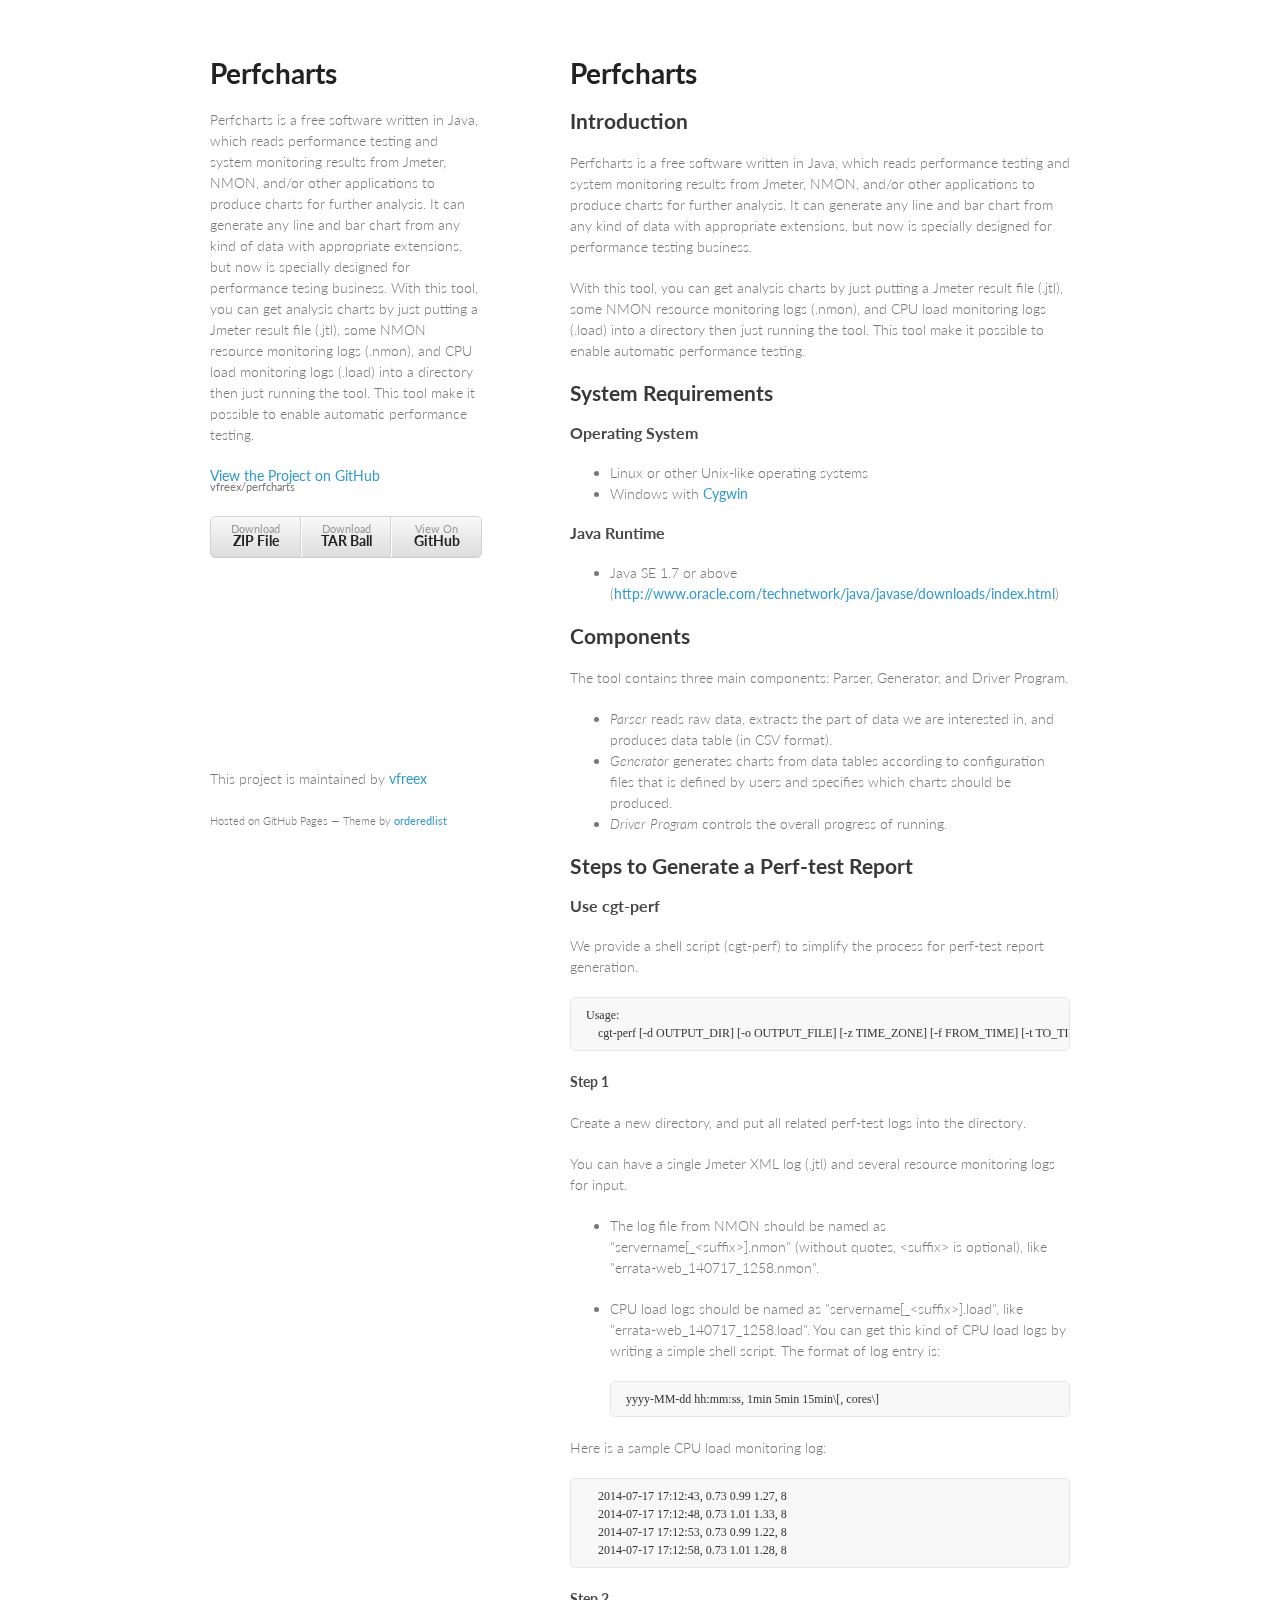
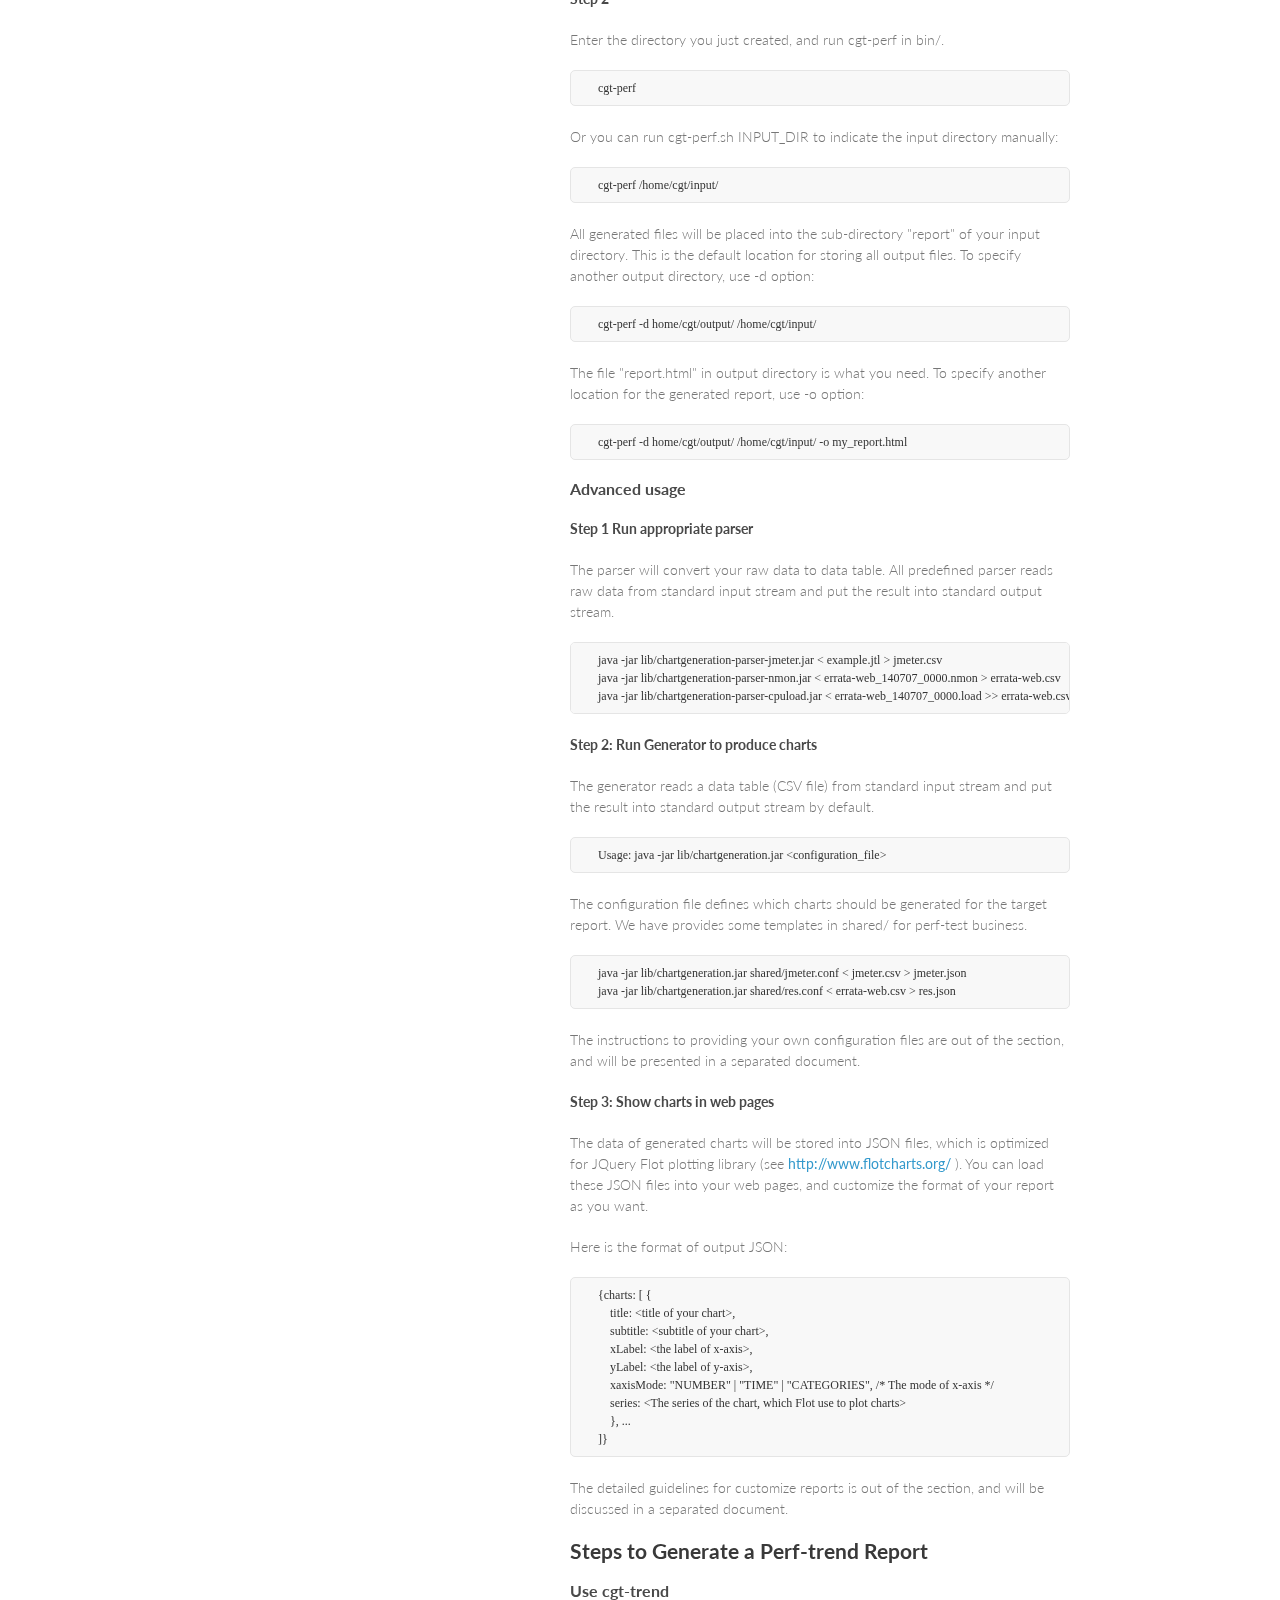
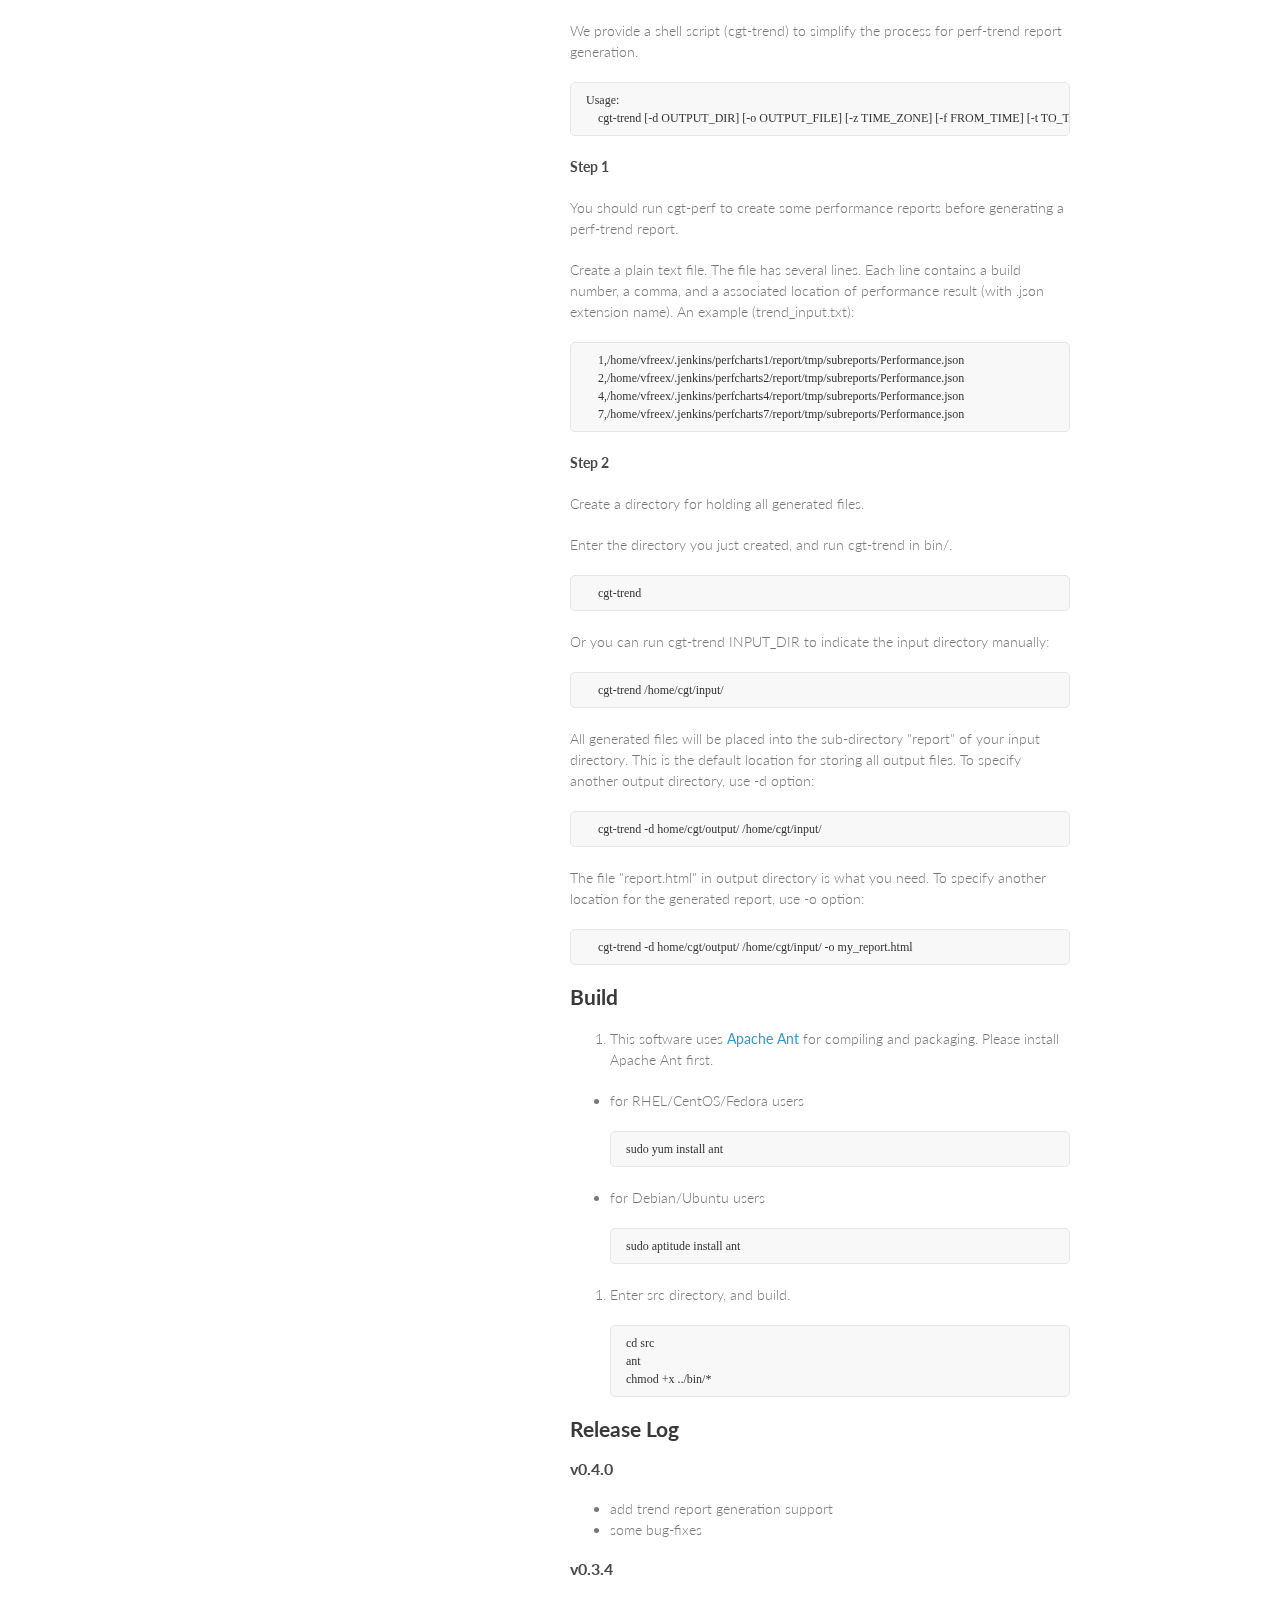
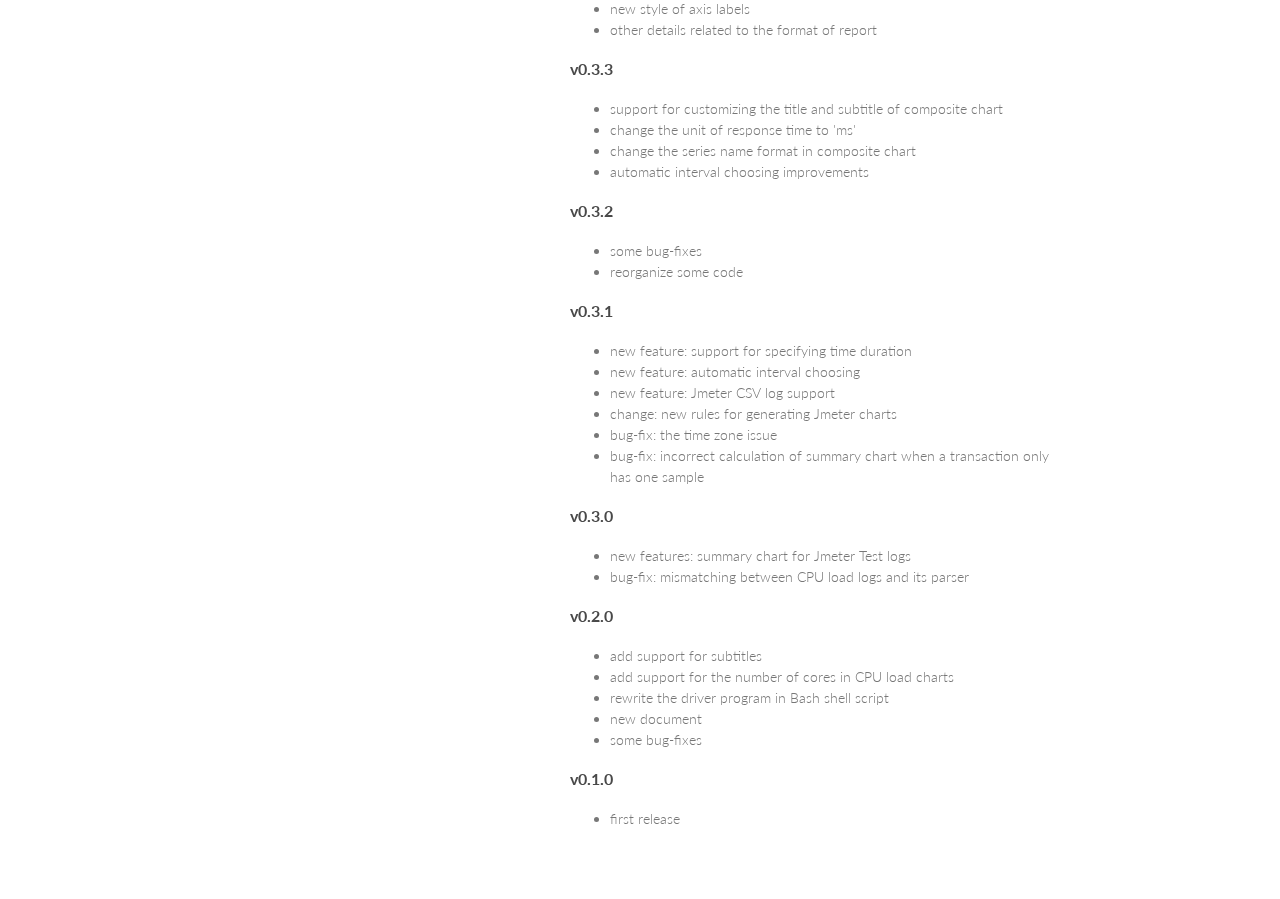
<file: index.html>
<!doctype html>
<html>
  <head>
    <meta charset="utf-8">
    <meta http-equiv="X-UA-Compatible" content="chrome=1">
    <title>Perfcharts by vfreex</title>

    <link rel="stylesheet" href="stylesheets/styles.css">
    <link rel="stylesheet" href="stylesheets/pygment_trac.css">
    <meta name="viewport" content="width=device-width, initial-scale=1, user-scalable=no">
    <!--[if lt IE 9]>
    <script src="//html5shiv.googlecode.com/svn/trunk/html5.js"></script>
    <![endif]-->
  </head>
  <body>
    <div class="wrapper">
      <header>
        <h1>Perfcharts</h1>
        <p>Perfcharts is a free software written in Java, which reads performance testing and system monitoring results from Jmeter, NMON, and/or other applications to produce charts for further analysis. It can generate any line and bar chart from any kind of data with appropriate extensions, but now is specially designed for performance tesing business.  With this tool, you can get analysis charts by just putting a Jmeter result file (.jtl), some NMON resource monitoring logs (.nmon), and CPU load monitoring logs (.load) into a directory then just running the tool. This tool make it possible to enable automatic performance testing.</p>

        <p class="view"><a href="https://github.com/vfreex/perfcharts">View the Project on GitHub <small>vfreex/perfcharts</small></a></p>


        <ul>
          <li><a href="https://github.com/vfreex/perfcharts/zipball/master">Download <strong>ZIP File</strong></a></li>
          <li><a href="https://github.com/vfreex/perfcharts/tarball/master">Download <strong>TAR Ball</strong></a></li>
          <li><a href="https://github.com/vfreex/perfcharts">View On <strong>GitHub</strong></a></li>
        </ul>
      </header>
      <section>
        <h1>
<a id="perfcharts" class="anchor" href="#perfcharts" aria-hidden="true"><span class="octicon octicon-link"></span></a>Perfcharts</h1>

<h2>
<a id="introduction" class="anchor" href="#introduction" aria-hidden="true"><span class="octicon octicon-link"></span></a>Introduction</h2>

<p>Perfcharts is a free software written in Java, which reads performance testing and system monitoring results from Jmeter, NMON, and/or other applications to produce charts for further analysis. It can generate any line and bar chart from any kind of data with appropriate extensions, but now is specially designed for performance testing business.</p>

<p>With this tool, you can get analysis charts by just putting a Jmeter result file (.jtl), some NMON resource monitoring logs (.nmon), and CPU load monitoring logs (.load) into a directory then just running the tool. This tool make it possible to enable automatic performance testing.</p>

<h2>
<a id="system-requirements" class="anchor" href="#system-requirements" aria-hidden="true"><span class="octicon octicon-link"></span></a>System Requirements</h2>

<h3>
<a id="operating-system" class="anchor" href="#operating-system" aria-hidden="true"><span class="octicon octicon-link"></span></a>Operating System</h3>

<ul>
<li>Linux or other Unix-like operating systems</li>
<li>Windows with <a href="https://www.cygwin.com/">Cygwin</a>
</li>
</ul>

<h3>
<a id="java-runtime" class="anchor" href="#java-runtime" aria-hidden="true"><span class="octicon octicon-link"></span></a>Java Runtime</h3>

<ul>
<li>Java SE 1.7 or above (<a href="http://www.oracle.com/technetwork/java/javase/downloads/index.html">http://www.oracle.com/technetwork/java/javase/downloads/index.html</a>)</li>
</ul>

<h2>
<a id="components" class="anchor" href="#components" aria-hidden="true"><span class="octicon octicon-link"></span></a>Components</h2>

<p>The tool contains three main components: Parser, Generator, and Driver Program.</p>

<ul>
<li>
<em>Parser</em> reads raw data, extracts the part of data we are interested in, and produces data table (in CSV format).</li>
<li>
<em>Generator</em> generates charts from data tables according to configuration files that is defined by users and specifies which charts should be produced.</li>
<li>
<em>Driver Program</em> controls the overall progress of running.</li>
</ul>

<h2>
<a id="steps-to-generate-a-perf-test-report" class="anchor" href="#steps-to-generate-a-perf-test-report" aria-hidden="true"><span class="octicon octicon-link"></span></a>Steps to Generate a Perf-test Report</h2>

<h3>
<a id="use-cgt-perf" class="anchor" href="#use-cgt-perf" aria-hidden="true"><span class="octicon octicon-link"></span></a>Use cgt-perf</h3>

<p>We provide a shell script (cgt-perf) to simplify the process for perf-test report generation.</p>

<pre><code>Usage:
    cgt-perf [-d OUTPUT_DIR] [-o OUTPUT_FILE] [-z TIME_ZONE] [-f FROM_TIME] [-t TO_TIME] [INPUT_DIR]
</code></pre>

<h4>
<a id="step-1" class="anchor" href="#step-1" aria-hidden="true"><span class="octicon octicon-link"></span></a>Step 1</h4>

<p>Create a new directory, and put all related perf-test logs into the directory. </p>

<p>You can have a single Jmeter XML log (.jtl) and several resource monitoring logs for input. </p>

<ul>
<li><p>The log file from NMON should be named as "servername[_&lt;suffix&gt;].nmon" (without quotes, &lt;suffix&gt; is optional), like "errata-web_140717_1258.nmon". </p></li>
<li>
<p>CPU load logs should be named as "servername[_&lt;suffix&gt;].load", like "errata-web_140717_1258.load". You can get this kind of CPU load logs by writing a simple shell script. The format of log entry is:</p>

<pre><code>yyyy-MM-dd hh:mm:ss, 1min 5min 15min\[, cores\]
</code></pre>
</li>
</ul>

<p>Here is a sample CPU load monitoring log:</p>

<pre><code>    2014-07-17 17:12:43, 0.73 0.99 1.27, 8
    2014-07-17 17:12:48, 0.73 1.01 1.33, 8
    2014-07-17 17:12:53, 0.73 0.99 1.22, 8
    2014-07-17 17:12:58, 0.73 1.01 1.28, 8
</code></pre>

<h4>
<a id="step-2" class="anchor" href="#step-2" aria-hidden="true"><span class="octicon octicon-link"></span></a>Step 2</h4>

<p>Enter the directory you just created, and run cgt-perf in bin/.</p>

<pre><code>    cgt-perf
</code></pre>

<p>Or you can run cgt-perf.sh INPUT_DIR to indicate the input directory manually:</p>

<pre><code>    cgt-perf /home/cgt/input/
</code></pre>

<p>All generated files will be placed into the sub-directory "report" of your input directory. This is the default location for storing all output files. To specify another output directory, use -d option:</p>

<pre><code>    cgt-perf -d home/cgt/output/ /home/cgt/input/
</code></pre>

<p>The file "report.html" in output directory is what you need. To specify another location for the generated report, use -o option:</p>

<pre><code>    cgt-perf -d home/cgt/output/ /home/cgt/input/ -o my_report.html
</code></pre>

<h3>
<a id="advanced-usage" class="anchor" href="#advanced-usage" aria-hidden="true"><span class="octicon octicon-link"></span></a>Advanced usage</h3>

<h4>
<a id="step-1-run-appropriate-parser" class="anchor" href="#step-1-run-appropriate-parser" aria-hidden="true"><span class="octicon octicon-link"></span></a>Step 1 Run appropriate parser</h4>

<p>The parser will convert your raw data to data table. All predefined parser reads raw data from standard input stream and put the result into standard output stream.</p>

<pre><code>    java -jar lib/chartgeneration-parser-jmeter.jar &lt; example.jtl &gt; jmeter.csv
    java -jar lib/chartgeneration-parser-nmon.jar &lt; errata-web_140707_0000.nmon &gt; errata-web.csv
    java -jar lib/chartgeneration-parser-cpuload.jar &lt; errata-web_140707_0000.load &gt;&gt; errata-web.csv
</code></pre>

<h4>
<a id="step-2-run-generator-to-produce-charts" class="anchor" href="#step-2-run-generator-to-produce-charts" aria-hidden="true"><span class="octicon octicon-link"></span></a>Step 2: Run Generator to produce charts</h4>

<p>The generator reads a data table (CSV file) from standard input stream and put the result into standard output stream by default.</p>

<pre><code>    Usage: java -jar lib/chartgeneration.jar &lt;configuration_file&gt;
</code></pre>

<p>The configuration file defines which charts should be generated for the target report. We have provides some templates in shared/ for perf-test business.</p>

<pre><code>    java -jar lib/chartgeneration.jar shared/jmeter.conf &lt; jmeter.csv &gt; jmeter.json
    java -jar lib/chartgeneration.jar shared/res.conf &lt; errata-web.csv &gt; res.json
</code></pre>

<p>The instructions to providing your own configuration files are out of the section, and will be presented in a separated document.</p>

<h4>
<a id="step-3-show-charts-in-web-pages" class="anchor" href="#step-3-show-charts-in-web-pages" aria-hidden="true"><span class="octicon octicon-link"></span></a>Step 3: Show charts in web pages</h4>

<p>The data of generated charts will be stored into JSON files, which is optimized for JQuery Flot plotting library (see <a href="http://www.flotcharts.org/">http://www.flotcharts.org/</a> ). You can load these JSON files into your web pages, and customize the format of your report as you want.</p>

<p>Here is the format of output JSON:</p>

<pre><code>    {charts: [ {
        title: &lt;title of your chart&gt;,
        subtitle: &lt;subtitle of your chart&gt;,
        xLabel: &lt;the label of x-axis&gt;,
        yLabel: &lt;the label of y-axis&gt;,
        xaxisMode: "NUMBER" | "TIME" | "CATEGORIES", /* The mode of x-axis */
        series: &lt;The series of the chart, which Flot use to plot charts&gt;
        }, ...
    ]}
</code></pre>

<p>The detailed guidelines for customize reports is out of the section, and will be discussed in a separated document.</p>

<h2>
<a id="steps-to-generate-a-perf-trend-report" class="anchor" href="#steps-to-generate-a-perf-trend-report" aria-hidden="true"><span class="octicon octicon-link"></span></a>Steps to Generate a Perf-trend Report</h2>

<h3>
<a id="use-cgt-trend" class="anchor" href="#use-cgt-trend" aria-hidden="true"><span class="octicon octicon-link"></span></a>Use cgt-trend</h3>

<p>We provide a shell script (cgt-trend) to simplify the process for perf-trend report generation.</p>

<pre><code>Usage:
    cgt-trend [-d OUTPUT_DIR] [-o OUTPUT_FILE] [-z TIME_ZONE] [-f FROM_TIME] [-t TO_TIME] [INPUT_DIR]
</code></pre>

<h4>
<a id="step-1-1" class="anchor" href="#step-1-1" aria-hidden="true"><span class="octicon octicon-link"></span></a>Step 1</h4>

<p>You should run cgt-perf to create some performance reports before generating a perf-trend report.</p>

<p>Create a plain text file. The file has several lines. Each line contains a build number, a comma, and a associated location of performance result (with .json extension name).
An example (trend_input.txt):</p>

<pre><code>    1,/home/vfreex/.jenkins/perfcharts1/report/tmp/subreports/Performance.json
    2,/home/vfreex/.jenkins/perfcharts2/report/tmp/subreports/Performance.json
    4,/home/vfreex/.jenkins/perfcharts4/report/tmp/subreports/Performance.json
    7,/home/vfreex/.jenkins/perfcharts7/report/tmp/subreports/Performance.json
</code></pre>

<h4>
<a id="step-2-1" class="anchor" href="#step-2-1" aria-hidden="true"><span class="octicon octicon-link"></span></a>Step 2</h4>

<p>Create a directory for holding all generated files.</p>

<p>Enter the directory you just created, and run cgt-trend in bin/.</p>

<pre><code>    cgt-trend
</code></pre>

<p>Or you can run cgt-trend INPUT_DIR to indicate the input directory manually:</p>

<pre><code>    cgt-trend /home/cgt/input/
</code></pre>

<p>All generated files will be placed into the sub-directory "report" of your input directory. This is the default location for storing all output files. To specify another output directory, use -d option:</p>

<pre><code>    cgt-trend -d home/cgt/output/ /home/cgt/input/
</code></pre>

<p>The file "report.html" in output directory is what you need. To specify another location for the generated report, use -o option:</p>

<pre><code>    cgt-trend -d home/cgt/output/ /home/cgt/input/ -o my_report.html
</code></pre>

<h2>
<a id="build" class="anchor" href="#build" aria-hidden="true"><span class="octicon octicon-link"></span></a>Build</h2>

<ol>
<li><p>This software uses <a href="http://ant.apache.org/">Apache Ant</a> for compiling and packaging. Please install Apache Ant first.</p></li>
</ol>

<ul>
<li>
<p>for RHEL/CentOS/Fedora users</p>

<pre><code>sudo yum install ant
</code></pre>
</li>
<li>
<p>for Debian/Ubuntu users</p>

<pre><code>sudo aptitude install ant
</code></pre>
</li>
</ul>

<ol>
<li>
<p>Enter src directory, and build.</p>

<pre><code>cd src
ant
chmod +x ../bin/*
</code></pre>
</li>
</ol>

<h2>
<a id="release-log" class="anchor" href="#release-log" aria-hidden="true"><span class="octicon octicon-link"></span></a>Release Log</h2>

<h3>
<a id="v040" class="anchor" href="#v040" aria-hidden="true"><span class="octicon octicon-link"></span></a>v0.4.0</h3>

<ul>
<li>add trend report generation support</li>
<li>some bug-fixes</li>
</ul>

<h3>
<a id="v034" class="anchor" href="#v034" aria-hidden="true"><span class="octicon octicon-link"></span></a>v0.3.4</h3>

<ul>
<li>new style of axis labels</li>
<li>other details related to the format of report</li>
</ul>

<h3>
<a id="v033" class="anchor" href="#v033" aria-hidden="true"><span class="octicon octicon-link"></span></a>v0.3.3</h3>

<ul>
<li>support for customizing the title and subtitle of composite chart</li>
<li>change the unit of response time to 'ms'</li>
<li>change the series name format in composite chart</li>
<li>automatic interval choosing improvements</li>
</ul>

<h3>
<a id="v032" class="anchor" href="#v032" aria-hidden="true"><span class="octicon octicon-link"></span></a>v0.3.2</h3>

<ul>
<li>some bug-fixes</li>
<li>reorganize some code</li>
</ul>

<h3>
<a id="v031" class="anchor" href="#v031" aria-hidden="true"><span class="octicon octicon-link"></span></a>v0.3.1</h3>

<ul>
<li>new feature: support for specifying time duration</li>
<li>new feature: automatic interval choosing</li>
<li>new feature: Jmeter CSV log support</li>
<li>change: new rules for generating Jmeter charts</li>
<li>bug-fix: the time zone issue</li>
<li>bug-fix: incorrect calculation of summary chart when a transaction only has one sample</li>
</ul>

<h3>
<a id="v030" class="anchor" href="#v030" aria-hidden="true"><span class="octicon octicon-link"></span></a>v0.3.0</h3>

<ul>
<li>new features: summary chart for Jmeter Test logs</li>
<li>bug-fix: mismatching between CPU load logs and its parser</li>
</ul>

<h3>
<a id="v020" class="anchor" href="#v020" aria-hidden="true"><span class="octicon octicon-link"></span></a>v0.2.0</h3>

<ul>
<li>add support for subtitles</li>
<li>add support for the number of cores in CPU load charts</li>
<li>rewrite the driver program in Bash shell script</li>
<li>new document</li>
<li>some bug-fixes</li>
</ul>

<h3>
<a id="v010" class="anchor" href="#v010" aria-hidden="true"><span class="octicon octicon-link"></span></a>v0.1.0</h3>

<ul>
<li>first release</li>
</ul>
      </section>
      <footer>
        <p>This project is maintained by <a href="https://github.com/vfreex">vfreex</a></p>
        <p><small>Hosted on GitHub Pages &mdash; Theme by <a href="https://github.com/orderedlist">orderedlist</a></small></p>
      </footer>
    </div>
    <script src="javascripts/scale.fix.js"></script>
    
  </body>
</html>
</file>
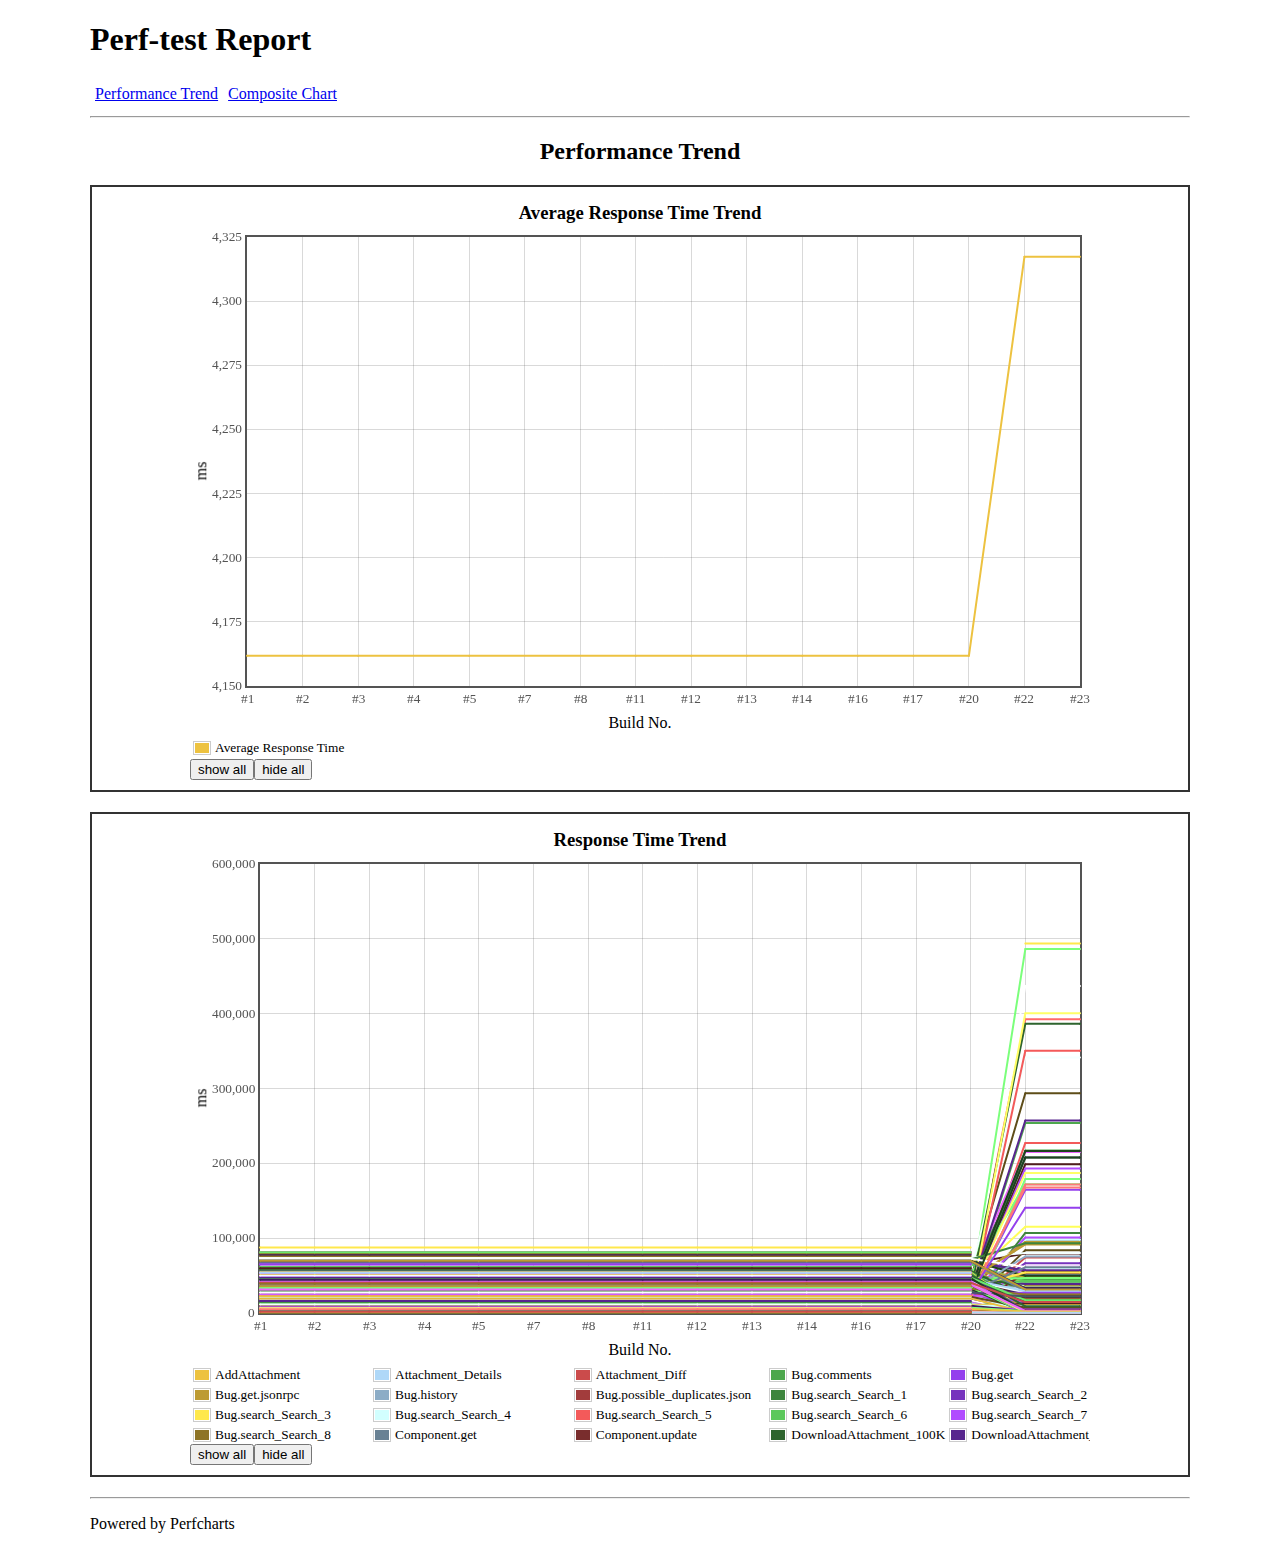
<file: res/report.html>
<!DOCTYPE html>
<html lang="en-US">
<head>
<meta charset="UTF-8">
<title>Perfcharts Report</title>
<script type="text/javascript" src="lib/jquery-2.1.3.js"></script>
<script type="text/javascript" src="lib/jquery.tablesorter.js"></script>
<script type="text/javascript" src="lib/jquery.stickytableheaders.js"></script>
<script type="text/javascript" src="lib/flot/jquery.flot.js"></script>
<script type="text/javascript" src="lib/flot/jquery.flot.time.js"></script>
<script type="text/javascript" src="lib/flot/jquery.flot.categories.js"></script>
<script type="text/javascript" src="lib/flot/jquery.flot.selection.js"></script>
<script type="text/javascript" src="lib/flot/jquery.flot.crosshair.js"></script>
<script type="text/javascript" src="lib/flot/jquery.flot.axislabels.js"></script>
<script type="text/javascript" src="js/perfcharts.js"></script>
<script type="text/javascript" src="data.js"></script>
<link rel="stylesheet" type="text/css" href="css/tablesorter/theme.default.css" />
<link rel="stylesheet" type="text/css" href="css/default-style.css" />
</head>
<body>
<header>
	<h1>Loading...</h1>
	<nav>
		<ul id="report_nav">
		</ul>
	</nav>
</header>
<section id="content">
	<hr />
	<div class="report">
		<h2 class="report_title"></h2>
		<div class="charts"></div>
	</div>
	<div class="control_pad"></div>
	<hr />
</section>
<footer>
	<p>Powered by Perfcharts</p>
</footer>

</body>
</html>
</file>
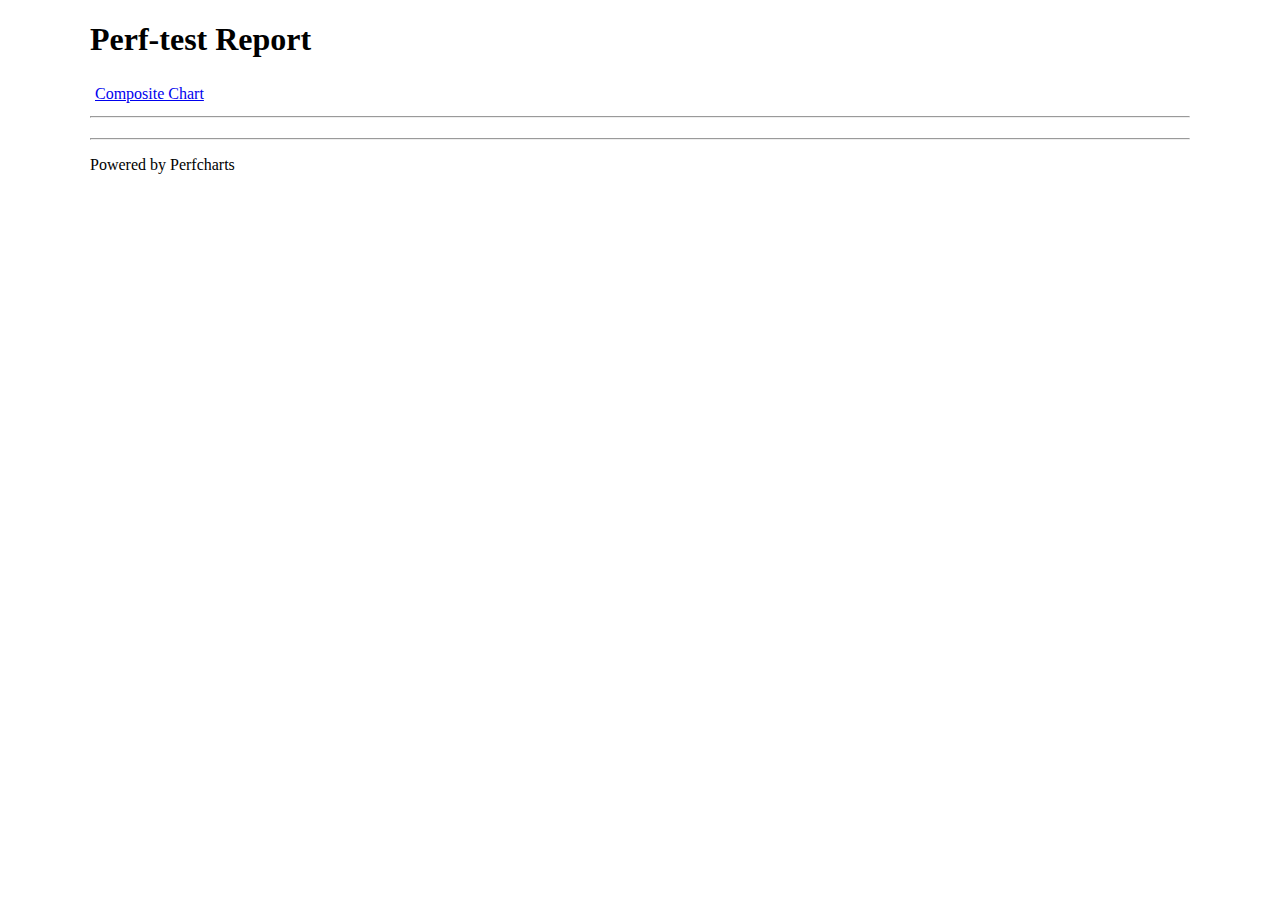
<file: res/report_mono.html>
<!DOCTYPE html>
<html lang="en-US">
<head>
<meta charset="UTF-8">
<title>Perfcharts Report</title>
<script type="text/javascript">
/*! jQuery v2.1.3 | (c) 2005, 2014 jQuery Foundation, Inc. | jquery.org/license */
!function(a,b){"object"==typeof module&&"object"==typeof module.exports?module.exports=a.document?b(a,!0):function(a){if(!a.document)throw new Error("jQuery requires a window with a document");return b(a)}:b(a)}("undefined"!=typeof window?window:this,function(a,b){var c=[],d=c.slice,e=c.concat,f=c.push,g=c.indexOf,h={},i=h.toString,j=h.hasOwnProperty,k={},l=a.document,m="2.1.3",n=function(a,b){return new n.fn.init(a,b)},o=/^[\s\uFEFF\xA0]+|[\s\uFEFF\xA0]+$/g,p=/^-ms-/,q=/-([\da-z])/gi,r=function(a,b){return b.toUpperCase()};n.fn=n.prototype={jquery:m,constructor:n,selector:"",length:0,toArray:function(){return d.call(this)},get:function(a){return null!=a?0>a?this[a+this.length]:this[a]:d.call(this)},pushStack:function(a){var b=n.merge(this.constructor(),a);return b.prevObject=this,b.context=this.context,b},each:function(a,b){return n.each(this,a,b)},map:function(a){return this.pushStack(n.map(this,function(b,c){return a.call(b,c,b)}))},slice:function(){return this.pushStack(d.apply(this,arguments))},first:function(){return this.eq(0)},last:function(){return this.eq(-1)},eq:function(a){var b=this.length,c=+a+(0>a?b:0);return this.pushStack(c>=0&&b>c?[this[c]]:[])},end:function(){return this.prevObject||this.constructor(null)},push:f,sort:c.sort,splice:c.splice},n.extend=n.fn.extend=function(){var a,b,c,d,e,f,g=arguments[0]||{},h=1,i=arguments.length,j=!1;for("boolean"==typeof g&&(j=g,g=arguments[h]||{},h++),"object"==typeof g||n.isFunction(g)||(g={}),h===i&&(g=this,h--);i>h;h++)if(null!=(a=arguments[h]))for(b in a)c=g[b],d=a[b],g!==d&&(j&&d&&(n.isPlainObject(d)||(e=n.isArray(d)))?(e?(e=!1,f=c&&n.isArray(c)?c:[]):f=c&&n.isPlainObject(c)?c:{},g[b]=n.extend(j,f,d)):void 0!==d&&(g[b]=d));return g},n.extend({expando:"jQuery"+(m+Math.random()).replace(/\D/g,""),isReady:!0,error:function(a){throw new Error(a)},noop:function(){},isFunction:function(a){return"function"===n.type(a)},isArray:Array.isArray,isWindow:function(a){return null!=a&&a===a.window},isNumeric:function(a){return!n.isArray(a)&&a-parseFloat(a)+1>=0},isPlainObject:function(a){return"object"!==n.type(a)||a.nodeType||n.isWindow(a)?!1:a.constructor&&!j.call(a.constructor.prototype,"isPrototypeOf")?!1:!0},isEmptyObject:function(a){var b;for(b in a)return!1;return!0},type:function(a){return null==a?a+"":"object"==typeof a||"function"==typeof a?h[i.call(a)]||"object":typeof a},globalEval:function(a){var b,c=eval;a=n.trim(a),a&&(1===a.indexOf("use strict")?(b=l.createElement("script"),b.text=a,l.head.appendChild(b).parentNode.removeChild(b)):c(a))},camelCase:function(a){return a.replace(p,"ms-").replace(q,r)},nodeName:function(a,b){return a.nodeName&&a.nodeName.toLowerCase()===b.toLowerCase()},each:function(a,b,c){var d,e=0,f=a.length,g=s(a);if(c){if(g){for(;f>e;e++)if(d=b.apply(a[e],c),d===!1)break}else for(e in a)if(d=b.apply(a[e],c),d===!1)break}else if(g){for(;f>e;e++)if(d=b.call(a[e],e,a[e]),d===!1)break}else for(e in a)if(d=b.call(a[e],e,a[e]),d===!1)break;return a},trim:function(a){return null==a?"":(a+"").replace(o,"")},makeArray:function(a,b){var c=b||[];return null!=a&&(s(Object(a))?n.merge(c,"string"==typeof a?[a]:a):f.call(c,a)),c},inArray:function(a,b,c){return null==b?-1:g.call(b,a,c)},merge:function(a,b){for(var c=+b.length,d=0,e=a.length;c>d;d++)a[e++]=b[d];return a.length=e,a},grep:function(a,b,c){for(var d,e=[],f=0,g=a.length,h=!c;g>f;f++)d=!b(a[f],f),d!==h&&e.push(a[f]);return e},map:function(a,b,c){var d,f=0,g=a.length,h=s(a),i=[];if(h)for(;g>f;f++)d=b(a[f],f,c),null!=d&&i.push(d);else for(f in a)d=b(a[f],f,c),null!=d&&i.push(d);return e.apply([],i)},guid:1,proxy:function(a,b){var c,e,f;return"string"==typeof b&&(c=a[b],b=a,a=c),n.isFunction(a)?(e=d.call(arguments,2),f=function(){return a.apply(b||this,e.concat(d.call(arguments)))},f.guid=a.guid=a.guid||n.guid++,f):void 0},now:Date.now,support:k}),n.each("Boolean Number String Function Array Date RegExp Object Error".split(" "),function(a,b){h["[object "+b+"]"]=b.toLowerCase()});function s(a){var b=a.length,c=n.type(a);return"function"===c||n.isWindow(a)?!1:1===a.nodeType&&b?!0:"array"===c||0===b||"number"==typeof b&&b>0&&b-1 in a}var t=function(a){var b,c,d,e,f,g,h,i,j,k,l,m,n,o,p,q,r,s,t,u="sizzle"+1*new Date,v=a.document,w=0,x=0,y=hb(),z=hb(),A=hb(),B=function(a,b){return a===b&&(l=!0),0},C=1<<31,D={}.hasOwnProperty,E=[],F=E.pop,G=E.push,H=E.push,I=E.slice,J=function(a,b){for(var c=0,d=a.length;d>c;c++)if(a[c]===b)return c;return-1},K="checked|selected|async|autofocus|autoplay|controls|defer|disabled|hidden|ismap|loop|multiple|open|readonly|required|scoped",L="[\\x20\\t\\r\\n\\f]",M="(?:\\\\.|[\\w-]|[^\\x00-\\xa0])+",N=M.replace("w","w#"),O="\\["+L+"*("+M+")(?:"+L+"*([*^$|!~]?=)"+L+"*(?:'((?:\\\\.|[^\\\\'])*)'|\"((?:\\\\.|[^\\\\\"])*)\"|("+N+"))|)"+L+"*\\]",P=":("+M+")(?:\\((('((?:\\\\.|[^\\\\'])*)'|\"((?:\\\\.|[^\\\\\"])*)\")|((?:\\\\.|[^\\\\()[\\]]|"+O+")*)|.*)\\)|)",Q=new RegExp(L+"+","g"),R=new RegExp("^"+L+"+|((?:^|[^\\\\])(?:\\\\.)*)"+L+"+$","g"),S=new RegExp("^"+L+"*,"+L+"*"),T=new RegExp("^"+L+"*([>+~]|"+L+")"+L+"*"),U=new RegExp("="+L+"*([^\\]'\"]*?)"+L+"*\\]","g"),V=new RegExp(P),W=new RegExp("^"+N+"$"),X={ID:new RegExp("^#("+M+")"),CLASS:new RegExp("^\\.("+M+")"),TAG:new RegExp("^("+M.replace("w","w*")+")"),ATTR:new RegExp("^"+O),PSEUDO:new RegExp("^"+P),CHILD:new RegExp("^:(only|first|last|nth|nth-last)-(child|of-type)(?:\\("+L+"*(even|odd|(([+-]|)(\\d*)n|)"+L+"*(?:([+-]|)"+L+"*(\\d+)|))"+L+"*\\)|)","i"),bool:new RegExp("^(?:"+K+")$","i"),needsContext:new RegExp("^"+L+"*[>+~]|:(even|odd|eq|gt|lt|nth|first|last)(?:\\("+L+"*((?:-\\d)?\\d*)"+L+"*\\)|)(?=[^-]|$)","i")},Y=/^(?:input|select|textarea|button)$/i,Z=/^h\d$/i,$=/^[^{]+\{\s*\[native \w/,_=/^(?:#([\w-]+)|(\w+)|\.([\w-]+))$/,ab=/[+~]/,bb=/'|\\/g,cb=new RegExp("\\\\([\\da-f]{1,6}"+L+"?|("+L+")|.)","ig"),db=function(a,b,c){var d="0x"+b-65536;return d!==d||c?b:0>d?String.fromCharCode(d+65536):String.fromCharCode(d>>10|55296,1023&d|56320)},eb=function(){m()};try{H.apply(E=I.call(v.childNodes),v.childNodes),E[v.childNodes.length].nodeType}catch(fb){H={apply:E.length?function(a,b){G.apply(a,I.call(b))}:function(a,b){var c=a.length,d=0;while(a[c++]=b[d++]);a.length=c-1}}}function gb(a,b,d,e){var f,h,j,k,l,o,r,s,w,x;if((b?b.ownerDocument||b:v)!==n&&m(b),b=b||n,d=d||[],k=b.nodeType,"string"!=typeof a||!a||1!==k&&9!==k&&11!==k)return d;if(!e&&p){if(11!==k&&(f=_.exec(a)))if(j=f[1]){if(9===k){if(h=b.getElementById(j),!h||!h.parentNode)return d;if(h.id===j)return d.push(h),d}else if(b.ownerDocument&&(h=b.ownerDocument.getElementById(j))&&t(b,h)&&h.id===j)return d.push(h),d}else{if(f[2])return H.apply(d,b.getElementsByTagName(a)),d;if((j=f[3])&&c.getElementsByClassName)return H.apply(d,b.getElementsByClassName(j)),d}if(c.qsa&&(!q||!q.test(a))){if(s=r=u,w=b,x=1!==k&&a,1===k&&"object"!==b.nodeName.toLowerCase()){o=g(a),(r=b.getAttribute("id"))?s=r.replace(bb,"\\$&"):b.setAttribute("id",s),s="[id='"+s+"'] ",l=o.length;while(l--)o[l]=s+rb(o[l]);w=ab.test(a)&&pb(b.parentNode)||b,x=o.join(",")}if(x)try{return H.apply(d,w.querySelectorAll(x)),d}catch(y){}finally{r||b.removeAttribute("id")}}}return i(a.replace(R,"$1"),b,d,e)}function hb(){var a=[];function b(c,e){return a.push(c+" ")>d.cacheLength&&delete b[a.shift()],b[c+" "]=e}return b}function ib(a){return a[u]=!0,a}function jb(a){var b=n.createElement("div");try{return!!a(b)}catch(c){return!1}finally{b.parentNode&&b.parentNode.removeChild(b),b=null}}function kb(a,b){var c=a.split("|"),e=a.length;while(e--)d.attrHandle[c[e]]=b}function lb(a,b){var c=b&&a,d=c&&1===a.nodeType&&1===b.nodeType&&(~b.sourceIndex||C)-(~a.sourceIndex||C);if(d)return d;if(c)while(c=c.nextSibling)if(c===b)return-1;return a?1:-1}function mb(a){return function(b){var c=b.nodeName.toLowerCase();return"input"===c&&b.type===a}}function nb(a){return function(b){var c=b.nodeName.toLowerCase();return("input"===c||"button"===c)&&b.type===a}}function ob(a){return ib(function(b){return b=+b,ib(function(c,d){var e,f=a([],c.length,b),g=f.length;while(g--)c[e=f[g]]&&(c[e]=!(d[e]=c[e]))})})}function pb(a){return a&&"undefined"!=typeof a.getElementsByTagName&&a}c=gb.support={},f=gb.isXML=function(a){var b=a&&(a.ownerDocument||a).documentElement;return b?"HTML"!==b.nodeName:!1},m=gb.setDocument=function(a){var b,e,g=a?a.ownerDocument||a:v;return g!==n&&9===g.nodeType&&g.documentElement?(n=g,o=g.documentElement,e=g.defaultView,e&&e!==e.top&&(e.addEventListener?e.addEventListener("unload",eb,!1):e.attachEvent&&e.attachEvent("onunload",eb)),p=!f(g),c.attributes=jb(function(a){return a.className="i",!a.getAttribute("className")}),c.getElementsByTagName=jb(function(a){return a.appendChild(g.createComment("")),!a.getElementsByTagName("*").length}),c.getElementsByClassName=$.test(g.getElementsByClassName),c.getById=jb(function(a){return o.appendChild(a).id=u,!g.getElementsByName||!g.getElementsByName(u).length}),c.getById?(d.find.ID=function(a,b){if("undefined"!=typeof b.getElementById&&p){var c=b.getElementById(a);return c&&c.parentNode?[c]:[]}},d.filter.ID=function(a){var b=a.replace(cb,db);return function(a){return a.getAttribute("id")===b}}):(delete d.find.ID,d.filter.ID=function(a){var b=a.replace(cb,db);return function(a){var c="undefined"!=typeof a.getAttributeNode&&a.getAttributeNode("id");return c&&c.value===b}}),d.find.TAG=c.getElementsByTagName?function(a,b){return"undefined"!=typeof b.getElementsByTagName?b.getElementsByTagName(a):c.qsa?b.querySelectorAll(a):void 0}:function(a,b){var c,d=[],e=0,f=b.getElementsByTagName(a);if("*"===a){while(c=f[e++])1===c.nodeType&&d.push(c);return d}return f},d.find.CLASS=c.getElementsByClassName&&function(a,b){return p?b.getElementsByClassName(a):void 0},r=[],q=[],(c.qsa=$.test(g.querySelectorAll))&&(jb(function(a){o.appendChild(a).innerHTML="<a id='"+u+"'></a><select id='"+u+"-\f]' msallowcapture=''><option selected=''></option></select>",a.querySelectorAll("[msallowcapture^='']").length&&q.push("[*^$]="+L+"*(?:''|\"\")"),a.querySelectorAll("[selected]").length||q.push("\\["+L+"*(?:value|"+K+")"),a.querySelectorAll("[id~="+u+"-]").length||q.push("~="),a.querySelectorAll(":checked").length||q.push(":checked"),a.querySelectorAll("a#"+u+"+*").length||q.push(".#.+[+~]")}),jb(function(a){var b=g.createElement("input");b.setAttribute("type","hidden"),a.appendChild(b).setAttribute("name","D"),a.querySelectorAll("[name=d]").length&&q.push("name"+L+"*[*^$|!~]?="),a.querySelectorAll(":enabled").length||q.push(":enabled",":disabled"),a.querySelectorAll("*,:x"),q.push(",.*:")})),(c.matchesSelector=$.test(s=o.matches||o.webkitMatchesSelector||o.mozMatchesSelector||o.oMatchesSelector||o.msMatchesSelector))&&jb(function(a){c.disconnectedMatch=s.call(a,"div"),s.call(a,"[s!='']:x"),r.push("!=",P)}),q=q.length&&new RegExp(q.join("|")),r=r.length&&new RegExp(r.join("|")),b=$.test(o.compareDocumentPosition),t=b||$.test(o.contains)?function(a,b){var c=9===a.nodeType?a.documentElement:a,d=b&&b.parentNode;return a===d||!(!d||1!==d.nodeType||!(c.contains?c.contains(d):a.compareDocumentPosition&&16&a.compareDocumentPosition(d)))}:function(a,b){if(b)while(b=b.parentNode)if(b===a)return!0;return!1},B=b?function(a,b){if(a===b)return l=!0,0;var d=!a.compareDocumentPosition-!b.compareDocumentPosition;return d?d:(d=(a.ownerDocument||a)===(b.ownerDocument||b)?a.compareDocumentPosition(b):1,1&d||!c.sortDetached&&b.compareDocumentPosition(a)===d?a===g||a.ownerDocument===v&&t(v,a)?-1:b===g||b.ownerDocument===v&&t(v,b)?1:k?J(k,a)-J(k,b):0:4&d?-1:1)}:function(a,b){if(a===b)return l=!0,0;var c,d=0,e=a.parentNode,f=b.parentNode,h=[a],i=[b];if(!e||!f)return a===g?-1:b===g?1:e?-1:f?1:k?J(k,a)-J(k,b):0;if(e===f)return lb(a,b);c=a;while(c=c.parentNode)h.unshift(c);c=b;while(c=c.parentNode)i.unshift(c);while(h[d]===i[d])d++;return d?lb(h[d],i[d]):h[d]===v?-1:i[d]===v?1:0},g):n},gb.matches=function(a,b){return gb(a,null,null,b)},gb.matchesSelector=function(a,b){if((a.ownerDocument||a)!==n&&m(a),b=b.replace(U,"='$1']"),!(!c.matchesSelector||!p||r&&r.test(b)||q&&q.test(b)))try{var d=s.call(a,b);if(d||c.disconnectedMatch||a.document&&11!==a.document.nodeType)return d}catch(e){}return gb(b,n,null,[a]).length>0},gb.contains=function(a,b){return(a.ownerDocument||a)!==n&&m(a),t(a,b)},gb.attr=function(a,b){(a.ownerDocument||a)!==n&&m(a);var e=d.attrHandle[b.toLowerCase()],f=e&&D.call(d.attrHandle,b.toLowerCase())?e(a,b,!p):void 0;return void 0!==f?f:c.attributes||!p?a.getAttribute(b):(f=a.getAttributeNode(b))&&f.specified?f.value:null},gb.error=function(a){throw new Error("Syntax error, unrecognized expression: "+a)},gb.uniqueSort=function(a){var b,d=[],e=0,f=0;if(l=!c.detectDuplicates,k=!c.sortStable&&a.slice(0),a.sort(B),l){while(b=a[f++])b===a[f]&&(e=d.push(f));while(e--)a.splice(d[e],1)}return k=null,a},e=gb.getText=function(a){var b,c="",d=0,f=a.nodeType;if(f){if(1===f||9===f||11===f){if("string"==typeof a.textContent)return a.textContent;for(a=a.firstChild;a;a=a.nextSibling)c+=e(a)}else if(3===f||4===f)return a.nodeValue}else while(b=a[d++])c+=e(b);return c},d=gb.selectors={cacheLength:50,createPseudo:ib,match:X,attrHandle:{},find:{},relative:{">":{dir:"parentNode",first:!0}," ":{dir:"parentNode"},"+":{dir:"previousSibling",first:!0},"~":{dir:"previousSibling"}},preFilter:{ATTR:function(a){return a[1]=a[1].replace(cb,db),a[3]=(a[3]||a[4]||a[5]||"").replace(cb,db),"~="===a[2]&&(a[3]=" "+a[3]+" "),a.slice(0,4)},CHILD:function(a){return a[1]=a[1].toLowerCase(),"nth"===a[1].slice(0,3)?(a[3]||gb.error(a[0]),a[4]=+(a[4]?a[5]+(a[6]||1):2*("even"===a[3]||"odd"===a[3])),a[5]=+(a[7]+a[8]||"odd"===a[3])):a[3]&&gb.error(a[0]),a},PSEUDO:function(a){var b,c=!a[6]&&a[2];return X.CHILD.test(a[0])?null:(a[3]?a[2]=a[4]||a[5]||"":c&&V.test(c)&&(b=g(c,!0))&&(b=c.indexOf(")",c.length-b)-c.length)&&(a[0]=a[0].slice(0,b),a[2]=c.slice(0,b)),a.slice(0,3))}},filter:{TAG:function(a){var b=a.replace(cb,db).toLowerCase();return"*"===a?function(){return!0}:function(a){return a.nodeName&&a.nodeName.toLowerCase()===b}},CLASS:function(a){var b=y[a+" "];return b||(b=new RegExp("(^|"+L+")"+a+"("+L+"|$)"))&&y(a,function(a){return b.test("string"==typeof a.className&&a.className||"undefined"!=typeof a.getAttribute&&a.getAttribute("class")||"")})},ATTR:function(a,b,c){return function(d){var e=gb.attr(d,a);return null==e?"!="===b:b?(e+="","="===b?e===c:"!="===b?e!==c:"^="===b?c&&0===e.indexOf(c):"*="===b?c&&e.indexOf(c)>-1:"$="===b?c&&e.slice(-c.length)===c:"~="===b?(" "+e.replace(Q," ")+" ").indexOf(c)>-1:"|="===b?e===c||e.slice(0,c.length+1)===c+"-":!1):!0}},CHILD:function(a,b,c,d,e){var f="nth"!==a.slice(0,3),g="last"!==a.slice(-4),h="of-type"===b;return 1===d&&0===e?function(a){return!!a.parentNode}:function(b,c,i){var j,k,l,m,n,o,p=f!==g?"nextSibling":"previousSibling",q=b.parentNode,r=h&&b.nodeName.toLowerCase(),s=!i&&!h;if(q){if(f){while(p){l=b;while(l=l[p])if(h?l.nodeName.toLowerCase()===r:1===l.nodeType)return!1;o=p="only"===a&&!o&&"nextSibling"}return!0}if(o=[g?q.firstChild:q.lastChild],g&&s){k=q[u]||(q[u]={}),j=k[a]||[],n=j[0]===w&&j[1],m=j[0]===w&&j[2],l=n&&q.childNodes[n];while(l=++n&&l&&l[p]||(m=n=0)||o.pop())if(1===l.nodeType&&++m&&l===b){k[a]=[w,n,m];break}}else if(s&&(j=(b[u]||(b[u]={}))[a])&&j[0]===w)m=j[1];else while(l=++n&&l&&l[p]||(m=n=0)||o.pop())if((h?l.nodeName.toLowerCase()===r:1===l.nodeType)&&++m&&(s&&((l[u]||(l[u]={}))[a]=[w,m]),l===b))break;return m-=e,m===d||m%d===0&&m/d>=0}}},PSEUDO:function(a,b){var c,e=d.pseudos[a]||d.setFilters[a.toLowerCase()]||gb.error("unsupported pseudo: "+a);return e[u]?e(b):e.length>1?(c=[a,a,"",b],d.setFilters.hasOwnProperty(a.toLowerCase())?ib(function(a,c){var d,f=e(a,b),g=f.length;while(g--)d=J(a,f[g]),a[d]=!(c[d]=f[g])}):function(a){return e(a,0,c)}):e}},pseudos:{not:ib(function(a){var b=[],c=[],d=h(a.replace(R,"$1"));return d[u]?ib(function(a,b,c,e){var f,g=d(a,null,e,[]),h=a.length;while(h--)(f=g[h])&&(a[h]=!(b[h]=f))}):function(a,e,f){return b[0]=a,d(b,null,f,c),b[0]=null,!c.pop()}}),has:ib(function(a){return function(b){return gb(a,b).length>0}}),contains:ib(function(a){return a=a.replace(cb,db),function(b){return(b.textContent||b.innerText||e(b)).indexOf(a)>-1}}),lang:ib(function(a){return W.test(a||"")||gb.error("unsupported lang: "+a),a=a.replace(cb,db).toLowerCase(),function(b){var c;do if(c=p?b.lang:b.getAttribute("xml:lang")||b.getAttribute("lang"))return c=c.toLowerCase(),c===a||0===c.indexOf(a+"-");while((b=b.parentNode)&&1===b.nodeType);return!1}}),target:function(b){var c=a.location&&a.location.hash;return c&&c.slice(1)===b.id},root:function(a){return a===o},focus:function(a){return a===n.activeElement&&(!n.hasFocus||n.hasFocus())&&!!(a.type||a.href||~a.tabIndex)},enabled:function(a){return a.disabled===!1},disabled:function(a){return a.disabled===!0},checked:function(a){var b=a.nodeName.toLowerCase();return"input"===b&&!!a.checked||"option"===b&&!!a.selected},selected:function(a){return a.parentNode&&a.parentNode.selectedIndex,a.selected===!0},empty:function(a){for(a=a.firstChild;a;a=a.nextSibling)if(a.nodeType<6)return!1;return!0},parent:function(a){return!d.pseudos.empty(a)},header:function(a){return Z.test(a.nodeName)},input:function(a){return Y.test(a.nodeName)},button:function(a){var b=a.nodeName.toLowerCase();return"input"===b&&"button"===a.type||"button"===b},text:function(a){var b;return"input"===a.nodeName.toLowerCase()&&"text"===a.type&&(null==(b=a.getAttribute("type"))||"text"===b.toLowerCase())},first:ob(function(){return[0]}),last:ob(function(a,b){return[b-1]}),eq:ob(function(a,b,c){return[0>c?c+b:c]}),even:ob(function(a,b){for(var c=0;b>c;c+=2)a.push(c);return a}),odd:ob(function(a,b){for(var c=1;b>c;c+=2)a.push(c);return a}),lt:ob(function(a,b,c){for(var d=0>c?c+b:c;--d>=0;)a.push(d);return a}),gt:ob(function(a,b,c){for(var d=0>c?c+b:c;++d<b;)a.push(d);return a})}},d.pseudos.nth=d.pseudos.eq;for(b in{radio:!0,checkbox:!0,file:!0,password:!0,image:!0})d.pseudos[b]=mb(b);for(b in{submit:!0,reset:!0})d.pseudos[b]=nb(b);function qb(){}qb.prototype=d.filters=d.pseudos,d.setFilters=new qb,g=gb.tokenize=function(a,b){var c,e,f,g,h,i,j,k=z[a+" "];if(k)return b?0:k.slice(0);h=a,i=[],j=d.preFilter;while(h){(!c||(e=S.exec(h)))&&(e&&(h=h.slice(e[0].length)||h),i.push(f=[])),c=!1,(e=T.exec(h))&&(c=e.shift(),f.push({value:c,type:e[0].replace(R," ")}),h=h.slice(c.length));for(g in d.filter)!(e=X[g].exec(h))||j[g]&&!(e=j[g](e))||(c=e.shift(),f.push({value:c,type:g,matches:e}),h=h.slice(c.length));if(!c)break}return b?h.length:h?gb.error(a):z(a,i).slice(0)};function rb(a){for(var b=0,c=a.length,d="";c>b;b++)d+=a[b].value;return d}function sb(a,b,c){var d=b.dir,e=c&&"parentNode"===d,f=x++;return b.first?function(b,c,f){while(b=b[d])if(1===b.nodeType||e)return a(b,c,f)}:function(b,c,g){var h,i,j=[w,f];if(g){while(b=b[d])if((1===b.nodeType||e)&&a(b,c,g))return!0}else while(b=b[d])if(1===b.nodeType||e){if(i=b[u]||(b[u]={}),(h=i[d])&&h[0]===w&&h[1]===f)return j[2]=h[2];if(i[d]=j,j[2]=a(b,c,g))return!0}}}function tb(a){return a.length>1?function(b,c,d){var e=a.length;while(e--)if(!a[e](b,c,d))return!1;return!0}:a[0]}function ub(a,b,c){for(var d=0,e=b.length;e>d;d++)gb(a,b[d],c);return c}function vb(a,b,c,d,e){for(var f,g=[],h=0,i=a.length,j=null!=b;i>h;h++)(f=a[h])&&(!c||c(f,d,e))&&(g.push(f),j&&b.push(h));return g}function wb(a,b,c,d,e,f){return d&&!d[u]&&(d=wb(d)),e&&!e[u]&&(e=wb(e,f)),ib(function(f,g,h,i){var j,k,l,m=[],n=[],o=g.length,p=f||ub(b||"*",h.nodeType?[h]:h,[]),q=!a||!f&&b?p:vb(p,m,a,h,i),r=c?e||(f?a:o||d)?[]:g:q;if(c&&c(q,r,h,i),d){j=vb(r,n),d(j,[],h,i),k=j.length;while(k--)(l=j[k])&&(r[n[k]]=!(q[n[k]]=l))}if(f){if(e||a){if(e){j=[],k=r.length;while(k--)(l=r[k])&&j.push(q[k]=l);e(null,r=[],j,i)}k=r.length;while(k--)(l=r[k])&&(j=e?J(f,l):m[k])>-1&&(f[j]=!(g[j]=l))}}else r=vb(r===g?r.splice(o,r.length):r),e?e(null,g,r,i):H.apply(g,r)})}function xb(a){for(var b,c,e,f=a.length,g=d.relative[a[0].type],h=g||d.relative[" "],i=g?1:0,k=sb(function(a){return a===b},h,!0),l=sb(function(a){return J(b,a)>-1},h,!0),m=[function(a,c,d){var e=!g&&(d||c!==j)||((b=c).nodeType?k(a,c,d):l(a,c,d));return b=null,e}];f>i;i++)if(c=d.relative[a[i].type])m=[sb(tb(m),c)];else{if(c=d.filter[a[i].type].apply(null,a[i].matches),c[u]){for(e=++i;f>e;e++)if(d.relative[a[e].type])break;return wb(i>1&&tb(m),i>1&&rb(a.slice(0,i-1).concat({value:" "===a[i-2].type?"*":""})).replace(R,"$1"),c,e>i&&xb(a.slice(i,e)),f>e&&xb(a=a.slice(e)),f>e&&rb(a))}m.push(c)}return tb(m)}function yb(a,b){var c=b.length>0,e=a.length>0,f=function(f,g,h,i,k){var l,m,o,p=0,q="0",r=f&&[],s=[],t=j,u=f||e&&d.find.TAG("*",k),v=w+=null==t?1:Math.random()||.1,x=u.length;for(k&&(j=g!==n&&g);q!==x&&null!=(l=u[q]);q++){if(e&&l){m=0;while(o=a[m++])if(o(l,g,h)){i.push(l);break}k&&(w=v)}c&&((l=!o&&l)&&p--,f&&r.push(l))}if(p+=q,c&&q!==p){m=0;while(o=b[m++])o(r,s,g,h);if(f){if(p>0)while(q--)r[q]||s[q]||(s[q]=F.call(i));s=vb(s)}H.apply(i,s),k&&!f&&s.length>0&&p+b.length>1&&gb.uniqueSort(i)}return k&&(w=v,j=t),r};return c?ib(f):f}return h=gb.compile=function(a,b){var c,d=[],e=[],f=A[a+" "];if(!f){b||(b=g(a)),c=b.length;while(c--)f=xb(b[c]),f[u]?d.push(f):e.push(f);f=A(a,yb(e,d)),f.selector=a}return f},i=gb.select=function(a,b,e,f){var i,j,k,l,m,n="function"==typeof a&&a,o=!f&&g(a=n.selector||a);if(e=e||[],1===o.length){if(j=o[0]=o[0].slice(0),j.length>2&&"ID"===(k=j[0]).type&&c.getById&&9===b.nodeType&&p&&d.relative[j[1].type]){if(b=(d.find.ID(k.matches[0].replace(cb,db),b)||[])[0],!b)return e;n&&(b=b.parentNode),a=a.slice(j.shift().value.length)}i=X.needsContext.test(a)?0:j.length;while(i--){if(k=j[i],d.relative[l=k.type])break;if((m=d.find[l])&&(f=m(k.matches[0].replace(cb,db),ab.test(j[0].type)&&pb(b.parentNode)||b))){if(j.splice(i,1),a=f.length&&rb(j),!a)return H.apply(e,f),e;break}}}return(n||h(a,o))(f,b,!p,e,ab.test(a)&&pb(b.parentNode)||b),e},c.sortStable=u.split("").sort(B).join("")===u,c.detectDuplicates=!!l,m(),c.sortDetached=jb(function(a){return 1&a.compareDocumentPosition(n.createElement("div"))}),jb(function(a){return a.innerHTML="<a href='#'></a>","#"===a.firstChild.getAttribute("href")})||kb("type|href|height|width",function(a,b,c){return c?void 0:a.getAttribute(b,"type"===b.toLowerCase()?1:2)}),c.attributes&&jb(function(a){return a.innerHTML="<input/>",a.firstChild.setAttribute("value",""),""===a.firstChild.getAttribute("value")})||kb("value",function(a,b,c){return c||"input"!==a.nodeName.toLowerCase()?void 0:a.defaultValue}),jb(function(a){return null==a.getAttribute("disabled")})||kb(K,function(a,b,c){var d;return c?void 0:a[b]===!0?b.toLowerCase():(d=a.getAttributeNode(b))&&d.specified?d.value:null}),gb}(a);n.find=t,n.expr=t.selectors,n.expr[":"]=n.expr.pseudos,n.unique=t.uniqueSort,n.text=t.getText,n.isXMLDoc=t.isXML,n.contains=t.contains;var u=n.expr.match.needsContext,v=/^<(\w+)\s*\/?>(?:<\/\1>|)$/,w=/^.[^:#\[\.,]*$/;function x(a,b,c){if(n.isFunction(b))return n.grep(a,function(a,d){return!!b.call(a,d,a)!==c});if(b.nodeType)return n.grep(a,function(a){return a===b!==c});if("string"==typeof b){if(w.test(b))return n.filter(b,a,c);b=n.filter(b,a)}return n.grep(a,function(a){return g.call(b,a)>=0!==c})}n.filter=function(a,b,c){var d=b[0];return c&&(a=":not("+a+")"),1===b.length&&1===d.nodeType?n.find.matchesSelector(d,a)?[d]:[]:n.find.matches(a,n.grep(b,function(a){return 1===a.nodeType}))},n.fn.extend({find:function(a){var b,c=this.length,d=[],e=this;if("string"!=typeof a)return this.pushStack(n(a).filter(function(){for(b=0;c>b;b++)if(n.contains(e[b],this))return!0}));for(b=0;c>b;b++)n.find(a,e[b],d);return d=this.pushStack(c>1?n.unique(d):d),d.selector=this.selector?this.selector+" "+a:a,d},filter:function(a){return this.pushStack(x(this,a||[],!1))},not:function(a){return this.pushStack(x(this,a||[],!0))},is:function(a){return!!x(this,"string"==typeof a&&u.test(a)?n(a):a||[],!1).length}});var y,z=/^(?:\s*(<[\w\W]+>)[^>]*|#([\w-]*))$/,A=n.fn.init=function(a,b){var c,d;if(!a)return this;if("string"==typeof a){if(c="<"===a[0]&&">"===a[a.length-1]&&a.length>=3?[null,a,null]:z.exec(a),!c||!c[1]&&b)return!b||b.jquery?(b||y).find(a):this.constructor(b).find(a);if(c[1]){if(b=b instanceof n?b[0]:b,n.merge(this,n.parseHTML(c[1],b&&b.nodeType?b.ownerDocument||b:l,!0)),v.test(c[1])&&n.isPlainObject(b))for(c in b)n.isFunction(this[c])?this[c](b[c]):this.attr(c,b[c]);return this}return d=l.getElementById(c[2]),d&&d.parentNode&&(this.length=1,this[0]=d),this.context=l,this.selector=a,this}return a.nodeType?(this.context=this[0]=a,this.length=1,this):n.isFunction(a)?"undefined"!=typeof y.ready?y.ready(a):a(n):(void 0!==a.selector&&(this.selector=a.selector,this.context=a.context),n.makeArray(a,this))};A.prototype=n.fn,y=n(l);var B=/^(?:parents|prev(?:Until|All))/,C={children:!0,contents:!0,next:!0,prev:!0};n.extend({dir:function(a,b,c){var d=[],e=void 0!==c;while((a=a[b])&&9!==a.nodeType)if(1===a.nodeType){if(e&&n(a).is(c))break;d.push(a)}return d},sibling:function(a,b){for(var c=[];a;a=a.nextSibling)1===a.nodeType&&a!==b&&c.push(a);return c}}),n.fn.extend({has:function(a){var b=n(a,this),c=b.length;return this.filter(function(){for(var a=0;c>a;a++)if(n.contains(this,b[a]))return!0})},closest:function(a,b){for(var c,d=0,e=this.length,f=[],g=u.test(a)||"string"!=typeof a?n(a,b||this.context):0;e>d;d++)for(c=this[d];c&&c!==b;c=c.parentNode)if(c.nodeType<11&&(g?g.index(c)>-1:1===c.nodeType&&n.find.matchesSelector(c,a))){f.push(c);break}return this.pushStack(f.length>1?n.unique(f):f)},index:function(a){return a?"string"==typeof a?g.call(n(a),this[0]):g.call(this,a.jquery?a[0]:a):this[0]&&this[0].parentNode?this.first().prevAll().length:-1},add:function(a,b){return this.pushStack(n.unique(n.merge(this.get(),n(a,b))))},addBack:function(a){return this.add(null==a?this.prevObject:this.prevObject.filter(a))}});function D(a,b){while((a=a[b])&&1!==a.nodeType);return a}n.each({parent:function(a){var b=a.parentNode;return b&&11!==b.nodeType?b:null},parents:function(a){return n.dir(a,"parentNode")},parentsUntil:function(a,b,c){return n.dir(a,"parentNode",c)},next:function(a){return D(a,"nextSibling")},prev:function(a){return D(a,"previousSibling")},nextAll:function(a){return n.dir(a,"nextSibling")},prevAll:function(a){return n.dir(a,"previousSibling")},nextUntil:function(a,b,c){return n.dir(a,"nextSibling",c)},prevUntil:function(a,b,c){return n.dir(a,"previousSibling",c)},siblings:function(a){return n.sibling((a.parentNode||{}).firstChild,a)},children:function(a){return n.sibling(a.firstChild)},contents:function(a){return a.contentDocument||n.merge([],a.childNodes)}},function(a,b){n.fn[a]=function(c,d){var e=n.map(this,b,c);return"Until"!==a.slice(-5)&&(d=c),d&&"string"==typeof d&&(e=n.filter(d,e)),this.length>1&&(C[a]||n.unique(e),B.test(a)&&e.reverse()),this.pushStack(e)}});var E=/\S+/g,F={};function G(a){var b=F[a]={};return n.each(a.match(E)||[],function(a,c){b[c]=!0}),b}n.Callbacks=function(a){a="string"==typeof a?F[a]||G(a):n.extend({},a);var b,c,d,e,f,g,h=[],i=!a.once&&[],j=function(l){for(b=a.memory&&l,c=!0,g=e||0,e=0,f=h.length,d=!0;h&&f>g;g++)if(h[g].apply(l[0],l[1])===!1&&a.stopOnFalse){b=!1;break}d=!1,h&&(i?i.length&&j(i.shift()):b?h=[]:k.disable())},k={add:function(){if(h){var c=h.length;!function g(b){n.each(b,function(b,c){var d=n.type(c);"function"===d?a.unique&&k.has(c)||h.push(c):c&&c.length&&"string"!==d&&g(c)})}(arguments),d?f=h.length:b&&(e=c,j(b))}return this},remove:function(){return h&&n.each(arguments,function(a,b){var c;while((c=n.inArray(b,h,c))>-1)h.splice(c,1),d&&(f>=c&&f--,g>=c&&g--)}),this},has:function(a){return a?n.inArray(a,h)>-1:!(!h||!h.length)},empty:function(){return h=[],f=0,this},disable:function(){return h=i=b=void 0,this},disabled:function(){return!h},lock:function(){return i=void 0,b||k.disable(),this},locked:function(){return!i},fireWith:function(a,b){return!h||c&&!i||(b=b||[],b=[a,b.slice?b.slice():b],d?i.push(b):j(b)),this},fire:function(){return k.fireWith(this,arguments),this},fired:function(){return!!c}};return k},n.extend({Deferred:function(a){var b=[["resolve","done",n.Callbacks("once memory"),"resolved"],["reject","fail",n.Callbacks("once memory"),"rejected"],["notify","progress",n.Callbacks("memory")]],c="pending",d={state:function(){return c},always:function(){return e.done(arguments).fail(arguments),this},then:function(){var a=arguments;return n.Deferred(function(c){n.each(b,function(b,f){var g=n.isFunction(a[b])&&a[b];e[f[1]](function(){var a=g&&g.apply(this,arguments);a&&n.isFunction(a.promise)?a.promise().done(c.resolve).fail(c.reject).progress(c.notify):c[f[0]+"With"](this===d?c.promise():this,g?[a]:arguments)})}),a=null}).promise()},promise:function(a){return null!=a?n.extend(a,d):d}},e={};return d.pipe=d.then,n.each(b,function(a,f){var g=f[2],h=f[3];d[f[1]]=g.add,h&&g.add(function(){c=h},b[1^a][2].disable,b[2][2].lock),e[f[0]]=function(){return e[f[0]+"With"](this===e?d:this,arguments),this},e[f[0]+"With"]=g.fireWith}),d.promise(e),a&&a.call(e,e),e},when:function(a){var b=0,c=d.call(arguments),e=c.length,f=1!==e||a&&n.isFunction(a.promise)?e:0,g=1===f?a:n.Deferred(),h=function(a,b,c){return function(e){b[a]=this,c[a]=arguments.length>1?d.call(arguments):e,c===i?g.notifyWith(b,c):--f||g.resolveWith(b,c)}},i,j,k;if(e>1)for(i=new Array(e),j=new Array(e),k=new Array(e);e>b;b++)c[b]&&n.isFunction(c[b].promise)?c[b].promise().done(h(b,k,c)).fail(g.reject).progress(h(b,j,i)):--f;return f||g.resolveWith(k,c),g.promise()}});var H;n.fn.ready=function(a){return n.ready.promise().done(a),this},n.extend({isReady:!1,readyWait:1,holdReady:function(a){a?n.readyWait++:n.ready(!0)},ready:function(a){(a===!0?--n.readyWait:n.isReady)||(n.isReady=!0,a!==!0&&--n.readyWait>0||(H.resolveWith(l,[n]),n.fn.triggerHandler&&(n(l).triggerHandler("ready"),n(l).off("ready"))))}});function I(){l.removeEventListener("DOMContentLoaded",I,!1),a.removeEventListener("load",I,!1),n.ready()}n.ready.promise=function(b){return H||(H=n.Deferred(),"complete"===l.readyState?setTimeout(n.ready):(l.addEventListener("DOMContentLoaded",I,!1),a.addEventListener("load",I,!1))),H.promise(b)},n.ready.promise();var J=n.access=function(a,b,c,d,e,f,g){var h=0,i=a.length,j=null==c;if("object"===n.type(c)){e=!0;for(h in c)n.access(a,b,h,c[h],!0,f,g)}else if(void 0!==d&&(e=!0,n.isFunction(d)||(g=!0),j&&(g?(b.call(a,d),b=null):(j=b,b=function(a,b,c){return j.call(n(a),c)})),b))for(;i>h;h++)b(a[h],c,g?d:d.call(a[h],h,b(a[h],c)));return e?a:j?b.call(a):i?b(a[0],c):f};n.acceptData=function(a){return 1===a.nodeType||9===a.nodeType||!+a.nodeType};function K(){Object.defineProperty(this.cache={},0,{get:function(){return{}}}),this.expando=n.expando+K.uid++}K.uid=1,K.accepts=n.acceptData,K.prototype={key:function(a){if(!K.accepts(a))return 0;var b={},c=a[this.expando];if(!c){c=K.uid++;try{b[this.expando]={value:c},Object.defineProperties(a,b)}catch(d){b[this.expando]=c,n.extend(a,b)}}return this.cache[c]||(this.cache[c]={}),c},set:function(a,b,c){var d,e=this.key(a),f=this.cache[e];if("string"==typeof b)f[b]=c;else if(n.isEmptyObject(f))n.extend(this.cache[e],b);else for(d in b)f[d]=b[d];return f},get:function(a,b){var c=this.cache[this.key(a)];return void 0===b?c:c[b]},access:function(a,b,c){var d;return void 0===b||b&&"string"==typeof b&&void 0===c?(d=this.get(a,b),void 0!==d?d:this.get(a,n.camelCase(b))):(this.set(a,b,c),void 0!==c?c:b)},remove:function(a,b){var c,d,e,f=this.key(a),g=this.cache[f];if(void 0===b)this.cache[f]={};else{n.isArray(b)?d=b.concat(b.map(n.camelCase)):(e=n.camelCase(b),b in g?d=[b,e]:(d=e,d=d in g?[d]:d.match(E)||[])),c=d.length;while(c--)delete g[d[c]]}},hasData:function(a){return!n.isEmptyObject(this.cache[a[this.expando]]||{})},discard:function(a){a[this.expando]&&delete this.cache[a[this.expando]]}};var L=new K,M=new K,N=/^(?:\{[\w\W]*\}|\[[\w\W]*\])$/,O=/([A-Z])/g;function P(a,b,c){var d;if(void 0===c&&1===a.nodeType)if(d="data-"+b.replace(O,"-$1").toLowerCase(),c=a.getAttribute(d),"string"==typeof c){try{c="true"===c?!0:"false"===c?!1:"null"===c?null:+c+""===c?+c:N.test(c)?n.parseJSON(c):c}catch(e){}M.set(a,b,c)}else c=void 0;return c}n.extend({hasData:function(a){return M.hasData(a)||L.hasData(a)},data:function(a,b,c){return M.access(a,b,c)
},removeData:function(a,b){M.remove(a,b)},_data:function(a,b,c){return L.access(a,b,c)},_removeData:function(a,b){L.remove(a,b)}}),n.fn.extend({data:function(a,b){var c,d,e,f=this[0],g=f&&f.attributes;if(void 0===a){if(this.length&&(e=M.get(f),1===f.nodeType&&!L.get(f,"hasDataAttrs"))){c=g.length;while(c--)g[c]&&(d=g[c].name,0===d.indexOf("data-")&&(d=n.camelCase(d.slice(5)),P(f,d,e[d])));L.set(f,"hasDataAttrs",!0)}return e}return"object"==typeof a?this.each(function(){M.set(this,a)}):J(this,function(b){var c,d=n.camelCase(a);if(f&&void 0===b){if(c=M.get(f,a),void 0!==c)return c;if(c=M.get(f,d),void 0!==c)return c;if(c=P(f,d,void 0),void 0!==c)return c}else this.each(function(){var c=M.get(this,d);M.set(this,d,b),-1!==a.indexOf("-")&&void 0!==c&&M.set(this,a,b)})},null,b,arguments.length>1,null,!0)},removeData:function(a){return this.each(function(){M.remove(this,a)})}}),n.extend({queue:function(a,b,c){var d;return a?(b=(b||"fx")+"queue",d=L.get(a,b),c&&(!d||n.isArray(c)?d=L.access(a,b,n.makeArray(c)):d.push(c)),d||[]):void 0},dequeue:function(a,b){b=b||"fx";var c=n.queue(a,b),d=c.length,e=c.shift(),f=n._queueHooks(a,b),g=function(){n.dequeue(a,b)};"inprogress"===e&&(e=c.shift(),d--),e&&("fx"===b&&c.unshift("inprogress"),delete f.stop,e.call(a,g,f)),!d&&f&&f.empty.fire()},_queueHooks:function(a,b){var c=b+"queueHooks";return L.get(a,c)||L.access(a,c,{empty:n.Callbacks("once memory").add(function(){L.remove(a,[b+"queue",c])})})}}),n.fn.extend({queue:function(a,b){var c=2;return"string"!=typeof a&&(b=a,a="fx",c--),arguments.length<c?n.queue(this[0],a):void 0===b?this:this.each(function(){var c=n.queue(this,a,b);n._queueHooks(this,a),"fx"===a&&"inprogress"!==c[0]&&n.dequeue(this,a)})},dequeue:function(a){return this.each(function(){n.dequeue(this,a)})},clearQueue:function(a){return this.queue(a||"fx",[])},promise:function(a,b){var c,d=1,e=n.Deferred(),f=this,g=this.length,h=function(){--d||e.resolveWith(f,[f])};"string"!=typeof a&&(b=a,a=void 0),a=a||"fx";while(g--)c=L.get(f[g],a+"queueHooks"),c&&c.empty&&(d++,c.empty.add(h));return h(),e.promise(b)}});var Q=/[+-]?(?:\d*\.|)\d+(?:[eE][+-]?\d+|)/.source,R=["Top","Right","Bottom","Left"],S=function(a,b){return a=b||a,"none"===n.css(a,"display")||!n.contains(a.ownerDocument,a)},T=/^(?:checkbox|radio)$/i;!function(){var a=l.createDocumentFragment(),b=a.appendChild(l.createElement("div")),c=l.createElement("input");c.setAttribute("type","radio"),c.setAttribute("checked","checked"),c.setAttribute("name","t"),b.appendChild(c),k.checkClone=b.cloneNode(!0).cloneNode(!0).lastChild.checked,b.innerHTML="<textarea>x</textarea>",k.noCloneChecked=!!b.cloneNode(!0).lastChild.defaultValue}();var U="undefined";k.focusinBubbles="onfocusin"in a;var V=/^key/,W=/^(?:mouse|pointer|contextmenu)|click/,X=/^(?:focusinfocus|focusoutblur)$/,Y=/^([^.]*)(?:\.(.+)|)$/;function Z(){return!0}function $(){return!1}function _(){try{return l.activeElement}catch(a){}}n.event={global:{},add:function(a,b,c,d,e){var f,g,h,i,j,k,l,m,o,p,q,r=L.get(a);if(r){c.handler&&(f=c,c=f.handler,e=f.selector),c.guid||(c.guid=n.guid++),(i=r.events)||(i=r.events={}),(g=r.handle)||(g=r.handle=function(b){return typeof n!==U&&n.event.triggered!==b.type?n.event.dispatch.apply(a,arguments):void 0}),b=(b||"").match(E)||[""],j=b.length;while(j--)h=Y.exec(b[j])||[],o=q=h[1],p=(h[2]||"").split(".").sort(),o&&(l=n.event.special[o]||{},o=(e?l.delegateType:l.bindType)||o,l=n.event.special[o]||{},k=n.extend({type:o,origType:q,data:d,handler:c,guid:c.guid,selector:e,needsContext:e&&n.expr.match.needsContext.test(e),namespace:p.join(".")},f),(m=i[o])||(m=i[o]=[],m.delegateCount=0,l.setup&&l.setup.call(a,d,p,g)!==!1||a.addEventListener&&a.addEventListener(o,g,!1)),l.add&&(l.add.call(a,k),k.handler.guid||(k.handler.guid=c.guid)),e?m.splice(m.delegateCount++,0,k):m.push(k),n.event.global[o]=!0)}},remove:function(a,b,c,d,e){var f,g,h,i,j,k,l,m,o,p,q,r=L.hasData(a)&&L.get(a);if(r&&(i=r.events)){b=(b||"").match(E)||[""],j=b.length;while(j--)if(h=Y.exec(b[j])||[],o=q=h[1],p=(h[2]||"").split(".").sort(),o){l=n.event.special[o]||{},o=(d?l.delegateType:l.bindType)||o,m=i[o]||[],h=h[2]&&new RegExp("(^|\\.)"+p.join("\\.(?:.*\\.|)")+"(\\.|$)"),g=f=m.length;while(f--)k=m[f],!e&&q!==k.origType||c&&c.guid!==k.guid||h&&!h.test(k.namespace)||d&&d!==k.selector&&("**"!==d||!k.selector)||(m.splice(f,1),k.selector&&m.delegateCount--,l.remove&&l.remove.call(a,k));g&&!m.length&&(l.teardown&&l.teardown.call(a,p,r.handle)!==!1||n.removeEvent(a,o,r.handle),delete i[o])}else for(o in i)n.event.remove(a,o+b[j],c,d,!0);n.isEmptyObject(i)&&(delete r.handle,L.remove(a,"events"))}},trigger:function(b,c,d,e){var f,g,h,i,k,m,o,p=[d||l],q=j.call(b,"type")?b.type:b,r=j.call(b,"namespace")?b.namespace.split("."):[];if(g=h=d=d||l,3!==d.nodeType&&8!==d.nodeType&&!X.test(q+n.event.triggered)&&(q.indexOf(".")>=0&&(r=q.split("."),q=r.shift(),r.sort()),k=q.indexOf(":")<0&&"on"+q,b=b[n.expando]?b:new n.Event(q,"object"==typeof b&&b),b.isTrigger=e?2:3,b.namespace=r.join("."),b.namespace_re=b.namespace?new RegExp("(^|\\.)"+r.join("\\.(?:.*\\.|)")+"(\\.|$)"):null,b.result=void 0,b.target||(b.target=d),c=null==c?[b]:n.makeArray(c,[b]),o=n.event.special[q]||{},e||!o.trigger||o.trigger.apply(d,c)!==!1)){if(!e&&!o.noBubble&&!n.isWindow(d)){for(i=o.delegateType||q,X.test(i+q)||(g=g.parentNode);g;g=g.parentNode)p.push(g),h=g;h===(d.ownerDocument||l)&&p.push(h.defaultView||h.parentWindow||a)}f=0;while((g=p[f++])&&!b.isPropagationStopped())b.type=f>1?i:o.bindType||q,m=(L.get(g,"events")||{})[b.type]&&L.get(g,"handle"),m&&m.apply(g,c),m=k&&g[k],m&&m.apply&&n.acceptData(g)&&(b.result=m.apply(g,c),b.result===!1&&b.preventDefault());return b.type=q,e||b.isDefaultPrevented()||o._default&&o._default.apply(p.pop(),c)!==!1||!n.acceptData(d)||k&&n.isFunction(d[q])&&!n.isWindow(d)&&(h=d[k],h&&(d[k]=null),n.event.triggered=q,d[q](),n.event.triggered=void 0,h&&(d[k]=h)),b.result}},dispatch:function(a){a=n.event.fix(a);var b,c,e,f,g,h=[],i=d.call(arguments),j=(L.get(this,"events")||{})[a.type]||[],k=n.event.special[a.type]||{};if(i[0]=a,a.delegateTarget=this,!k.preDispatch||k.preDispatch.call(this,a)!==!1){h=n.event.handlers.call(this,a,j),b=0;while((f=h[b++])&&!a.isPropagationStopped()){a.currentTarget=f.elem,c=0;while((g=f.handlers[c++])&&!a.isImmediatePropagationStopped())(!a.namespace_re||a.namespace_re.test(g.namespace))&&(a.handleObj=g,a.data=g.data,e=((n.event.special[g.origType]||{}).handle||g.handler).apply(f.elem,i),void 0!==e&&(a.result=e)===!1&&(a.preventDefault(),a.stopPropagation()))}return k.postDispatch&&k.postDispatch.call(this,a),a.result}},handlers:function(a,b){var c,d,e,f,g=[],h=b.delegateCount,i=a.target;if(h&&i.nodeType&&(!a.button||"click"!==a.type))for(;i!==this;i=i.parentNode||this)if(i.disabled!==!0||"click"!==a.type){for(d=[],c=0;h>c;c++)f=b[c],e=f.selector+" ",void 0===d[e]&&(d[e]=f.needsContext?n(e,this).index(i)>=0:n.find(e,this,null,[i]).length),d[e]&&d.push(f);d.length&&g.push({elem:i,handlers:d})}return h<b.length&&g.push({elem:this,handlers:b.slice(h)}),g},props:"altKey bubbles cancelable ctrlKey currentTarget eventPhase metaKey relatedTarget shiftKey target timeStamp view which".split(" "),fixHooks:{},keyHooks:{props:"char charCode key keyCode".split(" "),filter:function(a,b){return null==a.which&&(a.which=null!=b.charCode?b.charCode:b.keyCode),a}},mouseHooks:{props:"button buttons clientX clientY offsetX offsetY pageX pageY screenX screenY toElement".split(" "),filter:function(a,b){var c,d,e,f=b.button;return null==a.pageX&&null!=b.clientX&&(c=a.target.ownerDocument||l,d=c.documentElement,e=c.body,a.pageX=b.clientX+(d&&d.scrollLeft||e&&e.scrollLeft||0)-(d&&d.clientLeft||e&&e.clientLeft||0),a.pageY=b.clientY+(d&&d.scrollTop||e&&e.scrollTop||0)-(d&&d.clientTop||e&&e.clientTop||0)),a.which||void 0===f||(a.which=1&f?1:2&f?3:4&f?2:0),a}},fix:function(a){if(a[n.expando])return a;var b,c,d,e=a.type,f=a,g=this.fixHooks[e];g||(this.fixHooks[e]=g=W.test(e)?this.mouseHooks:V.test(e)?this.keyHooks:{}),d=g.props?this.props.concat(g.props):this.props,a=new n.Event(f),b=d.length;while(b--)c=d[b],a[c]=f[c];return a.target||(a.target=l),3===a.target.nodeType&&(a.target=a.target.parentNode),g.filter?g.filter(a,f):a},special:{load:{noBubble:!0},focus:{trigger:function(){return this!==_()&&this.focus?(this.focus(),!1):void 0},delegateType:"focusin"},blur:{trigger:function(){return this===_()&&this.blur?(this.blur(),!1):void 0},delegateType:"focusout"},click:{trigger:function(){return"checkbox"===this.type&&this.click&&n.nodeName(this,"input")?(this.click(),!1):void 0},_default:function(a){return n.nodeName(a.target,"a")}},beforeunload:{postDispatch:function(a){void 0!==a.result&&a.originalEvent&&(a.originalEvent.returnValue=a.result)}}},simulate:function(a,b,c,d){var e=n.extend(new n.Event,c,{type:a,isSimulated:!0,originalEvent:{}});d?n.event.trigger(e,null,b):n.event.dispatch.call(b,e),e.isDefaultPrevented()&&c.preventDefault()}},n.removeEvent=function(a,b,c){a.removeEventListener&&a.removeEventListener(b,c,!1)},n.Event=function(a,b){return this instanceof n.Event?(a&&a.type?(this.originalEvent=a,this.type=a.type,this.isDefaultPrevented=a.defaultPrevented||void 0===a.defaultPrevented&&a.returnValue===!1?Z:$):this.type=a,b&&n.extend(this,b),this.timeStamp=a&&a.timeStamp||n.now(),void(this[n.expando]=!0)):new n.Event(a,b)},n.Event.prototype={isDefaultPrevented:$,isPropagationStopped:$,isImmediatePropagationStopped:$,preventDefault:function(){var a=this.originalEvent;this.isDefaultPrevented=Z,a&&a.preventDefault&&a.preventDefault()},stopPropagation:function(){var a=this.originalEvent;this.isPropagationStopped=Z,a&&a.stopPropagation&&a.stopPropagation()},stopImmediatePropagation:function(){var a=this.originalEvent;this.isImmediatePropagationStopped=Z,a&&a.stopImmediatePropagation&&a.stopImmediatePropagation(),this.stopPropagation()}},n.each({mouseenter:"mouseover",mouseleave:"mouseout",pointerenter:"pointerover",pointerleave:"pointerout"},function(a,b){n.event.special[a]={delegateType:b,bindType:b,handle:function(a){var c,d=this,e=a.relatedTarget,f=a.handleObj;return(!e||e!==d&&!n.contains(d,e))&&(a.type=f.origType,c=f.handler.apply(this,arguments),a.type=b),c}}}),k.focusinBubbles||n.each({focus:"focusin",blur:"focusout"},function(a,b){var c=function(a){n.event.simulate(b,a.target,n.event.fix(a),!0)};n.event.special[b]={setup:function(){var d=this.ownerDocument||this,e=L.access(d,b);e||d.addEventListener(a,c,!0),L.access(d,b,(e||0)+1)},teardown:function(){var d=this.ownerDocument||this,e=L.access(d,b)-1;e?L.access(d,b,e):(d.removeEventListener(a,c,!0),L.remove(d,b))}}}),n.fn.extend({on:function(a,b,c,d,e){var f,g;if("object"==typeof a){"string"!=typeof b&&(c=c||b,b=void 0);for(g in a)this.on(g,b,c,a[g],e);return this}if(null==c&&null==d?(d=b,c=b=void 0):null==d&&("string"==typeof b?(d=c,c=void 0):(d=c,c=b,b=void 0)),d===!1)d=$;else if(!d)return this;return 1===e&&(f=d,d=function(a){return n().off(a),f.apply(this,arguments)},d.guid=f.guid||(f.guid=n.guid++)),this.each(function(){n.event.add(this,a,d,c,b)})},one:function(a,b,c,d){return this.on(a,b,c,d,1)},off:function(a,b,c){var d,e;if(a&&a.preventDefault&&a.handleObj)return d=a.handleObj,n(a.delegateTarget).off(d.namespace?d.origType+"."+d.namespace:d.origType,d.selector,d.handler),this;if("object"==typeof a){for(e in a)this.off(e,b,a[e]);return this}return(b===!1||"function"==typeof b)&&(c=b,b=void 0),c===!1&&(c=$),this.each(function(){n.event.remove(this,a,c,b)})},trigger:function(a,b){return this.each(function(){n.event.trigger(a,b,this)})},triggerHandler:function(a,b){var c=this[0];return c?n.event.trigger(a,b,c,!0):void 0}});var ab=/<(?!area|br|col|embed|hr|img|input|link|meta|param)(([\w:]+)[^>]*)\/>/gi,bb=/<([\w:]+)/,cb=/<|&#?\w+;/,db=/<(?:script|style|link)/i,eb=/checked\s*(?:[^=]|=\s*.checked.)/i,fb=/^$|\/(?:java|ecma)script/i,gb=/^true\/(.*)/,hb=/^\s*<!(?:\[CDATA\[|--)|(?:\]\]|--)>\s*$/g,ib={option:[1,"<select multiple='multiple'>","</select>"],thead:[1,"<table>","</table>"],col:[2,"<table><colgroup>","</colgroup></table>"],tr:[2,"<table><tbody>","</tbody></table>"],td:[3,"<table><tbody><tr>","</tr></tbody></table>"],_default:[0,"",""]};ib.optgroup=ib.option,ib.tbody=ib.tfoot=ib.colgroup=ib.caption=ib.thead,ib.th=ib.td;function jb(a,b){return n.nodeName(a,"table")&&n.nodeName(11!==b.nodeType?b:b.firstChild,"tr")?a.getElementsByTagName("tbody")[0]||a.appendChild(a.ownerDocument.createElement("tbody")):a}function kb(a){return a.type=(null!==a.getAttribute("type"))+"/"+a.type,a}function lb(a){var b=gb.exec(a.type);return b?a.type=b[1]:a.removeAttribute("type"),a}function mb(a,b){for(var c=0,d=a.length;d>c;c++)L.set(a[c],"globalEval",!b||L.get(b[c],"globalEval"))}function nb(a,b){var c,d,e,f,g,h,i,j;if(1===b.nodeType){if(L.hasData(a)&&(f=L.access(a),g=L.set(b,f),j=f.events)){delete g.handle,g.events={};for(e in j)for(c=0,d=j[e].length;d>c;c++)n.event.add(b,e,j[e][c])}M.hasData(a)&&(h=M.access(a),i=n.extend({},h),M.set(b,i))}}function ob(a,b){var c=a.getElementsByTagName?a.getElementsByTagName(b||"*"):a.querySelectorAll?a.querySelectorAll(b||"*"):[];return void 0===b||b&&n.nodeName(a,b)?n.merge([a],c):c}function pb(a,b){var c=b.nodeName.toLowerCase();"input"===c&&T.test(a.type)?b.checked=a.checked:("input"===c||"textarea"===c)&&(b.defaultValue=a.defaultValue)}n.extend({clone:function(a,b,c){var d,e,f,g,h=a.cloneNode(!0),i=n.contains(a.ownerDocument,a);if(!(k.noCloneChecked||1!==a.nodeType&&11!==a.nodeType||n.isXMLDoc(a)))for(g=ob(h),f=ob(a),d=0,e=f.length;e>d;d++)pb(f[d],g[d]);if(b)if(c)for(f=f||ob(a),g=g||ob(h),d=0,e=f.length;e>d;d++)nb(f[d],g[d]);else nb(a,h);return g=ob(h,"script"),g.length>0&&mb(g,!i&&ob(a,"script")),h},buildFragment:function(a,b,c,d){for(var e,f,g,h,i,j,k=b.createDocumentFragment(),l=[],m=0,o=a.length;o>m;m++)if(e=a[m],e||0===e)if("object"===n.type(e))n.merge(l,e.nodeType?[e]:e);else if(cb.test(e)){f=f||k.appendChild(b.createElement("div")),g=(bb.exec(e)||["",""])[1].toLowerCase(),h=ib[g]||ib._default,f.innerHTML=h[1]+e.replace(ab,"<$1></$2>")+h[2],j=h[0];while(j--)f=f.lastChild;n.merge(l,f.childNodes),f=k.firstChild,f.textContent=""}else l.push(b.createTextNode(e));k.textContent="",m=0;while(e=l[m++])if((!d||-1===n.inArray(e,d))&&(i=n.contains(e.ownerDocument,e),f=ob(k.appendChild(e),"script"),i&&mb(f),c)){j=0;while(e=f[j++])fb.test(e.type||"")&&c.push(e)}return k},cleanData:function(a){for(var b,c,d,e,f=n.event.special,g=0;void 0!==(c=a[g]);g++){if(n.acceptData(c)&&(e=c[L.expando],e&&(b=L.cache[e]))){if(b.events)for(d in b.events)f[d]?n.event.remove(c,d):n.removeEvent(c,d,b.handle);L.cache[e]&&delete L.cache[e]}delete M.cache[c[M.expando]]}}}),n.fn.extend({text:function(a){return J(this,function(a){return void 0===a?n.text(this):this.empty().each(function(){(1===this.nodeType||11===this.nodeType||9===this.nodeType)&&(this.textContent=a)})},null,a,arguments.length)},append:function(){return this.domManip(arguments,function(a){if(1===this.nodeType||11===this.nodeType||9===this.nodeType){var b=jb(this,a);b.appendChild(a)}})},prepend:function(){return this.domManip(arguments,function(a){if(1===this.nodeType||11===this.nodeType||9===this.nodeType){var b=jb(this,a);b.insertBefore(a,b.firstChild)}})},before:function(){return this.domManip(arguments,function(a){this.parentNode&&this.parentNode.insertBefore(a,this)})},after:function(){return this.domManip(arguments,function(a){this.parentNode&&this.parentNode.insertBefore(a,this.nextSibling)})},remove:function(a,b){for(var c,d=a?n.filter(a,this):this,e=0;null!=(c=d[e]);e++)b||1!==c.nodeType||n.cleanData(ob(c)),c.parentNode&&(b&&n.contains(c.ownerDocument,c)&&mb(ob(c,"script")),c.parentNode.removeChild(c));return this},empty:function(){for(var a,b=0;null!=(a=this[b]);b++)1===a.nodeType&&(n.cleanData(ob(a,!1)),a.textContent="");return this},clone:function(a,b){return a=null==a?!1:a,b=null==b?a:b,this.map(function(){return n.clone(this,a,b)})},html:function(a){return J(this,function(a){var b=this[0]||{},c=0,d=this.length;if(void 0===a&&1===b.nodeType)return b.innerHTML;if("string"==typeof a&&!db.test(a)&&!ib[(bb.exec(a)||["",""])[1].toLowerCase()]){a=a.replace(ab,"<$1></$2>");try{for(;d>c;c++)b=this[c]||{},1===b.nodeType&&(n.cleanData(ob(b,!1)),b.innerHTML=a);b=0}catch(e){}}b&&this.empty().append(a)},null,a,arguments.length)},replaceWith:function(){var a=arguments[0];return this.domManip(arguments,function(b){a=this.parentNode,n.cleanData(ob(this)),a&&a.replaceChild(b,this)}),a&&(a.length||a.nodeType)?this:this.remove()},detach:function(a){return this.remove(a,!0)},domManip:function(a,b){a=e.apply([],a);var c,d,f,g,h,i,j=0,l=this.length,m=this,o=l-1,p=a[0],q=n.isFunction(p);if(q||l>1&&"string"==typeof p&&!k.checkClone&&eb.test(p))return this.each(function(c){var d=m.eq(c);q&&(a[0]=p.call(this,c,d.html())),d.domManip(a,b)});if(l&&(c=n.buildFragment(a,this[0].ownerDocument,!1,this),d=c.firstChild,1===c.childNodes.length&&(c=d),d)){for(f=n.map(ob(c,"script"),kb),g=f.length;l>j;j++)h=c,j!==o&&(h=n.clone(h,!0,!0),g&&n.merge(f,ob(h,"script"))),b.call(this[j],h,j);if(g)for(i=f[f.length-1].ownerDocument,n.map(f,lb),j=0;g>j;j++)h=f[j],fb.test(h.type||"")&&!L.access(h,"globalEval")&&n.contains(i,h)&&(h.src?n._evalUrl&&n._evalUrl(h.src):n.globalEval(h.textContent.replace(hb,"")))}return this}}),n.each({appendTo:"append",prependTo:"prepend",insertBefore:"before",insertAfter:"after",replaceAll:"replaceWith"},function(a,b){n.fn[a]=function(a){for(var c,d=[],e=n(a),g=e.length-1,h=0;g>=h;h++)c=h===g?this:this.clone(!0),n(e[h])[b](c),f.apply(d,c.get());return this.pushStack(d)}});var qb,rb={};function sb(b,c){var d,e=n(c.createElement(b)).appendTo(c.body),f=a.getDefaultComputedStyle&&(d=a.getDefaultComputedStyle(e[0]))?d.display:n.css(e[0],"display");return e.detach(),f}function tb(a){var b=l,c=rb[a];return c||(c=sb(a,b),"none"!==c&&c||(qb=(qb||n("<iframe frameborder='0' width='0' height='0'/>")).appendTo(b.documentElement),b=qb[0].contentDocument,b.write(),b.close(),c=sb(a,b),qb.detach()),rb[a]=c),c}var ub=/^margin/,vb=new RegExp("^("+Q+")(?!px)[a-z%]+$","i"),wb=function(b){return b.ownerDocument.defaultView.opener?b.ownerDocument.defaultView.getComputedStyle(b,null):a.getComputedStyle(b,null)};function xb(a,b,c){var d,e,f,g,h=a.style;return c=c||wb(a),c&&(g=c.getPropertyValue(b)||c[b]),c&&(""!==g||n.contains(a.ownerDocument,a)||(g=n.style(a,b)),vb.test(g)&&ub.test(b)&&(d=h.width,e=h.minWidth,f=h.maxWidth,h.minWidth=h.maxWidth=h.width=g,g=c.width,h.width=d,h.minWidth=e,h.maxWidth=f)),void 0!==g?g+"":g}function yb(a,b){return{get:function(){return a()?void delete this.get:(this.get=b).apply(this,arguments)}}}!function(){var b,c,d=l.documentElement,e=l.createElement("div"),f=l.createElement("div");if(f.style){f.style.backgroundClip="content-box",f.cloneNode(!0).style.backgroundClip="",k.clearCloneStyle="content-box"===f.style.backgroundClip,e.style.cssText="border:0;width:0;height:0;top:0;left:-9999px;margin-top:1px;position:absolute",e.appendChild(f);function g(){f.style.cssText="-webkit-box-sizing:border-box;-moz-box-sizing:border-box;box-sizing:border-box;display:block;margin-top:1%;top:1%;border:1px;padding:1px;width:4px;position:absolute",f.innerHTML="",d.appendChild(e);var g=a.getComputedStyle(f,null);b="1%"!==g.top,c="4px"===g.width,d.removeChild(e)}a.getComputedStyle&&n.extend(k,{pixelPosition:function(){return g(),b},boxSizingReliable:function(){return null==c&&g(),c},reliableMarginRight:function(){var b,c=f.appendChild(l.createElement("div"));return c.style.cssText=f.style.cssText="-webkit-box-sizing:content-box;-moz-box-sizing:content-box;box-sizing:content-box;display:block;margin:0;border:0;padding:0",c.style.marginRight=c.style.width="0",f.style.width="1px",d.appendChild(e),b=!parseFloat(a.getComputedStyle(c,null).marginRight),d.removeChild(e),f.removeChild(c),b}})}}(),n.swap=function(a,b,c,d){var e,f,g={};for(f in b)g[f]=a.style[f],a.style[f]=b[f];e=c.apply(a,d||[]);for(f in b)a.style[f]=g[f];return e};var zb=/^(none|table(?!-c[ea]).+)/,Ab=new RegExp("^("+Q+")(.*)$","i"),Bb=new RegExp("^([+-])=("+Q+")","i"),Cb={position:"absolute",visibility:"hidden",display:"block"},Db={letterSpacing:"0",fontWeight:"400"},Eb=["Webkit","O","Moz","ms"];function Fb(a,b){if(b in a)return b;var c=b[0].toUpperCase()+b.slice(1),d=b,e=Eb.length;while(e--)if(b=Eb[e]+c,b in a)return b;return d}function Gb(a,b,c){var d=Ab.exec(b);return d?Math.max(0,d[1]-(c||0))+(d[2]||"px"):b}function Hb(a,b,c,d,e){for(var f=c===(d?"border":"content")?4:"width"===b?1:0,g=0;4>f;f+=2)"margin"===c&&(g+=n.css(a,c+R[f],!0,e)),d?("content"===c&&(g-=n.css(a,"padding"+R[f],!0,e)),"margin"!==c&&(g-=n.css(a,"border"+R[f]+"Width",!0,e))):(g+=n.css(a,"padding"+R[f],!0,e),"padding"!==c&&(g+=n.css(a,"border"+R[f]+"Width",!0,e)));return g}function Ib(a,b,c){var d=!0,e="width"===b?a.offsetWidth:a.offsetHeight,f=wb(a),g="border-box"===n.css(a,"boxSizing",!1,f);if(0>=e||null==e){if(e=xb(a,b,f),(0>e||null==e)&&(e=a.style[b]),vb.test(e))return e;d=g&&(k.boxSizingReliable()||e===a.style[b]),e=parseFloat(e)||0}return e+Hb(a,b,c||(g?"border":"content"),d,f)+"px"}function Jb(a,b){for(var c,d,e,f=[],g=0,h=a.length;h>g;g++)d=a[g],d.style&&(f[g]=L.get(d,"olddisplay"),c=d.style.display,b?(f[g]||"none"!==c||(d.style.display=""),""===d.style.display&&S(d)&&(f[g]=L.access(d,"olddisplay",tb(d.nodeName)))):(e=S(d),"none"===c&&e||L.set(d,"olddisplay",e?c:n.css(d,"display"))));for(g=0;h>g;g++)d=a[g],d.style&&(b&&"none"!==d.style.display&&""!==d.style.display||(d.style.display=b?f[g]||"":"none"));return a}n.extend({cssHooks:{opacity:{get:function(a,b){if(b){var c=xb(a,"opacity");return""===c?"1":c}}}},cssNumber:{columnCount:!0,fillOpacity:!0,flexGrow:!0,flexShrink:!0,fontWeight:!0,lineHeight:!0,opacity:!0,order:!0,orphans:!0,widows:!0,zIndex:!0,zoom:!0},cssProps:{"float":"cssFloat"},style:function(a,b,c,d){if(a&&3!==a.nodeType&&8!==a.nodeType&&a.style){var e,f,g,h=n.camelCase(b),i=a.style;return b=n.cssProps[h]||(n.cssProps[h]=Fb(i,h)),g=n.cssHooks[b]||n.cssHooks[h],void 0===c?g&&"get"in g&&void 0!==(e=g.get(a,!1,d))?e:i[b]:(f=typeof c,"string"===f&&(e=Bb.exec(c))&&(c=(e[1]+1)*e[2]+parseFloat(n.css(a,b)),f="number"),null!=c&&c===c&&("number"!==f||n.cssNumber[h]||(c+="px"),k.clearCloneStyle||""!==c||0!==b.indexOf("background")||(i[b]="inherit"),g&&"set"in g&&void 0===(c=g.set(a,c,d))||(i[b]=c)),void 0)}},css:function(a,b,c,d){var e,f,g,h=n.camelCase(b);return b=n.cssProps[h]||(n.cssProps[h]=Fb(a.style,h)),g=n.cssHooks[b]||n.cssHooks[h],g&&"get"in g&&(e=g.get(a,!0,c)),void 0===e&&(e=xb(a,b,d)),"normal"===e&&b in Db&&(e=Db[b]),""===c||c?(f=parseFloat(e),c===!0||n.isNumeric(f)?f||0:e):e}}),n.each(["height","width"],function(a,b){n.cssHooks[b]={get:function(a,c,d){return c?zb.test(n.css(a,"display"))&&0===a.offsetWidth?n.swap(a,Cb,function(){return Ib(a,b,d)}):Ib(a,b,d):void 0},set:function(a,c,d){var e=d&&wb(a);return Gb(a,c,d?Hb(a,b,d,"border-box"===n.css(a,"boxSizing",!1,e),e):0)}}}),n.cssHooks.marginRight=yb(k.reliableMarginRight,function(a,b){return b?n.swap(a,{display:"inline-block"},xb,[a,"marginRight"]):void 0}),n.each({margin:"",padding:"",border:"Width"},function(a,b){n.cssHooks[a+b]={expand:function(c){for(var d=0,e={},f="string"==typeof c?c.split(" "):[c];4>d;d++)e[a+R[d]+b]=f[d]||f[d-2]||f[0];return e}},ub.test(a)||(n.cssHooks[a+b].set=Gb)}),n.fn.extend({css:function(a,b){return J(this,function(a,b,c){var d,e,f={},g=0;if(n.isArray(b)){for(d=wb(a),e=b.length;e>g;g++)f[b[g]]=n.css(a,b[g],!1,d);return f}return void 0!==c?n.style(a,b,c):n.css(a,b)},a,b,arguments.length>1)},show:function(){return Jb(this,!0)},hide:function(){return Jb(this)},toggle:function(a){return"boolean"==typeof a?a?this.show():this.hide():this.each(function(){S(this)?n(this).show():n(this).hide()})}});function Kb(a,b,c,d,e){return new Kb.prototype.init(a,b,c,d,e)}n.Tween=Kb,Kb.prototype={constructor:Kb,init:function(a,b,c,d,e,f){this.elem=a,this.prop=c,this.easing=e||"swing",this.options=b,this.start=this.now=this.cur(),this.end=d,this.unit=f||(n.cssNumber[c]?"":"px")},cur:function(){var a=Kb.propHooks[this.prop];return a&&a.get?a.get(this):Kb.propHooks._default.get(this)},run:function(a){var b,c=Kb.propHooks[this.prop];return this.pos=b=this.options.duration?n.easing[this.easing](a,this.options.duration*a,0,1,this.options.duration):a,this.now=(this.end-this.start)*b+this.start,this.options.step&&this.options.step.call(this.elem,this.now,this),c&&c.set?c.set(this):Kb.propHooks._default.set(this),this}},Kb.prototype.init.prototype=Kb.prototype,Kb.propHooks={_default:{get:function(a){var b;return null==a.elem[a.prop]||a.elem.style&&null!=a.elem.style[a.prop]?(b=n.css(a.elem,a.prop,""),b&&"auto"!==b?b:0):a.elem[a.prop]},set:function(a){n.fx.step[a.prop]?n.fx.step[a.prop](a):a.elem.style&&(null!=a.elem.style[n.cssProps[a.prop]]||n.cssHooks[a.prop])?n.style(a.elem,a.prop,a.now+a.unit):a.elem[a.prop]=a.now}}},Kb.propHooks.scrollTop=Kb.propHooks.scrollLeft={set:function(a){a.elem.nodeType&&a.elem.parentNode&&(a.elem[a.prop]=a.now)}},n.easing={linear:function(a){return a},swing:function(a){return.5-Math.cos(a*Math.PI)/2}},n.fx=Kb.prototype.init,n.fx.step={};var Lb,Mb,Nb=/^(?:toggle|show|hide)$/,Ob=new RegExp("^(?:([+-])=|)("+Q+")([a-z%]*)$","i"),Pb=/queueHooks$/,Qb=[Vb],Rb={"*":[function(a,b){var c=this.createTween(a,b),d=c.cur(),e=Ob.exec(b),f=e&&e[3]||(n.cssNumber[a]?"":"px"),g=(n.cssNumber[a]||"px"!==f&&+d)&&Ob.exec(n.css(c.elem,a)),h=1,i=20;if(g&&g[3]!==f){f=f||g[3],e=e||[],g=+d||1;do h=h||".5",g/=h,n.style(c.elem,a,g+f);while(h!==(h=c.cur()/d)&&1!==h&&--i)}return e&&(g=c.start=+g||+d||0,c.unit=f,c.end=e[1]?g+(e[1]+1)*e[2]:+e[2]),c}]};function Sb(){return setTimeout(function(){Lb=void 0}),Lb=n.now()}function Tb(a,b){var c,d=0,e={height:a};for(b=b?1:0;4>d;d+=2-b)c=R[d],e["margin"+c]=e["padding"+c]=a;return b&&(e.opacity=e.width=a),e}function Ub(a,b,c){for(var d,e=(Rb[b]||[]).concat(Rb["*"]),f=0,g=e.length;g>f;f++)if(d=e[f].call(c,b,a))return d}function Vb(a,b,c){var d,e,f,g,h,i,j,k,l=this,m={},o=a.style,p=a.nodeType&&S(a),q=L.get(a,"fxshow");c.queue||(h=n._queueHooks(a,"fx"),null==h.unqueued&&(h.unqueued=0,i=h.empty.fire,h.empty.fire=function(){h.unqueued||i()}),h.unqueued++,l.always(function(){l.always(function(){h.unqueued--,n.queue(a,"fx").length||h.empty.fire()})})),1===a.nodeType&&("height"in b||"width"in b)&&(c.overflow=[o.overflow,o.overflowX,o.overflowY],j=n.css(a,"display"),k="none"===j?L.get(a,"olddisplay")||tb(a.nodeName):j,"inline"===k&&"none"===n.css(a,"float")&&(o.display="inline-block")),c.overflow&&(o.overflow="hidden",l.always(function(){o.overflow=c.overflow[0],o.overflowX=c.overflow[1],o.overflowY=c.overflow[2]}));for(d in b)if(e=b[d],Nb.exec(e)){if(delete b[d],f=f||"toggle"===e,e===(p?"hide":"show")){if("show"!==e||!q||void 0===q[d])continue;p=!0}m[d]=q&&q[d]||n.style(a,d)}else j=void 0;if(n.isEmptyObject(m))"inline"===("none"===j?tb(a.nodeName):j)&&(o.display=j);else{q?"hidden"in q&&(p=q.hidden):q=L.access(a,"fxshow",{}),f&&(q.hidden=!p),p?n(a).show():l.done(function(){n(a).hide()}),l.done(function(){var b;L.remove(a,"fxshow");for(b in m)n.style(a,b,m[b])});for(d in m)g=Ub(p?q[d]:0,d,l),d in q||(q[d]=g.start,p&&(g.end=g.start,g.start="width"===d||"height"===d?1:0))}}function Wb(a,b){var c,d,e,f,g;for(c in a)if(d=n.camelCase(c),e=b[d],f=a[c],n.isArray(f)&&(e=f[1],f=a[c]=f[0]),c!==d&&(a[d]=f,delete a[c]),g=n.cssHooks[d],g&&"expand"in g){f=g.expand(f),delete a[d];for(c in f)c in a||(a[c]=f[c],b[c]=e)}else b[d]=e}function Xb(a,b,c){var d,e,f=0,g=Qb.length,h=n.Deferred().always(function(){delete i.elem}),i=function(){if(e)return!1;for(var b=Lb||Sb(),c=Math.max(0,j.startTime+j.duration-b),d=c/j.duration||0,f=1-d,g=0,i=j.tweens.length;i>g;g++)j.tweens[g].run(f);return h.notifyWith(a,[j,f,c]),1>f&&i?c:(h.resolveWith(a,[j]),!1)},j=h.promise({elem:a,props:n.extend({},b),opts:n.extend(!0,{specialEasing:{}},c),originalProperties:b,originalOptions:c,startTime:Lb||Sb(),duration:c.duration,tweens:[],createTween:function(b,c){var d=n.Tween(a,j.opts,b,c,j.opts.specialEasing[b]||j.opts.easing);return j.tweens.push(d),d},stop:function(b){var c=0,d=b?j.tweens.length:0;if(e)return this;for(e=!0;d>c;c++)j.tweens[c].run(1);return b?h.resolveWith(a,[j,b]):h.rejectWith(a,[j,b]),this}}),k=j.props;for(Wb(k,j.opts.specialEasing);g>f;f++)if(d=Qb[f].call(j,a,k,j.opts))return d;return n.map(k,Ub,j),n.isFunction(j.opts.start)&&j.opts.start.call(a,j),n.fx.timer(n.extend(i,{elem:a,anim:j,queue:j.opts.queue})),j.progress(j.opts.progress).done(j.opts.done,j.opts.complete).fail(j.opts.fail).always(j.opts.always)}n.Animation=n.extend(Xb,{tweener:function(a,b){n.isFunction(a)?(b=a,a=["*"]):a=a.split(" ");for(var c,d=0,e=a.length;e>d;d++)c=a[d],Rb[c]=Rb[c]||[],Rb[c].unshift(b)},prefilter:function(a,b){b?Qb.unshift(a):Qb.push(a)}}),n.speed=function(a,b,c){var d=a&&"object"==typeof a?n.extend({},a):{complete:c||!c&&b||n.isFunction(a)&&a,duration:a,easing:c&&b||b&&!n.isFunction(b)&&b};return d.duration=n.fx.off?0:"number"==typeof d.duration?d.duration:d.duration in n.fx.speeds?n.fx.speeds[d.duration]:n.fx.speeds._default,(null==d.queue||d.queue===!0)&&(d.queue="fx"),d.old=d.complete,d.complete=function(){n.isFunction(d.old)&&d.old.call(this),d.queue&&n.dequeue(this,d.queue)},d},n.fn.extend({fadeTo:function(a,b,c,d){return this.filter(S).css("opacity",0).show().end().animate({opacity:b},a,c,d)},animate:function(a,b,c,d){var e=n.isEmptyObject(a),f=n.speed(b,c,d),g=function(){var b=Xb(this,n.extend({},a),f);(e||L.get(this,"finish"))&&b.stop(!0)};return g.finish=g,e||f.queue===!1?this.each(g):this.queue(f.queue,g)},stop:function(a,b,c){var d=function(a){var b=a.stop;delete a.stop,b(c)};return"string"!=typeof a&&(c=b,b=a,a=void 0),b&&a!==!1&&this.queue(a||"fx",[]),this.each(function(){var b=!0,e=null!=a&&a+"queueHooks",f=n.timers,g=L.get(this);if(e)g[e]&&g[e].stop&&d(g[e]);else for(e in g)g[e]&&g[e].stop&&Pb.test(e)&&d(g[e]);for(e=f.length;e--;)f[e].elem!==this||null!=a&&f[e].queue!==a||(f[e].anim.stop(c),b=!1,f.splice(e,1));(b||!c)&&n.dequeue(this,a)})},finish:function(a){return a!==!1&&(a=a||"fx"),this.each(function(){var b,c=L.get(this),d=c[a+"queue"],e=c[a+"queueHooks"],f=n.timers,g=d?d.length:0;for(c.finish=!0,n.queue(this,a,[]),e&&e.stop&&e.stop.call(this,!0),b=f.length;b--;)f[b].elem===this&&f[b].queue===a&&(f[b].anim.stop(!0),f.splice(b,1));for(b=0;g>b;b++)d[b]&&d[b].finish&&d[b].finish.call(this);delete c.finish})}}),n.each(["toggle","show","hide"],function(a,b){var c=n.fn[b];n.fn[b]=function(a,d,e){return null==a||"boolean"==typeof a?c.apply(this,arguments):this.animate(Tb(b,!0),a,d,e)}}),n.each({slideDown:Tb("show"),slideUp:Tb("hide"),slideToggle:Tb("toggle"),fadeIn:{opacity:"show"},fadeOut:{opacity:"hide"},fadeToggle:{opacity:"toggle"}},function(a,b){n.fn[a]=function(a,c,d){return this.animate(b,a,c,d)}}),n.timers=[],n.fx.tick=function(){var a,b=0,c=n.timers;for(Lb=n.now();b<c.length;b++)a=c[b],a()||c[b]!==a||c.splice(b--,1);c.length||n.fx.stop(),Lb=void 0},n.fx.timer=function(a){n.timers.push(a),a()?n.fx.start():n.timers.pop()},n.fx.interval=13,n.fx.start=function(){Mb||(Mb=setInterval(n.fx.tick,n.fx.interval))},n.fx.stop=function(){clearInterval(Mb),Mb=null},n.fx.speeds={slow:600,fast:200,_default:400},n.fn.delay=function(a,b){return a=n.fx?n.fx.speeds[a]||a:a,b=b||"fx",this.queue(b,function(b,c){var d=setTimeout(b,a);c.stop=function(){clearTimeout(d)}})},function(){var a=l.createElement("input"),b=l.createElement("select"),c=b.appendChild(l.createElement("option"));a.type="checkbox",k.checkOn=""!==a.value,k.optSelected=c.selected,b.disabled=!0,k.optDisabled=!c.disabled,a=l.createElement("input"),a.value="t",a.type="radio",k.radioValue="t"===a.value}();var Yb,Zb,$b=n.expr.attrHandle;n.fn.extend({attr:function(a,b){return J(this,n.attr,a,b,arguments.length>1)},removeAttr:function(a){return this.each(function(){n.removeAttr(this,a)})}}),n.extend({attr:function(a,b,c){var d,e,f=a.nodeType;if(a&&3!==f&&8!==f&&2!==f)return typeof a.getAttribute===U?n.prop(a,b,c):(1===f&&n.isXMLDoc(a)||(b=b.toLowerCase(),d=n.attrHooks[b]||(n.expr.match.bool.test(b)?Zb:Yb)),void 0===c?d&&"get"in d&&null!==(e=d.get(a,b))?e:(e=n.find.attr(a,b),null==e?void 0:e):null!==c?d&&"set"in d&&void 0!==(e=d.set(a,c,b))?e:(a.setAttribute(b,c+""),c):void n.removeAttr(a,b))
},removeAttr:function(a,b){var c,d,e=0,f=b&&b.match(E);if(f&&1===a.nodeType)while(c=f[e++])d=n.propFix[c]||c,n.expr.match.bool.test(c)&&(a[d]=!1),a.removeAttribute(c)},attrHooks:{type:{set:function(a,b){if(!k.radioValue&&"radio"===b&&n.nodeName(a,"input")){var c=a.value;return a.setAttribute("type",b),c&&(a.value=c),b}}}}}),Zb={set:function(a,b,c){return b===!1?n.removeAttr(a,c):a.setAttribute(c,c),c}},n.each(n.expr.match.bool.source.match(/\w+/g),function(a,b){var c=$b[b]||n.find.attr;$b[b]=function(a,b,d){var e,f;return d||(f=$b[b],$b[b]=e,e=null!=c(a,b,d)?b.toLowerCase():null,$b[b]=f),e}});var _b=/^(?:input|select|textarea|button)$/i;n.fn.extend({prop:function(a,b){return J(this,n.prop,a,b,arguments.length>1)},removeProp:function(a){return this.each(function(){delete this[n.propFix[a]||a]})}}),n.extend({propFix:{"for":"htmlFor","class":"className"},prop:function(a,b,c){var d,e,f,g=a.nodeType;if(a&&3!==g&&8!==g&&2!==g)return f=1!==g||!n.isXMLDoc(a),f&&(b=n.propFix[b]||b,e=n.propHooks[b]),void 0!==c?e&&"set"in e&&void 0!==(d=e.set(a,c,b))?d:a[b]=c:e&&"get"in e&&null!==(d=e.get(a,b))?d:a[b]},propHooks:{tabIndex:{get:function(a){return a.hasAttribute("tabindex")||_b.test(a.nodeName)||a.href?a.tabIndex:-1}}}}),k.optSelected||(n.propHooks.selected={get:function(a){var b=a.parentNode;return b&&b.parentNode&&b.parentNode.selectedIndex,null}}),n.each(["tabIndex","readOnly","maxLength","cellSpacing","cellPadding","rowSpan","colSpan","useMap","frameBorder","contentEditable"],function(){n.propFix[this.toLowerCase()]=this});var ac=/[\t\r\n\f]/g;n.fn.extend({addClass:function(a){var b,c,d,e,f,g,h="string"==typeof a&&a,i=0,j=this.length;if(n.isFunction(a))return this.each(function(b){n(this).addClass(a.call(this,b,this.className))});if(h)for(b=(a||"").match(E)||[];j>i;i++)if(c=this[i],d=1===c.nodeType&&(c.className?(" "+c.className+" ").replace(ac," "):" ")){f=0;while(e=b[f++])d.indexOf(" "+e+" ")<0&&(d+=e+" ");g=n.trim(d),c.className!==g&&(c.className=g)}return this},removeClass:function(a){var b,c,d,e,f,g,h=0===arguments.length||"string"==typeof a&&a,i=0,j=this.length;if(n.isFunction(a))return this.each(function(b){n(this).removeClass(a.call(this,b,this.className))});if(h)for(b=(a||"").match(E)||[];j>i;i++)if(c=this[i],d=1===c.nodeType&&(c.className?(" "+c.className+" ").replace(ac," "):"")){f=0;while(e=b[f++])while(d.indexOf(" "+e+" ")>=0)d=d.replace(" "+e+" "," ");g=a?n.trim(d):"",c.className!==g&&(c.className=g)}return this},toggleClass:function(a,b){var c=typeof a;return"boolean"==typeof b&&"string"===c?b?this.addClass(a):this.removeClass(a):this.each(n.isFunction(a)?function(c){n(this).toggleClass(a.call(this,c,this.className,b),b)}:function(){if("string"===c){var b,d=0,e=n(this),f=a.match(E)||[];while(b=f[d++])e.hasClass(b)?e.removeClass(b):e.addClass(b)}else(c===U||"boolean"===c)&&(this.className&&L.set(this,"__className__",this.className),this.className=this.className||a===!1?"":L.get(this,"__className__")||"")})},hasClass:function(a){for(var b=" "+a+" ",c=0,d=this.length;d>c;c++)if(1===this[c].nodeType&&(" "+this[c].className+" ").replace(ac," ").indexOf(b)>=0)return!0;return!1}});var bc=/\r/g;n.fn.extend({val:function(a){var b,c,d,e=this[0];{if(arguments.length)return d=n.isFunction(a),this.each(function(c){var e;1===this.nodeType&&(e=d?a.call(this,c,n(this).val()):a,null==e?e="":"number"==typeof e?e+="":n.isArray(e)&&(e=n.map(e,function(a){return null==a?"":a+""})),b=n.valHooks[this.type]||n.valHooks[this.nodeName.toLowerCase()],b&&"set"in b&&void 0!==b.set(this,e,"value")||(this.value=e))});if(e)return b=n.valHooks[e.type]||n.valHooks[e.nodeName.toLowerCase()],b&&"get"in b&&void 0!==(c=b.get(e,"value"))?c:(c=e.value,"string"==typeof c?c.replace(bc,""):null==c?"":c)}}}),n.extend({valHooks:{option:{get:function(a){var b=n.find.attr(a,"value");return null!=b?b:n.trim(n.text(a))}},select:{get:function(a){for(var b,c,d=a.options,e=a.selectedIndex,f="select-one"===a.type||0>e,g=f?null:[],h=f?e+1:d.length,i=0>e?h:f?e:0;h>i;i++)if(c=d[i],!(!c.selected&&i!==e||(k.optDisabled?c.disabled:null!==c.getAttribute("disabled"))||c.parentNode.disabled&&n.nodeName(c.parentNode,"optgroup"))){if(b=n(c).val(),f)return b;g.push(b)}return g},set:function(a,b){var c,d,e=a.options,f=n.makeArray(b),g=e.length;while(g--)d=e[g],(d.selected=n.inArray(d.value,f)>=0)&&(c=!0);return c||(a.selectedIndex=-1),f}}}}),n.each(["radio","checkbox"],function(){n.valHooks[this]={set:function(a,b){return n.isArray(b)?a.checked=n.inArray(n(a).val(),b)>=0:void 0}},k.checkOn||(n.valHooks[this].get=function(a){return null===a.getAttribute("value")?"on":a.value})}),n.each("blur focus focusin focusout load resize scroll unload click dblclick mousedown mouseup mousemove mouseover mouseout mouseenter mouseleave change select submit keydown keypress keyup error contextmenu".split(" "),function(a,b){n.fn[b]=function(a,c){return arguments.length>0?this.on(b,null,a,c):this.trigger(b)}}),n.fn.extend({hover:function(a,b){return this.mouseenter(a).mouseleave(b||a)},bind:function(a,b,c){return this.on(a,null,b,c)},unbind:function(a,b){return this.off(a,null,b)},delegate:function(a,b,c,d){return this.on(b,a,c,d)},undelegate:function(a,b,c){return 1===arguments.length?this.off(a,"**"):this.off(b,a||"**",c)}});var cc=n.now(),dc=/\?/;n.parseJSON=function(a){return JSON.parse(a+"")},n.parseXML=function(a){var b,c;if(!a||"string"!=typeof a)return null;try{c=new DOMParser,b=c.parseFromString(a,"text/xml")}catch(d){b=void 0}return(!b||b.getElementsByTagName("parsererror").length)&&n.error("Invalid XML: "+a),b};var ec=/#.*$/,fc=/([?&])_=[^&]*/,gc=/^(.*?):[ \t]*([^\r\n]*)$/gm,hc=/^(?:about|app|app-storage|.+-extension|file|res|widget):$/,ic=/^(?:GET|HEAD)$/,jc=/^\/\//,kc=/^([\w.+-]+:)(?:\/\/(?:[^\/?#]*@|)([^\/?#:]*)(?::(\d+)|)|)/,lc={},mc={},nc="*/".concat("*"),oc=a.location.href,pc=kc.exec(oc.toLowerCase())||[];function qc(a){return function(b,c){"string"!=typeof b&&(c=b,b="*");var d,e=0,f=b.toLowerCase().match(E)||[];if(n.isFunction(c))while(d=f[e++])"+"===d[0]?(d=d.slice(1)||"*",(a[d]=a[d]||[]).unshift(c)):(a[d]=a[d]||[]).push(c)}}function rc(a,b,c,d){var e={},f=a===mc;function g(h){var i;return e[h]=!0,n.each(a[h]||[],function(a,h){var j=h(b,c,d);return"string"!=typeof j||f||e[j]?f?!(i=j):void 0:(b.dataTypes.unshift(j),g(j),!1)}),i}return g(b.dataTypes[0])||!e["*"]&&g("*")}function sc(a,b){var c,d,e=n.ajaxSettings.flatOptions||{};for(c in b)void 0!==b[c]&&((e[c]?a:d||(d={}))[c]=b[c]);return d&&n.extend(!0,a,d),a}function tc(a,b,c){var d,e,f,g,h=a.contents,i=a.dataTypes;while("*"===i[0])i.shift(),void 0===d&&(d=a.mimeType||b.getResponseHeader("Content-Type"));if(d)for(e in h)if(h[e]&&h[e].test(d)){i.unshift(e);break}if(i[0]in c)f=i[0];else{for(e in c){if(!i[0]||a.converters[e+" "+i[0]]){f=e;break}g||(g=e)}f=f||g}return f?(f!==i[0]&&i.unshift(f),c[f]):void 0}function uc(a,b,c,d){var e,f,g,h,i,j={},k=a.dataTypes.slice();if(k[1])for(g in a.converters)j[g.toLowerCase()]=a.converters[g];f=k.shift();while(f)if(a.responseFields[f]&&(c[a.responseFields[f]]=b),!i&&d&&a.dataFilter&&(b=a.dataFilter(b,a.dataType)),i=f,f=k.shift())if("*"===f)f=i;else if("*"!==i&&i!==f){if(g=j[i+" "+f]||j["* "+f],!g)for(e in j)if(h=e.split(" "),h[1]===f&&(g=j[i+" "+h[0]]||j["* "+h[0]])){g===!0?g=j[e]:j[e]!==!0&&(f=h[0],k.unshift(h[1]));break}if(g!==!0)if(g&&a["throws"])b=g(b);else try{b=g(b)}catch(l){return{state:"parsererror",error:g?l:"No conversion from "+i+" to "+f}}}return{state:"success",data:b}}n.extend({active:0,lastModified:{},etag:{},ajaxSettings:{url:oc,type:"GET",isLocal:hc.test(pc[1]),global:!0,processData:!0,async:!0,contentType:"application/x-www-form-urlencoded; charset=UTF-8",accepts:{"*":nc,text:"text/plain",html:"text/html",xml:"application/xml, text/xml",json:"application/json, text/javascript"},contents:{xml:/xml/,html:/html/,json:/json/},responseFields:{xml:"responseXML",text:"responseText",json:"responseJSON"},converters:{"* text":String,"text html":!0,"text json":n.parseJSON,"text xml":n.parseXML},flatOptions:{url:!0,context:!0}},ajaxSetup:function(a,b){return b?sc(sc(a,n.ajaxSettings),b):sc(n.ajaxSettings,a)},ajaxPrefilter:qc(lc),ajaxTransport:qc(mc),ajax:function(a,b){"object"==typeof a&&(b=a,a=void 0),b=b||{};var c,d,e,f,g,h,i,j,k=n.ajaxSetup({},b),l=k.context||k,m=k.context&&(l.nodeType||l.jquery)?n(l):n.event,o=n.Deferred(),p=n.Callbacks("once memory"),q=k.statusCode||{},r={},s={},t=0,u="canceled",v={readyState:0,getResponseHeader:function(a){var b;if(2===t){if(!f){f={};while(b=gc.exec(e))f[b[1].toLowerCase()]=b[2]}b=f[a.toLowerCase()]}return null==b?null:b},getAllResponseHeaders:function(){return 2===t?e:null},setRequestHeader:function(a,b){var c=a.toLowerCase();return t||(a=s[c]=s[c]||a,r[a]=b),this},overrideMimeType:function(a){return t||(k.mimeType=a),this},statusCode:function(a){var b;if(a)if(2>t)for(b in a)q[b]=[q[b],a[b]];else v.always(a[v.status]);return this},abort:function(a){var b=a||u;return c&&c.abort(b),x(0,b),this}};if(o.promise(v).complete=p.add,v.success=v.done,v.error=v.fail,k.url=((a||k.url||oc)+"").replace(ec,"").replace(jc,pc[1]+"//"),k.type=b.method||b.type||k.method||k.type,k.dataTypes=n.trim(k.dataType||"*").toLowerCase().match(E)||[""],null==k.crossDomain&&(h=kc.exec(k.url.toLowerCase()),k.crossDomain=!(!h||h[1]===pc[1]&&h[2]===pc[2]&&(h[3]||("http:"===h[1]?"80":"443"))===(pc[3]||("http:"===pc[1]?"80":"443")))),k.data&&k.processData&&"string"!=typeof k.data&&(k.data=n.param(k.data,k.traditional)),rc(lc,k,b,v),2===t)return v;i=n.event&&k.global,i&&0===n.active++&&n.event.trigger("ajaxStart"),k.type=k.type.toUpperCase(),k.hasContent=!ic.test(k.type),d=k.url,k.hasContent||(k.data&&(d=k.url+=(dc.test(d)?"&":"?")+k.data,delete k.data),k.cache===!1&&(k.url=fc.test(d)?d.replace(fc,"$1_="+cc++):d+(dc.test(d)?"&":"?")+"_="+cc++)),k.ifModified&&(n.lastModified[d]&&v.setRequestHeader("If-Modified-Since",n.lastModified[d]),n.etag[d]&&v.setRequestHeader("If-None-Match",n.etag[d])),(k.data&&k.hasContent&&k.contentType!==!1||b.contentType)&&v.setRequestHeader("Content-Type",k.contentType),v.setRequestHeader("Accept",k.dataTypes[0]&&k.accepts[k.dataTypes[0]]?k.accepts[k.dataTypes[0]]+("*"!==k.dataTypes[0]?", "+nc+"; q=0.01":""):k.accepts["*"]);for(j in k.headers)v.setRequestHeader(j,k.headers[j]);if(k.beforeSend&&(k.beforeSend.call(l,v,k)===!1||2===t))return v.abort();u="abort";for(j in{success:1,error:1,complete:1})v[j](k[j]);if(c=rc(mc,k,b,v)){v.readyState=1,i&&m.trigger("ajaxSend",[v,k]),k.async&&k.timeout>0&&(g=setTimeout(function(){v.abort("timeout")},k.timeout));try{t=1,c.send(r,x)}catch(w){if(!(2>t))throw w;x(-1,w)}}else x(-1,"No Transport");function x(a,b,f,h){var j,r,s,u,w,x=b;2!==t&&(t=2,g&&clearTimeout(g),c=void 0,e=h||"",v.readyState=a>0?4:0,j=a>=200&&300>a||304===a,f&&(u=tc(k,v,f)),u=uc(k,u,v,j),j?(k.ifModified&&(w=v.getResponseHeader("Last-Modified"),w&&(n.lastModified[d]=w),w=v.getResponseHeader("etag"),w&&(n.etag[d]=w)),204===a||"HEAD"===k.type?x="nocontent":304===a?x="notmodified":(x=u.state,r=u.data,s=u.error,j=!s)):(s=x,(a||!x)&&(x="error",0>a&&(a=0))),v.status=a,v.statusText=(b||x)+"",j?o.resolveWith(l,[r,x,v]):o.rejectWith(l,[v,x,s]),v.statusCode(q),q=void 0,i&&m.trigger(j?"ajaxSuccess":"ajaxError",[v,k,j?r:s]),p.fireWith(l,[v,x]),i&&(m.trigger("ajaxComplete",[v,k]),--n.active||n.event.trigger("ajaxStop")))}return v},getJSON:function(a,b,c){return n.get(a,b,c,"json")},getScript:function(a,b){return n.get(a,void 0,b,"script")}}),n.each(["get","post"],function(a,b){n[b]=function(a,c,d,e){return n.isFunction(c)&&(e=e||d,d=c,c=void 0),n.ajax({url:a,type:b,dataType:e,data:c,success:d})}}),n._evalUrl=function(a){return n.ajax({url:a,type:"GET",dataType:"script",async:!1,global:!1,"throws":!0})},n.fn.extend({wrapAll:function(a){var b;return n.isFunction(a)?this.each(function(b){n(this).wrapAll(a.call(this,b))}):(this[0]&&(b=n(a,this[0].ownerDocument).eq(0).clone(!0),this[0].parentNode&&b.insertBefore(this[0]),b.map(function(){var a=this;while(a.firstElementChild)a=a.firstElementChild;return a}).append(this)),this)},wrapInner:function(a){return this.each(n.isFunction(a)?function(b){n(this).wrapInner(a.call(this,b))}:function(){var b=n(this),c=b.contents();c.length?c.wrapAll(a):b.append(a)})},wrap:function(a){var b=n.isFunction(a);return this.each(function(c){n(this).wrapAll(b?a.call(this,c):a)})},unwrap:function(){return this.parent().each(function(){n.nodeName(this,"body")||n(this).replaceWith(this.childNodes)}).end()}}),n.expr.filters.hidden=function(a){return a.offsetWidth<=0&&a.offsetHeight<=0},n.expr.filters.visible=function(a){return!n.expr.filters.hidden(a)};var vc=/%20/g,wc=/\[\]$/,xc=/\r?\n/g,yc=/^(?:submit|button|image|reset|file)$/i,zc=/^(?:input|select|textarea|keygen)/i;function Ac(a,b,c,d){var e;if(n.isArray(b))n.each(b,function(b,e){c||wc.test(a)?d(a,e):Ac(a+"["+("object"==typeof e?b:"")+"]",e,c,d)});else if(c||"object"!==n.type(b))d(a,b);else for(e in b)Ac(a+"["+e+"]",b[e],c,d)}n.param=function(a,b){var c,d=[],e=function(a,b){b=n.isFunction(b)?b():null==b?"":b,d[d.length]=encodeURIComponent(a)+"="+encodeURIComponent(b)};if(void 0===b&&(b=n.ajaxSettings&&n.ajaxSettings.traditional),n.isArray(a)||a.jquery&&!n.isPlainObject(a))n.each(a,function(){e(this.name,this.value)});else for(c in a)Ac(c,a[c],b,e);return d.join("&").replace(vc,"+")},n.fn.extend({serialize:function(){return n.param(this.serializeArray())},serializeArray:function(){return this.map(function(){var a=n.prop(this,"elements");return a?n.makeArray(a):this}).filter(function(){var a=this.type;return this.name&&!n(this).is(":disabled")&&zc.test(this.nodeName)&&!yc.test(a)&&(this.checked||!T.test(a))}).map(function(a,b){var c=n(this).val();return null==c?null:n.isArray(c)?n.map(c,function(a){return{name:b.name,value:a.replace(xc,"\r\n")}}):{name:b.name,value:c.replace(xc,"\r\n")}}).get()}}),n.ajaxSettings.xhr=function(){try{return new XMLHttpRequest}catch(a){}};var Bc=0,Cc={},Dc={0:200,1223:204},Ec=n.ajaxSettings.xhr();a.attachEvent&&a.attachEvent("onunload",function(){for(var a in Cc)Cc[a]()}),k.cors=!!Ec&&"withCredentials"in Ec,k.ajax=Ec=!!Ec,n.ajaxTransport(function(a){var b;return k.cors||Ec&&!a.crossDomain?{send:function(c,d){var e,f=a.xhr(),g=++Bc;if(f.open(a.type,a.url,a.async,a.username,a.password),a.xhrFields)for(e in a.xhrFields)f[e]=a.xhrFields[e];a.mimeType&&f.overrideMimeType&&f.overrideMimeType(a.mimeType),a.crossDomain||c["X-Requested-With"]||(c["X-Requested-With"]="XMLHttpRequest");for(e in c)f.setRequestHeader(e,c[e]);b=function(a){return function(){b&&(delete Cc[g],b=f.onload=f.onerror=null,"abort"===a?f.abort():"error"===a?d(f.status,f.statusText):d(Dc[f.status]||f.status,f.statusText,"string"==typeof f.responseText?{text:f.responseText}:void 0,f.getAllResponseHeaders()))}},f.onload=b(),f.onerror=b("error"),b=Cc[g]=b("abort");try{f.send(a.hasContent&&a.data||null)}catch(h){if(b)throw h}},abort:function(){b&&b()}}:void 0}),n.ajaxSetup({accepts:{script:"text/javascript, application/javascript, application/ecmascript, application/x-ecmascript"},contents:{script:/(?:java|ecma)script/},converters:{"text script":function(a){return n.globalEval(a),a}}}),n.ajaxPrefilter("script",function(a){void 0===a.cache&&(a.cache=!1),a.crossDomain&&(a.type="GET")}),n.ajaxTransport("script",function(a){if(a.crossDomain){var b,c;return{send:function(d,e){b=n("<script>").prop({async:!0,charset:a.scriptCharset,src:a.url}).on("load error",c=function(a){b.remove(),c=null,a&&e("error"===a.type?404:200,a.type)}),l.head.appendChild(b[0])},abort:function(){c&&c()}}}});var Fc=[],Gc=/(=)\?(?=&|$)|\?\?/;n.ajaxSetup({jsonp:"callback",jsonpCallback:function(){var a=Fc.pop()||n.expando+"_"+cc++;return this[a]=!0,a}}),n.ajaxPrefilter("json jsonp",function(b,c,d){var e,f,g,h=b.jsonp!==!1&&(Gc.test(b.url)?"url":"string"==typeof b.data&&!(b.contentType||"").indexOf("application/x-www-form-urlencoded")&&Gc.test(b.data)&&"data");return h||"jsonp"===b.dataTypes[0]?(e=b.jsonpCallback=n.isFunction(b.jsonpCallback)?b.jsonpCallback():b.jsonpCallback,h?b[h]=b[h].replace(Gc,"$1"+e):b.jsonp!==!1&&(b.url+=(dc.test(b.url)?"&":"?")+b.jsonp+"="+e),b.converters["script json"]=function(){return g||n.error(e+" was not called"),g[0]},b.dataTypes[0]="json",f=a[e],a[e]=function(){g=arguments},d.always(function(){a[e]=f,b[e]&&(b.jsonpCallback=c.jsonpCallback,Fc.push(e)),g&&n.isFunction(f)&&f(g[0]),g=f=void 0}),"script"):void 0}),n.parseHTML=function(a,b,c){if(!a||"string"!=typeof a)return null;"boolean"==typeof b&&(c=b,b=!1),b=b||l;var d=v.exec(a),e=!c&&[];return d?[b.createElement(d[1])]:(d=n.buildFragment([a],b,e),e&&e.length&&n(e).remove(),n.merge([],d.childNodes))};var Hc=n.fn.load;n.fn.load=function(a,b,c){if("string"!=typeof a&&Hc)return Hc.apply(this,arguments);var d,e,f,g=this,h=a.indexOf(" ");return h>=0&&(d=n.trim(a.slice(h)),a=a.slice(0,h)),n.isFunction(b)?(c=b,b=void 0):b&&"object"==typeof b&&(e="POST"),g.length>0&&n.ajax({url:a,type:e,dataType:"html",data:b}).done(function(a){f=arguments,g.html(d?n("<div>").append(n.parseHTML(a)).find(d):a)}).complete(c&&function(a,b){g.each(c,f||[a.responseText,b,a])}),this},n.each(["ajaxStart","ajaxStop","ajaxComplete","ajaxError","ajaxSuccess","ajaxSend"],function(a,b){n.fn[b]=function(a){return this.on(b,a)}}),n.expr.filters.animated=function(a){return n.grep(n.timers,function(b){return a===b.elem}).length};var Ic=a.document.documentElement;function Jc(a){return n.isWindow(a)?a:9===a.nodeType&&a.defaultView}n.offset={setOffset:function(a,b,c){var d,e,f,g,h,i,j,k=n.css(a,"position"),l=n(a),m={};"static"===k&&(a.style.position="relative"),h=l.offset(),f=n.css(a,"top"),i=n.css(a,"left"),j=("absolute"===k||"fixed"===k)&&(f+i).indexOf("auto")>-1,j?(d=l.position(),g=d.top,e=d.left):(g=parseFloat(f)||0,e=parseFloat(i)||0),n.isFunction(b)&&(b=b.call(a,c,h)),null!=b.top&&(m.top=b.top-h.top+g),null!=b.left&&(m.left=b.left-h.left+e),"using"in b?b.using.call(a,m):l.css(m)}},n.fn.extend({offset:function(a){if(arguments.length)return void 0===a?this:this.each(function(b){n.offset.setOffset(this,a,b)});var b,c,d=this[0],e={top:0,left:0},f=d&&d.ownerDocument;if(f)return b=f.documentElement,n.contains(b,d)?(typeof d.getBoundingClientRect!==U&&(e=d.getBoundingClientRect()),c=Jc(f),{top:e.top+c.pageYOffset-b.clientTop,left:e.left+c.pageXOffset-b.clientLeft}):e},position:function(){if(this[0]){var a,b,c=this[0],d={top:0,left:0};return"fixed"===n.css(c,"position")?b=c.getBoundingClientRect():(a=this.offsetParent(),b=this.offset(),n.nodeName(a[0],"html")||(d=a.offset()),d.top+=n.css(a[0],"borderTopWidth",!0),d.left+=n.css(a[0],"borderLeftWidth",!0)),{top:b.top-d.top-n.css(c,"marginTop",!0),left:b.left-d.left-n.css(c,"marginLeft",!0)}}},offsetParent:function(){return this.map(function(){var a=this.offsetParent||Ic;while(a&&!n.nodeName(a,"html")&&"static"===n.css(a,"position"))a=a.offsetParent;return a||Ic})}}),n.each({scrollLeft:"pageXOffset",scrollTop:"pageYOffset"},function(b,c){var d="pageYOffset"===c;n.fn[b]=function(e){return J(this,function(b,e,f){var g=Jc(b);return void 0===f?g?g[c]:b[e]:void(g?g.scrollTo(d?a.pageXOffset:f,d?f:a.pageYOffset):b[e]=f)},b,e,arguments.length,null)}}),n.each(["top","left"],function(a,b){n.cssHooks[b]=yb(k.pixelPosition,function(a,c){return c?(c=xb(a,b),vb.test(c)?n(a).position()[b]+"px":c):void 0})}),n.each({Height:"height",Width:"width"},function(a,b){n.each({padding:"inner"+a,content:b,"":"outer"+a},function(c,d){n.fn[d]=function(d,e){var f=arguments.length&&(c||"boolean"!=typeof d),g=c||(d===!0||e===!0?"margin":"border");return J(this,function(b,c,d){var e;return n.isWindow(b)?b.document.documentElement["client"+a]:9===b.nodeType?(e=b.documentElement,Math.max(b.body["scroll"+a],e["scroll"+a],b.body["offset"+a],e["offset"+a],e["client"+a])):void 0===d?n.css(b,c,g):n.style(b,c,d,g)},b,f?d:void 0,f,null)}})}),n.fn.size=function(){return this.length},n.fn.andSelf=n.fn.addBack,"function"==typeof define&&define.amd&&define("jquery",[],function(){return n});var Kc=a.jQuery,Lc=a.$;return n.noConflict=function(b){return a.$===n&&(a.$=Lc),b&&a.jQuery===n&&(a.jQuery=Kc),n},typeof b===U&&(a.jQuery=a.$=n),n});
</script>
<script type="text/javascript">
/*!
* TableSorter 2.17.8 min - Client-side table sorting with ease!
* Copyright (c) 2007 Christian Bach
*/
!function(h){h.extend({tablesorter:new function(){function d(){var b=arguments[0],a=1<arguments.length?Array.prototype.slice.call(arguments):b;if("undefined"!==typeof console&&"undefined"!==typeof console.log)console[/error/i.test(b)?"error":/warn/i.test(b)?"warn":"log"](a);else alert(a)}function q(b,a){d(b+" ("+((new Date).getTime()-a.getTime())+"ms)")}function p(b){for(var a in b)return!1;return!0}function r(b,a,c){if(!a)return"";var f,e=b.config,l=e.textExtraction||"",d="",d="basic"===l?h(a).attr(e.textAttribute)|| a.textContent||a.innerText||h(a).text()||"":"function"===typeof l?l(a,b,c):"function"===typeof(f=g.getColumnData(b,l,c))?f(a,b,c):a.textContent||a.innerText||h(a).text()||"";return h.trim(d)}function v(b){var a,c,f=b.config,e=f.$tbodies=f.$table.children("tbody:not(."+f.cssInfoBlock+")"),l,x,k,h,m,B,u,s,t,p=0,v="",w=e.length;if(0===w)return f.debug?d("Warning: *Empty table!* Not building a parser cache"):"";f.debug&&(t=new Date,d("Detecting parsers for each column"));a=[];for(c=[];p<w;){l=e[p].rows; if(l[p])for(x=f.columns,k=0;k<x;k++){h=f.$headers.filter('[data-column="'+k+'"]:last');m=g.getColumnData(b,f.headers,k);s=g.getParserById(g.getData(h,m,"extractor"));u=g.getParserById(g.getData(h,m,"sorter"));B="false"===g.getData(h,m,"parser");f.empties[k]=(g.getData(h,m,"empty")||f.emptyTo||(f.emptyToBottom?"bottom":"top")).toLowerCase();f.strings[k]=(g.getData(h,m,"string")||f.stringTo||"max").toLowerCase();B&&(u=g.getParserById("no-parser"));s||(s=!1);if(!u)a:{h=b;m=l;B=-1;u=k;for(var A=void 0, K=g.parsers.length,G=!1,z="",A=!0;""===z&&A;)B++,m[B]?(G=m[B].cells[u],z=r(h,G,u),h.config.debug&&d("Checking if value was empty on row "+B+", column: "+u+': "'+z+'"')):A=!1;for(;0<=--K;)if((A=g.parsers[K])&&"text"!==A.id&&A.is&&A.is(z,h,G)){u=A;break a}u=g.getParserById("text")}f.debug&&(v+="column:"+k+"; extractor:"+s.id+"; parser:"+u.id+"; string:"+f.strings[k]+"; empty: "+f.empties[k]+"\n");c[k]=u;a[k]=s}p+=c.length?w:1}f.debug&&(d(v?v:"No parsers detected"),q("Completed detecting parsers",t)); f.parsers=c;f.extractors=a}function w(b){var a,c,f,e,l,x,k,n,m,p,u,s=b.config,t=s.$table.children("tbody"),v=s.extractors,w=s.parsers;s.cache={};s.totalRows=0;if(!w)return s.debug?d("Warning: *Empty table!* Not building a cache"):"";s.debug&&(n=new Date);s.showProcessing&&g.isProcessing(b,!0);for(l=0;l<t.length;l++)if(u=[],a=s.cache[l]={normalized:[]},!t.eq(l).hasClass(s.cssInfoBlock)){m=t[l]&&t[l].rows.length||0;for(f=0;f<m;++f)if(p={child:[]},x=h(t[l].rows[f]),k=[],x.hasClass(s.cssChildRow)&&0!== f)c=a.normalized.length-1,a.normalized[c][s.columns].$row=a.normalized[c][s.columns].$row.add(x),x.prev().hasClass(s.cssChildRow)||x.prev().addClass(g.css.cssHasChild),p.child[c]=h.trim(x[0].textContent||x[0].innerText||x.text()||"");else{p.$row=x;p.order=f;for(e=0;e<s.columns;++e)"undefined"===typeof w[e]?s.debug&&d("No parser found for cell:",x[0].cells[e],"does it have a header?"):(c=r(b,x[0].cells[e],e),c="undefined"===typeof v[e].id?c:v[e].format(c,b,x[0].cells[e],e),c="no-parser"===w[e].id? "":w[e].format(c,b,x[0].cells[e],e),k.push(s.ignoreCase&&"string"===typeof c?c.toLowerCase():c),"numeric"===(w[e].type||"").toLowerCase()&&(u[e]=Math.max(Math.abs(c)||0,u[e]||0)));k[s.columns]=p;a.normalized.push(k)}a.colMax=u;s.totalRows+=a.normalized.length}s.showProcessing&&g.isProcessing(b);s.debug&&q("Building cache for "+m+" rows",n)}function z(b,a){var c=b.config,f=c.widgetOptions,e=b.tBodies,l=[],d=c.cache,k,n,m,r,u,s;if(p(d))return c.appender?c.appender(b,l):b.isUpdating?c.$table.trigger("updateComplete", b):"";c.debug&&(s=new Date);for(u=0;u<e.length;u++)if(k=h(e[u]),k.length&&!k.hasClass(c.cssInfoBlock)){m=g.processTbody(b,k,!0);k=d[u].normalized;n=k.length;for(r=0;r<n;r++)l.push(k[r][c.columns].$row),c.appender&&(!c.pager||c.pager.removeRows&&f.pager_removeRows||c.pager.ajax)||m.append(k[r][c.columns].$row);g.processTbody(b,m,!1)}c.appender&&c.appender(b,l);c.debug&&q("Rebuilt table",s);a||c.appender||g.applyWidget(b);b.isUpdating&&c.$table.trigger("updateComplete",b)}function D(b){return/^d/i.test(b)|| 1===b}function E(b){var a,c,f,e,l,x,k,n=b.config;n.headerList=[];n.headerContent=[];n.debug&&(k=new Date);n.columns=g.computeColumnIndex(n.$table.children("thead, tfoot").children("tr"));e=n.cssIcon?'<i class="'+(n.cssIcon===g.css.icon?g.css.icon:n.cssIcon+" "+g.css.icon)+'"></i>':"";n.$headers=h(b).find(n.selectorHeaders).each(function(k){c=h(this);a=g.getColumnData(b,n.headers,k,!0);n.headerContent[k]=h(this).html();""!==n.headerTemplate&&(l=n.headerTemplate.replace(/\{content\}/g,h(this).html()).replace(/\{icon\}/g, e),n.onRenderTemplate&&(f=n.onRenderTemplate.apply(c,[k,l]))&&"string"===typeof f&&(l=f),h(this).html('<div class="'+g.css.headerIn+'">'+l+"</div>"));n.onRenderHeader&&n.onRenderHeader.apply(c,[k]);this.column=parseInt(h(this).attr("data-column"),10);this.order=D(g.getData(c,a,"sortInitialOrder")||n.sortInitialOrder)?[1,0,2]:[0,1,2];this.count=-1;this.lockedOrder=!1;x=g.getData(c,a,"lockedOrder")||!1;"undefined"!==typeof x&&!1!==x&&(this.order=this.lockedOrder=D(x)?[1,1,1]:[0,0,0]);c.addClass(g.css.header+ " "+n.cssHeader);n.headerList[k]=this;c.parent().addClass(g.css.headerRow+" "+n.cssHeaderRow).attr("role","row");n.tabIndex&&c.attr("tabindex",0)}).attr({scope:"col",role:"columnheader"});H(b);n.debug&&(q("Built headers:",k),d(n.$headers))}function C(b,a,c){var f=b.config;f.$table.find(f.selectorRemove).remove();v(b);w(b);I(f.$table,a,c)}function H(b){var a,c,f,e=b.config;e.$headers.each(function(l,d){c=h(d);f=g.getColumnData(b,e.headers,l,!0);a="false"===g.getData(d,f,"sorter")||"false"===g.getData(d, f,"parser");d.sortDisabled=a;c[a?"addClass":"removeClass"]("sorter-false").attr("aria-disabled",""+a);b.id&&(a?c.removeAttr("aria-controls"):c.attr("aria-controls",b.id))})}function F(b){var a,c,f=b.config,e=f.sortList,l=e.length,d=g.css.sortNone+" "+f.cssNone,k=[g.css.sortAsc+" "+f.cssAsc,g.css.sortDesc+" "+f.cssDesc],n=["ascending","descending"],m=h(b).find("tfoot tr").children().add(f.$extraHeaders).removeClass(k.join(" "));f.$headers.removeClass(k.join(" ")).addClass(d).attr("aria-sort","none"); for(a=0;a<l;a++)if(2!==e[a][1]&&(b=f.$headers.not(".sorter-false").filter('[data-column="'+e[a][0]+'"]'+(1===l?":last":"")),b.length)){for(c=0;c<b.length;c++)b[c].sortDisabled||b.eq(c).removeClass(d).addClass(k[e[a][1]]).attr("aria-sort",n[e[a][1]]);m.length&&m.filter('[data-column="'+e[a][0]+'"]').removeClass(d).addClass(k[e[a][1]])}f.$headers.not(".sorter-false").each(function(){var b=h(this),a=this.order[(this.count+1)%(f.sortReset?3:2)],a=b.text()+": "+g.language[b.hasClass(g.css.sortAsc)?"sortAsc": b.hasClass(g.css.sortDesc)?"sortDesc":"sortNone"]+g.language[0===a?"nextAsc":1===a?"nextDesc":"nextNone"];b.attr("aria-label",a)})}function O(b){var a,c,f=b.config;f.widthFixed&&0===f.$table.find("colgroup").length&&(a=h("<colgroup>"),c=h(b).width(),h(b.tBodies).not("."+f.cssInfoBlock).find("tr:first").children(":visible").each(function(){a.append(h("<col>").css("width",parseInt(h(this).width()/c*1E3,10)/10+"%"))}),f.$table.prepend(a))}function P(b,a){var c,f,e,l,g,k=b.config,d=a||k.sortList;k.sortList= [];h.each(d,function(b,a){l=parseInt(a[0],10);if(e=k.$headers.filter('[data-column="'+l+'"]:last')[0]){f=(f=(""+a[1]).match(/^(1|d|s|o|n)/))?f[0]:"";switch(f){case "1":case "d":f=1;break;case "s":f=g||0;break;case "o":c=e.order[(g||0)%(k.sortReset?3:2)];f=0===c?1:1===c?0:2;break;case "n":e.count+=1;f=e.order[e.count%(k.sortReset?3:2)];break;default:f=0}g=0===b?f:g;c=[l,parseInt(f,10)||0];k.sortList.push(c);f=h.inArray(c[1],e.order);e.count=0<=f?f:c[1]%(k.sortReset?3:2)}})}function Q(b,a){return b&& b[a]?b[a].type||"":""}function L(b,a,c){if(b.isUpdating)return setTimeout(function(){L(b,a,c)},50);var f,e,l,d,k=b.config,n=!c[k.sortMultiSortKey],m=k.$table;m.trigger("sortStart",b);a.count=c[k.sortResetKey]?2:(a.count+1)%(k.sortReset?3:2);k.sortRestart&&(e=a,k.$headers.each(function(){this===e||!n&&h(this).is("."+g.css.sortDesc+",."+g.css.sortAsc)||(this.count=-1)}));e=a.column;if(n){k.sortList=[];if(null!==k.sortForce)for(f=k.sortForce,l=0;l<f.length;l++)f[l][0]!==e&&k.sortList.push(f[l]);f=a.order[a.count]; if(2>f&&(k.sortList.push([e,f]),1<a.colSpan))for(l=1;l<a.colSpan;l++)k.sortList.push([e+l,f])}else{if(k.sortAppend&&1<k.sortList.length)for(l=0;l<k.sortAppend.length;l++)d=g.isValueInArray(k.sortAppend[l][0],k.sortList),0<=d&&k.sortList.splice(d,1);if(0<=g.isValueInArray(e,k.sortList))for(l=0;l<k.sortList.length;l++)d=k.sortList[l],f=k.$headers.filter('[data-column="'+d[0]+'"]:last')[0],d[0]===e&&(d[1]=f.order[a.count],2===d[1]&&(k.sortList.splice(l,1),f.count=-1));else if(f=a.order[a.count],2>f&& (k.sortList.push([e,f]),1<a.colSpan))for(l=1;l<a.colSpan;l++)k.sortList.push([e+l,f])}if(null!==k.sortAppend)for(f=k.sortAppend,l=0;l<f.length;l++)f[l][0]!==e&&k.sortList.push(f[l]);m.trigger("sortBegin",b);setTimeout(function(){F(b);J(b);z(b);m.trigger("sortEnd",b)},1)}function J(b){var a,c,f,e,l,d,k,h,m,r,u,s=0,t=b.config,v=t.textSorter||"",w=t.sortList,y=w.length,z=b.tBodies.length;if(!t.serverSideSorting&&!p(t.cache)){t.debug&&(l=new Date);for(c=0;c<z;c++)d=t.cache[c].colMax,k=t.cache[c].normalized, k.sort(function(c,l){for(a=0;a<y;a++){e=w[a][0];h=w[a][1];s=0===h;if(t.sortStable&&c[e]===l[e]&&1===y)break;(f=/n/i.test(Q(t.parsers,e)))&&t.strings[e]?(f="boolean"===typeof t.string[t.strings[e]]?(s?1:-1)*(t.string[t.strings[e]]?-1:1):t.strings[e]?t.string[t.strings[e]]||0:0,m=t.numberSorter?t.numberSorter(c[e],l[e],s,d[e],b):g["sortNumeric"+(s?"Asc":"Desc")](c[e],l[e],f,d[e],e,b)):(r=s?c:l,u=s?l:c,m="function"===typeof v?v(r[e],u[e],s,e,b):"object"===typeof v&&v.hasOwnProperty(e)?v[e](r[e],u[e], s,e,b):g["sortNatural"+(s?"Asc":"Desc")](c[e],l[e],e,b,t));if(m)return m}return c[t.columns].order-l[t.columns].order});t.debug&&q("Sorting on "+w.toString()+" and dir "+h+" time",l)}}function M(b,a){var c=b[0];c.isUpdating&&b.trigger("updateComplete",c);h.isFunction(a)&&a(b[0])}function I(b,a,c){var f=b[0].config.sortList;!1!==a&&!b[0].isProcessing&&f.length?b.trigger("sorton",[f,function(){M(b,c)},!0]):(M(b,c),g.applyWidget(b[0],!1))}function N(b){var a=b.config,c=a.$table;c.unbind("sortReset update updateRows updateCell updateAll addRows updateComplete sorton appendCache updateCache applyWidgetId applyWidgets refreshWidgets destroy mouseup mouseleave ".split(" ").join(a.namespace+ " ")).bind("sortReset"+a.namespace,function(f,e){f.stopPropagation();a.sortList=[];F(b);J(b);z(b);h.isFunction(e)&&e(b)}).bind("updateAll"+a.namespace,function(f,e,c){f.stopPropagation();b.isUpdating=!0;g.refreshWidgets(b,!0,!0);g.restoreHeaders(b);E(b);g.bindEvents(b,a.$headers,!0);N(b);C(b,e,c)}).bind("update"+a.namespace+" updateRows"+a.namespace,function(a,e,c){a.stopPropagation();b.isUpdating=!0;H(b);C(b,e,c)}).bind("updateCell"+a.namespace,function(f,e,l,g){f.stopPropagation();b.isUpdating= !0;c.find(a.selectorRemove).remove();var d,n,m;n=c.find("tbody");m=h(e);f=n.index(h.fn.closest?m.closest("tbody"):m.parents("tbody").filter(":first"));d=h.fn.closest?m.closest("tr"):m.parents("tr").filter(":first");e=m[0];n.length&&0<=f&&(n=n.eq(f).find("tr").index(d),m=m.index(),a.cache[f].normalized[n][a.columns].$row=d,d="undefined"===typeof a.extractors[m].id?r(b,e,m):a.extractors[m].format(r(b,e,m),b,e,m),e="no-parser"===a.parsers[m].id?"":a.parsers[m].format(d,b,e,m),a.cache[f].normalized[n][m]= a.ignoreCase&&"string"===typeof e?e.toLowerCase():e,"numeric"===(a.parsers[m].type||"").toLowerCase()&&(a.cache[f].colMax[m]=Math.max(Math.abs(e)||0,a.cache[f].colMax[m]||0)),I(c,l,g))}).bind("addRows"+a.namespace,function(f,e,l,g){f.stopPropagation();b.isUpdating=!0;if(p(a.cache))H(b),C(b,l,g);else{e=h(e).attr("role","row");var d,n,m,q,u,s=e.filter("tr").length,t=c.find("tbody").index(e.parents("tbody").filter(":first"));a.parsers&&a.parsers.length||v(b);for(f=0;f<s;f++){n=e[f].cells.length;u=[]; q={child:[],$row:e.eq(f),order:a.cache[t].normalized.length};for(d=0;d<n;d++)m="undefined"===typeof a.extractors[d].id?r(b,e[f].cells[d],d):a.extractors[d].format(r(b,e[f].cells[d],d),b,e[f].cells[d],d),m="no-parser"===a.parsers[d].id?"":a.parsers[d].format(m,b,e[f].cells[d],d),u[d]=a.ignoreCase&&"string"===typeof m?m.toLowerCase():m,"numeric"===(a.parsers[d].type||"").toLowerCase()&&(a.cache[t].colMax[d]=Math.max(Math.abs(u[d])||0,a.cache[t].colMax[d]||0));u.push(q);a.cache[t].normalized.push(u)}I(c, l,g)}}).bind("updateComplete"+a.namespace,function(){b.isUpdating=!1}).bind("sorton"+a.namespace,function(a,e,d,x){var k=b.config;a.stopPropagation();c.trigger("sortStart",this);P(b,e);F(b);k.delayInit&&p(k.cache)&&w(b);c.trigger("sortBegin",this);J(b);z(b,x);c.trigger("sortEnd",this);g.applyWidget(b);h.isFunction(d)&&d(b)}).bind("appendCache"+a.namespace,function(a,e,c){a.stopPropagation();z(b,c);h.isFunction(e)&&e(b)}).bind("updateCache"+a.namespace,function(c,e){a.parsers&&a.parsers.length||v(b); w(b);h.isFunction(e)&&e(b)}).bind("applyWidgetId"+a.namespace,function(c,e){c.stopPropagation();g.getWidgetById(e).format(b,a,a.widgetOptions)}).bind("applyWidgets"+a.namespace,function(a,c){a.stopPropagation();g.applyWidget(b,c)}).bind("refreshWidgets"+a.namespace,function(a,c,d){a.stopPropagation();g.refreshWidgets(b,c,d)}).bind("destroy"+a.namespace,function(a,c,d){a.stopPropagation();g.destroy(b,c,d)}).bind("resetToLoadState"+a.namespace,function(){g.refreshWidgets(b,!0,!0);a=h.extend(!0,g.defaults, a.originalSettings);b.hasInitialized=!1;g.setup(b,a)})}var g=this;g.version="2.17.8";g.parsers=[];g.widgets=[];g.defaults={theme:"default",widthFixed:!1,showProcessing:!1,headerTemplate:"{content}",onRenderTemplate:null,onRenderHeader:null,cancelSelection:!0,tabIndex:!0,dateFormat:"mmddyyyy",sortMultiSortKey:"shiftKey",sortResetKey:"ctrlKey",usNumberFormat:!0,delayInit:!1,serverSideSorting:!1,headers:{},ignoreCase:!0,sortForce:null,sortList:[],sortAppend:null,sortStable:!1,sortInitialOrder:"asc", sortLocaleCompare:!1,sortReset:!1,sortRestart:!1,emptyTo:"bottom",stringTo:"max",textExtraction:"basic",textAttribute:"data-text",textSorter:null,numberSorter:null,widgets:[],widgetOptions:{zebra:["even","odd"]},initWidgets:!0,initialized:null,tableClass:"",cssAsc:"",cssDesc:"",cssNone:"",cssHeader:"",cssHeaderRow:"",cssProcessing:"",cssChildRow:"tablesorter-childRow",cssIcon:"tablesorter-icon",cssInfoBlock:"tablesorter-infoOnly",selectorHeaders:"> thead th, > thead td",selectorSort:"th, td",selectorRemove:".remove-me", debug:!1,headerList:[],empties:{},strings:{},parsers:[]};g.css={table:"tablesorter",cssHasChild:"tablesorter-hasChildRow",childRow:"tablesorter-childRow",header:"tablesorter-header",headerRow:"tablesorter-headerRow",headerIn:"tablesorter-header-inner",icon:"tablesorter-icon",info:"tablesorter-infoOnly",processing:"tablesorter-processing",sortAsc:"tablesorter-headerAsc",sortDesc:"tablesorter-headerDesc",sortNone:"tablesorter-headerUnSorted"};g.language={sortAsc:"Ascending sort applied, ",sortDesc:"Descending sort applied, ", sortNone:"No sort applied, ",nextAsc:"activate to apply an ascending sort",nextDesc:"activate to apply a descending sort",nextNone:"activate to remove the sort"};g.log=d;g.benchmark=q;g.construct=function(b){return this.each(function(){var a=h.extend(!0,{},g.defaults,b);a.originalSettings=b;!this.hasInitialized&&g.buildTable&&"TABLE"!==this.tagName?g.buildTable(this,a):g.setup(this,a)})};g.setup=function(b,a){if(!b||!b.tHead||0===b.tBodies.length||!0===b.hasInitialized)return a.debug?d("ERROR: stopping initialization! No table, thead, tbody or tablesorter has already been initialized"): "";var c="",f=h(b),e=h.metadata;b.hasInitialized=!1;b.isProcessing=!0;b.config=a;h.data(b,"tablesorter",a);a.debug&&h.data(b,"startoveralltimer",new Date);a.supportsDataObject=function(a){a[0]=parseInt(a[0],10);return 1<a[0]||1===a[0]&&4<=parseInt(a[1],10)}(h.fn.jquery.split("."));a.string={max:1,min:-1,emptymin:1,emptymax:-1,zero:0,none:0,"null":0,top:!0,bottom:!1};a.emptyTo=a.emptyTo.toLowerCase();a.stringTo=a.stringTo.toLowerCase();/tablesorter\-/.test(f.attr("class"))||(c=""!==a.theme?" tablesorter-"+ a.theme:"");a.table=b;a.$table=f.addClass(g.css.table+" "+a.tableClass+c).attr("role","grid");a.$headers=f.find(a.selectorHeaders);a.namespace=a.namespace?"."+a.namespace.replace(/\W/g,""):".tablesorter"+Math.random().toString(16).slice(2);a.$table.children().children("tr").attr("role","row");a.$tbodies=f.children("tbody:not(."+a.cssInfoBlock+")").attr({"aria-live":"polite","aria-relevant":"all"});a.$table.find("caption").length&&a.$table.attr("aria-labelledby","theCaption");a.widgetInit={};a.textExtraction= a.$table.attr("data-text-extraction")||a.textExtraction||"basic";E(b);O(b);v(b);a.totalRows=0;a.delayInit||w(b);g.bindEvents(b,a.$headers,!0);N(b);a.supportsDataObject&&"undefined"!==typeof f.data().sortlist?a.sortList=f.data().sortlist:e&&f.metadata()&&f.metadata().sortlist&&(a.sortList=f.metadata().sortlist);g.applyWidget(b,!0);0<a.sortList.length?f.trigger("sorton",[a.sortList,{},!a.initWidgets,!0]):(F(b),a.initWidgets&&g.applyWidget(b,!1));a.showProcessing&&f.unbind("sortBegin"+a.namespace+" sortEnd"+ a.namespace).bind("sortBegin"+a.namespace+" sortEnd"+a.namespace,function(c){clearTimeout(a.processTimer);g.isProcessing(b);"sortBegin"===c.type&&(a.processTimer=setTimeout(function(){g.isProcessing(b,!0)},500))});b.hasInitialized=!0;b.isProcessing=!1;a.debug&&g.benchmark("Overall initialization time",h.data(b,"startoveralltimer"));f.trigger("tablesorter-initialized",b);"function"===typeof a.initialized&&a.initialized(b)};g.getColumnData=function(b,a,c,f){if("undefined"!==typeof a&&null!==a){b=h(b)[0]; var e,d=b.config;if(a[c])return f?a[c]:a[d.$headers.index(d.$headers.filter('[data-column="'+c+'"]:last'))];for(e in a)if("string"===typeof e&&(b=f?d.$headers.eq(c).filter(e):d.$headers.filter('[data-column="'+c+'"]:last').filter(e),b.length))return a[e]}};g.computeColumnIndex=function(b){var a=[],c=0,f,e,d,g,k,n,m,p,q,s;for(f=0;f<b.length;f++)for(k=b[f].cells,e=0;e<k.length;e++){d=k[e];g=h(d);n=d.parentNode.rowIndex;g.index();m=d.rowSpan||1;p=d.colSpan||1;"undefined"===typeof a[n]&&(a[n]=[]);for(d= 0;d<a[n].length+1;d++)if("undefined"===typeof a[n][d]){q=d;break}c=Math.max(q,c);g.attr({"data-column":q});for(d=n;d<n+m;d++)for("undefined"===typeof a[d]&&(a[d]=[]),s=a[d],g=q;g<q+p;g++)s[g]="x"}return c+1};g.isProcessing=function(b,a,c){b=h(b);var f=b[0].config,e=c||b.find("."+g.css.header);a?("undefined"!==typeof c&&0<f.sortList.length&&(e=e.filter(function(){return this.sortDisabled?!1:0<=g.isValueInArray(parseFloat(h(this).attr("data-column")),f.sortList)})),b.add(e).addClass(g.css.processing+ " "+f.cssProcessing)):b.add(e).removeClass(g.css.processing+" "+f.cssProcessing)};g.processTbody=function(b,a,c){b=h(b)[0];if(c)return b.isProcessing=!0,a.before('<span class="tablesorter-savemyplace"/>'),c=h.fn.detach?a.detach():a.remove();c=h(b).find("span.tablesorter-savemyplace");a.insertAfter(c);c.remove();b.isProcessing=!1};g.clearTableBody=function(b){h(b)[0].config.$tbodies.children().detach()};g.bindEvents=function(b,a,c){b=h(b)[0];var f,e=b.config;!0!==c&&(e.$extraHeaders=e.$extraHeaders? e.$extraHeaders.add(a):a);a.find(e.selectorSort).add(a.filter(e.selectorSort)).unbind(["mousedown","mouseup","sort","keyup",""].join(e.namespace+" ")).bind(["mousedown","mouseup","sort","keyup",""].join(e.namespace+" "),function(c,d){var g;g=c.type;if(!(1!==(c.which||c.button)&&!/sort|keyup/.test(g)||"keyup"===g&&13!==c.which||"mouseup"===g&&!0!==d&&250<(new Date).getTime()-f)){if("mousedown"===g)return f=(new Date).getTime(),/(input|select|button|textarea)/i.test(c.target.tagName)?"":!e.cancelSelection; e.delayInit&&p(e.cache)&&w(b);g=h.fn.closest?h(this).closest("th, td")[0]:/TH|TD/.test(this.tagName)?this:h(this).parents("th, td")[0];g=e.$headers[a.index(g)];g.sortDisabled||L(b,g,c)}});e.cancelSelection&&a.attr("unselectable","on").bind("selectstart",!1).css({"user-select":"none",MozUserSelect:"none"})};g.restoreHeaders=function(b){var a=h(b)[0].config;a.$table.find(a.selectorHeaders).each(function(b){h(this).find("."+g.css.headerIn).length&&h(this).html(a.headerContent[b])})};g.destroy=function(b, a,c){b=h(b)[0];if(b.hasInitialized){g.refreshWidgets(b,!0,!0);var f=h(b),e=b.config,d=f.find("thead:first"),q=d.find("tr."+g.css.headerRow).removeClass(g.css.headerRow+" "+e.cssHeaderRow),k=f.find("tfoot:first > tr").children("th, td");!1===a&&0<=h.inArray("uitheme",e.widgets)&&(f.trigger("applyWidgetId",["uitheme"]),f.trigger("applyWidgetId",["zebra"]));d.find("tr").not(q).remove();f.removeData("tablesorter").unbind("sortReset update updateAll updateRows updateCell addRows updateComplete sorton appendCache updateCache applyWidgetId applyWidgets refreshWidgets destroy mouseup mouseleave keypress sortBegin sortEnd resetToLoadState ".split(" ").join(e.namespace+ " "));e.$headers.add(k).removeClass([g.css.header,e.cssHeader,e.cssAsc,e.cssDesc,g.css.sortAsc,g.css.sortDesc,g.css.sortNone].join(" ")).removeAttr("data-column").removeAttr("aria-label").attr("aria-disabled","true");q.find(e.selectorSort).unbind(["mousedown","mouseup","keypress",""].join(e.namespace+" "));g.restoreHeaders(b);f.toggleClass(g.css.table+" "+e.tableClass+" tablesorter-"+e.theme,!1===a);b.hasInitialized=!1;delete b.config.cache;"function"===typeof c&&c(b)}};g.regex={chunk:/(^([+\-]?(?:0|[1-9]\d*)(?:\.\d*)?(?:[eE][+\-]?\d+)?)?$|^0x[0-9a-f]+$|\d+)/gi, chunks:/(^\\0|\\0$)/,hex:/^0x[0-9a-f]+$/i};g.sortNatural=function(b,a){if(b===a)return 0;var c,f,e,d,h,k;f=g.regex;if(f.hex.test(a)){c=parseInt(b.match(f.hex),16);e=parseInt(a.match(f.hex),16);if(c<e)return-1;if(c>e)return 1}c=b.replace(f.chunk,"\\0$1\\0").replace(f.chunks,"").split("\\0");f=a.replace(f.chunk,"\\0$1\\0").replace(f.chunks,"").split("\\0");k=Math.max(c.length,f.length);for(h=0;h<k;h++){e=isNaN(c[h])?c[h]||0:parseFloat(c[h])||0;d=isNaN(f[h])?f[h]||0:parseFloat(f[h])||0;if(isNaN(e)!== isNaN(d))return isNaN(e)?1:-1;typeof e!==typeof d&&(e+="",d+="");if(e<d)return-1;if(e>d)return 1}return 0};g.sortNaturalAsc=function(b,a,c,f,e){if(b===a)return 0;c=e.string[e.empties[c]||e.emptyTo];return""===b&&0!==c?"boolean"===typeof c?c?-1:1:-c||-1:""===a&&0!==c?"boolean"===typeof c?c?1:-1:c||1:g.sortNatural(b,a)};g.sortNaturalDesc=function(b,a,c,f,e){if(b===a)return 0;c=e.string[e.empties[c]||e.emptyTo];return""===b&&0!==c?"boolean"===typeof c?c?-1:1:c||1:""===a&&0!==c?"boolean"===typeof c?c? 1:-1:-c||-1:g.sortNatural(a,b)};g.sortText=function(b,a){return b>a?1:b<a?-1:0};g.getTextValue=function(b,a,c){if(c){var f=b?b.length:0,e=c+a;for(c=0;c<f;c++)e+=b.charCodeAt(c);return a*e}return 0};g.sortNumericAsc=function(b,a,c,f,e,d){if(b===a)return 0;d=d.config;e=d.string[d.empties[e]||d.emptyTo];if(""===b&&0!==e)return"boolean"===typeof e?e?-1:1:-e||-1;if(""===a&&0!==e)return"boolean"===typeof e?e?1:-1:e||1;isNaN(b)&&(b=g.getTextValue(b,c,f));isNaN(a)&&(a=g.getTextValue(a,c,f));return b-a};g.sortNumericDesc= function(b,a,c,f,e,d){if(b===a)return 0;d=d.config;e=d.string[d.empties[e]||d.emptyTo];if(""===b&&0!==e)return"boolean"===typeof e?e?-1:1:e||1;if(""===a&&0!==e)return"boolean"===typeof e?e?1:-1:-e||-1;isNaN(b)&&(b=g.getTextValue(b,c,f));isNaN(a)&&(a=g.getTextValue(a,c,f));return a-b};g.sortNumeric=function(b,a){return b-a};g.characterEquivalents={a:"\u00e1\u00e0\u00e2\u00e3\u00e4\u0105\u00e5",A:"\u00c1\u00c0\u00c2\u00c3\u00c4\u0104\u00c5",c:"\u00e7\u0107\u010d",C:"\u00c7\u0106\u010c",e:"\u00e9\u00e8\u00ea\u00eb\u011b\u0119", E:"\u00c9\u00c8\u00ca\u00cb\u011a\u0118",i:"\u00ed\u00ec\u0130\u00ee\u00ef\u0131",I:"\u00cd\u00cc\u0130\u00ce\u00cf",o:"\u00f3\u00f2\u00f4\u00f5\u00f6",O:"\u00d3\u00d2\u00d4\u00d5\u00d6",ss:"\u00df",SS:"\u1e9e",u:"\u00fa\u00f9\u00fb\u00fc\u016f",U:"\u00da\u00d9\u00db\u00dc\u016e"};g.replaceAccents=function(b){var a,c="[",d=g.characterEquivalents;if(!g.characterRegex){g.characterRegexArray={};for(a in d)"string"===typeof a&&(c+=d[a],g.characterRegexArray[a]=new RegExp("["+d[a]+"]","g"));g.characterRegex= new RegExp(c+"]")}if(g.characterRegex.test(b))for(a in d)"string"===typeof a&&(b=b.replace(g.characterRegexArray[a],a));return b};g.isValueInArray=function(b,a){var c,d=a.length;for(c=0;c<d;c++)if(a[c][0]===b)return c;return-1};g.addParser=function(b){var a,c=g.parsers.length,d=!0;for(a=0;a<c;a++)g.parsers[a].id.toLowerCase()===b.id.toLowerCase()&&(d=!1);d&&g.parsers.push(b)};g.getParserById=function(b){if("false"==b)return!1;var a,c=g.parsers.length;for(a=0;a<c;a++)if(g.parsers[a].id.toLowerCase()=== b.toString().toLowerCase())return g.parsers[a];return!1};g.addWidget=function(b){g.widgets.push(b)};g.hasWidget=function(b,a){b=h(b);return b.length&&b[0].config&&b[0].config.widgetInit[a]||!1};g.getWidgetById=function(b){var a,c,d=g.widgets.length;for(a=0;a<d;a++)if((c=g.widgets[a])&&c.hasOwnProperty("id")&&c.id.toLowerCase()===b.toLowerCase())return c};g.applyWidget=function(b,a){b=h(b)[0];var c=b.config,d=c.widgetOptions,e=[],l,p,k;!1!==a&&b.hasInitialized&&(b.isApplyingWidgets||b.isUpdating)|| (c.debug&&(l=new Date),c.widgets.length&&(b.isApplyingWidgets=!0,c.widgets=h.grep(c.widgets,function(a,b){return h.inArray(a,c.widgets)===b}),h.each(c.widgets||[],function(a,b){(k=g.getWidgetById(b))&&k.id&&(k.priority||(k.priority=10),e[a]=k)}),e.sort(function(a,b){return a.priority<b.priority?-1:a.priority===b.priority?0:1}),h.each(e,function(e,g){if(g){if(a||!c.widgetInit[g.id])c.widgetInit[g.id]=!0,g.hasOwnProperty("options")&&(d=b.config.widgetOptions=h.extend(!0,{},g.options,d)),g.hasOwnProperty("init")&& g.init(b,g,c,d);!a&&g.hasOwnProperty("format")&&g.format(b,c,d,!1)}})),setTimeout(function(){b.isApplyingWidgets=!1},0),c.debug&&(p=c.widgets.length,q("Completed "+(!0===a?"initializing ":"applying ")+p+" widget"+(1!==p?"s":""),l)))};g.refreshWidgets=function(b,a,c){b=h(b)[0];var f,e=b.config,l=e.widgets,q=g.widgets,k=q.length;for(f=0;f<k;f++)q[f]&&q[f].id&&(a||0>h.inArray(q[f].id,l))&&(e.debug&&d('Refeshing widgets: Removing "'+q[f].id+'"'),q[f].hasOwnProperty("remove")&&e.widgetInit[q[f].id]&&(q[f].remove(b, e,e.widgetOptions),e.widgetInit[q[f].id]=!1));!0!==c&&g.applyWidget(b,a)};g.getData=function(b,a,c){var d="";b=h(b);var e,g;if(!b.length)return"";e=h.metadata?b.metadata():!1;g=" "+(b.attr("class")||"");"undefined"!==typeof b.data(c)||"undefined"!==typeof b.data(c.toLowerCase())?d+=b.data(c)||b.data(c.toLowerCase()):e&&"undefined"!==typeof e[c]?d+=e[c]:a&&"undefined"!==typeof a[c]?d+=a[c]:" "!==g&&g.match(" "+c+"-")&&(d=g.match(new RegExp("\\s"+c+"-([\\w-]+)"))[1]||"");return h.trim(d)};g.formatFloat= function(b,a){if("string"!==typeof b||""===b)return b;var c;b=(a&&a.config?!1!==a.config.usNumberFormat:"undefined"!==typeof a?a:1)?b.replace(/,/g,""):b.replace(/[\s|\.]/g,"").replace(/,/g,".");/^\s*\([.\d]+\)/.test(b)&&(b=b.replace(/^\s*\(([.\d]+)\)/,"-$1"));c=parseFloat(b);return isNaN(c)?h.trim(b):c};g.isDigit=function(b){return isNaN(b)?/^[\-+(]?\d+[)]?$/.test(b.toString().replace(/[,.'"\s]/g,"")):!0}}});var r=h.tablesorter;h.fn.extend({tablesorter:r.construct});r.addParser({id:"no-parser",is:function(){return!1}, format:function(){return""},type:"text"});r.addParser({id:"text",is:function(){return!0},format:function(d,q){var p=q.config;d&&(d=h.trim(p.ignoreCase?d.toLocaleLowerCase():d),d=p.sortLocaleCompare?r.replaceAccents(d):d);return d},type:"text"});r.addParser({id:"digit",is:function(d){return r.isDigit(d)},format:function(d,q){var p=r.formatFloat((d||"").replace(/[^\w,. \-()]/g,""),q);return d&&"number"===typeof p?p:d?h.trim(d&&q.config.ignoreCase?d.toLocaleLowerCase():d):d},type:"numeric"});r.addParser({id:"currency", is:function(d){return/^\(?\d+[\u00a3$\u20ac\u00a4\u00a5\u00a2?.]|[\u00a3$\u20ac\u00a4\u00a5\u00a2?.]\d+\)?$/.test((d||"").replace(/[+\-,. ]/g,""))},format:function(d,q){var p=r.formatFloat((d||"").replace(/[^\w,. \-()]/g,""),q);return d&&"number"===typeof p?p:d?h.trim(d&&q.config.ignoreCase?d.toLocaleLowerCase():d):d},type:"numeric"});r.addParser({id:"ipAddress",is:function(d){return/^\d{1,3}[\.]\d{1,3}[\.]\d{1,3}[\.]\d{1,3}$/.test(d)},format:function(d,h){var p,y=d?d.split("."):"",v="",w=y.length; for(p=0;p<w;p++)v+=("00"+y[p]).slice(-3);return d?r.formatFloat(v,h):d},type:"numeric"});r.addParser({id:"url",is:function(d){return/^(https?|ftp|file):\/\//.test(d)},format:function(d){return d?h.trim(d.replace(/(https?|ftp|file):\/\//,"")):d},parsed:!0,type:"text"});r.addParser({id:"isoDate",is:function(d){return/^\d{4}[\/\-]\d{1,2}[\/\-]\d{1,2}/.test(d)},format:function(d,h){return d?r.formatFloat(""!==d?(new Date(d.replace(/-/g,"/"))).getTime()||d:"",h):d},type:"numeric"});r.addParser({id:"percent", is:function(d){return/(\d\s*?%|%\s*?\d)/.test(d)&&15>d.length},format:function(d,h){return d?r.formatFloat(d.replace(/%/g,""),h):d},type:"numeric"});r.addParser({id:"usLongDate",is:function(d){return/^[A-Z]{3,10}\.?\s+\d{1,2},?\s+(\d{4})(\s+\d{1,2}:\d{2}(:\d{2})?(\s+[AP]M)?)?$/i.test(d)||/^\d{1,2}\s+[A-Z]{3,10}\s+\d{4}/i.test(d)},format:function(d,h){return d?r.formatFloat((new Date(d.replace(/(\S)([AP]M)$/i,"$1 $2"))).getTime()||d,h):d},type:"numeric"});r.addParser({id:"shortDate",is:function(d){return/(^\d{1,2}[\/\s]\d{1,2}[\/\s]\d{4})|(^\d{4}[\/\s]\d{1,2}[\/\s]\d{1,2})/.test((d|| "").replace(/\s+/g," ").replace(/[\-.,]/g,"/"))},format:function(d,h,p,y){if(d){p=h.config;var v=p.$headers.filter("[data-column="+y+"]:last");y=v.length&&v[0].dateFormat||r.getData(v,r.getColumnData(h,p.headers,y),"dateFormat")||p.dateFormat;d=d.replace(/\s+/g," ").replace(/[\-.,]/g,"/");"mmddyyyy"===y?d=d.replace(/(\d{1,2})[\/\s](\d{1,2})[\/\s](\d{4})/,"$3/$1/$2"):"ddmmyyyy"===y?d=d.replace(/(\d{1,2})[\/\s](\d{1,2})[\/\s](\d{4})/,"$3/$2/$1"):"yyyymmdd"===y&&(d=d.replace(/(\d{4})[\/\s](\d{1,2})[\/\s](\d{1,2})/, "$1/$2/$3"))}return d?r.formatFloat((new Date(d)).getTime()||d,h):d},type:"numeric"});r.addParser({id:"time",is:function(d){return/^(([0-2]?\d:[0-5]\d)|([0-1]?\d:[0-5]\d\s?([AP]M)))$/i.test(d)},format:function(d,h){return d?r.formatFloat((new Date("2000/01/01 "+d.replace(/(\S)([AP]M)$/i,"$1 $2"))).getTime()||d,h):d},type:"numeric"});r.addParser({id:"metadata",is:function(){return!1},format:function(d,q,p){d=q.config;d=d.parserMetadataName?d.parserMetadataName:"sortValue";return h(p).metadata()[d]}, type:"numeric"});r.addWidget({id:"zebra",priority:90,format:function(d,q,p){var y,v,w,z,D,E=new RegExp(q.cssChildRow,"i"),C=q.$tbodies;q.debug&&(D=new Date);for(d=0;d<C.length;d++)w=0,y=C.eq(d),y=y.children("tr:visible").not(q.selectorRemove),y.each(function(){v=h(this);E.test(this.className)||w++;z=0===w%2;v.removeClass(p.zebra[z?1:0]).addClass(p.zebra[z?0:1])});q.debug&&r.benchmark("Applying Zebra widget",D)},remove:function(d,q,p){var r;q=q.$tbodies;var v=(p.zebra||["even","odd"]).join(" ");for(p= 0;p<q.length;p++)r=h.tablesorter.processTbody(d,q.eq(p),!0),r.children().removeClass(v),h.tablesorter.processTbody(d,r,!1)}})}(jQuery);
</script>
<script type="text/javascript">
(function(e,i){"use strict";function t(t,s){var d=this;d.$el=e(t),d.el=t,d.id=l++,d.$window=e(i),d.$document=e(document),d.$el.bind("destroyed",e.proxy(d.teardown,d)),d.$clonedHeader=null,d.$originalHeader=null,d.isSticky=!1,d.hasBeenSticky=!1,d.leftOffset=null,d.topOffset=null,d.init=function(){d.$el.each(function(){var i=e(this);i.css("padding",0),d.$originalHeader=e("thead:first",this),d.$clonedHeader=d.$originalHeader.clone(),i.trigger("clonedHeader."+o,[d.$clonedHeader]),d.$clonedHeader.addClass("tableFloatingHeader"),d.$clonedHeader.css("display","none"),d.$originalHeader.addClass("tableFloatingHeaderOriginal"),d.$originalHeader.after(d.$clonedHeader),d.$printStyle=e('<style type="text/css" media="print">.tableFloatingHeader{display:none !important;}.tableFloatingHeaderOriginal{position:static !important;}</style>'),e("head").append(d.$printStyle)}),d.setOptions(s),d.updateWidth(),d.toggleHeaders(),d.bind()},d.destroy=function(){d.$el.unbind("destroyed",d.teardown),d.teardown()},d.teardown=function(){d.isSticky&&d.$originalHeader.css("position","static"),e.removeData(d.el,"plugin_"+o),d.unbind(),d.$clonedHeader.remove(),d.$originalHeader.removeClass("tableFloatingHeaderOriginal"),d.$originalHeader.css("visibility","visible"),d.$printStyle.remove(),d.el=null,d.$el=null},d.bind=function(){d.$scrollableArea.on("scroll."+o,d.toggleHeaders),d.isWindowScrolling||(d.$window.on("scroll."+o+d.id,d.setPositionValues),d.$window.on("resize."+o+d.id,d.toggleHeaders)),d.$scrollableArea.on("resize."+o,d.toggleHeaders),d.$scrollableArea.on("resize."+o,d.updateWidth)},d.unbind=function(){d.$scrollableArea.off("."+o,d.toggleHeaders),d.isWindowScrolling||(d.$window.off("."+o+d.id,d.setPositionValues),d.$window.off("."+o+d.id,d.toggleHeaders)),d.$scrollableArea.off("."+o,d.updateWidth),d.$el.off("."+o),d.$el.find("*").off("."+o)},d.toggleHeaders=function(){d.$el&&d.$el.each(function(){var i,t=e(this),o=d.isWindowScrolling?isNaN(d.options.fixedOffset)?d.options.fixedOffset.outerHeight():d.options.fixedOffset:d.$scrollableArea.offset().top+(isNaN(d.options.fixedOffset)?0:d.options.fixedOffset),l=t.offset(),n=d.$scrollableArea.scrollTop()+o,s=d.$scrollableArea.scrollLeft(),a=d.isWindowScrolling?n>l.top:o>l.top,r=(d.isWindowScrolling?n:0)<l.top+t.height()-d.$clonedHeader.height()-(d.isWindowScrolling?0:o);a&&r?(i=l.left-s+d.options.leftOffset,d.$originalHeader.css({position:"fixed","margin-top":0,left:i,"z-index":1}),d.leftOffset=i,d.topOffset=o,d.$clonedHeader.css("display",""),d.isSticky||(d.isSticky=!0,d.updateWidth()),d.setPositionValues()):d.isSticky&&(d.$originalHeader.css("position","static"),d.$clonedHeader.css("display","none"),d.isSticky=!1,d.resetWidth(e("td,th",d.$clonedHeader),e("td,th",d.$originalHeader)))})},d.setPositionValues=function(){var e=d.$window.scrollTop(),i=d.$window.scrollLeft();!d.isSticky||0>e||e+d.$window.height()>d.$document.height()||0>i||i+d.$window.width()>d.$document.width()||d.$originalHeader.css({top:d.topOffset-(d.isWindowScrolling?0:e),left:d.leftOffset-(d.isWindowScrolling?0:i)})},d.updateWidth=function(){if(d.isSticky){d.$originalHeaderCells||(d.$originalHeaderCells=e("th,td",d.$originalHeader)),d.$clonedHeaderCells||(d.$clonedHeaderCells=e("th,td",d.$clonedHeader));var i=d.getWidth(d.$clonedHeaderCells);d.setWidth(i,d.$clonedHeaderCells,d.$originalHeaderCells),d.$originalHeader.css("width",d.$clonedHeader.width())}},d.getWidth=function(t){var o=[];return t.each(function(t){var l,n=e(this);if("border-box"===n.css("box-sizing"))l=n.outerWidth();else{var s=e("th",d.$originalHeader);if("collapse"===s.css("border-collapse"))if(i.getComputedStyle)l=parseFloat(i.getComputedStyle(this,null).width);else{var a=parseFloat(n.css("padding-left")),r=parseFloat(n.css("padding-right")),c=parseFloat(n.css("border-width"));l=n.outerWidth()-a-r-c}else l=n.width()}o[t]=l}),o},d.setWidth=function(e,i,t){i.each(function(i){var o=e[i];t.eq(i).css({"min-width":o,"max-width":o})})},d.resetWidth=function(i,t){i.each(function(i){var o=e(this);t.eq(i).css({"min-width":o.css("min-width"),"max-width":o.css("max-width")})})},d.setOptions=function(t){d.options=e.extend({},n,t),d.$scrollableArea=e(d.options.scrollableArea),d.isWindowScrolling=d.$scrollableArea[0]===i},d.updateOptions=function(e){d.setOptions(e),d.unbind(),d.bind(),d.updateWidth(),d.toggleHeaders()},d.init()}var o="stickyTableHeaders",l=0,n={fixedOffset:0,leftOffset:0,scrollableArea:i};e.fn[o]=function(i){return this.each(function(){var l=e.data(this,"plugin_"+o);l?"string"==typeof i?l[i].apply(l):l.updateOptions(i):"destroy"!==i&&e.data(this,"plugin_"+o,new t(this,i))})}})(jQuery,window);</script>
<script type="text/javascript">
/* Javascript plotting library for jQuery, version 0.8.3.

Copyright (c) 2007-2014 IOLA and Ole Laursen.
Licensed under the MIT license.

*/
(function($){$.color={};$.color.make=function(r,g,b,a){var o={};o.r=r||0;o.g=g||0;o.b=b||0;o.a=a!=null?a:1;o.add=function(c,d){for(var i=0;i<c.length;++i)o[c.charAt(i)]+=d;return o.normalize()};o.scale=function(c,f){for(var i=0;i<c.length;++i)o[c.charAt(i)]*=f;return o.normalize()};o.toString=function(){if(o.a>=1){return"rgb("+[o.r,o.g,o.b].join(",")+")"}else{return"rgba("+[o.r,o.g,o.b,o.a].join(",")+")"}};o.normalize=function(){function clamp(min,value,max){return value<min?min:value>max?max:value}o.r=clamp(0,parseInt(o.r),255);o.g=clamp(0,parseInt(o.g),255);o.b=clamp(0,parseInt(o.b),255);o.a=clamp(0,o.a,1);return o};o.clone=function(){return $.color.make(o.r,o.b,o.g,o.a)};return o.normalize()};$.color.extract=function(elem,css){var c;do{c=elem.css(css).toLowerCase();if(c!=""&&c!="transparent")break;elem=elem.parent()}while(elem.length&&!$.nodeName(elem.get(0),"body"));if(c=="rgba(0, 0, 0, 0)")c="transparent";return $.color.parse(c)};$.color.parse=function(str){var res,m=$.color.make;if(res=/rgb\(\s*([0-9]{1,3})\s*,\s*([0-9]{1,3})\s*,\s*([0-9]{1,3})\s*\)/.exec(str))return m(parseInt(res[1],10),parseInt(res[2],10),parseInt(res[3],10));if(res=/rgba\(\s*([0-9]{1,3})\s*,\s*([0-9]{1,3})\s*,\s*([0-9]{1,3})\s*,\s*([0-9]+(?:\.[0-9]+)?)\s*\)/.exec(str))return m(parseInt(res[1],10),parseInt(res[2],10),parseInt(res[3],10),parseFloat(res[4]));if(res=/rgb\(\s*([0-9]+(?:\.[0-9]+)?)\%\s*,\s*([0-9]+(?:\.[0-9]+)?)\%\s*,\s*([0-9]+(?:\.[0-9]+)?)\%\s*\)/.exec(str))return m(parseFloat(res[1])*2.55,parseFloat(res[2])*2.55,parseFloat(res[3])*2.55);if(res=/rgba\(\s*([0-9]+(?:\.[0-9]+)?)\%\s*,\s*([0-9]+(?:\.[0-9]+)?)\%\s*,\s*([0-9]+(?:\.[0-9]+)?)\%\s*,\s*([0-9]+(?:\.[0-9]+)?)\s*\)/.exec(str))return m(parseFloat(res[1])*2.55,parseFloat(res[2])*2.55,parseFloat(res[3])*2.55,parseFloat(res[4]));if(res=/#([a-fA-F0-9]{2})([a-fA-F0-9]{2})([a-fA-F0-9]{2})/.exec(str))return m(parseInt(res[1],16),parseInt(res[2],16),parseInt(res[3],16));if(res=/#([a-fA-F0-9])([a-fA-F0-9])([a-fA-F0-9])/.exec(str))return m(parseInt(res[1]+res[1],16),parseInt(res[2]+res[2],16),parseInt(res[3]+res[3],16));var name=$.trim(str).toLowerCase();if(name=="transparent")return m(255,255,255,0);else{res=lookupColors[name]||[0,0,0];return m(res[0],res[1],res[2])}};var lookupColors={aqua:[0,255,255],azure:[240,255,255],beige:[245,245,220],black:[0,0,0],blue:[0,0,255],brown:[165,42,42],cyan:[0,255,255],darkblue:[0,0,139],darkcyan:[0,139,139],darkgrey:[169,169,169],darkgreen:[0,100,0],darkkhaki:[189,183,107],darkmagenta:[139,0,139],darkolivegreen:[85,107,47],darkorange:[255,140,0],darkorchid:[153,50,204],darkred:[139,0,0],darksalmon:[233,150,122],darkviolet:[148,0,211],fuchsia:[255,0,255],gold:[255,215,0],green:[0,128,0],indigo:[75,0,130],khaki:[240,230,140],lightblue:[173,216,230],lightcyan:[224,255,255],lightgreen:[144,238,144],lightgrey:[211,211,211],lightpink:[255,182,193],lightyellow:[255,255,224],lime:[0,255,0],magenta:[255,0,255],maroon:[128,0,0],navy:[0,0,128],olive:[128,128,0],orange:[255,165,0],pink:[255,192,203],purple:[128,0,128],violet:[128,0,128],red:[255,0,0],silver:[192,192,192],white:[255,255,255],yellow:[255,255,0]}})(jQuery);(function($){var hasOwnProperty=Object.prototype.hasOwnProperty;if(!$.fn.detach){$.fn.detach=function(){return this.each(function(){if(this.parentNode){this.parentNode.removeChild(this)}})}}function Canvas(cls,container){var element=container.children("."+cls)[0];if(element==null){element=document.createElement("canvas");element.className=cls;$(element).css({direction:"ltr",position:"absolute",left:0,top:0}).appendTo(container);if(!element.getContext){if(window.G_vmlCanvasManager){element=window.G_vmlCanvasManager.initElement(element)}else{throw new Error("Canvas is not available. If you're using IE with a fall-back such as Excanvas, then there's either a mistake in your conditional include, or the page has no DOCTYPE and is rendering in Quirks Mode.")}}}this.element=element;var context=this.context=element.getContext("2d");var devicePixelRatio=window.devicePixelRatio||1,backingStoreRatio=context.webkitBackingStorePixelRatio||context.mozBackingStorePixelRatio||context.msBackingStorePixelRatio||context.oBackingStorePixelRatio||context.backingStorePixelRatio||1;this.pixelRatio=devicePixelRatio/backingStoreRatio;this.resize(container.width(),container.height());this.textContainer=null;this.text={};this._textCache={}}Canvas.prototype.resize=function(width,height){if(width<=0||height<=0){throw new Error("Invalid dimensions for plot, width = "+width+", height = "+height)}var element=this.element,context=this.context,pixelRatio=this.pixelRatio;if(this.width!=width){element.width=width*pixelRatio;element.style.width=width+"px";this.width=width}if(this.height!=height){element.height=height*pixelRatio;element.style.height=height+"px";this.height=height}context.restore();context.save();context.scale(pixelRatio,pixelRatio)};Canvas.prototype.clear=function(){this.context.clearRect(0,0,this.width,this.height)};Canvas.prototype.render=function(){var cache=this._textCache;for(var layerKey in cache){if(hasOwnProperty.call(cache,layerKey)){var layer=this.getTextLayer(layerKey),layerCache=cache[layerKey];layer.hide();for(var styleKey in layerCache){if(hasOwnProperty.call(layerCache,styleKey)){var styleCache=layerCache[styleKey];for(var key in styleCache){if(hasOwnProperty.call(styleCache,key)){var positions=styleCache[key].positions;for(var i=0,position;position=positions[i];i++){if(position.active){if(!position.rendered){layer.append(position.element);position.rendered=true}}else{positions.splice(i--,1);if(position.rendered){position.element.detach()}}}if(positions.length==0){delete styleCache[key]}}}}}layer.show()}}};Canvas.prototype.getTextLayer=function(classes){var layer=this.text[classes];if(layer==null){if(this.textContainer==null){this.textContainer=$("<div class='flot-text'></div>").css({position:"absolute",top:0,left:0,bottom:0,right:0,"font-size":"smaller",color:"#545454"}).insertAfter(this.element)}layer=this.text[classes]=$("<div></div>").addClass(classes).css({position:"absolute",top:0,left:0,bottom:0,right:0}).appendTo(this.textContainer)}return layer};Canvas.prototype.getTextInfo=function(layer,text,font,angle,width){var textStyle,layerCache,styleCache,info;text=""+text;if(typeof font==="object"){textStyle=font.style+" "+font.variant+" "+font.weight+" "+font.size+"px/"+font.lineHeight+"px "+font.family}else{textStyle=font}layerCache=this._textCache[layer];if(layerCache==null){layerCache=this._textCache[layer]={}}styleCache=layerCache[textStyle];if(styleCache==null){styleCache=layerCache[textStyle]={}}info=styleCache[text];if(info==null){var element=$("<div></div>").html(text).css({position:"absolute","max-width":width,top:-9999}).appendTo(this.getTextLayer(layer));if(typeof font==="object"){element.css({font:textStyle,color:font.color})}else if(typeof font==="string"){element.addClass(font)}info=styleCache[text]={width:element.outerWidth(true),height:element.outerHeight(true),element:element,positions:[]};element.detach()}return info};Canvas.prototype.addText=function(layer,x,y,text,font,angle,width,halign,valign){var info=this.getTextInfo(layer,text,font,angle,width),positions=info.positions;if(halign=="center"){x-=info.width/2}else if(halign=="right"){x-=info.width}if(valign=="middle"){y-=info.height/2}else if(valign=="bottom"){y-=info.height}for(var i=0,position;position=positions[i];i++){if(position.x==x&&position.y==y){position.active=true;return}}position={active:true,rendered:false,element:positions.length?info.element.clone():info.element,x:x,y:y};positions.push(position);position.element.css({top:Math.round(y),left:Math.round(x),"text-align":halign})};Canvas.prototype.removeText=function(layer,x,y,text,font,angle){if(text==null){var layerCache=this._textCache[layer];if(layerCache!=null){for(var styleKey in layerCache){if(hasOwnProperty.call(layerCache,styleKey)){var styleCache=layerCache[styleKey];for(var key in styleCache){if(hasOwnProperty.call(styleCache,key)){var positions=styleCache[key].positions;for(var i=0,position;position=positions[i];i++){position.active=false}}}}}}}else{var positions=this.getTextInfo(layer,text,font,angle).positions;for(var i=0,position;position=positions[i];i++){if(position.x==x&&position.y==y){position.active=false}}}};function Plot(placeholder,data_,options_,plugins){var series=[],options={colors:["#edc240","#afd8f8","#cb4b4b","#4da74d","#9440ed"],legend:{show:true,noColumns:1,labelFormatter:null,labelBoxBorderColor:"#ccc",container:null,position:"ne",margin:5,backgroundColor:null,backgroundOpacity:.85,sorted:null},xaxis:{show:null,position:"bottom",mode:null,font:null,color:null,tickColor:null,transform:null,inverseTransform:null,min:null,max:null,autoscaleMargin:null,ticks:null,tickFormatter:null,labelWidth:null,labelHeight:null,reserveSpace:null,tickLength:null,alignTicksWithAxis:null,tickDecimals:null,tickSize:null,minTickSize:null},yaxis:{autoscaleMargin:.02,position:"left"},xaxes:[],yaxes:[],series:{points:{show:false,radius:3,lineWidth:2,fill:true,fillColor:"#ffffff",symbol:"circle"},lines:{lineWidth:2,fill:false,fillColor:null,steps:false},bars:{show:false,lineWidth:2,barWidth:1,fill:true,fillColor:null,align:"left",horizontal:false,zero:true},shadowSize:3,highlightColor:null},grid:{show:true,aboveData:false,color:"#545454",backgroundColor:null,borderColor:null,tickColor:null,margin:0,labelMargin:5,axisMargin:8,borderWidth:2,minBorderMargin:null,markings:null,markingsColor:"#f4f4f4",markingsLineWidth:2,clickable:false,hoverable:false,autoHighlight:true,mouseActiveRadius:10},interaction:{redrawOverlayInterval:1e3/60},hooks:{}},surface=null,overlay=null,eventHolder=null,ctx=null,octx=null,xaxes=[],yaxes=[],plotOffset={left:0,right:0,top:0,bottom:0},plotWidth=0,plotHeight=0,hooks={processOptions:[],processRawData:[],processDatapoints:[],processOffset:[],drawBackground:[],drawSeries:[],draw:[],bindEvents:[],drawOverlay:[],shutdown:[]},plot=this;plot.setData=setData;plot.setupGrid=setupGrid;plot.draw=draw;plot.getPlaceholder=function(){return placeholder};plot.getCanvas=function(){return surface.element};plot.getPlotOffset=function(){return plotOffset};plot.width=function(){return plotWidth};plot.height=function(){return plotHeight};plot.offset=function(){var o=eventHolder.offset();o.left+=plotOffset.left;o.top+=plotOffset.top;return o};plot.getData=function(){return series};plot.getAxes=function(){var res={},i;$.each(xaxes.concat(yaxes),function(_,axis){if(axis)res[axis.direction+(axis.n!=1?axis.n:"")+"axis"]=axis});return res};plot.getXAxes=function(){return xaxes};plot.getYAxes=function(){return yaxes};plot.c2p=canvasToAxisCoords;plot.p2c=axisToCanvasCoords;plot.getOptions=function(){return options};plot.highlight=highlight;plot.unhighlight=unhighlight;plot.triggerRedrawOverlay=triggerRedrawOverlay;plot.pointOffset=function(point){return{left:parseInt(xaxes[axisNumber(point,"x")-1].p2c(+point.x)+plotOffset.left,10),top:parseInt(yaxes[axisNumber(point,"y")-1].p2c(+point.y)+plotOffset.top,10)}};plot.shutdown=shutdown;plot.destroy=function(){shutdown();placeholder.removeData("plot").empty();series=[];options=null;surface=null;overlay=null;eventHolder=null;ctx=null;octx=null;xaxes=[];yaxes=[];hooks=null;highlights=[];plot=null};plot.resize=function(){var width=placeholder.width(),height=placeholder.height();surface.resize(width,height);overlay.resize(width,height)};plot.hooks=hooks;initPlugins(plot);parseOptions(options_);setupCanvases();setData(data_);setupGrid();draw();bindEvents();function executeHooks(hook,args){args=[plot].concat(args);for(var i=0;i<hook.length;++i)hook[i].apply(this,args)}function initPlugins(){var classes={Canvas:Canvas};for(var i=0;i<plugins.length;++i){var p=plugins[i];p.init(plot,classes);if(p.options)$.extend(true,options,p.options)}}function parseOptions(opts){$.extend(true,options,opts);if(opts&&opts.colors){options.colors=opts.colors}if(options.xaxis.color==null)options.xaxis.color=$.color.parse(options.grid.color).scale("a",.22).toString();if(options.yaxis.color==null)options.yaxis.color=$.color.parse(options.grid.color).scale("a",.22).toString();if(options.xaxis.tickColor==null)options.xaxis.tickColor=options.grid.tickColor||options.xaxis.color;if(options.yaxis.tickColor==null)options.yaxis.tickColor=options.grid.tickColor||options.yaxis.color;if(options.grid.borderColor==null)options.grid.borderColor=options.grid.color;if(options.grid.tickColor==null)options.grid.tickColor=$.color.parse(options.grid.color).scale("a",.22).toString();var i,axisOptions,axisCount,fontSize=placeholder.css("font-size"),fontSizeDefault=fontSize?+fontSize.replace("px",""):13,fontDefaults={style:placeholder.css("font-style"),size:Math.round(.8*fontSizeDefault),variant:placeholder.css("font-variant"),weight:placeholder.css("font-weight"),family:placeholder.css("font-family")};axisCount=options.xaxes.length||1;for(i=0;i<axisCount;++i){axisOptions=options.xaxes[i];if(axisOptions&&!axisOptions.tickColor){axisOptions.tickColor=axisOptions.color}axisOptions=$.extend(true,{},options.xaxis,axisOptions);options.xaxes[i]=axisOptions;if(axisOptions.font){axisOptions.font=$.extend({},fontDefaults,axisOptions.font);if(!axisOptions.font.color){axisOptions.font.color=axisOptions.color}if(!axisOptions.font.lineHeight){axisOptions.font.lineHeight=Math.round(axisOptions.font.size*1.15)}}}axisCount=options.yaxes.length||1;for(i=0;i<axisCount;++i){axisOptions=options.yaxes[i];if(axisOptions&&!axisOptions.tickColor){axisOptions.tickColor=axisOptions.color}axisOptions=$.extend(true,{},options.yaxis,axisOptions);options.yaxes[i]=axisOptions;if(axisOptions.font){axisOptions.font=$.extend({},fontDefaults,axisOptions.font);if(!axisOptions.font.color){axisOptions.font.color=axisOptions.color}if(!axisOptions.font.lineHeight){axisOptions.font.lineHeight=Math.round(axisOptions.font.size*1.15)}}}if(options.xaxis.noTicks&&options.xaxis.ticks==null)options.xaxis.ticks=options.xaxis.noTicks;if(options.yaxis.noTicks&&options.yaxis.ticks==null)options.yaxis.ticks=options.yaxis.noTicks;if(options.x2axis){options.xaxes[1]=$.extend(true,{},options.xaxis,options.x2axis);options.xaxes[1].position="top";if(options.x2axis.min==null){options.xaxes[1].min=null}if(options.x2axis.max==null){options.xaxes[1].max=null}}if(options.y2axis){options.yaxes[1]=$.extend(true,{},options.yaxis,options.y2axis);options.yaxes[1].position="right";if(options.y2axis.min==null){options.yaxes[1].min=null}if(options.y2axis.max==null){options.yaxes[1].max=null}}if(options.grid.coloredAreas)options.grid.markings=options.grid.coloredAreas;if(options.grid.coloredAreasColor)options.grid.markingsColor=options.grid.coloredAreasColor;if(options.lines)$.extend(true,options.series.lines,options.lines);if(options.points)$.extend(true,options.series.points,options.points);if(options.bars)$.extend(true,options.series.bars,options.bars);if(options.shadowSize!=null)options.series.shadowSize=options.shadowSize;if(options.highlightColor!=null)options.series.highlightColor=options.highlightColor;for(i=0;i<options.xaxes.length;++i)getOrCreateAxis(xaxes,i+1).options=options.xaxes[i];for(i=0;i<options.yaxes.length;++i)getOrCreateAxis(yaxes,i+1).options=options.yaxes[i];for(var n in hooks)if(options.hooks[n]&&options.hooks[n].length)hooks[n]=hooks[n].concat(options.hooks[n]);executeHooks(hooks.processOptions,[options])}function setData(d){series=parseData(d);fillInSeriesOptions();processData()}function parseData(d){var res=[];for(var i=0;i<d.length;++i){var s=$.extend(true,{},options.series);if(d[i].data!=null){s.data=d[i].data;delete d[i].data;$.extend(true,s,d[i]);d[i].data=s.data}else s.data=d[i];res.push(s)}return res}function axisNumber(obj,coord){var a=obj[coord+"axis"];if(typeof a=="object")a=a.n;if(typeof a!="number")a=1;return a}function allAxes(){return $.grep(xaxes.concat(yaxes),function(a){return a})}function canvasToAxisCoords(pos){var res={},i,axis;for(i=0;i<xaxes.length;++i){axis=xaxes[i];if(axis&&axis.used)res["x"+axis.n]=axis.c2p(pos.left)}for(i=0;i<yaxes.length;++i){axis=yaxes[i];if(axis&&axis.used)res["y"+axis.n]=axis.c2p(pos.top)}if(res.x1!==undefined)res.x=res.x1;if(res.y1!==undefined)res.y=res.y1;return res}function axisToCanvasCoords(pos){var res={},i,axis,key;for(i=0;i<xaxes.length;++i){axis=xaxes[i];if(axis&&axis.used){key="x"+axis.n;if(pos[key]==null&&axis.n==1)key="x";if(pos[key]!=null){res.left=axis.p2c(pos[key]);break}}}for(i=0;i<yaxes.length;++i){axis=yaxes[i];if(axis&&axis.used){key="y"+axis.n;if(pos[key]==null&&axis.n==1)key="y";if(pos[key]!=null){res.top=axis.p2c(pos[key]);break}}}return res}function getOrCreateAxis(axes,number){if(!axes[number-1])axes[number-1]={n:number,direction:axes==xaxes?"x":"y",options:$.extend(true,{},axes==xaxes?options.xaxis:options.yaxis)};return axes[number-1]}function fillInSeriesOptions(){var neededColors=series.length,maxIndex=-1,i;for(i=0;i<series.length;++i){var sc=series[i].color;if(sc!=null){neededColors--;if(typeof sc=="number"&&sc>maxIndex){maxIndex=sc}}}if(neededColors<=maxIndex){neededColors=maxIndex+1}var c,colors=[],colorPool=options.colors,colorPoolSize=colorPool.length,variation=0;for(i=0;i<neededColors;i++){c=$.color.parse(colorPool[i%colorPoolSize]||"#666");if(i%colorPoolSize==0&&i){if(variation>=0){if(variation<.5){variation=-variation-.2}else variation=0}else variation=-variation}colors[i]=c.scale("rgb",1+variation)}var colori=0,s;for(i=0;i<series.length;++i){s=series[i];if(s.color==null){s.color=colors[colori].toString();++colori}else if(typeof s.color=="number")s.color=colors[s.color].toString();if(s.lines.show==null){var v,show=true;for(v in s)if(s[v]&&s[v].show){show=false;break}if(show)s.lines.show=true}if(s.lines.zero==null){s.lines.zero=!!s.lines.fill}s.xaxis=getOrCreateAxis(xaxes,axisNumber(s,"x"));s.yaxis=getOrCreateAxis(yaxes,axisNumber(s,"y"))}}function processData(){var topSentry=Number.POSITIVE_INFINITY,bottomSentry=Number.NEGATIVE_INFINITY,fakeInfinity=Number.MAX_VALUE,i,j,k,m,length,s,points,ps,x,y,axis,val,f,p,data,format;function updateAxis(axis,min,max){if(min<axis.datamin&&min!=-fakeInfinity)axis.datamin=min;if(max>axis.datamax&&max!=fakeInfinity)axis.datamax=max}$.each(allAxes(),function(_,axis){axis.datamin=topSentry;axis.datamax=bottomSentry;axis.used=false});for(i=0;i<series.length;++i){s=series[i];s.datapoints={points:[]};executeHooks(hooks.processRawData,[s,s.data,s.datapoints])}for(i=0;i<series.length;++i){s=series[i];data=s.data;format=s.datapoints.format;if(!format){format=[];format.push({x:true,number:true,required:true});format.push({y:true,number:true,required:true});if(s.bars.show||s.lines.show&&s.lines.fill){var autoscale=!!(s.bars.show&&s.bars.zero||s.lines.show&&s.lines.zero);format.push({y:true,number:true,required:false,defaultValue:0,autoscale:autoscale});if(s.bars.horizontal){delete format[format.length-1].y;format[format.length-1].x=true}}s.datapoints.format=format}if(s.datapoints.pointsize!=null)continue;s.datapoints.pointsize=format.length;ps=s.datapoints.pointsize;points=s.datapoints.points;var insertSteps=s.lines.show&&s.lines.steps;s.xaxis.used=s.yaxis.used=true;for(j=k=0;j<data.length;++j,k+=ps){p=data[j];var nullify=p==null;if(!nullify){for(m=0;m<ps;++m){val=p[m];f=format[m];if(f){if(f.number&&val!=null){val=+val;if(isNaN(val))val=null;else if(val==Infinity)val=fakeInfinity;else if(val==-Infinity)val=-fakeInfinity}if(val==null){if(f.required)nullify=true;if(f.defaultValue!=null)val=f.defaultValue}}points[k+m]=val}}if(nullify){for(m=0;m<ps;++m){val=points[k+m];if(val!=null){f=format[m];if(f.autoscale!==false){if(f.x){updateAxis(s.xaxis,val,val)}if(f.y){updateAxis(s.yaxis,val,val)}}}points[k+m]=null}}else{if(insertSteps&&k>0&&points[k-ps]!=null&&points[k-ps]!=points[k]&&points[k-ps+1]!=points[k+1]){for(m=0;m<ps;++m)points[k+ps+m]=points[k+m];points[k+1]=points[k-ps+1];k+=ps}}}}for(i=0;i<series.length;++i){s=series[i];executeHooks(hooks.processDatapoints,[s,s.datapoints])}for(i=0;i<series.length;++i){s=series[i];points=s.datapoints.points;ps=s.datapoints.pointsize;format=s.datapoints.format;var xmin=topSentry,ymin=topSentry,xmax=bottomSentry,ymax=bottomSentry;for(j=0;j<points.length;j+=ps){if(points[j]==null)continue;for(m=0;m<ps;++m){val=points[j+m];f=format[m];if(!f||f.autoscale===false||val==fakeInfinity||val==-fakeInfinity)continue;if(f.x){if(val<xmin)xmin=val;if(val>xmax)xmax=val}if(f.y){if(val<ymin)ymin=val;if(val>ymax)ymax=val}}}if(s.bars.show){var delta;switch(s.bars.align){case"left":delta=0;break;case"right":delta=-s.bars.barWidth;break;default:delta=-s.bars.barWidth/2}if(s.bars.horizontal){ymin+=delta;ymax+=delta+s.bars.barWidth}else{xmin+=delta;xmax+=delta+s.bars.barWidth}}updateAxis(s.xaxis,xmin,xmax);updateAxis(s.yaxis,ymin,ymax)}$.each(allAxes(),function(_,axis){if(axis.datamin==topSentry)axis.datamin=null;if(axis.datamax==bottomSentry)axis.datamax=null})}function setupCanvases(){placeholder.css("padding",0).children().filter(function(){return!$(this).hasClass("flot-overlay")&&!$(this).hasClass("flot-base")}).remove();if(placeholder.css("position")=="static")placeholder.css("position","relative");surface=new Canvas("flot-base",placeholder);overlay=new Canvas("flot-overlay",placeholder);ctx=surface.context;octx=overlay.context;eventHolder=$(overlay.element).unbind();var existing=placeholder.data("plot");if(existing){existing.shutdown();overlay.clear()}placeholder.data("plot",plot)}function bindEvents(){if(options.grid.hoverable){eventHolder.mousemove(onMouseMove);eventHolder.bind("mouseleave",onMouseLeave)}if(options.grid.clickable)eventHolder.click(onClick);executeHooks(hooks.bindEvents,[eventHolder])}function shutdown(){if(redrawTimeout)clearTimeout(redrawTimeout);eventHolder.unbind("mousemove",onMouseMove);eventHolder.unbind("mouseleave",onMouseLeave);eventHolder.unbind("click",onClick);executeHooks(hooks.shutdown,[eventHolder])}function setTransformationHelpers(axis){function identity(x){return x}var s,m,t=axis.options.transform||identity,it=axis.options.inverseTransform;if(axis.direction=="x"){s=axis.scale=plotWidth/Math.abs(t(axis.max)-t(axis.min));m=Math.min(t(axis.max),t(axis.min))}else{s=axis.scale=plotHeight/Math.abs(t(axis.max)-t(axis.min));s=-s;m=Math.max(t(axis.max),t(axis.min))}if(t==identity)axis.p2c=function(p){return(p-m)*s};else axis.p2c=function(p){return(t(p)-m)*s};if(!it)axis.c2p=function(c){return m+c/s};else axis.c2p=function(c){return it(m+c/s)}}function measureTickLabels(axis){var opts=axis.options,ticks=axis.ticks||[],labelWidth=opts.labelWidth||0,labelHeight=opts.labelHeight||0,maxWidth=labelWidth||(axis.direction=="x"?Math.floor(surface.width/(ticks.length||1)):null),legacyStyles=axis.direction+"Axis "+axis.direction+axis.n+"Axis",layer="flot-"+axis.direction+"-axis flot-"+axis.direction+axis.n+"-axis "+legacyStyles,font=opts.font||"flot-tick-label tickLabel";for(var i=0;i<ticks.length;++i){var t=ticks[i];if(!t.label)continue;var info=surface.getTextInfo(layer,t.label,font,null,maxWidth);labelWidth=Math.max(labelWidth,info.width);labelHeight=Math.max(labelHeight,info.height)}axis.labelWidth=opts.labelWidth||labelWidth;axis.labelHeight=opts.labelHeight||labelHeight}function allocateAxisBoxFirstPhase(axis){var lw=axis.labelWidth,lh=axis.labelHeight,pos=axis.options.position,isXAxis=axis.direction==="x",tickLength=axis.options.tickLength,axisMargin=options.grid.axisMargin,padding=options.grid.labelMargin,innermost=true,outermost=true,first=true,found=false;$.each(isXAxis?xaxes:yaxes,function(i,a){if(a&&(a.show||a.reserveSpace)){if(a===axis){found=true}else if(a.options.position===pos){if(found){outermost=false}else{innermost=false}}if(!found){first=false}}});if(outermost){axisMargin=0}if(tickLength==null){tickLength=first?"full":5}if(!isNaN(+tickLength))padding+=+tickLength;if(isXAxis){lh+=padding;if(pos=="bottom"){plotOffset.bottom+=lh+axisMargin;axis.box={top:surface.height-plotOffset.bottom,height:lh}}else{axis.box={top:plotOffset.top+axisMargin,height:lh};plotOffset.top+=lh+axisMargin}}else{lw+=padding;if(pos=="left"){axis.box={left:plotOffset.left+axisMargin,width:lw};plotOffset.left+=lw+axisMargin}else{plotOffset.right+=lw+axisMargin;axis.box={left:surface.width-plotOffset.right,width:lw}}}axis.position=pos;axis.tickLength=tickLength;axis.box.padding=padding;axis.innermost=innermost}function allocateAxisBoxSecondPhase(axis){if(axis.direction=="x"){axis.box.left=plotOffset.left-axis.labelWidth/2;axis.box.width=surface.width-plotOffset.left-plotOffset.right+axis.labelWidth}else{axis.box.top=plotOffset.top-axis.labelHeight/2;axis.box.height=surface.height-plotOffset.bottom-plotOffset.top+axis.labelHeight}}function adjustLayoutForThingsStickingOut(){var minMargin=options.grid.minBorderMargin,axis,i;if(minMargin==null){minMargin=0;for(i=0;i<series.length;++i)minMargin=Math.max(minMargin,2*(series[i].points.radius+series[i].points.lineWidth/2))}var margins={left:minMargin,right:minMargin,top:minMargin,bottom:minMargin};$.each(allAxes(),function(_,axis){if(axis.reserveSpace&&axis.ticks&&axis.ticks.length){if(axis.direction==="x"){margins.left=Math.max(margins.left,axis.labelWidth/2);margins.right=Math.max(margins.right,axis.labelWidth/2)}else{margins.bottom=Math.max(margins.bottom,axis.labelHeight/2);margins.top=Math.max(margins.top,axis.labelHeight/2)}}});plotOffset.left=Math.ceil(Math.max(margins.left,plotOffset.left));plotOffset.right=Math.ceil(Math.max(margins.right,plotOffset.right));plotOffset.top=Math.ceil(Math.max(margins.top,plotOffset.top));plotOffset.bottom=Math.ceil(Math.max(margins.bottom,plotOffset.bottom))}function setupGrid(){var i,axes=allAxes(),showGrid=options.grid.show;for(var a in plotOffset){var margin=options.grid.margin||0;plotOffset[a]=typeof margin=="number"?margin:margin[a]||0}executeHooks(hooks.processOffset,[plotOffset]);for(var a in plotOffset){if(typeof options.grid.borderWidth=="object"){plotOffset[a]+=showGrid?options.grid.borderWidth[a]:0}else{plotOffset[a]+=showGrid?options.grid.borderWidth:0}}$.each(axes,function(_,axis){var axisOpts=axis.options;axis.show=axisOpts.show==null?axis.used:axisOpts.show;axis.reserveSpace=axisOpts.reserveSpace==null?axis.show:axisOpts.reserveSpace;setRange(axis)});if(showGrid){var allocatedAxes=$.grep(axes,function(axis){return axis.show||axis.reserveSpace});$.each(allocatedAxes,function(_,axis){setupTickGeneration(axis);setTicks(axis);snapRangeToTicks(axis,axis.ticks);measureTickLabels(axis)});for(i=allocatedAxes.length-1;i>=0;--i)allocateAxisBoxFirstPhase(allocatedAxes[i]);adjustLayoutForThingsStickingOut();$.each(allocatedAxes,function(_,axis){allocateAxisBoxSecondPhase(axis)})}plotWidth=surface.width-plotOffset.left-plotOffset.right;plotHeight=surface.height-plotOffset.bottom-plotOffset.top;$.each(axes,function(_,axis){setTransformationHelpers(axis)});if(showGrid){drawAxisLabels()}insertLegend()}function setRange(axis){var opts=axis.options,min=+(opts.min!=null?opts.min:axis.datamin),max=+(opts.max!=null?opts.max:axis.datamax),delta=max-min;if(delta==0){var widen=max==0?1:.01;if(opts.min==null)min-=widen;if(opts.max==null||opts.min!=null)max+=widen}else{var margin=opts.autoscaleMargin;if(margin!=null){if(opts.min==null){min-=delta*margin;if(min<0&&axis.datamin!=null&&axis.datamin>=0)min=0}if(opts.max==null){max+=delta*margin;if(max>0&&axis.datamax!=null&&axis.datamax<=0)max=0}}}axis.min=min;axis.max=max}function setupTickGeneration(axis){var opts=axis.options;var noTicks;if(typeof opts.ticks=="number"&&opts.ticks>0)noTicks=opts.ticks;else noTicks=.3*Math.sqrt(axis.direction=="x"?surface.width:surface.height);var delta=(axis.max-axis.min)/noTicks,dec=-Math.floor(Math.log(delta)/Math.LN10),maxDec=opts.tickDecimals;if(maxDec!=null&&dec>maxDec){dec=maxDec}var magn=Math.pow(10,-dec),norm=delta/magn,size;if(norm<1.5){size=1}else if(norm<3){size=2;if(norm>2.25&&(maxDec==null||dec+1<=maxDec)){size=2.5;++dec}}else if(norm<7.5){size=5}else{size=10}size*=magn;if(opts.minTickSize!=null&&size<opts.minTickSize){size=opts.minTickSize}axis.delta=delta;axis.tickDecimals=Math.max(0,maxDec!=null?maxDec:dec);axis.tickSize=opts.tickSize||size;if(opts.mode=="time"&&!axis.tickGenerator){throw new Error("Time mode requires the flot.time plugin.")}if(!axis.tickGenerator){axis.tickGenerator=function(axis){var ticks=[],start=floorInBase(axis.min,axis.tickSize),i=0,v=Number.NaN,prev;do{prev=v;v=start+i*axis.tickSize;ticks.push(v);++i}while(v<axis.max&&v!=prev);return ticks};axis.tickFormatter=function(value,axis){var factor=axis.tickDecimals?Math.pow(10,axis.tickDecimals):1;var formatted=""+Math.round(value*factor)/factor;if(axis.tickDecimals!=null){var decimal=formatted.indexOf(".");var precision=decimal==-1?0:formatted.length-decimal-1;if(precision<axis.tickDecimals){return(precision?formatted:formatted+".")+(""+factor).substr(1,axis.tickDecimals-precision)}}return formatted}}if($.isFunction(opts.tickFormatter))axis.tickFormatter=function(v,axis){return""+opts.tickFormatter(v,axis)};if(opts.alignTicksWithAxis!=null){var otherAxis=(axis.direction=="x"?xaxes:yaxes)[opts.alignTicksWithAxis-1];if(otherAxis&&otherAxis.used&&otherAxis!=axis){var niceTicks=axis.tickGenerator(axis);if(niceTicks.length>0){if(opts.min==null)axis.min=Math.min(axis.min,niceTicks[0]);if(opts.max==null&&niceTicks.length>1)axis.max=Math.max(axis.max,niceTicks[niceTicks.length-1])}axis.tickGenerator=function(axis){var ticks=[],v,i;for(i=0;i<otherAxis.ticks.length;++i){v=(otherAxis.ticks[i].v-otherAxis.min)/(otherAxis.max-otherAxis.min);v=axis.min+v*(axis.max-axis.min);ticks.push(v)}return ticks};if(!axis.mode&&opts.tickDecimals==null){var extraDec=Math.max(0,-Math.floor(Math.log(axis.delta)/Math.LN10)+1),ts=axis.tickGenerator(axis);if(!(ts.length>1&&/\..*0$/.test((ts[1]-ts[0]).toFixed(extraDec))))axis.tickDecimals=extraDec}}}}function setTicks(axis){var oticks=axis.options.ticks,ticks=[];if(oticks==null||typeof oticks=="number"&&oticks>0)ticks=axis.tickGenerator(axis);else if(oticks){if($.isFunction(oticks))ticks=oticks(axis);else ticks=oticks}var i,v;axis.ticks=[];for(i=0;i<ticks.length;++i){var label=null;var t=ticks[i];if(typeof t=="object"){v=+t[0];if(t.length>1)label=t[1]}else v=+t;if(label==null)label=axis.tickFormatter(v,axis);if(!isNaN(v))axis.ticks.push({v:v,label:label})}}function snapRangeToTicks(axis,ticks){if(axis.options.autoscaleMargin&&ticks.length>0){if(axis.options.min==null)axis.min=Math.min(axis.min,ticks[0].v);if(axis.options.max==null&&ticks.length>1)axis.max=Math.max(axis.max,ticks[ticks.length-1].v)}}function draw(){surface.clear();executeHooks(hooks.drawBackground,[ctx]);var grid=options.grid;if(grid.show&&grid.backgroundColor)drawBackground();if(grid.show&&!grid.aboveData){drawGrid()}for(var i=0;i<series.length;++i){executeHooks(hooks.drawSeries,[ctx,series[i]]);drawSeries(series[i])}executeHooks(hooks.draw,[ctx]);if(grid.show&&grid.aboveData){drawGrid()}surface.render();triggerRedrawOverlay()}function extractRange(ranges,coord){var axis,from,to,key,axes=allAxes();for(var i=0;i<axes.length;++i){axis=axes[i];if(axis.direction==coord){key=coord+axis.n+"axis";if(!ranges[key]&&axis.n==1)key=coord+"axis";if(ranges[key]){from=ranges[key].from;to=ranges[key].to;break}}}if(!ranges[key]){axis=coord=="x"?xaxes[0]:yaxes[0];from=ranges[coord+"1"];to=ranges[coord+"2"]}if(from!=null&&to!=null&&from>to){var tmp=from;from=to;to=tmp}return{from:from,to:to,axis:axis}}function drawBackground(){ctx.save();ctx.translate(plotOffset.left,plotOffset.top);ctx.fillStyle=getColorOrGradient(options.grid.backgroundColor,plotHeight,0,"rgba(255, 255, 255, 0)");ctx.fillRect(0,0,plotWidth,plotHeight);ctx.restore()}function drawGrid(){var i,axes,bw,bc;ctx.save();ctx.translate(plotOffset.left,plotOffset.top);var markings=options.grid.markings;if(markings){if($.isFunction(markings)){axes=plot.getAxes();axes.xmin=axes.xaxis.min;axes.xmax=axes.xaxis.max;axes.ymin=axes.yaxis.min;axes.ymax=axes.yaxis.max;markings=markings(axes)}for(i=0;i<markings.length;++i){var m=markings[i],xrange=extractRange(m,"x"),yrange=extractRange(m,"y");if(xrange.from==null)xrange.from=xrange.axis.min;if(xrange.to==null)xrange.to=xrange.axis.max;
if(yrange.from==null)yrange.from=yrange.axis.min;if(yrange.to==null)yrange.to=yrange.axis.max;if(xrange.to<xrange.axis.min||xrange.from>xrange.axis.max||yrange.to<yrange.axis.min||yrange.from>yrange.axis.max)continue;xrange.from=Math.max(xrange.from,xrange.axis.min);xrange.to=Math.min(xrange.to,xrange.axis.max);yrange.from=Math.max(yrange.from,yrange.axis.min);yrange.to=Math.min(yrange.to,yrange.axis.max);var xequal=xrange.from===xrange.to,yequal=yrange.from===yrange.to;if(xequal&&yequal){continue}xrange.from=Math.floor(xrange.axis.p2c(xrange.from));xrange.to=Math.floor(xrange.axis.p2c(xrange.to));yrange.from=Math.floor(yrange.axis.p2c(yrange.from));yrange.to=Math.floor(yrange.axis.p2c(yrange.to));if(xequal||yequal){var lineWidth=m.lineWidth||options.grid.markingsLineWidth,subPixel=lineWidth%2?.5:0;ctx.beginPath();ctx.strokeStyle=m.color||options.grid.markingsColor;ctx.lineWidth=lineWidth;if(xequal){ctx.moveTo(xrange.to+subPixel,yrange.from);ctx.lineTo(xrange.to+subPixel,yrange.to)}else{ctx.moveTo(xrange.from,yrange.to+subPixel);ctx.lineTo(xrange.to,yrange.to+subPixel)}ctx.stroke()}else{ctx.fillStyle=m.color||options.grid.markingsColor;ctx.fillRect(xrange.from,yrange.to,xrange.to-xrange.from,yrange.from-yrange.to)}}}axes=allAxes();bw=options.grid.borderWidth;for(var j=0;j<axes.length;++j){var axis=axes[j],box=axis.box,t=axis.tickLength,x,y,xoff,yoff;if(!axis.show||axis.ticks.length==0)continue;ctx.lineWidth=1;if(axis.direction=="x"){x=0;if(t=="full")y=axis.position=="top"?0:plotHeight;else y=box.top-plotOffset.top+(axis.position=="top"?box.height:0)}else{y=0;if(t=="full")x=axis.position=="left"?0:plotWidth;else x=box.left-plotOffset.left+(axis.position=="left"?box.width:0)}if(!axis.innermost){ctx.strokeStyle=axis.options.color;ctx.beginPath();xoff=yoff=0;if(axis.direction=="x")xoff=plotWidth+1;else yoff=plotHeight+1;if(ctx.lineWidth==1){if(axis.direction=="x"){y=Math.floor(y)+.5}else{x=Math.floor(x)+.5}}ctx.moveTo(x,y);ctx.lineTo(x+xoff,y+yoff);ctx.stroke()}ctx.strokeStyle=axis.options.tickColor;ctx.beginPath();for(i=0;i<axis.ticks.length;++i){var v=axis.ticks[i].v;xoff=yoff=0;if(isNaN(v)||v<axis.min||v>axis.max||t=="full"&&(typeof bw=="object"&&bw[axis.position]>0||bw>0)&&(v==axis.min||v==axis.max))continue;if(axis.direction=="x"){x=axis.p2c(v);yoff=t=="full"?-plotHeight:t;if(axis.position=="top")yoff=-yoff}else{y=axis.p2c(v);xoff=t=="full"?-plotWidth:t;if(axis.position=="left")xoff=-xoff}if(ctx.lineWidth==1){if(axis.direction=="x")x=Math.floor(x)+.5;else y=Math.floor(y)+.5}ctx.moveTo(x,y);ctx.lineTo(x+xoff,y+yoff)}ctx.stroke()}if(bw){bc=options.grid.borderColor;if(typeof bw=="object"||typeof bc=="object"){if(typeof bw!=="object"){bw={top:bw,right:bw,bottom:bw,left:bw}}if(typeof bc!=="object"){bc={top:bc,right:bc,bottom:bc,left:bc}}if(bw.top>0){ctx.strokeStyle=bc.top;ctx.lineWidth=bw.top;ctx.beginPath();ctx.moveTo(0-bw.left,0-bw.top/2);ctx.lineTo(plotWidth,0-bw.top/2);ctx.stroke()}if(bw.right>0){ctx.strokeStyle=bc.right;ctx.lineWidth=bw.right;ctx.beginPath();ctx.moveTo(plotWidth+bw.right/2,0-bw.top);ctx.lineTo(plotWidth+bw.right/2,plotHeight);ctx.stroke()}if(bw.bottom>0){ctx.strokeStyle=bc.bottom;ctx.lineWidth=bw.bottom;ctx.beginPath();ctx.moveTo(plotWidth+bw.right,plotHeight+bw.bottom/2);ctx.lineTo(0,plotHeight+bw.bottom/2);ctx.stroke()}if(bw.left>0){ctx.strokeStyle=bc.left;ctx.lineWidth=bw.left;ctx.beginPath();ctx.moveTo(0-bw.left/2,plotHeight+bw.bottom);ctx.lineTo(0-bw.left/2,0);ctx.stroke()}}else{ctx.lineWidth=bw;ctx.strokeStyle=options.grid.borderColor;ctx.strokeRect(-bw/2,-bw/2,plotWidth+bw,plotHeight+bw)}}ctx.restore()}function drawAxisLabels(){$.each(allAxes(),function(_,axis){var box=axis.box,legacyStyles=axis.direction+"Axis "+axis.direction+axis.n+"Axis",layer="flot-"+axis.direction+"-axis flot-"+axis.direction+axis.n+"-axis "+legacyStyles,font=axis.options.font||"flot-tick-label tickLabel",tick,x,y,halign,valign;surface.removeText(layer);if(!axis.show||axis.ticks.length==0)return;for(var i=0;i<axis.ticks.length;++i){tick=axis.ticks[i];if(!tick.label||tick.v<axis.min||tick.v>axis.max)continue;if(axis.direction=="x"){halign="center";x=plotOffset.left+axis.p2c(tick.v);if(axis.position=="bottom"){y=box.top+box.padding}else{y=box.top+box.height-box.padding;valign="bottom"}}else{valign="middle";y=plotOffset.top+axis.p2c(tick.v);if(axis.position=="left"){x=box.left+box.width-box.padding;halign="right"}else{x=box.left+box.padding}}surface.addText(layer,x,y,tick.label,font,null,null,halign,valign)}})}function drawSeries(series){if(series.lines.show)drawSeriesLines(series);if(series.bars.show)drawSeriesBars(series);if(series.points.show)drawSeriesPoints(series)}function drawSeriesLines(series){function plotLine(datapoints,xoffset,yoffset,axisx,axisy){var points=datapoints.points,ps=datapoints.pointsize,prevx=null,prevy=null;ctx.beginPath();for(var i=ps;i<points.length;i+=ps){var x1=points[i-ps],y1=points[i-ps+1],x2=points[i],y2=points[i+1];if(x1==null||x2==null)continue;if(y1<=y2&&y1<axisy.min){if(y2<axisy.min)continue;x1=(axisy.min-y1)/(y2-y1)*(x2-x1)+x1;y1=axisy.min}else if(y2<=y1&&y2<axisy.min){if(y1<axisy.min)continue;x2=(axisy.min-y1)/(y2-y1)*(x2-x1)+x1;y2=axisy.min}if(y1>=y2&&y1>axisy.max){if(y2>axisy.max)continue;x1=(axisy.max-y1)/(y2-y1)*(x2-x1)+x1;y1=axisy.max}else if(y2>=y1&&y2>axisy.max){if(y1>axisy.max)continue;x2=(axisy.max-y1)/(y2-y1)*(x2-x1)+x1;y2=axisy.max}if(x1<=x2&&x1<axisx.min){if(x2<axisx.min)continue;y1=(axisx.min-x1)/(x2-x1)*(y2-y1)+y1;x1=axisx.min}else if(x2<=x1&&x2<axisx.min){if(x1<axisx.min)continue;y2=(axisx.min-x1)/(x2-x1)*(y2-y1)+y1;x2=axisx.min}if(x1>=x2&&x1>axisx.max){if(x2>axisx.max)continue;y1=(axisx.max-x1)/(x2-x1)*(y2-y1)+y1;x1=axisx.max}else if(x2>=x1&&x2>axisx.max){if(x1>axisx.max)continue;y2=(axisx.max-x1)/(x2-x1)*(y2-y1)+y1;x2=axisx.max}if(x1!=prevx||y1!=prevy)ctx.moveTo(axisx.p2c(x1)+xoffset,axisy.p2c(y1)+yoffset);prevx=x2;prevy=y2;ctx.lineTo(axisx.p2c(x2)+xoffset,axisy.p2c(y2)+yoffset)}ctx.stroke()}function plotLineArea(datapoints,axisx,axisy){var points=datapoints.points,ps=datapoints.pointsize,bottom=Math.min(Math.max(0,axisy.min),axisy.max),i=0,top,areaOpen=false,ypos=1,segmentStart=0,segmentEnd=0;while(true){if(ps>0&&i>points.length+ps)break;i+=ps;var x1=points[i-ps],y1=points[i-ps+ypos],x2=points[i],y2=points[i+ypos];if(areaOpen){if(ps>0&&x1!=null&&x2==null){segmentEnd=i;ps=-ps;ypos=2;continue}if(ps<0&&i==segmentStart+ps){ctx.fill();areaOpen=false;ps=-ps;ypos=1;i=segmentStart=segmentEnd+ps;continue}}if(x1==null||x2==null)continue;if(x1<=x2&&x1<axisx.min){if(x2<axisx.min)continue;y1=(axisx.min-x1)/(x2-x1)*(y2-y1)+y1;x1=axisx.min}else if(x2<=x1&&x2<axisx.min){if(x1<axisx.min)continue;y2=(axisx.min-x1)/(x2-x1)*(y2-y1)+y1;x2=axisx.min}if(x1>=x2&&x1>axisx.max){if(x2>axisx.max)continue;y1=(axisx.max-x1)/(x2-x1)*(y2-y1)+y1;x1=axisx.max}else if(x2>=x1&&x2>axisx.max){if(x1>axisx.max)continue;y2=(axisx.max-x1)/(x2-x1)*(y2-y1)+y1;x2=axisx.max}if(!areaOpen){ctx.beginPath();ctx.moveTo(axisx.p2c(x1),axisy.p2c(bottom));areaOpen=true}if(y1>=axisy.max&&y2>=axisy.max){ctx.lineTo(axisx.p2c(x1),axisy.p2c(axisy.max));ctx.lineTo(axisx.p2c(x2),axisy.p2c(axisy.max));continue}else if(y1<=axisy.min&&y2<=axisy.min){ctx.lineTo(axisx.p2c(x1),axisy.p2c(axisy.min));ctx.lineTo(axisx.p2c(x2),axisy.p2c(axisy.min));continue}var x1old=x1,x2old=x2;if(y1<=y2&&y1<axisy.min&&y2>=axisy.min){x1=(axisy.min-y1)/(y2-y1)*(x2-x1)+x1;y1=axisy.min}else if(y2<=y1&&y2<axisy.min&&y1>=axisy.min){x2=(axisy.min-y1)/(y2-y1)*(x2-x1)+x1;y2=axisy.min}if(y1>=y2&&y1>axisy.max&&y2<=axisy.max){x1=(axisy.max-y1)/(y2-y1)*(x2-x1)+x1;y1=axisy.max}else if(y2>=y1&&y2>axisy.max&&y1<=axisy.max){x2=(axisy.max-y1)/(y2-y1)*(x2-x1)+x1;y2=axisy.max}if(x1!=x1old){ctx.lineTo(axisx.p2c(x1old),axisy.p2c(y1))}ctx.lineTo(axisx.p2c(x1),axisy.p2c(y1));ctx.lineTo(axisx.p2c(x2),axisy.p2c(y2));if(x2!=x2old){ctx.lineTo(axisx.p2c(x2),axisy.p2c(y2));ctx.lineTo(axisx.p2c(x2old),axisy.p2c(y2))}}}ctx.save();ctx.translate(plotOffset.left,plotOffset.top);ctx.lineJoin="round";var lw=series.lines.lineWidth,sw=series.shadowSize;if(lw>0&&sw>0){ctx.lineWidth=sw;ctx.strokeStyle="rgba(0,0,0,0.1)";var angle=Math.PI/18;plotLine(series.datapoints,Math.sin(angle)*(lw/2+sw/2),Math.cos(angle)*(lw/2+sw/2),series.xaxis,series.yaxis);ctx.lineWidth=sw/2;plotLine(series.datapoints,Math.sin(angle)*(lw/2+sw/4),Math.cos(angle)*(lw/2+sw/4),series.xaxis,series.yaxis)}ctx.lineWidth=lw;ctx.strokeStyle=series.color;var fillStyle=getFillStyle(series.lines,series.color,0,plotHeight);if(fillStyle){ctx.fillStyle=fillStyle;plotLineArea(series.datapoints,series.xaxis,series.yaxis)}if(lw>0)plotLine(series.datapoints,0,0,series.xaxis,series.yaxis);ctx.restore()}function drawSeriesPoints(series){function plotPoints(datapoints,radius,fillStyle,offset,shadow,axisx,axisy,symbol){var points=datapoints.points,ps=datapoints.pointsize;for(var i=0;i<points.length;i+=ps){var x=points[i],y=points[i+1];if(x==null||x<axisx.min||x>axisx.max||y<axisy.min||y>axisy.max)continue;ctx.beginPath();x=axisx.p2c(x);y=axisy.p2c(y)+offset;if(symbol=="circle")ctx.arc(x,y,radius,0,shadow?Math.PI:Math.PI*2,false);else symbol(ctx,x,y,radius,shadow);ctx.closePath();if(fillStyle){ctx.fillStyle=fillStyle;ctx.fill()}ctx.stroke()}}ctx.save();ctx.translate(plotOffset.left,plotOffset.top);var lw=series.points.lineWidth,sw=series.shadowSize,radius=series.points.radius,symbol=series.points.symbol;if(lw==0)lw=1e-4;if(lw>0&&sw>0){var w=sw/2;ctx.lineWidth=w;ctx.strokeStyle="rgba(0,0,0,0.1)";plotPoints(series.datapoints,radius,null,w+w/2,true,series.xaxis,series.yaxis,symbol);ctx.strokeStyle="rgba(0,0,0,0.2)";plotPoints(series.datapoints,radius,null,w/2,true,series.xaxis,series.yaxis,symbol)}ctx.lineWidth=lw;ctx.strokeStyle=series.color;plotPoints(series.datapoints,radius,getFillStyle(series.points,series.color),0,false,series.xaxis,series.yaxis,symbol);ctx.restore()}function drawBar(x,y,b,barLeft,barRight,fillStyleCallback,axisx,axisy,c,horizontal,lineWidth){var left,right,bottom,top,drawLeft,drawRight,drawTop,drawBottom,tmp;if(horizontal){drawBottom=drawRight=drawTop=true;drawLeft=false;left=b;right=x;top=y+barLeft;bottom=y+barRight;if(right<left){tmp=right;right=left;left=tmp;drawLeft=true;drawRight=false}}else{drawLeft=drawRight=drawTop=true;drawBottom=false;left=x+barLeft;right=x+barRight;bottom=b;top=y;if(top<bottom){tmp=top;top=bottom;bottom=tmp;drawBottom=true;drawTop=false}}if(right<axisx.min||left>axisx.max||top<axisy.min||bottom>axisy.max)return;if(left<axisx.min){left=axisx.min;drawLeft=false}if(right>axisx.max){right=axisx.max;drawRight=false}if(bottom<axisy.min){bottom=axisy.min;drawBottom=false}if(top>axisy.max){top=axisy.max;drawTop=false}left=axisx.p2c(left);bottom=axisy.p2c(bottom);right=axisx.p2c(right);top=axisy.p2c(top);if(fillStyleCallback){c.fillStyle=fillStyleCallback(bottom,top);c.fillRect(left,top,right-left,bottom-top)}if(lineWidth>0&&(drawLeft||drawRight||drawTop||drawBottom)){c.beginPath();c.moveTo(left,bottom);if(drawLeft)c.lineTo(left,top);else c.moveTo(left,top);if(drawTop)c.lineTo(right,top);else c.moveTo(right,top);if(drawRight)c.lineTo(right,bottom);else c.moveTo(right,bottom);if(drawBottom)c.lineTo(left,bottom);else c.moveTo(left,bottom);c.stroke()}}function drawSeriesBars(series){function plotBars(datapoints,barLeft,barRight,fillStyleCallback,axisx,axisy){var points=datapoints.points,ps=datapoints.pointsize;for(var i=0;i<points.length;i+=ps){if(points[i]==null)continue;drawBar(points[i],points[i+1],points[i+2],barLeft,barRight,fillStyleCallback,axisx,axisy,ctx,series.bars.horizontal,series.bars.lineWidth)}}ctx.save();ctx.translate(plotOffset.left,plotOffset.top);ctx.lineWidth=series.bars.lineWidth;ctx.strokeStyle=series.color;var barLeft;switch(series.bars.align){case"left":barLeft=0;break;case"right":barLeft=-series.bars.barWidth;break;default:barLeft=-series.bars.barWidth/2}var fillStyleCallback=series.bars.fill?function(bottom,top){return getFillStyle(series.bars,series.color,bottom,top)}:null;plotBars(series.datapoints,barLeft,barLeft+series.bars.barWidth,fillStyleCallback,series.xaxis,series.yaxis);ctx.restore()}function getFillStyle(filloptions,seriesColor,bottom,top){var fill=filloptions.fill;if(!fill)return null;if(filloptions.fillColor)return getColorOrGradient(filloptions.fillColor,bottom,top,seriesColor);var c=$.color.parse(seriesColor);c.a=typeof fill=="number"?fill:.4;c.normalize();return c.toString()}function insertLegend(){if(options.legend.container!=null){$(options.legend.container).html("")}else{placeholder.find(".legend").remove()}if(!options.legend.show){return}var fragments=[],entries=[],rowStarted=false,lf=options.legend.labelFormatter,s,label;for(var i=0;i<series.length;++i){s=series[i];if(s.label){label=lf?lf(s.label,s):s.label;if(label){entries.push({label:label,color:s.color})}}}if(options.legend.sorted){if($.isFunction(options.legend.sorted)){entries.sort(options.legend.sorted)}else if(options.legend.sorted=="reverse"){entries.reverse()}else{var ascending=options.legend.sorted!="descending";entries.sort(function(a,b){return a.label==b.label?0:a.label<b.label!=ascending?1:-1})}}for(var i=0;i<entries.length;++i){var entry=entries[i];if(i%options.legend.noColumns==0){if(rowStarted)fragments.push("</tr>");fragments.push("<tr>");rowStarted=true}fragments.push('<td class="legendColorBox"><div style="border:1px solid '+options.legend.labelBoxBorderColor+';padding:1px"><div style="width:4px;height:0;border:5px solid '+entry.color+';overflow:hidden"></div></div></td>'+'<td class="legendLabel">'+entry.label+"</td>")}if(rowStarted)fragments.push("</tr>");if(fragments.length==0)return;var table='<table style="font-size:smaller;color:'+options.grid.color+'">'+fragments.join("")+"</table>";if(options.legend.container!=null)$(options.legend.container).html(table);else{var pos="",p=options.legend.position,m=options.legend.margin;if(m[0]==null)m=[m,m];if(p.charAt(0)=="n")pos+="top:"+(m[1]+plotOffset.top)+"px;";else if(p.charAt(0)=="s")pos+="bottom:"+(m[1]+plotOffset.bottom)+"px;";if(p.charAt(1)=="e")pos+="right:"+(m[0]+plotOffset.right)+"px;";else if(p.charAt(1)=="w")pos+="left:"+(m[0]+plotOffset.left)+"px;";var legend=$('<div class="legend">'+table.replace('style="','style="position:absolute;'+pos+";")+"</div>").appendTo(placeholder);if(options.legend.backgroundOpacity!=0){var c=options.legend.backgroundColor;if(c==null){c=options.grid.backgroundColor;if(c&&typeof c=="string")c=$.color.parse(c);else c=$.color.extract(legend,"background-color");c.a=1;c=c.toString()}var div=legend.children();$('<div style="position:absolute;width:'+div.width()+"px;height:"+div.height()+"px;"+pos+"background-color:"+c+';"> </div>').prependTo(legend).css("opacity",options.legend.backgroundOpacity)}}}var highlights=[],redrawTimeout=null;function findNearbyItem(mouseX,mouseY,seriesFilter){var maxDistance=options.grid.mouseActiveRadius,smallestDistance=maxDistance*maxDistance+1,item=null,foundPoint=false,i,j,ps;for(i=series.length-1;i>=0;--i){if(!seriesFilter(series[i]))continue;var s=series[i],axisx=s.xaxis,axisy=s.yaxis,points=s.datapoints.points,mx=axisx.c2p(mouseX),my=axisy.c2p(mouseY),maxx=maxDistance/axisx.scale,maxy=maxDistance/axisy.scale;ps=s.datapoints.pointsize;if(axisx.options.inverseTransform)maxx=Number.MAX_VALUE;if(axisy.options.inverseTransform)maxy=Number.MAX_VALUE;if(s.lines.show||s.points.show){for(j=0;j<points.length;j+=ps){var x=points[j],y=points[j+1];if(x==null)continue;if(x-mx>maxx||x-mx<-maxx||y-my>maxy||y-my<-maxy)continue;var dx=Math.abs(axisx.p2c(x)-mouseX),dy=Math.abs(axisy.p2c(y)-mouseY),dist=dx*dx+dy*dy;if(dist<smallestDistance){smallestDistance=dist;item=[i,j/ps]}}}if(s.bars.show&&!item){var barLeft,barRight;switch(s.bars.align){case"left":barLeft=0;break;case"right":barLeft=-s.bars.barWidth;break;default:barLeft=-s.bars.barWidth/2}barRight=barLeft+s.bars.barWidth;for(j=0;j<points.length;j+=ps){var x=points[j],y=points[j+1],b=points[j+2];if(x==null)continue;if(series[i].bars.horizontal?mx<=Math.max(b,x)&&mx>=Math.min(b,x)&&my>=y+barLeft&&my<=y+barRight:mx>=x+barLeft&&mx<=x+barRight&&my>=Math.min(b,y)&&my<=Math.max(b,y))item=[i,j/ps]}}}if(item){i=item[0];j=item[1];ps=series[i].datapoints.pointsize;return{datapoint:series[i].datapoints.points.slice(j*ps,(j+1)*ps),dataIndex:j,series:series[i],seriesIndex:i}}return null}function onMouseMove(e){if(options.grid.hoverable)triggerClickHoverEvent("plothover",e,function(s){return s["hoverable"]!=false})}function onMouseLeave(e){if(options.grid.hoverable)triggerClickHoverEvent("plothover",e,function(s){return false})}function onClick(e){triggerClickHoverEvent("plotclick",e,function(s){return s["clickable"]!=false})}function triggerClickHoverEvent(eventname,event,seriesFilter){var offset=eventHolder.offset(),canvasX=event.pageX-offset.left-plotOffset.left,canvasY=event.pageY-offset.top-plotOffset.top,pos=canvasToAxisCoords({left:canvasX,top:canvasY});pos.pageX=event.pageX;pos.pageY=event.pageY;var item=findNearbyItem(canvasX,canvasY,seriesFilter);if(item){item.pageX=parseInt(item.series.xaxis.p2c(item.datapoint[0])+offset.left+plotOffset.left,10);item.pageY=parseInt(item.series.yaxis.p2c(item.datapoint[1])+offset.top+plotOffset.top,10)}if(options.grid.autoHighlight){for(var i=0;i<highlights.length;++i){var h=highlights[i];if(h.auto==eventname&&!(item&&h.series==item.series&&h.point[0]==item.datapoint[0]&&h.point[1]==item.datapoint[1]))unhighlight(h.series,h.point)}if(item)highlight(item.series,item.datapoint,eventname)}placeholder.trigger(eventname,[pos,item])}function triggerRedrawOverlay(){var t=options.interaction.redrawOverlayInterval;if(t==-1){drawOverlay();return}if(!redrawTimeout)redrawTimeout=setTimeout(drawOverlay,t)}function drawOverlay(){redrawTimeout=null;octx.save();overlay.clear();octx.translate(plotOffset.left,plotOffset.top);var i,hi;for(i=0;i<highlights.length;++i){hi=highlights[i];if(hi.series.bars.show)drawBarHighlight(hi.series,hi.point);else drawPointHighlight(hi.series,hi.point)}octx.restore();executeHooks(hooks.drawOverlay,[octx])}function highlight(s,point,auto){if(typeof s=="number")s=series[s];if(typeof point=="number"){var ps=s.datapoints.pointsize;point=s.datapoints.points.slice(ps*point,ps*(point+1))}var i=indexOfHighlight(s,point);if(i==-1){highlights.push({series:s,point:point,auto:auto});triggerRedrawOverlay()}else if(!auto)highlights[i].auto=false}function unhighlight(s,point){if(s==null&&point==null){highlights=[];triggerRedrawOverlay();return}if(typeof s=="number")s=series[s];if(typeof point=="number"){var ps=s.datapoints.pointsize;point=s.datapoints.points.slice(ps*point,ps*(point+1))}var i=indexOfHighlight(s,point);if(i!=-1){highlights.splice(i,1);triggerRedrawOverlay()}}function indexOfHighlight(s,p){for(var i=0;i<highlights.length;++i){var h=highlights[i];if(h.series==s&&h.point[0]==p[0]&&h.point[1]==p[1])return i}return-1}function drawPointHighlight(series,point){var x=point[0],y=point[1],axisx=series.xaxis,axisy=series.yaxis,highlightColor=typeof series.highlightColor==="string"?series.highlightColor:$.color.parse(series.color).scale("a",.5).toString();if(x<axisx.min||x>axisx.max||y<axisy.min||y>axisy.max)return;var pointRadius=series.points.radius+series.points.lineWidth/2;octx.lineWidth=pointRadius;octx.strokeStyle=highlightColor;var radius=1.5*pointRadius;x=axisx.p2c(x);y=axisy.p2c(y);octx.beginPath();if(series.points.symbol=="circle")octx.arc(x,y,radius,0,2*Math.PI,false);else series.points.symbol(octx,x,y,radius,false);octx.closePath();octx.stroke()}function drawBarHighlight(series,point){var highlightColor=typeof series.highlightColor==="string"?series.highlightColor:$.color.parse(series.color).scale("a",.5).toString(),fillStyle=highlightColor,barLeft;switch(series.bars.align){case"left":barLeft=0;break;case"right":barLeft=-series.bars.barWidth;break;default:barLeft=-series.bars.barWidth/2}octx.lineWidth=series.bars.lineWidth;octx.strokeStyle=highlightColor;drawBar(point[0],point[1],point[2]||0,barLeft,barLeft+series.bars.barWidth,function(){return fillStyle},series.xaxis,series.yaxis,octx,series.bars.horizontal,series.bars.lineWidth)}function getColorOrGradient(spec,bottom,top,defaultColor){if(typeof spec=="string")return spec;else{var gradient=ctx.createLinearGradient(0,top,0,bottom);for(var i=0,l=spec.colors.length;i<l;++i){var c=spec.colors[i];if(typeof c!="string"){var co=$.color.parse(defaultColor);if(c.brightness!=null)co=co.scale("rgb",c.brightness);if(c.opacity!=null)co.a*=c.opacity;c=co.toString()}gradient.addColorStop(i/(l-1),c)}return gradient}}}$.plot=function(placeholder,data,options){var plot=new Plot($(placeholder),data,options,$.plot.plugins);return plot};$.plot.version="0.8.3";$.plot.plugins=[];$.fn.plot=function(data,options){return this.each(function(){$.plot(this,data,options)})};function floorInBase(n,base){return base*Math.floor(n/base)}})(jQuery);</script>
<script type="text/javascript">
/* Javascript plotting library for jQuery, version 0.8.3.

Copyright (c) 2007-2014 IOLA and Ole Laursen.
Licensed under the MIT license.

*/
(function($){var options={xaxis:{timezone:null,timeformat:null,twelveHourClock:false,monthNames:null}};function floorInBase(n,base){return base*Math.floor(n/base)}function formatDate(d,fmt,monthNames,dayNames){if(typeof d.strftime=="function"){return d.strftime(fmt)}var leftPad=function(n,pad){n=""+n;pad=""+(pad==null?"0":pad);return n.length==1?pad+n:n};var r=[];var escape=false;var hours=d.getHours();var isAM=hours<12;if(monthNames==null){monthNames=["Jan","Feb","Mar","Apr","May","Jun","Jul","Aug","Sep","Oct","Nov","Dec"]}if(dayNames==null){dayNames=["Sun","Mon","Tue","Wed","Thu","Fri","Sat"]}var hours12;if(hours>12){hours12=hours-12}else if(hours==0){hours12=12}else{hours12=hours}for(var i=0;i<fmt.length;++i){var c=fmt.charAt(i);if(escape){switch(c){case"a":c=""+dayNames[d.getDay()];break;case"b":c=""+monthNames[d.getMonth()];break;case"d":c=leftPad(d.getDate());break;case"e":c=leftPad(d.getDate()," ");break;case"h":case"H":c=leftPad(hours);break;case"I":c=leftPad(hours12);break;case"l":c=leftPad(hours12," ");break;case"m":c=leftPad(d.getMonth()+1);break;case"M":c=leftPad(d.getMinutes());break;case"q":c=""+(Math.floor(d.getMonth()/3)+1);break;case"S":c=leftPad(d.getSeconds());break;case"y":c=leftPad(d.getFullYear()%100);break;case"Y":c=""+d.getFullYear();break;case"p":c=isAM?""+"am":""+"pm";break;case"P":c=isAM?""+"AM":""+"PM";break;case"w":c=""+d.getDay();break}r.push(c);escape=false}else{if(c=="%"){escape=true}else{r.push(c)}}}return r.join("")}function makeUtcWrapper(d){function addProxyMethod(sourceObj,sourceMethod,targetObj,targetMethod){sourceObj[sourceMethod]=function(){return targetObj[targetMethod].apply(targetObj,arguments)}}var utc={date:d};if(d.strftime!=undefined){addProxyMethod(utc,"strftime",d,"strftime")}addProxyMethod(utc,"getTime",d,"getTime");addProxyMethod(utc,"setTime",d,"setTime");var props=["Date","Day","FullYear","Hours","Milliseconds","Minutes","Month","Seconds"];for(var p=0;p<props.length;p++){addProxyMethod(utc,"get"+props[p],d,"getUTC"+props[p]);addProxyMethod(utc,"set"+props[p],d,"setUTC"+props[p])}return utc}function dateGenerator(ts,opts){if(opts.timezone=="browser"){return new Date(ts)}else if(!opts.timezone||opts.timezone=="utc"){return makeUtcWrapper(new Date(ts))}else if(typeof timezoneJS!="undefined"&&typeof timezoneJS.Date!="undefined"){var d=new timezoneJS.Date;d.setTimezone(opts.timezone);d.setTime(ts);return d}else{return makeUtcWrapper(new Date(ts))}}var timeUnitSize={second:1e3,minute:60*1e3,hour:60*60*1e3,day:24*60*60*1e3,month:30*24*60*60*1e3,quarter:3*30*24*60*60*1e3,year:365.2425*24*60*60*1e3};var baseSpec=[[1,"second"],[2,"second"],[5,"second"],[10,"second"],[30,"second"],[1,"minute"],[2,"minute"],[5,"minute"],[10,"minute"],[30,"minute"],[1,"hour"],[2,"hour"],[4,"hour"],[8,"hour"],[12,"hour"],[1,"day"],[2,"day"],[3,"day"],[.25,"month"],[.5,"month"],[1,"month"],[2,"month"]];var specMonths=baseSpec.concat([[3,"month"],[6,"month"],[1,"year"]]);var specQuarters=baseSpec.concat([[1,"quarter"],[2,"quarter"],[1,"year"]]);function init(plot){plot.hooks.processOptions.push(function(plot,options){$.each(plot.getAxes(),function(axisName,axis){var opts=axis.options;if(opts.mode=="time"){axis.tickGenerator=function(axis){var ticks=[];var d=dateGenerator(axis.min,opts);var minSize=0;var spec=opts.tickSize&&opts.tickSize[1]==="quarter"||opts.minTickSize&&opts.minTickSize[1]==="quarter"?specQuarters:specMonths;if(opts.minTickSize!=null){if(typeof opts.tickSize=="number"){minSize=opts.tickSize}else{minSize=opts.minTickSize[0]*timeUnitSize[opts.minTickSize[1]]}}for(var i=0;i<spec.length-1;++i){if(axis.delta<(spec[i][0]*timeUnitSize[spec[i][1]]+spec[i+1][0]*timeUnitSize[spec[i+1][1]])/2&&spec[i][0]*timeUnitSize[spec[i][1]]>=minSize){break}}var size=spec[i][0];var unit=spec[i][1];if(unit=="year"){if(opts.minTickSize!=null&&opts.minTickSize[1]=="year"){size=Math.floor(opts.minTickSize[0])}else{var magn=Math.pow(10,Math.floor(Math.log(axis.delta/timeUnitSize.year)/Math.LN10));var norm=axis.delta/timeUnitSize.year/magn;if(norm<1.5){size=1}else if(norm<3){size=2}else if(norm<7.5){size=5}else{size=10}size*=magn}if(size<1){size=1}}axis.tickSize=opts.tickSize||[size,unit];var tickSize=axis.tickSize[0];unit=axis.tickSize[1];var step=tickSize*timeUnitSize[unit];if(unit=="second"){d.setSeconds(floorInBase(d.getSeconds(),tickSize))}else if(unit=="minute"){d.setMinutes(floorInBase(d.getMinutes(),tickSize))}else if(unit=="hour"){d.setHours(floorInBase(d.getHours(),tickSize))}else if(unit=="month"){d.setMonth(floorInBase(d.getMonth(),tickSize))}else if(unit=="quarter"){d.setMonth(3*floorInBase(d.getMonth()/3,tickSize))}else if(unit=="year"){d.setFullYear(floorInBase(d.getFullYear(),tickSize))}d.setMilliseconds(0);if(step>=timeUnitSize.minute){d.setSeconds(0)}if(step>=timeUnitSize.hour){d.setMinutes(0)}if(step>=timeUnitSize.day){d.setHours(0)}if(step>=timeUnitSize.day*4){d.setDate(1)}if(step>=timeUnitSize.month*2){d.setMonth(floorInBase(d.getMonth(),3))}if(step>=timeUnitSize.quarter*2){d.setMonth(floorInBase(d.getMonth(),6))}if(step>=timeUnitSize.year){d.setMonth(0)}var carry=0;var v=Number.NaN;var prev;do{prev=v;v=d.getTime();ticks.push(v);if(unit=="month"||unit=="quarter"){if(tickSize<1){d.setDate(1);var start=d.getTime();d.setMonth(d.getMonth()+(unit=="quarter"?3:1));var end=d.getTime();d.setTime(v+carry*timeUnitSize.hour+(end-start)*tickSize);carry=d.getHours();d.setHours(0)}else{d.setMonth(d.getMonth()+tickSize*(unit=="quarter"?3:1))}}else if(unit=="year"){d.setFullYear(d.getFullYear()+tickSize)}else{d.setTime(v+step)}}while(v<axis.max&&v!=prev);return ticks};axis.tickFormatter=function(v,axis){var d=dateGenerator(v,axis.options);if(opts.timeformat!=null){return formatDate(d,opts.timeformat,opts.monthNames,opts.dayNames)}var useQuarters=axis.options.tickSize&&axis.options.tickSize[1]=="quarter"||axis.options.minTickSize&&axis.options.minTickSize[1]=="quarter";var t=axis.tickSize[0]*timeUnitSize[axis.tickSize[1]];var span=axis.max-axis.min;var suffix=opts.twelveHourClock?" %p":"";var hourCode=opts.twelveHourClock?"%I":"%H";var fmt;if(t<timeUnitSize.minute){fmt=hourCode+":%M:%S"+suffix}else if(t<timeUnitSize.day){if(span<2*timeUnitSize.day){fmt=hourCode+":%M"+suffix}else{fmt="%b %d "+hourCode+":%M"+suffix}}else if(t<timeUnitSize.month){fmt="%b %d"}else if(useQuarters&&t<timeUnitSize.quarter||!useQuarters&&t<timeUnitSize.year){if(span<timeUnitSize.year){fmt="%b"}else{fmt="%b %Y"}}else if(useQuarters&&t<timeUnitSize.year){if(span<timeUnitSize.year){fmt="Q%q"}else{fmt="Q%q %Y"}}else{fmt="%Y"}var rt=formatDate(d,fmt,opts.monthNames,opts.dayNames);return rt}}})})}$.plot.plugins.push({init:init,options:options,name:"time",version:"1.0"});$.plot.formatDate=formatDate;$.plot.dateGenerator=dateGenerator})(jQuery);</script>
<script type="text/javascript">
/* Javascript plotting library for jQuery, version 0.8.3.

Copyright (c) 2007-2014 IOLA and Ole Laursen.
Licensed under the MIT license.

*/
(function($){var options={xaxis:{categories:null},yaxis:{categories:null}};function processRawData(plot,series,data,datapoints){var xCategories=series.xaxis.options.mode=="categories",yCategories=series.yaxis.options.mode=="categories";if(!(xCategories||yCategories))return;var format=datapoints.format;if(!format){var s=series;format=[];format.push({x:true,number:true,required:true});format.push({y:true,number:true,required:true});if(s.bars.show||s.lines.show&&s.lines.fill){var autoscale=!!(s.bars.show&&s.bars.zero||s.lines.show&&s.lines.zero);format.push({y:true,number:true,required:false,defaultValue:0,autoscale:autoscale});if(s.bars.horizontal){delete format[format.length-1].y;format[format.length-1].x=true}}datapoints.format=format}for(var m=0;m<format.length;++m){if(format[m].x&&xCategories)format[m].number=false;if(format[m].y&&yCategories)format[m].number=false}}function getNextIndex(categories){var index=-1;for(var v in categories)if(categories[v]>index)index=categories[v];return index+1}function categoriesTickGenerator(axis){var res=[];for(var label in axis.categories){var v=axis.categories[label];if(v>=axis.min&&v<=axis.max)res.push([v,label])}res.sort(function(a,b){return a[0]-b[0]});return res}function setupCategoriesForAxis(series,axis,datapoints){if(series[axis].options.mode!="categories")return;if(!series[axis].categories){var c={},o=series[axis].options.categories||{};if($.isArray(o)){for(var i=0;i<o.length;++i)c[o[i]]=i}else{for(var v in o)c[v]=o[v]}series[axis].categories=c}if(!series[axis].options.ticks)series[axis].options.ticks=categoriesTickGenerator;transformPointsOnAxis(datapoints,axis,series[axis].categories)}function transformPointsOnAxis(datapoints,axis,categories){var points=datapoints.points,ps=datapoints.pointsize,format=datapoints.format,formatColumn=axis.charAt(0),index=getNextIndex(categories);for(var i=0;i<points.length;i+=ps){if(points[i]==null)continue;for(var m=0;m<ps;++m){var val=points[i+m];if(val==null||!format[m][formatColumn])continue;if(!(val in categories)){categories[val]=index;++index}points[i+m]=categories[val]}}}function processDatapoints(plot,series,datapoints){setupCategoriesForAxis(series,"xaxis",datapoints);setupCategoriesForAxis(series,"yaxis",datapoints)}function init(plot){plot.hooks.processRawData.push(processRawData);plot.hooks.processDatapoints.push(processDatapoints)}$.plot.plugins.push({init:init,options:options,name:"categories",version:"1.0"})})(jQuery);</script>
<script type="text/javascript">
/* Javascript plotting library for jQuery, version 0.8.3.

Copyright (c) 2007-2014 IOLA and Ole Laursen.
Licensed under the MIT license.

*/
(function($){function init(plot){var selection={first:{x:-1,y:-1},second:{x:-1,y:-1},show:false,active:false};var savedhandlers={};var mouseUpHandler=null;function onMouseMove(e){if(selection.active){updateSelection(e);plot.getPlaceholder().trigger("plotselecting",[getSelection()])}}function onMouseDown(e){if(e.which!=1)return;document.body.focus();if(document.onselectstart!==undefined&&savedhandlers.onselectstart==null){savedhandlers.onselectstart=document.onselectstart;document.onselectstart=function(){return false}}if(document.ondrag!==undefined&&savedhandlers.ondrag==null){savedhandlers.ondrag=document.ondrag;document.ondrag=function(){return false}}setSelectionPos(selection.first,e);selection.active=true;mouseUpHandler=function(e){onMouseUp(e)};$(document).one("mouseup",mouseUpHandler)}function onMouseUp(e){mouseUpHandler=null;if(document.onselectstart!==undefined)document.onselectstart=savedhandlers.onselectstart;if(document.ondrag!==undefined)document.ondrag=savedhandlers.ondrag;selection.active=false;updateSelection(e);if(selectionIsSane())triggerSelectedEvent();else{plot.getPlaceholder().trigger("plotunselected",[]);plot.getPlaceholder().trigger("plotselecting",[null])}return false}function getSelection(){if(!selectionIsSane())return null;if(!selection.show)return null;var r={},c1=selection.first,c2=selection.second;$.each(plot.getAxes(),function(name,axis){if(axis.used){var p1=axis.c2p(c1[axis.direction]),p2=axis.c2p(c2[axis.direction]);r[name]={from:Math.min(p1,p2),to:Math.max(p1,p2)}}});return r}function triggerSelectedEvent(){var r=getSelection();plot.getPlaceholder().trigger("plotselected",[r]);if(r.xaxis&&r.yaxis)plot.getPlaceholder().trigger("selected",[{x1:r.xaxis.from,y1:r.yaxis.from,x2:r.xaxis.to,y2:r.yaxis.to}])}function clamp(min,value,max){return value<min?min:value>max?max:value}function setSelectionPos(pos,e){var o=plot.getOptions();var offset=plot.getPlaceholder().offset();var plotOffset=plot.getPlotOffset();pos.x=clamp(0,e.pageX-offset.left-plotOffset.left,plot.width());pos.y=clamp(0,e.pageY-offset.top-plotOffset.top,plot.height());if(o.selection.mode=="y")pos.x=pos==selection.first?0:plot.width();if(o.selection.mode=="x")pos.y=pos==selection.first?0:plot.height()}function updateSelection(pos){if(pos.pageX==null)return;setSelectionPos(selection.second,pos);if(selectionIsSane()){selection.show=true;plot.triggerRedrawOverlay()}else clearSelection(true)}function clearSelection(preventEvent){if(selection.show){selection.show=false;plot.triggerRedrawOverlay();if(!preventEvent)plot.getPlaceholder().trigger("plotunselected",[])}}function extractRange(ranges,coord){var axis,from,to,key,axes=plot.getAxes();for(var k in axes){axis=axes[k];if(axis.direction==coord){key=coord+axis.n+"axis";if(!ranges[key]&&axis.n==1)key=coord+"axis";if(ranges[key]){from=ranges[key].from;to=ranges[key].to;break}}}if(!ranges[key]){axis=coord=="x"?plot.getXAxes()[0]:plot.getYAxes()[0];from=ranges[coord+"1"];to=ranges[coord+"2"]}if(from!=null&&to!=null&&from>to){var tmp=from;from=to;to=tmp}return{from:from,to:to,axis:axis}}function setSelection(ranges,preventEvent){var axis,range,o=plot.getOptions();if(o.selection.mode=="y"){selection.first.x=0;selection.second.x=plot.width()}else{range=extractRange(ranges,"x");selection.first.x=range.axis.p2c(range.from);selection.second.x=range.axis.p2c(range.to)}if(o.selection.mode=="x"){selection.first.y=0;selection.second.y=plot.height()}else{range=extractRange(ranges,"y");selection.first.y=range.axis.p2c(range.from);selection.second.y=range.axis.p2c(range.to)}selection.show=true;plot.triggerRedrawOverlay();if(!preventEvent&&selectionIsSane())triggerSelectedEvent()}function selectionIsSane(){var minSize=plot.getOptions().selection.minSize;return Math.abs(selection.second.x-selection.first.x)>=minSize&&Math.abs(selection.second.y-selection.first.y)>=minSize}plot.clearSelection=clearSelection;plot.setSelection=setSelection;plot.getSelection=getSelection;plot.hooks.bindEvents.push(function(plot,eventHolder){var o=plot.getOptions();if(o.selection.mode!=null){eventHolder.mousemove(onMouseMove);eventHolder.mousedown(onMouseDown)}});plot.hooks.drawOverlay.push(function(plot,ctx){if(selection.show&&selectionIsSane()){var plotOffset=plot.getPlotOffset();var o=plot.getOptions();ctx.save();ctx.translate(plotOffset.left,plotOffset.top);var c=$.color.parse(o.selection.color);ctx.strokeStyle=c.scale("a",.8).toString();ctx.lineWidth=1;ctx.lineJoin=o.selection.shape;ctx.fillStyle=c.scale("a",.4).toString();var x=Math.min(selection.first.x,selection.second.x)+.5,y=Math.min(selection.first.y,selection.second.y)+.5,w=Math.abs(selection.second.x-selection.first.x)-1,h=Math.abs(selection.second.y-selection.first.y)-1;ctx.fillRect(x,y,w,h);ctx.strokeRect(x,y,w,h);ctx.restore()}});plot.hooks.shutdown.push(function(plot,eventHolder){eventHolder.unbind("mousemove",onMouseMove);eventHolder.unbind("mousedown",onMouseDown);if(mouseUpHandler)$(document).unbind("mouseup",mouseUpHandler)})}$.plot.plugins.push({init:init,options:{selection:{mode:null,color:"#e8cfac",shape:"round",minSize:5}},name:"selection",version:"1.1"})})(jQuery);</script>
<script type="text/javascript">
/* Javascript plotting library for jQuery, version 0.8.3.

Copyright (c) 2007-2014 IOLA and Ole Laursen.
Licensed under the MIT license.

*/
(function($){var options={crosshair:{mode:null,color:"rgba(170, 0, 0, 0.80)",lineWidth:1}};function init(plot){var crosshair={x:-1,y:-1,locked:false};plot.setCrosshair=function setCrosshair(pos){if(!pos)crosshair.x=-1;else{var o=plot.p2c(pos);crosshair.x=Math.max(0,Math.min(o.left,plot.width()));crosshair.y=Math.max(0,Math.min(o.top,plot.height()))}plot.triggerRedrawOverlay()};plot.clearCrosshair=plot.setCrosshair;plot.lockCrosshair=function lockCrosshair(pos){if(pos)plot.setCrosshair(pos);crosshair.locked=true};plot.unlockCrosshair=function unlockCrosshair(){crosshair.locked=false};function onMouseOut(e){if(crosshair.locked)return;if(crosshair.x!=-1){crosshair.x=-1;plot.triggerRedrawOverlay()}}function onMouseMove(e){if(crosshair.locked)return;if(plot.getSelection&&plot.getSelection()){crosshair.x=-1;return}var offset=plot.offset();crosshair.x=Math.max(0,Math.min(e.pageX-offset.left,plot.width()));crosshair.y=Math.max(0,Math.min(e.pageY-offset.top,plot.height()));plot.triggerRedrawOverlay()}plot.hooks.bindEvents.push(function(plot,eventHolder){if(!plot.getOptions().crosshair.mode)return;eventHolder.mouseout(onMouseOut);eventHolder.mousemove(onMouseMove)});plot.hooks.drawOverlay.push(function(plot,ctx){var c=plot.getOptions().crosshair;if(!c.mode)return;var plotOffset=plot.getPlotOffset();ctx.save();ctx.translate(plotOffset.left,plotOffset.top);if(crosshair.x!=-1){var adj=plot.getOptions().crosshair.lineWidth%2?.5:0;ctx.strokeStyle=c.color;ctx.lineWidth=c.lineWidth;ctx.lineJoin="round";ctx.beginPath();if(c.mode.indexOf("x")!=-1){var drawX=Math.floor(crosshair.x)+adj;ctx.moveTo(drawX,0);ctx.lineTo(drawX,plot.height())}if(c.mode.indexOf("y")!=-1){var drawY=Math.floor(crosshair.y)+adj;ctx.moveTo(0,drawY);ctx.lineTo(plot.width(),drawY)}ctx.stroke()}ctx.restore()});plot.hooks.shutdown.push(function(plot,eventHolder){eventHolder.unbind("mouseout",onMouseOut);eventHolder.unbind("mousemove",onMouseMove)})}$.plot.plugins.push({init:init,options:options,name:"crosshair",version:"1.0"})})(jQuery);</script>
<script type="text/javascript">
(function(d){var k={axisLabels:{show:true}};function e(){return !!document.createElement("canvas").getContext}function f(){if(!e()){return false}var m=document.createElement("canvas");var l=m.getContext("2d");return typeof l.fillText=="function"}function i(){var l=document.createElement("div");return typeof l.style.MozTransition!="undefined"||typeof l.style.OTransition!="undefined"||typeof l.style.webkitTransition!="undefined"||typeof l.style.transition!="undefined"}function c(p,l,o,n,m){this.axisName=p;this.position=l;this.padding=o;this.plot=n;this.opts=m;this.width=0;this.height=0}c.prototype.cleanup=function(){};b.prototype=new c();b.prototype.constructor=b;function b(p,l,o,n,m){c.prototype.constructor.call(this,p,l,o,n,m)}b.prototype.calculateSize=function(){if(!this.opts.axisLabelFontSizePixels){this.opts.axisLabelFontSizePixels=14}if(!this.opts.axisLabelFontFamily){this.opts.axisLabelFontFamily="sans-serif"}var m=this.opts.axisLabelFontSizePixels+this.padding;var l=this.opts.axisLabelFontSizePixels+this.padding;if(this.position=="left"||this.position=="right"){this.width=this.opts.axisLabelFontSizePixels+this.padding;this.height=0}else{this.width=0;this.height=this.opts.axisLabelFontSizePixels+this.padding}};b.prototype.draw=function(p){if(!this.opts.axisLabelColour){this.opts.axisLabelColour="black"}var n=this.plot.getCanvas().getContext("2d");n.save();n.font=this.opts.axisLabelFontSizePixels+"px "+this.opts.axisLabelFontFamily;n.fillStyle=this.opts.axisLabelColour;var o=n.measureText(this.opts.axisLabel).width;var m=this.opts.axisLabelFontSizePixels;var l,r,q=0;if(this.position=="top"){l=p.left+p.width/2-o/2;r=p.top+m*0.72}else{if(this.position=="bottom"){l=p.left+p.width/2-o/2;r=p.top+p.height-m*0.72}else{if(this.position=="left"){l=p.left+m*0.72;r=p.height/2+p.top+o/2;q=-Math.PI/2}else{if(this.position=="right"){l=p.left+p.width-m*0.72;r=p.height/2+p.top-o/2;q=Math.PI/2}}}}n.translate(l,r);n.rotate(q);n.fillText(this.opts.axisLabel,0,0);n.restore()};h.prototype=new c();h.prototype.constructor=h;function h(p,l,o,n,m){c.prototype.constructor.call(this,p,l,o,n,m);this.elem=null}h.prototype.calculateSize=function(){var l=d('<div class="axisLabels" style="position:absolute;">'+this.opts.axisLabel+"</div>");this.plot.getPlaceholder().append(l);this.labelWidth=l.outerWidth(true);this.labelHeight=l.outerHeight(true);l.remove();this.width=this.height=0;if(this.position=="left"||this.position=="right"){this.width=this.labelWidth+this.padding}else{this.height=this.labelHeight+this.padding}};h.prototype.cleanup=function(){if(this.elem){this.elem.remove()}};h.prototype.draw=function(l){this.plot.getPlaceholder().find("#"+this.axisName+"Label").remove();this.elem=d('<div id="'+this.axisName+'Label" " class="axisLabels" style="position:absolute;">'+this.opts.axisLabel+"</div>");this.plot.getPlaceholder().append(this.elem);if(this.position=="top"){this.elem.css("left",l.left+l.width/2-this.labelWidth/2+"px");this.elem.css("top",l.top+"px")}else{if(this.position=="bottom"){this.elem.css("left",l.left+l.width/2-this.labelWidth/2+"px");this.elem.css("top",l.top+l.height-this.labelHeight+"px")}else{if(this.position=="left"){this.elem.css("top",l.top+l.height/2-this.labelHeight/2+"px");this.elem.css("left",l.left+"px")}else{if(this.position=="right"){this.elem.css("top",l.top+l.height/2-this.labelHeight/2+"px");this.elem.css("left",l.left+l.width-this.labelWidth+"px")}}}}};g.prototype=new h();g.prototype.constructor=g;function g(p,l,o,n,m){h.prototype.constructor.call(this,p,l,o,n,m)}g.prototype.calculateSize=function(){h.prototype.calculateSize.call(this);this.width=this.height=0;if(this.position=="left"||this.position=="right"){this.width=this.labelHeight+this.padding}else{this.height=this.labelHeight+this.padding}};g.prototype.transforms=function(n,r,q){var o={"-moz-transform":"","-webkit-transform":"","-o-transform":"","-ms-transform":""};if(r!=0||q!=0){var l=" translate("+r+"px, "+q+"px)";o["-moz-transform"]+=l;o["-webkit-transform"]+=l;o["-o-transform"]+=l;o["-ms-transform"]+=l}if(n!=0){var t=n/90;var p=" rotate("+n+"deg)";o["-moz-transform"]+=p;o["-webkit-transform"]+=p;o["-o-transform"]+=p;o["-ms-transform"]+=p}var u="top: 0; left: 0; ";for(var m in o){if(o[m]){u+=m+":"+o[m]+";"}}u+=";";return u};g.prototype.calculateOffsets=function(m){var l={x:0,y:0,degrees:0};if(this.position=="bottom"){l.x=m.left+m.width/2-this.labelWidth/2;l.y=m.top+m.height-this.labelHeight}else{if(this.position=="top"){l.x=m.left+m.width/2-this.labelWidth/2;l.y=m.top}else{if(this.position=="left"){l.degrees=-90;l.x=m.left-this.labelWidth/2+this.labelHeight/2;l.y=m.height/2+m.top}else{if(this.position=="right"){l.degrees=90;l.x=m.left+m.width-this.labelWidth/2-this.labelHeight/2;l.y=m.height/2+m.top}}}}l.x=Math.round(l.x);l.y=Math.round(l.y);return l};g.prototype.draw=function(m){this.plot.getPlaceholder().find("."+this.axisName+"Label").remove();var l=this.calculateOffsets(m);this.elem=d('<div class="axisLabels '+this.axisName+'Label" style="position:absolute; '+this.transforms(l.degrees,l.x,l.y)+'">'+this.opts.axisLabel+"</div>");this.plot.getPlaceholder().append(this.elem)};a.prototype=new g();a.prototype.constructor=a;function a(p,l,o,n,m){g.prototype.constructor.call(this,p,l,o,n,m);this.requiresResize=false}a.prototype.transforms=function(o,l,p){var n="";if(o!=0){var m=o/90;while(m<0){m+=4}n+=" filter: progid:DXImageTransform.Microsoft.BasicImage(rotation="+m+"); ";this.requiresResize=(this.position=="right")}if(l!=0){n+="left: "+l+"px; "}if(p!=0){n+="top: "+p+"px; "}return n};a.prototype.calculateOffsets=function(m){var l=g.prototype.calculateOffsets.call(this,m);if(this.position=="top"){l.y=m.top+1}else{if(this.position=="left"){l.x=m.left;l.y=m.height/2+m.top-this.labelWidth/2}else{if(this.position=="right"){l.x=m.left+m.width-this.labelHeight;l.y=m.height/2+m.top-this.labelWidth/2}}}return l};a.prototype.draw=function(l){g.prototype.draw.call(this,l);if(this.requiresResize){this.elem=this.plot.getPlaceholder().find("."+this.axisName+"Label");this.elem.css("width",this.labelWidth);this.elem.css("height",this.labelHeight)}};function j(l){l.hooks.processOptions.push(function(q,m){if(!m.axisLabels.show){return}var o=false;var n={};var r={left:0,right:0,top:0,bottom:0};var p=2;q.hooks.draw.push(function(t,s){var u=false;if(!o){d.each(t.getAxes(),function(B,x){var y=x.options||t.getOptions()[B];if(B in n){x.labelHeight=x.labelHeight-n[B].height;x.labelWidth=x.labelWidth-n[B].width;y.labelHeight=x.labelHeight;y.labelWidth=x.labelWidth;n[B].cleanup();delete n[B]}if(!y||!y.axisLabel||!x.show){return}u=true;var z=null;if(!y.axisLabelUseHtml&&navigator.appName=="Microsoft Internet Explorer"){var v=navigator.userAgent;var w=new RegExp("MSIE ([0-9]{1,}[.0-9]{0,})");if(w.exec(v)!=null){rv=parseFloat(RegExp.$1)}if(rv>=9&&!y.axisLabelUseCanvas&&!y.axisLabelUseHtml){z=g}else{if(!y.axisLabelUseCanvas&&!y.axisLabelUseHtml){z=a}else{if(y.axisLabelUseCanvas){z=b}else{z=h}}}}else{if(y.axisLabelUseHtml||(!i()&&!f())&&!y.axisLabelUseCanvas){z=h}else{if(y.axisLabelUseCanvas||!i()){z=b}else{z=g}}}var A=y.axisLabelPadding===undefined?p:y.axisLabelPadding;n[B]=new z(B,x.position,A,t,y);n[B].calculateSize();y.labelHeight=x.labelHeight+n[B].height;y.labelWidth=x.labelWidth+n[B].width});if(u){o=true;t.setupGrid();t.draw()}}else{o=false;d.each(t.getAxes(),function(x,v){var w=v.options||t.getOptions()[x];if(!w||!w.axisLabel||!v.show){return}n[x].draw(v.box)})}})})}d.plot.plugins.push({init:j,options:k,name:"axisLabels",version:"2.0"})})(jQuery);</script>
<script type="text/javascript">
function ChartGeneration(c){ChartGeneration.eventHandlers={toggleSeries:function(E,G,C,B){if(G===undefined||G<0){return}var F=ChartGeneration.data[G].charts[C];var D=F.series[B];var A=false;if(D._show===false){A=true}D._show=A;if(!D.lines){D.lines={show:true}}D.lines.show=A?D._showLines:false;if(!D.bars){D.bars={show:false}}D.bars.show=A?D._showBars:false;if(!D.points){D.points={show:false}}D.points.show=A?D._showPoints:false;s(F.plot.getPlaceholder(),F.plot,F,true)}};ChartGeneration.data=[];ChartGeneration.compositeReport={};function k(A){var B=ChartGeneration.data;if(A>=B.length){return}B[A]._index=A;o(c(".report"),B[A])}function o(G,A){G.children(".report_title").text(A.title);var F=G.children(".charts");var E=A.charts;F.html("");for(var C=0;C<E.length;++C){var D=E[C];var B=c("<div class='chart'/>");F.append(B);D._index=C;D._reportIndex=A._index;if(D.chartType==="JmeterSummaryChart"){b(B,D)}else{if(D.chartType==="TABLE"){y(B,D)}else{if(D.xaxisMode==="BAR_STRING"){z(B,D)}else{p(B,D)}}}}}function y(G,H){G.append(c("<h3 class='chart_title'/>").text(H.title)).append(c("<h4 class='chart_subtitle'/>").text(H.subtitle));var E=c("<div class='chart_table_container'>").appendTo(G);var L=c("<table class='chart_table'/>").appendTo(E);if(H.key){L.attr("data-key",H.key)}if(H.header){var A=c("<tr/>").appendTo(c("<thead/>").appendTo(L));for(var D=0;D<H.header.length;++D){c("<th/>").text(H.header[D]).appendTo(A)}}if(H.topRows){var F=c('<tbody class="tablesorter-no-sort"/>').appendTo(L);for(var D=0;D<H.topRows.length;++D){var J=c("<tr/>").appendTo(F);var M=H.topRows[D];for(var C=0;C<M.length;++C){var K=M[C];l(M[C]).appendTo(J)}}}if(H.rows){var B=c("<tbody/>").appendTo(L);for(var D=0;D<H.rows.length;++D){var J=c("<tr/>").appendTo(B);var M=H.rows[D];for(var C=0;C<M.length;++C){var K=M[C];l(M[C]).appendTo(J)}}}if(H.bottomRows){var I=c('<tbody class="tablesorter-no-sort"/>').appendTo(L);for(var D=0;D<H.bottomRows.length;++D){var J=c("<tr/>").appendTo(I);var M=H.bottomRows[D];for(var C=0;C<M.length;++C){var K=M[C];l(M[C]).appendTo(J)}}}L.tablesorter({cssInfoBlock:"tablesorter-no-sort"}).stickyTableHeaders({scrollableArea:E})}function l(B){var A=B.valueType==="double"||B.valueType==="float";var D=A||typeof B.value==="number"||B.valueType==="int"||B.valueType==="long";var C=B.value;if(A){C=B.value!==null?B.value.toFixed(3):(B.rawValue==="NaN"?"N/A":B.rawValue)}var E=c("<td/>").text(C);if(B.cssClass){E.addClass(B.cssClass)}if(D){E.css("text-align","right")}return E}function b(H,I){H.append(c("<h3 class='chart_title'/>").text(I.title)).append(c("<h4 class='chart_subtitle'/>").text(I.subtitle));var K=c("<table class='chart_table JmeterSummaryChart'/>").appendTo(H);var B=c("<tr/>").appendTo(c("<thead/>").appendTo(K));for(var F=0;F<I.columnLabels.length;++F){c("<th/>").text(I.columnLabels[F]).appendTo(B)}var E=c("<tbody/>").appendTo(K);for(var F=0;F<I.rows.length;++F){var J=c("<tr/>").appendTo(E);for(var D=0;D<I.rows[F].length;++D){var C=I.rows[F][D];var A=c("<td/>").text(C).appendTo(J);if(D>0){if(D===7&&C>0){A.addClass("JmeterSummaryChart_error")}else{if(D===2){var G=parseFloat(C);if(isNaN(G)||G>=5000){A.addClass("JmeterSummaryChart_error")}}}}}}K.tablesorter()}function i(C){if(!C._prepared){C._prepared=true;for(var B=0;B<C.series.length;++B){var A=C.series[B];A._index=B;A._chartIndex=C._index;A._reportIndex=C._reportIndex;A._showLines=A.lines&&A.lines.show===false?false:true;A._showBars=A.bars&&A.bars.show===true?true:false;A._showPoints=A.points&&A.points.show===true?true:false}}}function z(J,K){i(K);J.append(c("<h3 class='chart_title'/>").text(K.title)).append(c("<h4 class='chart_subtitle'/>").text(K.subtitle));var L=c("<div class='placeholder'/>").appendTo(J);c("<div class='x_label'/>").text(K.xLabel).appendTo(J);var E=c("<div class='legend'/>").appendTo(J);var I=g(L,E,K);j(L);var C=c("<div class='chart_controls_pad'/>").appendTo(J);var G=c("<ul class='chart_group_list' style='max-height:100px; overflow:scroll'/>").appendTo(C);for(var F in K.stringMap){var M=K.stringMap[F];var D=c("<li class='chart_bar_group_item'/>").appendTo(G);var H=c("<label/>").appendTo(D);var B=c("<input type='checkbox' class='cb_bar_group_selector' />").data("tag",{sid:F,chart:K}).prop("checked",K._groupShowBIT.get(F)).change(h).appendTo(H);c("<span/>").text(M).appendTo(H)}var A=c("<div class='chart_bar_show_hide_all' />").appendTo(C);c("<input type='button' value='clear selection' />").click(function(){c(".cb_bar_group_selector").prop("checked",false);K.series=[];K._groupShowBIT=new d(K.stringMapSize);s(I.getPlaceholder(),I,K,true)}).appendTo(A);c("<input type='button' value='select all' />").click(function(){c(".cb_bar_group_selector").prop("checked",true);K._groupShowBIT=new d(K.stringMapSize);for(var O=1;O<=K.stringMapSize;O++){K._groupShowBIT.update(O,1)}w(K,K.plot.getOptions());var N=I.getXAxes()[0].options;N._zoomed=false;N.min=I.getOptions().xaxis.min;N.max=I.getOptions().xaxis.max;s(I.getPlaceholder(),I,K,false)}).appendTo(A)}function h(G){var F=c(G.target);var D=F.is(":checked");var A=F.data("tag");var C=A.chart;var H=C._groupShowBIT;var E=C.plot;H.update(A.sid,D?1:-1);w(C,E.getOptions());var B=E.getXAxes()[0].options;B._zoomed=false;B.min=E.getOptions().xaxis.min;B.max=E.getOptions().xaxis.max;s(E.getPlaceholder(),E,C,false)}function d(A){this.N=A;this.data=new Array()}d.prototype={lowbit:function(A){return A&-A},update:function(A,B){A=Number.parseInt(A);while(A<=this.N){if(!this.data[A]){this.data[A]=B}else{this.data[A]+=B}A+=this.lowbit(A)}},getSum:function(A){A=Number.parseInt(A);var B=0;while(A>0){B+=this.data[A]?this.data[A]:0;A-=this.lowbit(A)}return B},get:function(A){return this.getSum(A)-this.getSum(A-1)}};function w(N,B){var I=N._rawSeries?N._rawSeries:N.series;var W=N.stringMap;var E;var T;if(!N._groupShowBIT){T=N._groupShowBIT=new d(N.stringMapSize);var H=Math.min(10,N.stringMapSize);for(var L=1;L<=10;L++){T.update(L,1)}}else{T=N._groupShowBIT}var M=1/(I.length+1);var K=1-M;var D=[];var J={};var C={};var U=0;var G=0;for(var S=0;S<I.length;S++){var O=I[S];if(!O._showBars){continue}var P={label:O.label,_showBars:O._showBars,_showPoints:O._showPoints,_showLines:O._showLines,color:S+1,data:[]};for(var R=0;R<O.data.length;R++){var Q=O.data[R];var F=Q[0];if(!T.get(F)){continue}var A;if(J[F]===undefined){A=T.getSum(F);C[A]=F;J[F]=A;++U}else{A=J[F]}var V=A+M*S;P.data.push([V,Q[1]])}D.push(P)}N._groupId2RawXMap=C;N._barWidth=M;N._rawSeries=I;N.series=D;if(B){if(!B.xaxis){B.xaxis={}}B.xaxis.min=1-N._barWidth;B.xaxis.max=U+0.9}}function p(A,C){i(C);A.append(c("<h3 class='chart_title'/>").text(C.title)).append(c("<h4 class='chart_subtitle'/>").text(C.subtitle));var B=c("<div class='placeholder'/>").appendTo(A);c("<div class='x_label'/>").text(C.xLabel).appendTo(A);var E=c("<div class='legend'/>").appendTo(A);var D=g(B,E,C);j(B);n(c("<div class='chart_controls_pad'/>").appendTo(A),C)}function f(D,G){var F,H,J,B=D<0,E;if(G.tickSize>=1){F=Math.round(D).toString();E=F.length}else{if(G.tickSize>=0.1){F=D.toFixed(1);E=F.length-2}else{F=D.toFixed(2);E=F.length-3}}var A=B?1:0;H=E-A;if(H<=3){return F}J=B?"-":"";for(var C=A;C<E;++C){J+=F[C];var I=E-1-C;if(I&&!(I%3)){J+=","}}return J+F.substring(E)}function g(I,E,H,D){if(!H.yaxes){H.yaxes=[];H.yaxesMap=[];for(var F=0;F<H.series.length;++F){var M=H.series[F];var J=M._unit&&M._unit.value?M._unit.value:H.yLabel;if(!H.yaxesMap[J]){H.yaxes.push({position:H.yaxes.length&1?"right":"left",axisLabel:J});M.yaxis=H.yaxesMap[J]=H.yaxes.length}else{M.yaxis=H.yaxesMap[J]}}}var L={yaxes:H.yaxes,yaxis:{axisLabel:H.yLabel,minTickSize:0.01,tickFormatter:f},legend:{position:"nw",margin:[0,0],noColumns:5,container:E,labelFormatter:e},selection:{mode:"xy"},series:{lines:{show:true},points:{show:true,radius:1,lineWidth:0,fill:1,fillColor:false}},shadowSize:0,crosshair:{mode:"xy"},grid:{hoverable:true,clickable:true}};var C=H._rawSeries?H._rawSeries:H.series;if(D){L=D(L)}switch(H.xaxisMode){case"TIME":L.xaxis={mode:"time"};break;case"CATEGORIES":var A=[];for(var F=0;F<H.series.length;++F){var B=H.series[F].data[0];B[0]=F;A.push(H.series[F].label)}L.xaxis={minTickSize:1,tickSize:1,tickLength:0,tickFormatter:function(P,O){var N=A[P];if(!N){return""}return"<div class='category_tick'>"+N+"</div>"}};L.series.bars={show:true,align:"center",barWidth:0.8,horizontal:false,lineWidth:0,fill:0.75,fillColor:false};L.series.points.show=false;break;case"BAR_STRING":var K=1/(C.length+1);w(H,L);L.series.lines.show=false;L.series.points.show=false;L.xaxis={min:L.xaxis.min,max:L.xaxis.max,minTickSize:1,tickSize:1,tickLength:0,tickFormatter:function(P,O){var N=H.stringMap[H._groupId2RawXMap[P]];if(!N){return""}return"<div class='category_tick'>"+N+"</div>"},labelWidth:100};L.series.bars={show:true,align:"left",barWidth:H._barWidth,horizontal:false,lineWidth:0,fill:0.8,fillColor:false};break;case"INTEGER":L.xaxis={minTickSize:1,tickSize:1};if(H.xaxisTicks){L.xaxis.ticks=H.xaxisTicks}else{L.xaxis.tickFormatter=function(O,N){return Math.round(O)}}break;default:break}var G=c.plot(I,H.series,L);I.data("plot",G);I.data("chart",H);H.plot=G;return G}function n(A,B){c('<input type="button" value="show all"/>').click(function(){m(B,false)}).appendTo(A);c('<input type="button" value="hide all"/>').click(function(){m(B,true)}).appendTo(A)}function m(D,C){for(var B=0;B<D.series.length;++B){var A=D.series[B];if(!A.lines){A.lines={}}A.lines.show=C?false:A.showLines;if(!A.bars){A.bars={}}A.bars.show=C?false:A.showBars;if(!A.points){A.points={}}A.points.show=C?false:A.showPoints;A._show=C?false:true}s(D.plot.getPlaceholder(),D.plot,D,true)}function s(A,D,B,C){if(B){D.setData(B.series)}if(!C){D.setupGrid()}D.draw()}function e(B,C){var A=true;if(C._show===false){A=false}return'<a class="'+(A?"series_label_shown":"series_label_hidden")+'" onclick="ChartGeneration.eventHandlers.toggleSeries(this, '+C._reportIndex+", "+C._chartIndex+", "+C._index+');">'+B+"</a>"}function u(){c(".control_pad").html("");var B=ChartGeneration.compositeReport;B.title="";B._index=-1;if(!B.charts){B.charts=[{title:"Composite Chart",subtitle:"",xaxisMode:"TIME"}]}var D=B.charts[0];D.series=[];D.yaxes=[];D.yaxesMap={};D.xaxisTicks=null;o(c(".report"),B);var A=c(".control_pad");var C=c(".placeholder");c(".chart").addClass("composite_chart");q(C,A)}function r(){var G=c(this);var J=G.data("tag");var D=ChartGeneration.compositeReport.charts[0];var E=D.series;var H=D.yaxesMap;var A=D.yaxes;var I=J.line;var F=I._unit&&I._unit.value?J.chart.yLabel+" ("+I._unit.value+")":J.chart.yLabel;var B=H[F];if(G.is(":checked")){if(!B){A.push({position:A.length&1?"right":"left",axisLabel:F,_used:0});B=H[F]=A.length}++A[B-1]._used;E.push({label:J.chart.subtitle?J.chart.subtitle+"-"+I.label:I.label,data:I.data,yaxis:B,color:J.index});D.xaxisMode=J.chart.xaxisMode;if(D.xaxisMode==="INTEGER"){D.xaxisTicks=J.chart.xaxisTicks}}else{for(var C=0;C<E.length;++C){if(E[C].data===I.data){E.splice(C,1);break}}if(--A[B-1]._used<=0){for(var C=B;C<A.length;++C){A[C].position=A[C].position=="right"?"left":"right";--H[A[C].axisLabel];A[C-1]=A[C]}H[F]=0;A.pop();for(var C=0;C<E.length;++C){if(E[C].yaxis>B){--E[C].yaxis}}}}g(J.$placeholder,J.$legend,D,function(K){K.yaxesMap=H;K.yaxes=A;return K})}function a(){var C=c(this);var A=C.data("$placeholder");var B=ChartGeneration.compositeReport.charts[0];B.series=[];B.yaxes=[];B.yaxesMap={};B.xaxisTicks=null;c(".cb_control_pad").prop("checked",false);s(A,A.data("plot"),B)}function q(N,D){var L=ChartGeneration.data;var F=c("<div/>").appendTo(D);c("<button>Clear Selection</button>").data("$placeholder",N).click(a).appendTo(F);c("<input type='text' placeholder='caption'/>").change(function(){c(".composite_chart .chart_title").text(this.value?this.value:ChartGeneration.compositeReport.title)}).appendTo(F);c("<input type='text' placeholder='description' />").change(function(){c(".composite_chart .chart_subtitle").text(this.value?this.value:ChartGeneration.compositeReport.subtitle)}).appendTo(F);var B=c("<dl/>").appendTo(D);var O=0;for(var J=0;J<L.length;++J){var G=L[J];c("<dt/>").text(G.title).appendTo(B);var K=G.charts;for(var E=0;E<K.length;++E){var M=K[E];if(M.xaxisMode==="CATEGORIES"){continue}if(M.xaxisMode==="INTEGER"){ChartGeneration.compositeReport.xaxisMode=null}var I=c("<dl/>");c("<dd/>").append(I).appendTo(B);c("<dt/>").text(M.title).appendTo(I);var H=M.series;if(!H){continue}for(var C=0;C<H.length;++C){var P=H[C];var A=c("<input type='checkbox' class='cb_control_pad'/>").data("tag",{report:G,chart:M,line:P,$placeholder:N,$legend:N.nextAll(".legend"),index:O++}).change(r);c("<dd/>").append(c("<label/>").text(P.label).prepend(A)).appendTo(I)}}}}function j(A){A.off();A.bind("plotselected",function(G,B){var I=A.data("plot");var C=I.getXAxes();for(var D=0;D<C.length;){var F=C[D++].options;var E=D>1?B["x"+D+"axis"]:B.xaxis;if(!E){continue}if(!F._zoomed){F._min=F.min?F.min:null;F._max=F.max?F.max:null;F._zoomed=true}F.min=E.from;F.max=E.to}var H=I.getYAxes();for(var D=0;D<H.length;){var F=H[D++].options;var E=D>1?B["y"+D+"axis"]:B.yaxis;if(!E){continue}if(!F._zoomed){F._min=F.min?F.min:null;F._max=F.max?F.max:null;F._zoomed=true}F.min=E.from;F.max=E.to}s(A,I,A.data("chart"));I.clearSelection()});A.bind("plothover",function(E,H,D){var C=A.data("chart");if(D){var B;switch(D.series.xaxis.options.mode){case"time":B=new Date(D.datapoint[0]).toUTCString();break;default:B=D.datapoint[0];switch(C.xaxisMode){case"CATEGORIES":B=D.series.label;break;case"BAR_STRING":if(C._groupId2RawXMap&&C.stringMap){B=C.stringMap[C._groupId2RawXMap[Math.floor(B)]]}break;default:if(C.xaxisTicks){var F=v(C.xaxisTicks,B);if(F){B=F}}break}break}var G=D.datapoint[1].toFixed(3);if(D.series._unit&&D.series._unit.value){G+=" "+D.series._unit.value}c("#tooltip").html("<b>"+D.series.label+"</b><br />"+B+"<br />"+G).css({top:D.pageY+5,left:D.pageX+5}).fadeIn(200)}else{c("#tooltip").hide()}});A.bind("dblclick",function(){x(A)});A.bind("plotclick",function(B,I,J){if(J){var H=A.data("chart");var C=H.series[J.seriesIndex];var D=H._interactive=!H._interactive;for(var E=0;E<H.series.length;++E){var F=H.series[E];var G=E!=J.seriesIndex&&D;if(!F.lines){F.lines={}}F.lines.show=G?false:F.showLines;if(!F.bars){F.bars={}}F.bars.show=G?false:F.showBars;if(!F.points){F.points={}}F.points.show=G?false:F.showPoints;F._show=!G}s(H.plot.getPlaceholder(),H.plot,H,true)}})}function v(E,A){var B=0,D=E.length-1;while(B<=D){var C=B+((D-B)>>1);if(E[C][0]==A){return E[C][1]}if(E[C][0]<A){B=C+1}else{D=C-1}}return null}function x(A){var B=A.data("plot");c.each(B.getXAxes(),function(C,D){var E=D.options;if(E._zoomed){E.min=E._min;E.max=E._max;E._zoomed=false}});c.each(B.getYAxes(),function(C,D){var E=D.options;if(E._zoomed){E.min=E._min;E.max=E._max;E._zoomed=false}});s(A,B,null)}function t(){c("<div id='tooltip'></div>").css({position:"absolute",display:"none",border:"1px solid #fdd",padding:"2px","background-color":"#fee",opacity:0.8}).appendTo("body");c("h1").text("Perf-test Report");var D=ChartGeneration.data;var E=c("#report_nav");for(var B=0;B<D.length;++B){var A=D[B];var C=c("<a class='report_switch' href='javascript:'/>").text(A.title).data("report-index",B).click(function(){c(".control_pad").html("");k(c(this).data("report-index"))});E.append(c("<li/>").append(C))}c("<li/>").append(c("<a class='report_switch' href='javascript:'>Composite Chart</a>").click(function(){u()})).appendTo(E)}c(function(){t();k(0)})}ChartGeneration(jQuery);</script>
<style type="text/css">
/*************
Default Theme
*************/
/* overall */
.tablesorter-default {
	width: 100%;
	font: 12px/18px Arial, Sans-serif;
/* 	color: #333; */
/* 	background-color: #fff; */
	border-spacing: 0;
	margin: 10px 0 15px;
	text-align: left;
}

/* header */
.tablesorter-default th,
.tablesorter-default thead td {
	font: bold 12px/18px Arial, Sans-serif;
/* 	color: #000; */
/* 	background-color: #fff; */
	border-collapse: collapse;
	border-bottom: #ccc 2px solid;
	padding: 0;
}
.tablesorter-default tfoot th,
.tablesorter-default tfoot td {
	border: 0;
}
.tablesorter-default .header,
.tablesorter-default .tablesorter-header {
	background-image: url([data-uri]);
	background-position: center right;
	background-repeat: no-repeat;
	cursor: pointer;
	white-space: normal;
	padding: 4px 20px 4px 4px;
}
.tablesorter-default thead .headerSortUp,
.tablesorter-default thead .tablesorter-headerSortUp,
.tablesorter-default thead .tablesorter-headerAsc {
	background-image: url([data-uri]);
	border-bottom: #000 2px solid;
}
.tablesorter-default thead .headerSortDown,
.tablesorter-default thead .tablesorter-headerSortDown,
.tablesorter-default thead .tablesorter-headerDesc {
	background-image: url([data-uri]);
	border-bottom: #000 2px solid;
}
.tablesorter-default thead .sorter-false {
	background-image: none;
	cursor: default;
	padding: 4px;
}

/* tfoot */
.tablesorter-default tfoot .tablesorter-headerSortUp,
.tablesorter-default tfoot .tablesorter-headerSortDown,
.tablesorter-default tfoot .tablesorter-headerAsc,
.tablesorter-default tfoot .tablesorter-headerDesc {
	border-top: #000 2px solid;
}

/* tbody */
.tablesorter-default td {
/* 	background-color: #fff; */
	border-bottom: #ccc 1px solid;
	padding: 4px;
	vertical-align: top;
}

/* hovered row colors */
.tablesorter-default tbody > tr:hover > td,
.tablesorter-default tbody > tr.even:hover > td,
.tablesorter-default tbody > tr.odd:hover > td {
/* 	background: #fff; */
/* 	color: #000; */
}

/* table processing indicator */
.tablesorter-default .tablesorter-processing {
	background-position: center center !important;
	background-repeat: no-repeat !important;
	/* background-image: url(../addons/pager/icons/loading.gif) !important; */
	background-image: url('[data-uri]') !important;
}

/* Zebra Widget - row alternating colors */
.tablesorter-default tr.odd td {
	background-color: #dfdfdf;
}
.tablesorter-default tr.even td {
	background-color: #efefef;
}

/* Column Widget - column sort colors */
.tablesorter-default tr.odd td.primary {
	background-color: #bfbfbf;
}
.tablesorter-default td.primary,
.tablesorter-default tr.even td.primary {
	background-color: #d9d9d9;
}
.tablesorter-default tr.odd td.secondary {
	background-color: #d9d9d9;
}
.tablesorter-default td.secondary,
.tablesorter-default tr.even td.secondary {
	background-color: #e6e6e6;
}
.tablesorter-default tr.odd td.tertiary {
	background-color: #e6e6e6;
}
.tablesorter-default td.tertiary,
.tablesorter-default tr.even td.tertiary {
	background-color: #f2f2f2;
}

/* caption */
caption {
	background: #fff;
}

/* filter widget */
.tablesorter-default .tablesorter-filter-row td {
	background: #eee;
	border-bottom: #ccc 1px solid;
	line-height: normal;
	text-align: center; /* center the input */
	-webkit-transition: line-height 0.1s ease;
	-moz-transition: line-height 0.1s ease;
	-o-transition: line-height 0.1s ease;
	transition: line-height 0.1s ease;
}
/* optional disabled input styling */
.tablesorter-default .tablesorter-filter-row .disabled {
	opacity: 0.5;
	filter: alpha(opacity=50);
	cursor: not-allowed;
}
/* hidden filter row */
.tablesorter-default .tablesorter-filter-row.hideme td {
	/*** *********************************************** ***/
	/*** change this padding to modify the thickness     ***/
	/*** of the closed filter row (height = padding x 2) ***/
	padding: 2px;
	/*** *********************************************** ***/
	margin: 0;
	line-height: 0;
	cursor: pointer;
}
.tablesorter-default .tablesorter-filter-row.hideme .tablesorter-filter {
	height: 1px;
	min-height: 0;
	border: 0;
	padding: 0;
	margin: 0;
	/* don't use visibility: hidden because it disables tabbing */
	opacity: 0;
	filter: alpha(opacity=0);
}
/* filters */
.tablesorter-default .tablesorter-filter {
	width: 95%;
	height: auto;
	margin: 4px;
	padding: 4px;
	background-color: #fff;
	border: 1px solid #bbb;
	color: #333;
	-webkit-box-sizing: border-box;
	-moz-box-sizing: border-box;
	box-sizing: border-box;
	-webkit-transition: height 0.1s ease;
	-moz-transition: height 0.1s ease;
	-o-transition: height 0.1s ease;
	transition: height 0.1s ease;
}
/* rows hidden by filtering (needed for child rows) */
.tablesorter .filtered {
	display: none;
}

/* ajax error row */
.tablesorter .tablesorter-errorRow td {
	text-align: center;
	cursor: pointer;
	background-color: #e6bf99;
}
</style>
<style type="text/css">
/**
* Perfcharts Default Front-End Support
* Updated 10 Apr, 2015
*/
html {
	font-size: 100%;
}

body {
	font-size: 1em;
}

header, #content, footer {
	width: 1100px;
	margin: 0 auto;
}

#report_nav {
	margin: 0 auto;
	padding: 0;
}

#report_nav li {
	margin: 5px;
	display: inline-block;
}

.charts {
	
}

.chart {
	border: 2px solid #333;
	margin: 20px auto;
	padding: 10px;
	width: 1076px;
	page-break-inside: avoid;
	overflow: auto;
}

.report_title, .chart_title, .chart_subtitle {
	text-align: center;
}

.chart_title {
	margin: 5px;
	padding: 0;
}

.chart_subtitle {
	margin: 5px;
	padding: 0;
}

.placeholder {
	width: 900px;
	height: 480px;
	margin: 0 auto;
}

.legend {
	width: 900px;
	margin: 0 auto;
	overflow: auto;
	max-height: 80px;
}

.chart_table_container {
	max-height: 500px;
	overflow: auto;
}

.chart_controls_pad {
	width: 900px;
	margin: 0 auto;
}

.category_tick {
	transform: translateX(50%) rotate(20deg);
	transform-origin: 0 0;
	min-height: 50px;
	font-weight: bold;
}

.x_label {
	margin: 5px 60px;
	text-align: center;
}

.y_label {
	margin: 5px 60px;
}

.series_label_shown {
	color: #000;
}

.series_label_hidden {
	color: #888;
	text-decoration: line-through;
}

.chart_bar_group_item {
	display: inline-block;
	width: 20%;
	font-size: 0.8em;
	word-break: break-all
}

.chart_table {
	border: 2px solid;
	border-collapse: collapse;
	margin: 0 auto;
	/* 	table-layout: fixed; */
}

.chart_table thead {
	background-color: #ddd;
}

.chart_table th {
	border: 1px solid #000;
	font-size: 0.8em;
}

.chart_table td {
	border: 1px solid #000;
	font-size: 0.75em;
}

.chart_table tr:nth-child(2n) {
	background-color: #eee;
}

.JmeterSummaryChart {
	table-layout: fixed;
}

.JmeterSummaryChart>tbody>tr>td {
	text-align: right;
}

.JmeterSummaryChart>tbody>tr>td:FIRST-CHILD {
	word-wrap: break-word;
	text-align: left;
	max-width: 200px;
}

.JmeterSummaryChart_error {
	color: red;
}

.perfcharts_warning {
	color: red;
}

.perfcharts_fine {
	color: green;
}</style>
</head>
<body>
<header>
	<h1>Loading...</h1>
	<nav>
		<ul id="report_nav">
		</ul>
	</nav>
</header>
<section id="content">
	<hr />
	<div class="report">
		<h2 class="report_title"></h2>
		<div class="charts"></div>
	</div>
	<div class="control_pad"></div>
	<hr />
</section>
<footer>
	<p>Powered by Perfcharts</p>
</footer>

</body>
</html>
</file>
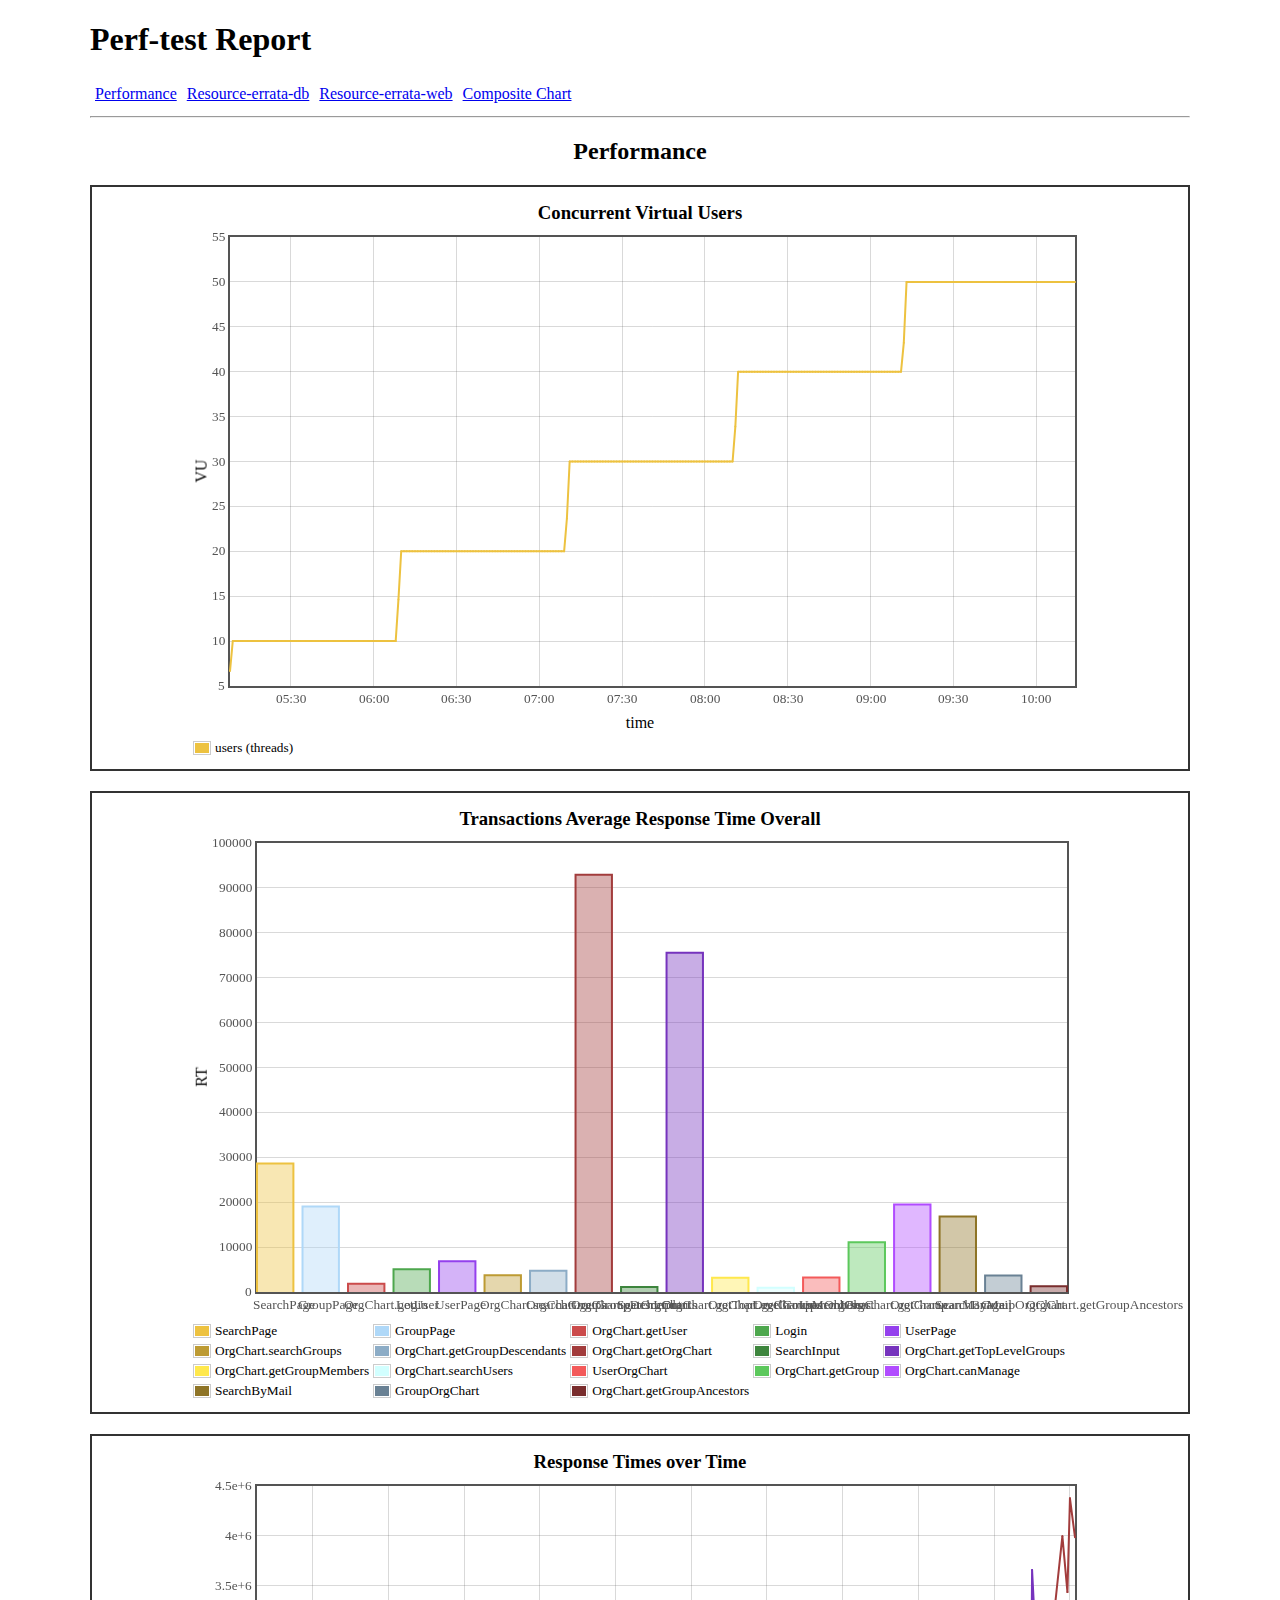
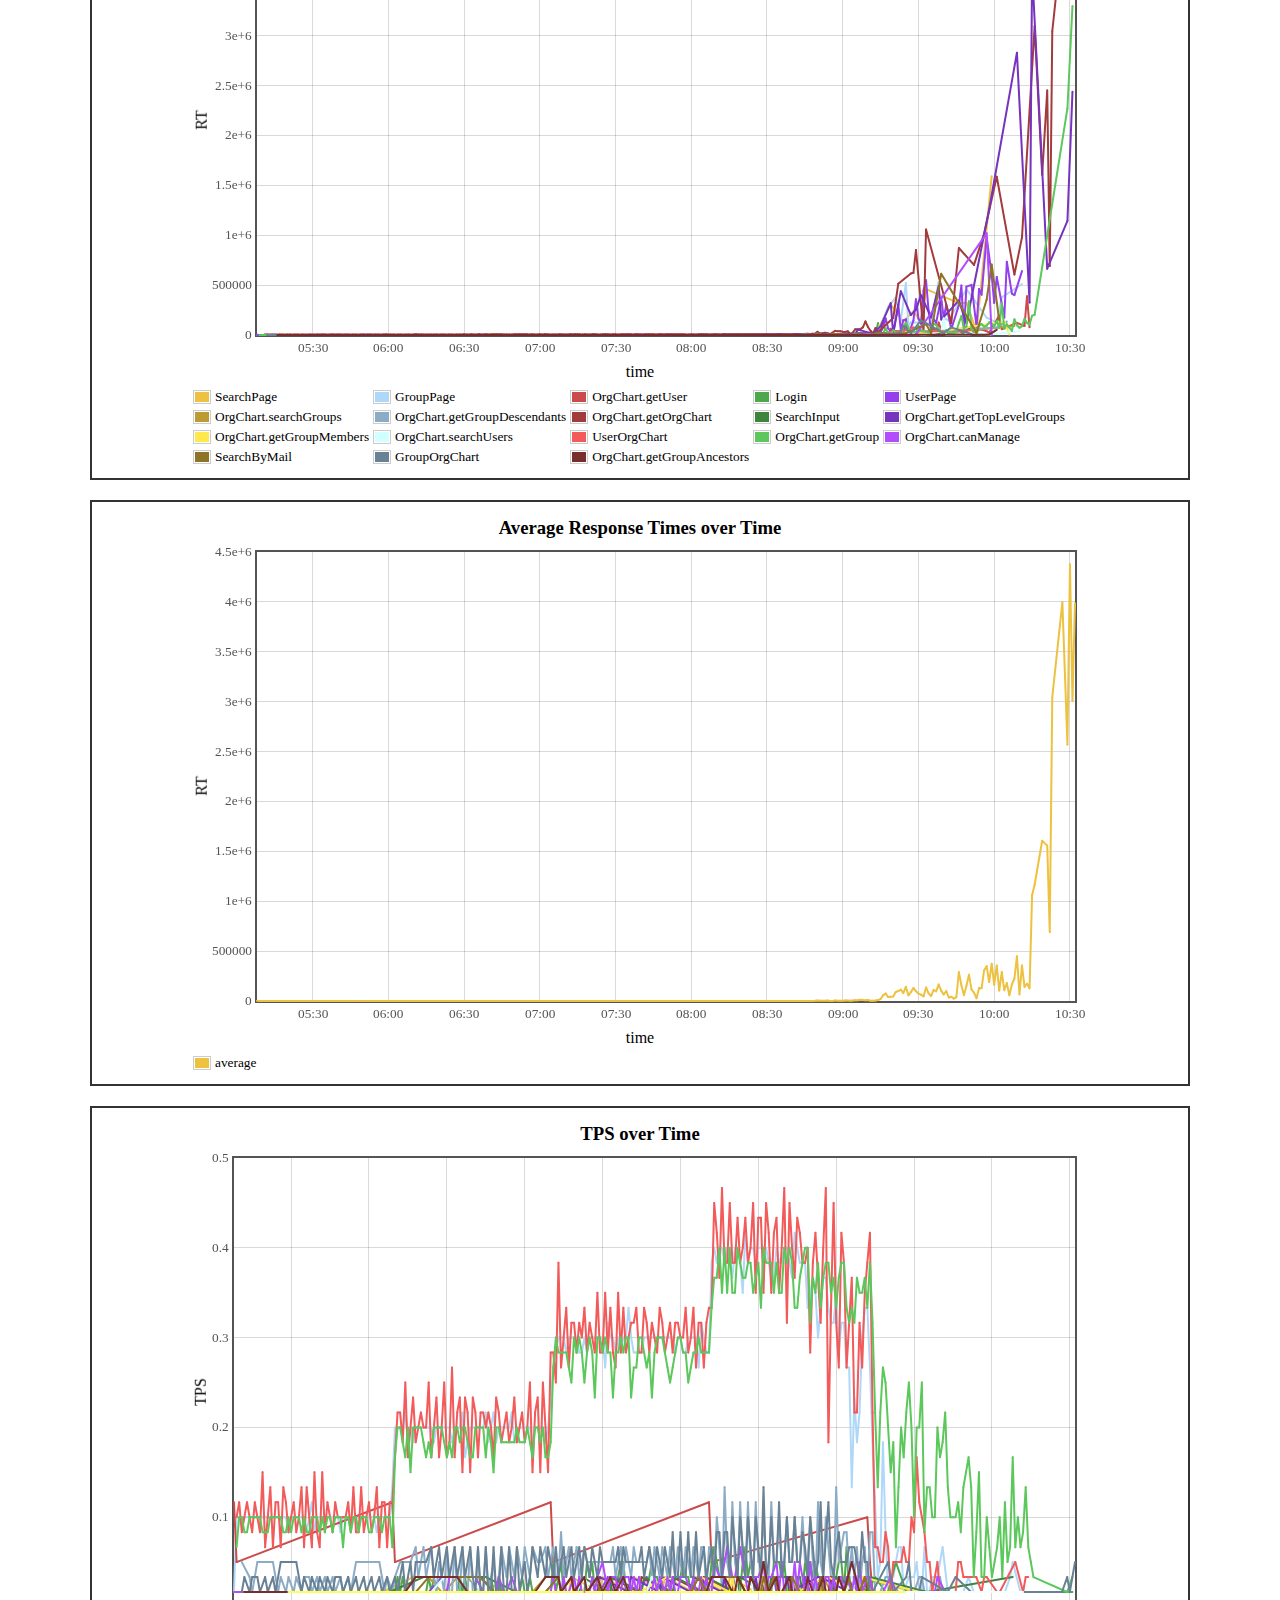
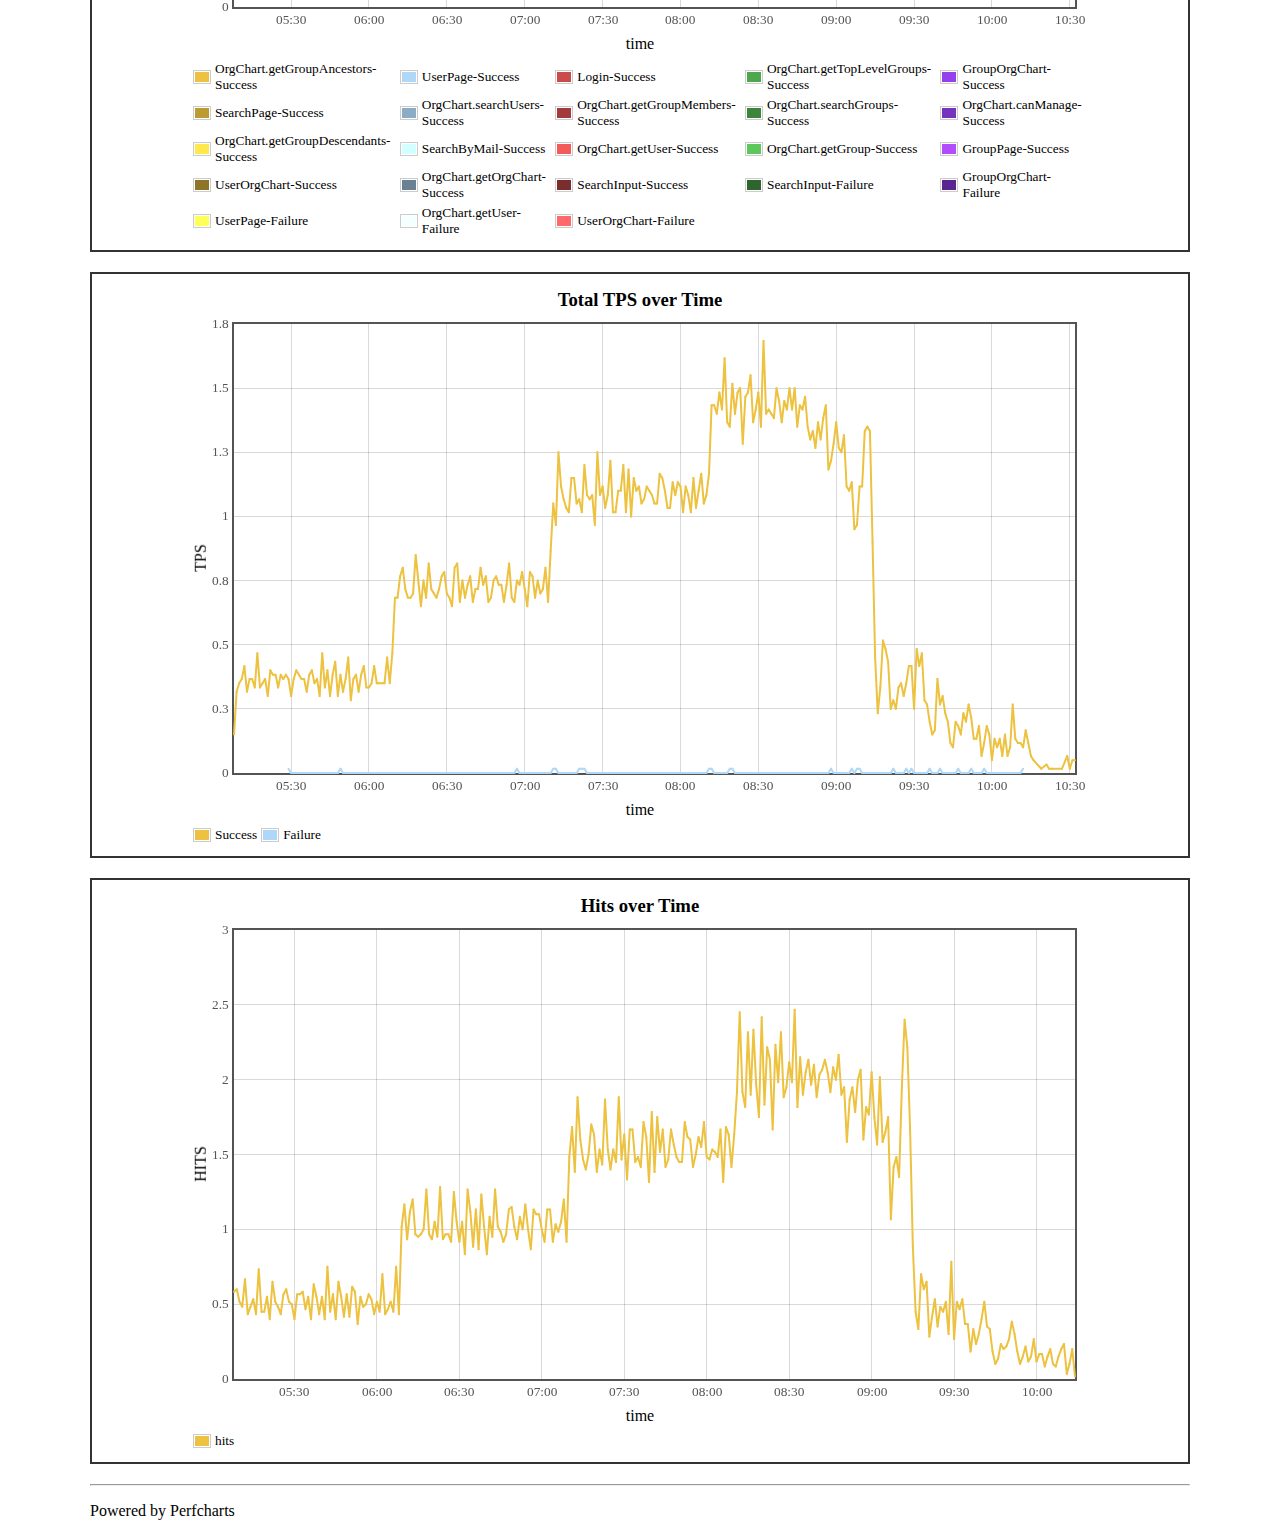
<file: src/chartgeneration-perftest/res/report.html>
<!DOCTYPE html>
<html lang="en-US">
<head>
<meta charset="UTF-8">
<title>Perfcharts Report</title>
<script type="text/javascript" src="lib/jquery-1.11.1.min.js"></script>
<script type="text/javascript" src="lib/jquery.tablesorter.min.js"></script>
<script type="text/javascript" src="lib/flot/jquery.flot.min.js"></script>
<script type="text/javascript" src="lib/flot/jquery.flot.time.min.js"></script>
<script type="text/javascript" src="lib/flot/jquery.flot.categories.min.js"></script>
<script type="text/javascript" src="lib/flot/jquery.flot.selection.min.js"></script>
<script type="text/javascript" src="lib/flot/jquery.flot.crosshair.min.js"></script>
<script type="text/javascript" src="lib/flot/jquery.flot.axislabels.js"></script>
<script type="text/javascript" src="js/perfcharts.js"></script>
<script type="text/javascript" src="data.js"></script>
<link rel="stylesheet" type="text/css" href="css/tablesorter/theme.default.css" />
<link rel="stylesheet" type="text/css" href="css/default-style.css" />
</head>
<body>
	<header>
		<h1>Loading...</h1>
		<nav>
			<ul id="report_nav">
			</ul>
		</nav>
	</header>
	<section id="content">
		<hr />
		<div class="report">
			<h2 class="report_title"></h2>
			<div class="charts"></div>
		</div>
		<div class="control_pad"></div>
		<hr />
	</section>
	<footer>
		<p>Powered by Perfcharts</p>
	</footer>

</body>
</html>
</file>
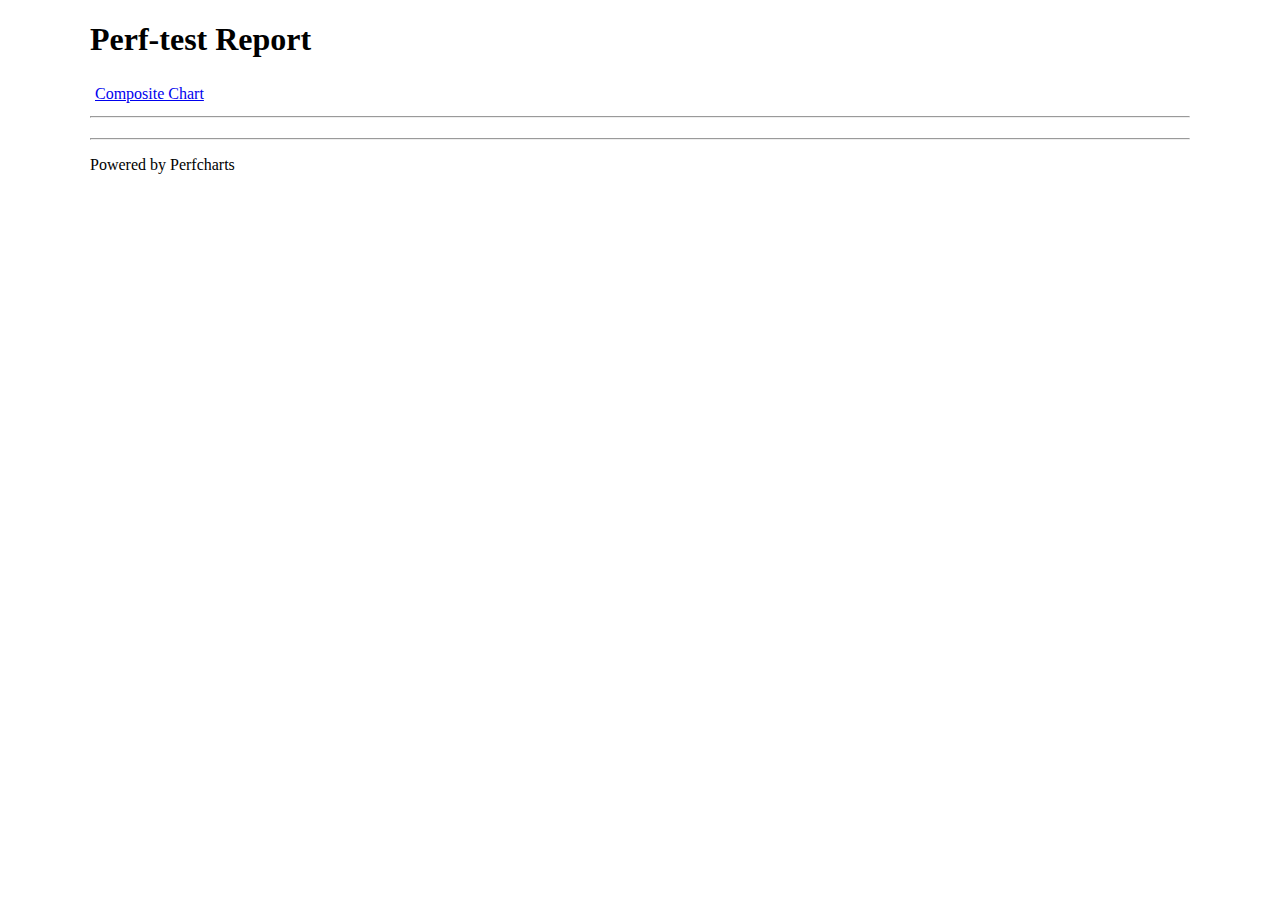
<file: src/chartgeneration-perftest/res/report_mono.html>
<!DOCTYPE html>
<html lang="en-US">
<head>
<meta charset="UTF-8">
<title>Perfcharts Report</title>
<script type="text/javascript">
/*! jQuery v1.11.1 | (c) 2005, 2014 jQuery Foundation, Inc. | jquery.org/license */
!function(a,b){"object"==typeof module&&"object"==typeof module.exports?module.exports=a.document?b(a,!0):function(a){if(!a.document)throw new Error("jQuery requires a window with a document");return b(a)}:b(a)}("undefined"!=typeof window?window:this,function(a,b){var c=[],d=c.slice,e=c.concat,f=c.push,g=c.indexOf,h={},i=h.toString,j=h.hasOwnProperty,k={},l="1.11.1",m=function(a,b){return new m.fn.init(a,b)},n=/^[\s\uFEFF\xA0]+|[\s\uFEFF\xA0]+$/g,o=/^-ms-/,p=/-([\da-z])/gi,q=function(a,b){return b.toUpperCase()};m.fn=m.prototype={jquery:l,constructor:m,selector:"",length:0,toArray:function(){return d.call(this)},get:function(a){return null!=a?0>a?this[a+this.length]:this[a]:d.call(this)},pushStack:function(a){var b=m.merge(this.constructor(),a);return b.prevObject=this,b.context=this.context,b},each:function(a,b){return m.each(this,a,b)},map:function(a){return this.pushStack(m.map(this,function(b,c){return a.call(b,c,b)}))},slice:function(){return this.pushStack(d.apply(this,arguments))},first:function(){return this.eq(0)},last:function(){return this.eq(-1)},eq:function(a){var b=this.length,c=+a+(0>a?b:0);return this.pushStack(c>=0&&b>c?[this[c]]:[])},end:function(){return this.prevObject||this.constructor(null)},push:f,sort:c.sort,splice:c.splice},m.extend=m.fn.extend=function(){var a,b,c,d,e,f,g=arguments[0]||{},h=1,i=arguments.length,j=!1;for("boolean"==typeof g&&(j=g,g=arguments[h]||{},h++),"object"==typeof g||m.isFunction(g)||(g={}),h===i&&(g=this,h--);i>h;h++)if(null!=(e=arguments[h]))for(d in e)a=g[d],c=e[d],g!==c&&(j&&c&&(m.isPlainObject(c)||(b=m.isArray(c)))?(b?(b=!1,f=a&&m.isArray(a)?a:[]):f=a&&m.isPlainObject(a)?a:{},g[d]=m.extend(j,f,c)):void 0!==c&&(g[d]=c));return g},m.extend({expando:"jQuery"+(l+Math.random()).replace(/\D/g,""),isReady:!0,error:function(a){throw new Error(a)},noop:function(){},isFunction:function(a){return"function"===m.type(a)},isArray:Array.isArray||function(a){return"array"===m.type(a)},isWindow:function(a){return null!=a&&a==a.window},isNumeric:function(a){return!m.isArray(a)&&a-parseFloat(a)>=0},isEmptyObject:function(a){var b;for(b in a)return!1;return!0},isPlainObject:function(a){var b;if(!a||"object"!==m.type(a)||a.nodeType||m.isWindow(a))return!1;try{if(a.constructor&&!j.call(a,"constructor")&&!j.call(a.constructor.prototype,"isPrototypeOf"))return!1}catch(c){return!1}if(k.ownLast)for(b in a)return j.call(a,b);for(b in a);return void 0===b||j.call(a,b)},type:function(a){return null==a?a+"":"object"==typeof a||"function"==typeof a?h[i.call(a)]||"object":typeof a},globalEval:function(b){b&&m.trim(b)&&(a.execScript||function(b){a.eval.call(a,b)})(b)},camelCase:function(a){return a.replace(o,"ms-").replace(p,q)},nodeName:function(a,b){return a.nodeName&&a.nodeName.toLowerCase()===b.toLowerCase()},each:function(a,b,c){var d,e=0,f=a.length,g=r(a);if(c){if(g){for(;f>e;e++)if(d=b.apply(a[e],c),d===!1)break}else for(e in a)if(d=b.apply(a[e],c),d===!1)break}else if(g){for(;f>e;e++)if(d=b.call(a[e],e,a[e]),d===!1)break}else for(e in a)if(d=b.call(a[e],e,a[e]),d===!1)break;return a},trim:function(a){return null==a?"":(a+"").replace(n,"")},makeArray:function(a,b){var c=b||[];return null!=a&&(r(Object(a))?m.merge(c,"string"==typeof a?[a]:a):f.call(c,a)),c},inArray:function(a,b,c){var d;if(b){if(g)return g.call(b,a,c);for(d=b.length,c=c?0>c?Math.max(0,d+c):c:0;d>c;c++)if(c in b&&b[c]===a)return c}return-1},merge:function(a,b){var c=+b.length,d=0,e=a.length;while(c>d)a[e++]=b[d++];if(c!==c)while(void 0!==b[d])a[e++]=b[d++];return a.length=e,a},grep:function(a,b,c){for(var d,e=[],f=0,g=a.length,h=!c;g>f;f++)d=!b(a[f],f),d!==h&&e.push(a[f]);return e},map:function(a,b,c){var d,f=0,g=a.length,h=r(a),i=[];if(h)for(;g>f;f++)d=b(a[f],f,c),null!=d&&i.push(d);else for(f in a)d=b(a[f],f,c),null!=d&&i.push(d);return e.apply([],i)},guid:1,proxy:function(a,b){var c,e,f;return"string"==typeof b&&(f=a[b],b=a,a=f),m.isFunction(a)?(c=d.call(arguments,2),e=function(){return a.apply(b||this,c.concat(d.call(arguments)))},e.guid=a.guid=a.guid||m.guid++,e):void 0},now:function(){return+new Date},support:k}),m.each("Boolean Number String Function Array Date RegExp Object Error".split(" "),function(a,b){h["[object "+b+"]"]=b.toLowerCase()});function r(a){var b=a.length,c=m.type(a);return"function"===c||m.isWindow(a)?!1:1===a.nodeType&&b?!0:"array"===c||0===b||"number"==typeof b&&b>0&&b-1 in a}var s=function(a){var b,c,d,e,f,g,h,i,j,k,l,m,n,o,p,q,r,s,t,u="sizzle"+-new Date,v=a.document,w=0,x=0,y=gb(),z=gb(),A=gb(),B=function(a,b){return a===b&&(l=!0),0},C="undefined",D=1<<31,E={}.hasOwnProperty,F=[],G=F.pop,H=F.push,I=F.push,J=F.slice,K=F.indexOf||function(a){for(var b=0,c=this.length;c>b;b++)if(this[b]===a)return b;return-1},L="checked|selected|async|autofocus|autoplay|controls|defer|disabled|hidden|ismap|loop|multiple|open|readonly|required|scoped",M="[\\x20\\t\\r\\n\\f]",N="(?:\\\\.|[\\w-]|[^\\x00-\\xa0])+",O=N.replace("w","w#"),P="\\["+M+"*("+N+")(?:"+M+"*([*^$|!~]?=)"+M+"*(?:'((?:\\\\.|[^\\\\'])*)'|\"((?:\\\\.|[^\\\\\"])*)\"|("+O+"))|)"+M+"*\\]",Q=":("+N+")(?:\\((('((?:\\\\.|[^\\\\'])*)'|\"((?:\\\\.|[^\\\\\"])*)\")|((?:\\\\.|[^\\\\()[\\]]|"+P+")*)|.*)\\)|)",R=new RegExp("^"+M+"+|((?:^|[^\\\\])(?:\\\\.)*)"+M+"+$","g"),S=new RegExp("^"+M+"*,"+M+"*"),T=new RegExp("^"+M+"*([>+~]|"+M+")"+M+"*"),U=new RegExp("="+M+"*([^\\]'\"]*?)"+M+"*\\]","g"),V=new RegExp(Q),W=new RegExp("^"+O+"$"),X={ID:new RegExp("^#("+N+")"),CLASS:new RegExp("^\\.("+N+")"),TAG:new RegExp("^("+N.replace("w","w*")+")"),ATTR:new RegExp("^"+P),PSEUDO:new RegExp("^"+Q),CHILD:new RegExp("^:(only|first|last|nth|nth-last)-(child|of-type)(?:\\("+M+"*(even|odd|(([+-]|)(\\d*)n|)"+M+"*(?:([+-]|)"+M+"*(\\d+)|))"+M+"*\\)|)","i"),bool:new RegExp("^(?:"+L+")$","i"),needsContext:new RegExp("^"+M+"*[>+~]|:(even|odd|eq|gt|lt|nth|first|last)(?:\\("+M+"*((?:-\\d)?\\d*)"+M+"*\\)|)(?=[^-]|$)","i")},Y=/^(?:input|select|textarea|button)$/i,Z=/^h\d$/i,$=/^[^{]+\{\s*\[native \w/,_=/^(?:#([\w-]+)|(\w+)|\.([\w-]+))$/,ab=/[+~]/,bb=/'|\\/g,cb=new RegExp("\\\\([\\da-f]{1,6}"+M+"?|("+M+")|.)","ig"),db=function(a,b,c){var d="0x"+b-65536;return d!==d||c?b:0>d?String.fromCharCode(d+65536):String.fromCharCode(d>>10|55296,1023&d|56320)};try{I.apply(F=J.call(v.childNodes),v.childNodes),F[v.childNodes.length].nodeType}catch(eb){I={apply:F.length?function(a,b){H.apply(a,J.call(b))}:function(a,b){var c=a.length,d=0;while(a[c++]=b[d++]);a.length=c-1}}}function fb(a,b,d,e){var f,h,j,k,l,o,r,s,w,x;if((b?b.ownerDocument||b:v)!==n&&m(b),b=b||n,d=d||[],!a||"string"!=typeof a)return d;if(1!==(k=b.nodeType)&&9!==k)return[];if(p&&!e){if(f=_.exec(a))if(j=f[1]){if(9===k){if(h=b.getElementById(j),!h||!h.parentNode)return d;if(h.id===j)return d.push(h),d}else if(b.ownerDocument&&(h=b.ownerDocument.getElementById(j))&&t(b,h)&&h.id===j)return d.push(h),d}else{if(f[2])return I.apply(d,b.getElementsByTagName(a)),d;if((j=f[3])&&c.getElementsByClassName&&b.getElementsByClassName)return I.apply(d,b.getElementsByClassName(j)),d}if(c.qsa&&(!q||!q.test(a))){if(s=r=u,w=b,x=9===k&&a,1===k&&"object"!==b.nodeName.toLowerCase()){o=g(a),(r=b.getAttribute("id"))?s=r.replace(bb,"\\$&"):b.setAttribute("id",s),s="[id='"+s+"'] ",l=o.length;while(l--)o[l]=s+qb(o[l]);w=ab.test(a)&&ob(b.parentNode)||b,x=o.join(",")}if(x)try{return I.apply(d,w.querySelectorAll(x)),d}catch(y){}finally{r||b.removeAttribute("id")}}}return i(a.replace(R,"$1"),b,d,e)}function gb(){var a=[];function b(c,e){return a.push(c+" ")>d.cacheLength&&delete b[a.shift()],b[c+" "]=e}return b}function hb(a){return a[u]=!0,a}function ib(a){var b=n.createElement("div");try{return!!a(b)}catch(c){return!1}finally{b.parentNode&&b.parentNode.removeChild(b),b=null}}function jb(a,b){var c=a.split("|"),e=a.length;while(e--)d.attrHandle[c[e]]=b}function kb(a,b){var c=b&&a,d=c&&1===a.nodeType&&1===b.nodeType&&(~b.sourceIndex||D)-(~a.sourceIndex||D);if(d)return d;if(c)while(c=c.nextSibling)if(c===b)return-1;return a?1:-1}function lb(a){return function(b){var c=b.nodeName.toLowerCase();return"input"===c&&b.type===a}}function mb(a){return function(b){var c=b.nodeName.toLowerCase();return("input"===c||"button"===c)&&b.type===a}}function nb(a){return hb(function(b){return b=+b,hb(function(c,d){var e,f=a([],c.length,b),g=f.length;while(g--)c[e=f[g]]&&(c[e]=!(d[e]=c[e]))})})}function ob(a){return a&&typeof a.getElementsByTagName!==C&&a}c=fb.support={},f=fb.isXML=function(a){var b=a&&(a.ownerDocument||a).documentElement;return b?"HTML"!==b.nodeName:!1},m=fb.setDocument=function(a){var b,e=a?a.ownerDocument||a:v,g=e.defaultView;return e!==n&&9===e.nodeType&&e.documentElement?(n=e,o=e.documentElement,p=!f(e),g&&g!==g.top&&(g.addEventListener?g.addEventListener("unload",function(){m()},!1):g.attachEvent&&g.attachEvent("onunload",function(){m()})),c.attributes=ib(function(a){return a.className="i",!a.getAttribute("className")}),c.getElementsByTagName=ib(function(a){return a.appendChild(e.createComment("")),!a.getElementsByTagName("*").length}),c.getElementsByClassName=$.test(e.getElementsByClassName)&&ib(function(a){return a.innerHTML="<div class='a'></div><div class='a i'></div>",a.firstChild.className="i",2===a.getElementsByClassName("i").length}),c.getById=ib(function(a){return o.appendChild(a).id=u,!e.getElementsByName||!e.getElementsByName(u).length}),c.getById?(d.find.ID=function(a,b){if(typeof b.getElementById!==C&&p){var c=b.getElementById(a);return c&&c.parentNode?[c]:[]}},d.filter.ID=function(a){var b=a.replace(cb,db);return function(a){return a.getAttribute("id")===b}}):(delete d.find.ID,d.filter.ID=function(a){var b=a.replace(cb,db);return function(a){var c=typeof a.getAttributeNode!==C&&a.getAttributeNode("id");return c&&c.value===b}}),d.find.TAG=c.getElementsByTagName?function(a,b){return typeof b.getElementsByTagName!==C?b.getElementsByTagName(a):void 0}:function(a,b){var c,d=[],e=0,f=b.getElementsByTagName(a);if("*"===a){while(c=f[e++])1===c.nodeType&&d.push(c);return d}return f},d.find.CLASS=c.getElementsByClassName&&function(a,b){return typeof b.getElementsByClassName!==C&&p?b.getElementsByClassName(a):void 0},r=[],q=[],(c.qsa=$.test(e.querySelectorAll))&&(ib(function(a){a.innerHTML="<select msallowclip=''><option selected=''></option></select>",a.querySelectorAll("[msallowclip^='']").length&&q.push("[*^$]="+M+"*(?:''|\"\")"),a.querySelectorAll("[selected]").length||q.push("\\["+M+"*(?:value|"+L+")"),a.querySelectorAll(":checked").length||q.push(":checked")}),ib(function(a){var b=e.createElement("input");b.setAttribute("type","hidden"),a.appendChild(b).setAttribute("name","D"),a.querySelectorAll("[name=d]").length&&q.push("name"+M+"*[*^$|!~]?="),a.querySelectorAll(":enabled").length||q.push(":enabled",":disabled"),a.querySelectorAll("*,:x"),q.push(",.*:")})),(c.matchesSelector=$.test(s=o.matches||o.webkitMatchesSelector||o.mozMatchesSelector||o.oMatchesSelector||o.msMatchesSelector))&&ib(function(a){c.disconnectedMatch=s.call(a,"div"),s.call(a,"[s!='']:x"),r.push("!=",Q)}),q=q.length&&new RegExp(q.join("|")),r=r.length&&new RegExp(r.join("|")),b=$.test(o.compareDocumentPosition),t=b||$.test(o.contains)?function(a,b){var c=9===a.nodeType?a.documentElement:a,d=b&&b.parentNode;return a===d||!(!d||1!==d.nodeType||!(c.contains?c.contains(d):a.compareDocumentPosition&&16&a.compareDocumentPosition(d)))}:function(a,b){if(b)while(b=b.parentNode)if(b===a)return!0;return!1},B=b?function(a,b){if(a===b)return l=!0,0;var d=!a.compareDocumentPosition-!b.compareDocumentPosition;return d?d:(d=(a.ownerDocument||a)===(b.ownerDocument||b)?a.compareDocumentPosition(b):1,1&d||!c.sortDetached&&b.compareDocumentPosition(a)===d?a===e||a.ownerDocument===v&&t(v,a)?-1:b===e||b.ownerDocument===v&&t(v,b)?1:k?K.call(k,a)-K.call(k,b):0:4&d?-1:1)}:function(a,b){if(a===b)return l=!0,0;var c,d=0,f=a.parentNode,g=b.parentNode,h=[a],i=[b];if(!f||!g)return a===e?-1:b===e?1:f?-1:g?1:k?K.call(k,a)-K.call(k,b):0;if(f===g)return kb(a,b);c=a;while(c=c.parentNode)h.unshift(c);c=b;while(c=c.parentNode)i.unshift(c);while(h[d]===i[d])d++;return d?kb(h[d],i[d]):h[d]===v?-1:i[d]===v?1:0},e):n},fb.matches=function(a,b){return fb(a,null,null,b)},fb.matchesSelector=function(a,b){if((a.ownerDocument||a)!==n&&m(a),b=b.replace(U,"='$1']"),!(!c.matchesSelector||!p||r&&r.test(b)||q&&q.test(b)))try{var d=s.call(a,b);if(d||c.disconnectedMatch||a.document&&11!==a.document.nodeType)return d}catch(e){}return fb(b,n,null,[a]).length>0},fb.contains=function(a,b){return(a.ownerDocument||a)!==n&&m(a),t(a,b)},fb.attr=function(a,b){(a.ownerDocument||a)!==n&&m(a);var e=d.attrHandle[b.toLowerCase()],f=e&&E.call(d.attrHandle,b.toLowerCase())?e(a,b,!p):void 0;return void 0!==f?f:c.attributes||!p?a.getAttribute(b):(f=a.getAttributeNode(b))&&f.specified?f.value:null},fb.error=function(a){throw new Error("Syntax error, unrecognized expression: "+a)},fb.uniqueSort=function(a){var b,d=[],e=0,f=0;if(l=!c.detectDuplicates,k=!c.sortStable&&a.slice(0),a.sort(B),l){while(b=a[f++])b===a[f]&&(e=d.push(f));while(e--)a.splice(d[e],1)}return k=null,a},e=fb.getText=function(a){var b,c="",d=0,f=a.nodeType;if(f){if(1===f||9===f||11===f){if("string"==typeof a.textContent)return a.textContent;for(a=a.firstChild;a;a=a.nextSibling)c+=e(a)}else if(3===f||4===f)return a.nodeValue}else while(b=a[d++])c+=e(b);return c},d=fb.selectors={cacheLength:50,createPseudo:hb,match:X,attrHandle:{},find:{},relative:{">":{dir:"parentNode",first:!0}," ":{dir:"parentNode"},"+":{dir:"previousSibling",first:!0},"~":{dir:"previousSibling"}},preFilter:{ATTR:function(a){return a[1]=a[1].replace(cb,db),a[3]=(a[3]||a[4]||a[5]||"").replace(cb,db),"~="===a[2]&&(a[3]=" "+a[3]+" "),a.slice(0,4)},CHILD:function(a){return a[1]=a[1].toLowerCase(),"nth"===a[1].slice(0,3)?(a[3]||fb.error(a[0]),a[4]=+(a[4]?a[5]+(a[6]||1):2*("even"===a[3]||"odd"===a[3])),a[5]=+(a[7]+a[8]||"odd"===a[3])):a[3]&&fb.error(a[0]),a},PSEUDO:function(a){var b,c=!a[6]&&a[2];return X.CHILD.test(a[0])?null:(a[3]?a[2]=a[4]||a[5]||"":c&&V.test(c)&&(b=g(c,!0))&&(b=c.indexOf(")",c.length-b)-c.length)&&(a[0]=a[0].slice(0,b),a[2]=c.slice(0,b)),a.slice(0,3))}},filter:{TAG:function(a){var b=a.replace(cb,db).toLowerCase();return"*"===a?function(){return!0}:function(a){return a.nodeName&&a.nodeName.toLowerCase()===b}},CLASS:function(a){var b=y[a+" "];return b||(b=new RegExp("(^|"+M+")"+a+"("+M+"|$)"))&&y(a,function(a){return b.test("string"==typeof a.className&&a.className||typeof a.getAttribute!==C&&a.getAttribute("class")||"")})},ATTR:function(a,b,c){return function(d){var e=fb.attr(d,a);return null==e?"!="===b:b?(e+="","="===b?e===c:"!="===b?e!==c:"^="===b?c&&0===e.indexOf(c):"*="===b?c&&e.indexOf(c)>-1:"$="===b?c&&e.slice(-c.length)===c:"~="===b?(" "+e+" ").indexOf(c)>-1:"|="===b?e===c||e.slice(0,c.length+1)===c+"-":!1):!0}},CHILD:function(a,b,c,d,e){var f="nth"!==a.slice(0,3),g="last"!==a.slice(-4),h="of-type"===b;return 1===d&&0===e?function(a){return!!a.parentNode}:function(b,c,i){var j,k,l,m,n,o,p=f!==g?"nextSibling":"previousSibling",q=b.parentNode,r=h&&b.nodeName.toLowerCase(),s=!i&&!h;if(q){if(f){while(p){l=b;while(l=l[p])if(h?l.nodeName.toLowerCase()===r:1===l.nodeType)return!1;o=p="only"===a&&!o&&"nextSibling"}return!0}if(o=[g?q.firstChild:q.lastChild],g&&s){k=q[u]||(q[u]={}),j=k[a]||[],n=j[0]===w&&j[1],m=j[0]===w&&j[2],l=n&&q.childNodes[n];while(l=++n&&l&&l[p]||(m=n=0)||o.pop())if(1===l.nodeType&&++m&&l===b){k[a]=[w,n,m];break}}else if(s&&(j=(b[u]||(b[u]={}))[a])&&j[0]===w)m=j[1];else while(l=++n&&l&&l[p]||(m=n=0)||o.pop())if((h?l.nodeName.toLowerCase()===r:1===l.nodeType)&&++m&&(s&&((l[u]||(l[u]={}))[a]=[w,m]),l===b))break;return m-=e,m===d||m%d===0&&m/d>=0}}},PSEUDO:function(a,b){var c,e=d.pseudos[a]||d.setFilters[a.toLowerCase()]||fb.error("unsupported pseudo: "+a);return e[u]?e(b):e.length>1?(c=[a,a,"",b],d.setFilters.hasOwnProperty(a.toLowerCase())?hb(function(a,c){var d,f=e(a,b),g=f.length;while(g--)d=K.call(a,f[g]),a[d]=!(c[d]=f[g])}):function(a){return e(a,0,c)}):e}},pseudos:{not:hb(function(a){var b=[],c=[],d=h(a.replace(R,"$1"));return d[u]?hb(function(a,b,c,e){var f,g=d(a,null,e,[]),h=a.length;while(h--)(f=g[h])&&(a[h]=!(b[h]=f))}):function(a,e,f){return b[0]=a,d(b,null,f,c),!c.pop()}}),has:hb(function(a){return function(b){return fb(a,b).length>0}}),contains:hb(function(a){return function(b){return(b.textContent||b.innerText||e(b)).indexOf(a)>-1}}),lang:hb(function(a){return W.test(a||"")||fb.error("unsupported lang: "+a),a=a.replace(cb,db).toLowerCase(),function(b){var c;do if(c=p?b.lang:b.getAttribute("xml:lang")||b.getAttribute("lang"))return c=c.toLowerCase(),c===a||0===c.indexOf(a+"-");while((b=b.parentNode)&&1===b.nodeType);return!1}}),target:function(b){var c=a.location&&a.location.hash;return c&&c.slice(1)===b.id},root:function(a){return a===o},focus:function(a){return a===n.activeElement&&(!n.hasFocus||n.hasFocus())&&!!(a.type||a.href||~a.tabIndex)},enabled:function(a){return a.disabled===!1},disabled:function(a){return a.disabled===!0},checked:function(a){var b=a.nodeName.toLowerCase();return"input"===b&&!!a.checked||"option"===b&&!!a.selected},selected:function(a){return a.parentNode&&a.parentNode.selectedIndex,a.selected===!0},empty:function(a){for(a=a.firstChild;a;a=a.nextSibling)if(a.nodeType<6)return!1;return!0},parent:function(a){return!d.pseudos.empty(a)},header:function(a){return Z.test(a.nodeName)},input:function(a){return Y.test(a.nodeName)},button:function(a){var b=a.nodeName.toLowerCase();return"input"===b&&"button"===a.type||"button"===b},text:function(a){var b;return"input"===a.nodeName.toLowerCase()&&"text"===a.type&&(null==(b=a.getAttribute("type"))||"text"===b.toLowerCase())},first:nb(function(){return[0]}),last:nb(function(a,b){return[b-1]}),eq:nb(function(a,b,c){return[0>c?c+b:c]}),even:nb(function(a,b){for(var c=0;b>c;c+=2)a.push(c);return a}),odd:nb(function(a,b){for(var c=1;b>c;c+=2)a.push(c);return a}),lt:nb(function(a,b,c){for(var d=0>c?c+b:c;--d>=0;)a.push(d);return a}),gt:nb(function(a,b,c){for(var d=0>c?c+b:c;++d<b;)a.push(d);return a})}},d.pseudos.nth=d.pseudos.eq;for(b in{radio:!0,checkbox:!0,file:!0,password:!0,image:!0})d.pseudos[b]=lb(b);for(b in{submit:!0,reset:!0})d.pseudos[b]=mb(b);function pb(){}pb.prototype=d.filters=d.pseudos,d.setFilters=new pb,g=fb.tokenize=function(a,b){var c,e,f,g,h,i,j,k=z[a+" "];if(k)return b?0:k.slice(0);h=a,i=[],j=d.preFilter;while(h){(!c||(e=S.exec(h)))&&(e&&(h=h.slice(e[0].length)||h),i.push(f=[])),c=!1,(e=T.exec(h))&&(c=e.shift(),f.push({value:c,type:e[0].replace(R," ")}),h=h.slice(c.length));for(g in d.filter)!(e=X[g].exec(h))||j[g]&&!(e=j[g](e))||(c=e.shift(),f.push({value:c,type:g,matches:e}),h=h.slice(c.length));if(!c)break}return b?h.length:h?fb.error(a):z(a,i).slice(0)};function qb(a){for(var b=0,c=a.length,d="";c>b;b++)d+=a[b].value;return d}function rb(a,b,c){var d=b.dir,e=c&&"parentNode"===d,f=x++;return b.first?function(b,c,f){while(b=b[d])if(1===b.nodeType||e)return a(b,c,f)}:function(b,c,g){var h,i,j=[w,f];if(g){while(b=b[d])if((1===b.nodeType||e)&&a(b,c,g))return!0}else while(b=b[d])if(1===b.nodeType||e){if(i=b[u]||(b[u]={}),(h=i[d])&&h[0]===w&&h[1]===f)return j[2]=h[2];if(i[d]=j,j[2]=a(b,c,g))return!0}}}function sb(a){return a.length>1?function(b,c,d){var e=a.length;while(e--)if(!a[e](b,c,d))return!1;return!0}:a[0]}function tb(a,b,c){for(var d=0,e=b.length;e>d;d++)fb(a,b[d],c);return c}function ub(a,b,c,d,e){for(var f,g=[],h=0,i=a.length,j=null!=b;i>h;h++)(f=a[h])&&(!c||c(f,d,e))&&(g.push(f),j&&b.push(h));return g}function vb(a,b,c,d,e,f){return d&&!d[u]&&(d=vb(d)),e&&!e[u]&&(e=vb(e,f)),hb(function(f,g,h,i){var j,k,l,m=[],n=[],o=g.length,p=f||tb(b||"*",h.nodeType?[h]:h,[]),q=!a||!f&&b?p:ub(p,m,a,h,i),r=c?e||(f?a:o||d)?[]:g:q;if(c&&c(q,r,h,i),d){j=ub(r,n),d(j,[],h,i),k=j.length;while(k--)(l=j[k])&&(r[n[k]]=!(q[n[k]]=l))}if(f){if(e||a){if(e){j=[],k=r.length;while(k--)(l=r[k])&&j.push(q[k]=l);e(null,r=[],j,i)}k=r.length;while(k--)(l=r[k])&&(j=e?K.call(f,l):m[k])>-1&&(f[j]=!(g[j]=l))}}else r=ub(r===g?r.splice(o,r.length):r),e?e(null,g,r,i):I.apply(g,r)})}function wb(a){for(var b,c,e,f=a.length,g=d.relative[a[0].type],h=g||d.relative[" "],i=g?1:0,k=rb(function(a){return a===b},h,!0),l=rb(function(a){return K.call(b,a)>-1},h,!0),m=[function(a,c,d){return!g&&(d||c!==j)||((b=c).nodeType?k(a,c,d):l(a,c,d))}];f>i;i++)if(c=d.relative[a[i].type])m=[rb(sb(m),c)];else{if(c=d.filter[a[i].type].apply(null,a[i].matches),c[u]){for(e=++i;f>e;e++)if(d.relative[a[e].type])break;return vb(i>1&&sb(m),i>1&&qb(a.slice(0,i-1).concat({value:" "===a[i-2].type?"*":""})).replace(R,"$1"),c,e>i&&wb(a.slice(i,e)),f>e&&wb(a=a.slice(e)),f>e&&qb(a))}m.push(c)}return sb(m)}function xb(a,b){var c=b.length>0,e=a.length>0,f=function(f,g,h,i,k){var l,m,o,p=0,q="0",r=f&&[],s=[],t=j,u=f||e&&d.find.TAG("*",k),v=w+=null==t?1:Math.random()||.1,x=u.length;for(k&&(j=g!==n&&g);q!==x&&null!=(l=u[q]);q++){if(e&&l){m=0;while(o=a[m++])if(o(l,g,h)){i.push(l);break}k&&(w=v)}c&&((l=!o&&l)&&p--,f&&r.push(l))}if(p+=q,c&&q!==p){m=0;while(o=b[m++])o(r,s,g,h);if(f){if(p>0)while(q--)r[q]||s[q]||(s[q]=G.call(i));s=ub(s)}I.apply(i,s),k&&!f&&s.length>0&&p+b.length>1&&fb.uniqueSort(i)}return k&&(w=v,j=t),r};return c?hb(f):f}return h=fb.compile=function(a,b){var c,d=[],e=[],f=A[a+" "];if(!f){b||(b=g(a)),c=b.length;while(c--)f=wb(b[c]),f[u]?d.push(f):e.push(f);f=A(a,xb(e,d)),f.selector=a}return f},i=fb.select=function(a,b,e,f){var i,j,k,l,m,n="function"==typeof a&&a,o=!f&&g(a=n.selector||a);if(e=e||[],1===o.length){if(j=o[0]=o[0].slice(0),j.length>2&&"ID"===(k=j[0]).type&&c.getById&&9===b.nodeType&&p&&d.relative[j[1].type]){if(b=(d.find.ID(k.matches[0].replace(cb,db),b)||[])[0],!b)return e;n&&(b=b.parentNode),a=a.slice(j.shift().value.length)}i=X.needsContext.test(a)?0:j.length;while(i--){if(k=j[i],d.relative[l=k.type])break;if((m=d.find[l])&&(f=m(k.matches[0].replace(cb,db),ab.test(j[0].type)&&ob(b.parentNode)||b))){if(j.splice(i,1),a=f.length&&qb(j),!a)return I.apply(e,f),e;break}}}return(n||h(a,o))(f,b,!p,e,ab.test(a)&&ob(b.parentNode)||b),e},c.sortStable=u.split("").sort(B).join("")===u,c.detectDuplicates=!!l,m(),c.sortDetached=ib(function(a){return 1&a.compareDocumentPosition(n.createElement("div"))}),ib(function(a){return a.innerHTML="<a href='#'></a>","#"===a.firstChild.getAttribute("href")})||jb("type|href|height|width",function(a,b,c){return c?void 0:a.getAttribute(b,"type"===b.toLowerCase()?1:2)}),c.attributes&&ib(function(a){return a.innerHTML="<input/>",a.firstChild.setAttribute("value",""),""===a.firstChild.getAttribute("value")})||jb("value",function(a,b,c){return c||"input"!==a.nodeName.toLowerCase()?void 0:a.defaultValue}),ib(function(a){return null==a.getAttribute("disabled")})||jb(L,function(a,b,c){var d;return c?void 0:a[b]===!0?b.toLowerCase():(d=a.getAttributeNode(b))&&d.specified?d.value:null}),fb}(a);m.find=s,m.expr=s.selectors,m.expr[":"]=m.expr.pseudos,m.unique=s.uniqueSort,m.text=s.getText,m.isXMLDoc=s.isXML,m.contains=s.contains;var t=m.expr.match.needsContext,u=/^<(\w+)\s*\/?>(?:<\/\1>|)$/,v=/^.[^:#\[\.,]*$/;function w(a,b,c){if(m.isFunction(b))return m.grep(a,function(a,d){return!!b.call(a,d,a)!==c});if(b.nodeType)return m.grep(a,function(a){return a===b!==c});if("string"==typeof b){if(v.test(b))return m.filter(b,a,c);b=m.filter(b,a)}return m.grep(a,function(a){return m.inArray(a,b)>=0!==c})}m.filter=function(a,b,c){var d=b[0];return c&&(a=":not("+a+")"),1===b.length&&1===d.nodeType?m.find.matchesSelector(d,a)?[d]:[]:m.find.matches(a,m.grep(b,function(a){return 1===a.nodeType}))},m.fn.extend({find:function(a){var b,c=[],d=this,e=d.length;if("string"!=typeof a)return this.pushStack(m(a).filter(function(){for(b=0;e>b;b++)if(m.contains(d[b],this))return!0}));for(b=0;e>b;b++)m.find(a,d[b],c);return c=this.pushStack(e>1?m.unique(c):c),c.selector=this.selector?this.selector+" "+a:a,c},filter:function(a){return this.pushStack(w(this,a||[],!1))},not:function(a){return this.pushStack(w(this,a||[],!0))},is:function(a){return!!w(this,"string"==typeof a&&t.test(a)?m(a):a||[],!1).length}});var x,y=a.document,z=/^(?:\s*(<[\w\W]+>)[^>]*|#([\w-]*))$/,A=m.fn.init=function(a,b){var c,d;if(!a)return this;if("string"==typeof a){if(c="<"===a.charAt(0)&&">"===a.charAt(a.length-1)&&a.length>=3?[null,a,null]:z.exec(a),!c||!c[1]&&b)return!b||b.jquery?(b||x).find(a):this.constructor(b).find(a);if(c[1]){if(b=b instanceof m?b[0]:b,m.merge(this,m.parseHTML(c[1],b&&b.nodeType?b.ownerDocument||b:y,!0)),u.test(c[1])&&m.isPlainObject(b))for(c in b)m.isFunction(this[c])?this[c](b[c]):this.attr(c,b[c]);return this}if(d=y.getElementById(c[2]),d&&d.parentNode){if(d.id!==c[2])return x.find(a);this.length=1,this[0]=d}return this.context=y,this.selector=a,this}return a.nodeType?(this.context=this[0]=a,this.length=1,this):m.isFunction(a)?"undefined"!=typeof x.ready?x.ready(a):a(m):(void 0!==a.selector&&(this.selector=a.selector,this.context=a.context),m.makeArray(a,this))};A.prototype=m.fn,x=m(y);var B=/^(?:parents|prev(?:Until|All))/,C={children:!0,contents:!0,next:!0,prev:!0};m.extend({dir:function(a,b,c){var d=[],e=a[b];while(e&&9!==e.nodeType&&(void 0===c||1!==e.nodeType||!m(e).is(c)))1===e.nodeType&&d.push(e),e=e[b];return d},sibling:function(a,b){for(var c=[];a;a=a.nextSibling)1===a.nodeType&&a!==b&&c.push(a);return c}}),m.fn.extend({has:function(a){var b,c=m(a,this),d=c.length;return this.filter(function(){for(b=0;d>b;b++)if(m.contains(this,c[b]))return!0})},closest:function(a,b){for(var c,d=0,e=this.length,f=[],g=t.test(a)||"string"!=typeof a?m(a,b||this.context):0;e>d;d++)for(c=this[d];c&&c!==b;c=c.parentNode)if(c.nodeType<11&&(g?g.index(c)>-1:1===c.nodeType&&m.find.matchesSelector(c,a))){f.push(c);break}return this.pushStack(f.length>1?m.unique(f):f)},index:function(a){return a?"string"==typeof a?m.inArray(this[0],m(a)):m.inArray(a.jquery?a[0]:a,this):this[0]&&this[0].parentNode?this.first().prevAll().length:-1},add:function(a,b){return this.pushStack(m.unique(m.merge(this.get(),m(a,b))))},addBack:function(a){return this.add(null==a?this.prevObject:this.prevObject.filter(a))}});function D(a,b){do a=a[b];while(a&&1!==a.nodeType);return a}m.each({parent:function(a){var b=a.parentNode;return b&&11!==b.nodeType?b:null},parents:function(a){return m.dir(a,"parentNode")},parentsUntil:function(a,b,c){return m.dir(a,"parentNode",c)},next:function(a){return D(a,"nextSibling")},prev:function(a){return D(a,"previousSibling")},nextAll:function(a){return m.dir(a,"nextSibling")},prevAll:function(a){return m.dir(a,"previousSibling")},nextUntil:function(a,b,c){return m.dir(a,"nextSibling",c)},prevUntil:function(a,b,c){return m.dir(a,"previousSibling",c)},siblings:function(a){return m.sibling((a.parentNode||{}).firstChild,a)},children:function(a){return m.sibling(a.firstChild)},contents:function(a){return m.nodeName(a,"iframe")?a.contentDocument||a.contentWindow.document:m.merge([],a.childNodes)}},function(a,b){m.fn[a]=function(c,d){var e=m.map(this,b,c);return"Until"!==a.slice(-5)&&(d=c),d&&"string"==typeof d&&(e=m.filter(d,e)),this.length>1&&(C[a]||(e=m.unique(e)),B.test(a)&&(e=e.reverse())),this.pushStack(e)}});var E=/\S+/g,F={};function G(a){var b=F[a]={};return m.each(a.match(E)||[],function(a,c){b[c]=!0}),b}m.Callbacks=function(a){a="string"==typeof a?F[a]||G(a):m.extend({},a);var b,c,d,e,f,g,h=[],i=!a.once&&[],j=function(l){for(c=a.memory&&l,d=!0,f=g||0,g=0,e=h.length,b=!0;h&&e>f;f++)if(h[f].apply(l[0],l[1])===!1&&a.stopOnFalse){c=!1;break}b=!1,h&&(i?i.length&&j(i.shift()):c?h=[]:k.disable())},k={add:function(){if(h){var d=h.length;!function f(b){m.each(b,function(b,c){var d=m.type(c);"function"===d?a.unique&&k.has(c)||h.push(c):c&&c.length&&"string"!==d&&f(c)})}(arguments),b?e=h.length:c&&(g=d,j(c))}return this},remove:function(){return h&&m.each(arguments,function(a,c){var d;while((d=m.inArray(c,h,d))>-1)h.splice(d,1),b&&(e>=d&&e--,f>=d&&f--)}),this},has:function(a){return a?m.inArray(a,h)>-1:!(!h||!h.length)},empty:function(){return h=[],e=0,this},disable:function(){return h=i=c=void 0,this},disabled:function(){return!h},lock:function(){return i=void 0,c||k.disable(),this},locked:function(){return!i},fireWith:function(a,c){return!h||d&&!i||(c=c||[],c=[a,c.slice?c.slice():c],b?i.push(c):j(c)),this},fire:function(){return k.fireWith(this,arguments),this},fired:function(){return!!d}};return k},m.extend({Deferred:function(a){var b=[["resolve","done",m.Callbacks("once memory"),"resolved"],["reject","fail",m.Callbacks("once memory"),"rejected"],["notify","progress",m.Callbacks("memory")]],c="pending",d={state:function(){return c},always:function(){return e.done(arguments).fail(arguments),this},then:function(){var a=arguments;return m.Deferred(function(c){m.each(b,function(b,f){var g=m.isFunction(a[b])&&a[b];e[f[1]](function(){var a=g&&g.apply(this,arguments);a&&m.isFunction(a.promise)?a.promise().done(c.resolve).fail(c.reject).progress(c.notify):c[f[0]+"With"](this===d?c.promise():this,g?[a]:arguments)})}),a=null}).promise()},promise:function(a){return null!=a?m.extend(a,d):d}},e={};return d.pipe=d.then,m.each(b,function(a,f){var g=f[2],h=f[3];d[f[1]]=g.add,h&&g.add(function(){c=h},b[1^a][2].disable,b[2][2].lock),e[f[0]]=function(){return e[f[0]+"With"](this===e?d:this,arguments),this},e[f[0]+"With"]=g.fireWith}),d.promise(e),a&&a.call(e,e),e},when:function(a){var b=0,c=d.call(arguments),e=c.length,f=1!==e||a&&m.isFunction(a.promise)?e:0,g=1===f?a:m.Deferred(),h=function(a,b,c){return function(e){b[a]=this,c[a]=arguments.length>1?d.call(arguments):e,c===i?g.notifyWith(b,c):--f||g.resolveWith(b,c)}},i,j,k;if(e>1)for(i=new Array(e),j=new Array(e),k=new Array(e);e>b;b++)c[b]&&m.isFunction(c[b].promise)?c[b].promise().done(h(b,k,c)).fail(g.reject).progress(h(b,j,i)):--f;return f||g.resolveWith(k,c),g.promise()}});var H;m.fn.ready=function(a){return m.ready.promise().done(a),this},m.extend({isReady:!1,readyWait:1,holdReady:function(a){a?m.readyWait++:m.ready(!0)},ready:function(a){if(a===!0?!--m.readyWait:!m.isReady){if(!y.body)return setTimeout(m.ready);m.isReady=!0,a!==!0&&--m.readyWait>0||(H.resolveWith(y,[m]),m.fn.triggerHandler&&(m(y).triggerHandler("ready"),m(y).off("ready")))}}});function I(){y.addEventListener?(y.removeEventListener("DOMContentLoaded",J,!1),a.removeEventListener("load",J,!1)):(y.detachEvent("onreadystatechange",J),a.detachEvent("onload",J))}function J(){(y.addEventListener||"load"===event.type||"complete"===y.readyState)&&(I(),m.ready())}m.ready.promise=function(b){if(!H)if(H=m.Deferred(),"complete"===y.readyState)setTimeout(m.ready);else if(y.addEventListener)y.addEventListener("DOMContentLoaded",J,!1),a.addEventListener("load",J,!1);else{y.attachEvent("onreadystatechange",J),a.attachEvent("onload",J);var c=!1;try{c=null==a.frameElement&&y.documentElement}catch(d){}c&&c.doScroll&&!function e(){if(!m.isReady){try{c.doScroll("left")}catch(a){return setTimeout(e,50)}I(),m.ready()}}()}return H.promise(b)};var K="undefined",L;for(L in m(k))break;k.ownLast="0"!==L,k.inlineBlockNeedsLayout=!1,m(function(){var a,b,c,d;c=y.getElementsByTagName("body")[0],c&&c.style&&(b=y.createElement("div"),d=y.createElement("div"),d.style.cssText="position:absolute;border:0;width:0;height:0;top:0;left:-9999px",c.appendChild(d).appendChild(b),typeof b.style.zoom!==K&&(b.style.cssText="display:inline;margin:0;border:0;padding:1px;width:1px;zoom:1",k.inlineBlockNeedsLayout=a=3===b.offsetWidth,a&&(c.style.zoom=1)),c.removeChild(d))}),function(){var a=y.createElement("div");if(null==k.deleteExpando){k.deleteExpando=!0;try{delete a.test}catch(b){k.deleteExpando=!1}}a=null}(),m.acceptData=function(a){var b=m.noData[(a.nodeName+" ").toLowerCase()],c=+a.nodeType||1;return 1!==c&&9!==c?!1:!b||b!==!0&&a.getAttribute("classid")===b};var M=/^(?:\{[\w\W]*\}|\[[\w\W]*\])$/,N=/([A-Z])/g;function O(a,b,c){if(void 0===c&&1===a.nodeType){var d="data-"+b.replace(N,"-$1").toLowerCase();if(c=a.getAttribute(d),"string"==typeof c){try{c="true"===c?!0:"false"===c?!1:"null"===c?null:+c+""===c?+c:M.test(c)?m.parseJSON(c):c}catch(e){}m.data(a,b,c)}else c=void 0}return c}function P(a){var b;for(b in a)if(("data"!==b||!m.isEmptyObject(a[b]))&&"toJSON"!==b)return!1;return!0}function Q(a,b,d,e){if(m.acceptData(a)){var f,g,h=m.expando,i=a.nodeType,j=i?m.cache:a,k=i?a[h]:a[h]&&h;
if(k&&j[k]&&(e||j[k].data)||void 0!==d||"string"!=typeof b)return k||(k=i?a[h]=c.pop()||m.guid++:h),j[k]||(j[k]=i?{}:{toJSON:m.noop}),("object"==typeof b||"function"==typeof b)&&(e?j[k]=m.extend(j[k],b):j[k].data=m.extend(j[k].data,b)),g=j[k],e||(g.data||(g.data={}),g=g.data),void 0!==d&&(g[m.camelCase(b)]=d),"string"==typeof b?(f=g[b],null==f&&(f=g[m.camelCase(b)])):f=g,f}}function R(a,b,c){if(m.acceptData(a)){var d,e,f=a.nodeType,g=f?m.cache:a,h=f?a[m.expando]:m.expando;if(g[h]){if(b&&(d=c?g[h]:g[h].data)){m.isArray(b)?b=b.concat(m.map(b,m.camelCase)):b in d?b=[b]:(b=m.camelCase(b),b=b in d?[b]:b.split(" ")),e=b.length;while(e--)delete d[b[e]];if(c?!P(d):!m.isEmptyObject(d))return}(c||(delete g[h].data,P(g[h])))&&(f?m.cleanData([a],!0):k.deleteExpando||g!=g.window?delete g[h]:g[h]=null)}}}m.extend({cache:{},noData:{"applet ":!0,"embed ":!0,"object ":"clsid:D27CDB6E-AE6D-11cf-96B8-444553540000"},hasData:function(a){return a=a.nodeType?m.cache[a[m.expando]]:a[m.expando],!!a&&!P(a)},data:function(a,b,c){return Q(a,b,c)},removeData:function(a,b){return R(a,b)},_data:function(a,b,c){return Q(a,b,c,!0)},_removeData:function(a,b){return R(a,b,!0)}}),m.fn.extend({data:function(a,b){var c,d,e,f=this[0],g=f&&f.attributes;if(void 0===a){if(this.length&&(e=m.data(f),1===f.nodeType&&!m._data(f,"parsedAttrs"))){c=g.length;while(c--)g[c]&&(d=g[c].name,0===d.indexOf("data-")&&(d=m.camelCase(d.slice(5)),O(f,d,e[d])));m._data(f,"parsedAttrs",!0)}return e}return"object"==typeof a?this.each(function(){m.data(this,a)}):arguments.length>1?this.each(function(){m.data(this,a,b)}):f?O(f,a,m.data(f,a)):void 0},removeData:function(a){return this.each(function(){m.removeData(this,a)})}}),m.extend({queue:function(a,b,c){var d;return a?(b=(b||"fx")+"queue",d=m._data(a,b),c&&(!d||m.isArray(c)?d=m._data(a,b,m.makeArray(c)):d.push(c)),d||[]):void 0},dequeue:function(a,b){b=b||"fx";var c=m.queue(a,b),d=c.length,e=c.shift(),f=m._queueHooks(a,b),g=function(){m.dequeue(a,b)};"inprogress"===e&&(e=c.shift(),d--),e&&("fx"===b&&c.unshift("inprogress"),delete f.stop,e.call(a,g,f)),!d&&f&&f.empty.fire()},_queueHooks:function(a,b){var c=b+"queueHooks";return m._data(a,c)||m._data(a,c,{empty:m.Callbacks("once memory").add(function(){m._removeData(a,b+"queue"),m._removeData(a,c)})})}}),m.fn.extend({queue:function(a,b){var c=2;return"string"!=typeof a&&(b=a,a="fx",c--),arguments.length<c?m.queue(this[0],a):void 0===b?this:this.each(function(){var c=m.queue(this,a,b);m._queueHooks(this,a),"fx"===a&&"inprogress"!==c[0]&&m.dequeue(this,a)})},dequeue:function(a){return this.each(function(){m.dequeue(this,a)})},clearQueue:function(a){return this.queue(a||"fx",[])},promise:function(a,b){var c,d=1,e=m.Deferred(),f=this,g=this.length,h=function(){--d||e.resolveWith(f,[f])};"string"!=typeof a&&(b=a,a=void 0),a=a||"fx";while(g--)c=m._data(f[g],a+"queueHooks"),c&&c.empty&&(d++,c.empty.add(h));return h(),e.promise(b)}});var S=/[+-]?(?:\d*\.|)\d+(?:[eE][+-]?\d+|)/.source,T=["Top","Right","Bottom","Left"],U=function(a,b){return a=b||a,"none"===m.css(a,"display")||!m.contains(a.ownerDocument,a)},V=m.access=function(a,b,c,d,e,f,g){var h=0,i=a.length,j=null==c;if("object"===m.type(c)){e=!0;for(h in c)m.access(a,b,h,c[h],!0,f,g)}else if(void 0!==d&&(e=!0,m.isFunction(d)||(g=!0),j&&(g?(b.call(a,d),b=null):(j=b,b=function(a,b,c){return j.call(m(a),c)})),b))for(;i>h;h++)b(a[h],c,g?d:d.call(a[h],h,b(a[h],c)));return e?a:j?b.call(a):i?b(a[0],c):f},W=/^(?:checkbox|radio)$/i;!function(){var a=y.createElement("input"),b=y.createElement("div"),c=y.createDocumentFragment();if(b.innerHTML="  <link/><table></table><a href='/a'>a</a><input type='checkbox'/>",k.leadingWhitespace=3===b.firstChild.nodeType,k.tbody=!b.getElementsByTagName("tbody").length,k.htmlSerialize=!!b.getElementsByTagName("link").length,k.html5Clone="<:nav></:nav>"!==y.createElement("nav").cloneNode(!0).outerHTML,a.type="checkbox",a.checked=!0,c.appendChild(a),k.appendChecked=a.checked,b.innerHTML="<textarea>x</textarea>",k.noCloneChecked=!!b.cloneNode(!0).lastChild.defaultValue,c.appendChild(b),b.innerHTML="<input type='radio' checked='checked' name='t'/>",k.checkClone=b.cloneNode(!0).cloneNode(!0).lastChild.checked,k.noCloneEvent=!0,b.attachEvent&&(b.attachEvent("onclick",function(){k.noCloneEvent=!1}),b.cloneNode(!0).click()),null==k.deleteExpando){k.deleteExpando=!0;try{delete b.test}catch(d){k.deleteExpando=!1}}}(),function(){var b,c,d=y.createElement("div");for(b in{submit:!0,change:!0,focusin:!0})c="on"+b,(k[b+"Bubbles"]=c in a)||(d.setAttribute(c,"t"),k[b+"Bubbles"]=d.attributes[c].expando===!1);d=null}();var X=/^(?:input|select|textarea)$/i,Y=/^key/,Z=/^(?:mouse|pointer|contextmenu)|click/,$=/^(?:focusinfocus|focusoutblur)$/,_=/^([^.]*)(?:\.(.+)|)$/;function ab(){return!0}function bb(){return!1}function cb(){try{return y.activeElement}catch(a){}}m.event={global:{},add:function(a,b,c,d,e){var f,g,h,i,j,k,l,n,o,p,q,r=m._data(a);if(r){c.handler&&(i=c,c=i.handler,e=i.selector),c.guid||(c.guid=m.guid++),(g=r.events)||(g=r.events={}),(k=r.handle)||(k=r.handle=function(a){return typeof m===K||a&&m.event.triggered===a.type?void 0:m.event.dispatch.apply(k.elem,arguments)},k.elem=a),b=(b||"").match(E)||[""],h=b.length;while(h--)f=_.exec(b[h])||[],o=q=f[1],p=(f[2]||"").split(".").sort(),o&&(j=m.event.special[o]||{},o=(e?j.delegateType:j.bindType)||o,j=m.event.special[o]||{},l=m.extend({type:o,origType:q,data:d,handler:c,guid:c.guid,selector:e,needsContext:e&&m.expr.match.needsContext.test(e),namespace:p.join(".")},i),(n=g[o])||(n=g[o]=[],n.delegateCount=0,j.setup&&j.setup.call(a,d,p,k)!==!1||(a.addEventListener?a.addEventListener(o,k,!1):a.attachEvent&&a.attachEvent("on"+o,k))),j.add&&(j.add.call(a,l),l.handler.guid||(l.handler.guid=c.guid)),e?n.splice(n.delegateCount++,0,l):n.push(l),m.event.global[o]=!0);a=null}},remove:function(a,b,c,d,e){var f,g,h,i,j,k,l,n,o,p,q,r=m.hasData(a)&&m._data(a);if(r&&(k=r.events)){b=(b||"").match(E)||[""],j=b.length;while(j--)if(h=_.exec(b[j])||[],o=q=h[1],p=(h[2]||"").split(".").sort(),o){l=m.event.special[o]||{},o=(d?l.delegateType:l.bindType)||o,n=k[o]||[],h=h[2]&&new RegExp("(^|\\.)"+p.join("\\.(?:.*\\.|)")+"(\\.|$)"),i=f=n.length;while(f--)g=n[f],!e&&q!==g.origType||c&&c.guid!==g.guid||h&&!h.test(g.namespace)||d&&d!==g.selector&&("**"!==d||!g.selector)||(n.splice(f,1),g.selector&&n.delegateCount--,l.remove&&l.remove.call(a,g));i&&!n.length&&(l.teardown&&l.teardown.call(a,p,r.handle)!==!1||m.removeEvent(a,o,r.handle),delete k[o])}else for(o in k)m.event.remove(a,o+b[j],c,d,!0);m.isEmptyObject(k)&&(delete r.handle,m._removeData(a,"events"))}},trigger:function(b,c,d,e){var f,g,h,i,k,l,n,o=[d||y],p=j.call(b,"type")?b.type:b,q=j.call(b,"namespace")?b.namespace.split("."):[];if(h=l=d=d||y,3!==d.nodeType&&8!==d.nodeType&&!$.test(p+m.event.triggered)&&(p.indexOf(".")>=0&&(q=p.split("."),p=q.shift(),q.sort()),g=p.indexOf(":")<0&&"on"+p,b=b[m.expando]?b:new m.Event(p,"object"==typeof b&&b),b.isTrigger=e?2:3,b.namespace=q.join("."),b.namespace_re=b.namespace?new RegExp("(^|\\.)"+q.join("\\.(?:.*\\.|)")+"(\\.|$)"):null,b.result=void 0,b.target||(b.target=d),c=null==c?[b]:m.makeArray(c,[b]),k=m.event.special[p]||{},e||!k.trigger||k.trigger.apply(d,c)!==!1)){if(!e&&!k.noBubble&&!m.isWindow(d)){for(i=k.delegateType||p,$.test(i+p)||(h=h.parentNode);h;h=h.parentNode)o.push(h),l=h;l===(d.ownerDocument||y)&&o.push(l.defaultView||l.parentWindow||a)}n=0;while((h=o[n++])&&!b.isPropagationStopped())b.type=n>1?i:k.bindType||p,f=(m._data(h,"events")||{})[b.type]&&m._data(h,"handle"),f&&f.apply(h,c),f=g&&h[g],f&&f.apply&&m.acceptData(h)&&(b.result=f.apply(h,c),b.result===!1&&b.preventDefault());if(b.type=p,!e&&!b.isDefaultPrevented()&&(!k._default||k._default.apply(o.pop(),c)===!1)&&m.acceptData(d)&&g&&d[p]&&!m.isWindow(d)){l=d[g],l&&(d[g]=null),m.event.triggered=p;try{d[p]()}catch(r){}m.event.triggered=void 0,l&&(d[g]=l)}return b.result}},dispatch:function(a){a=m.event.fix(a);var b,c,e,f,g,h=[],i=d.call(arguments),j=(m._data(this,"events")||{})[a.type]||[],k=m.event.special[a.type]||{};if(i[0]=a,a.delegateTarget=this,!k.preDispatch||k.preDispatch.call(this,a)!==!1){h=m.event.handlers.call(this,a,j),b=0;while((f=h[b++])&&!a.isPropagationStopped()){a.currentTarget=f.elem,g=0;while((e=f.handlers[g++])&&!a.isImmediatePropagationStopped())(!a.namespace_re||a.namespace_re.test(e.namespace))&&(a.handleObj=e,a.data=e.data,c=((m.event.special[e.origType]||{}).handle||e.handler).apply(f.elem,i),void 0!==c&&(a.result=c)===!1&&(a.preventDefault(),a.stopPropagation()))}return k.postDispatch&&k.postDispatch.call(this,a),a.result}},handlers:function(a,b){var c,d,e,f,g=[],h=b.delegateCount,i=a.target;if(h&&i.nodeType&&(!a.button||"click"!==a.type))for(;i!=this;i=i.parentNode||this)if(1===i.nodeType&&(i.disabled!==!0||"click"!==a.type)){for(e=[],f=0;h>f;f++)d=b[f],c=d.selector+" ",void 0===e[c]&&(e[c]=d.needsContext?m(c,this).index(i)>=0:m.find(c,this,null,[i]).length),e[c]&&e.push(d);e.length&&g.push({elem:i,handlers:e})}return h<b.length&&g.push({elem:this,handlers:b.slice(h)}),g},fix:function(a){if(a[m.expando])return a;var b,c,d,e=a.type,f=a,g=this.fixHooks[e];g||(this.fixHooks[e]=g=Z.test(e)?this.mouseHooks:Y.test(e)?this.keyHooks:{}),d=g.props?this.props.concat(g.props):this.props,a=new m.Event(f),b=d.length;while(b--)c=d[b],a[c]=f[c];return a.target||(a.target=f.srcElement||y),3===a.target.nodeType&&(a.target=a.target.parentNode),a.metaKey=!!a.metaKey,g.filter?g.filter(a,f):a},props:"altKey bubbles cancelable ctrlKey currentTarget eventPhase metaKey relatedTarget shiftKey target timeStamp view which".split(" "),fixHooks:{},keyHooks:{props:"char charCode key keyCode".split(" "),filter:function(a,b){return null==a.which&&(a.which=null!=b.charCode?b.charCode:b.keyCode),a}},mouseHooks:{props:"button buttons clientX clientY fromElement offsetX offsetY pageX pageY screenX screenY toElement".split(" "),filter:function(a,b){var c,d,e,f=b.button,g=b.fromElement;return null==a.pageX&&null!=b.clientX&&(d=a.target.ownerDocument||y,e=d.documentElement,c=d.body,a.pageX=b.clientX+(e&&e.scrollLeft||c&&c.scrollLeft||0)-(e&&e.clientLeft||c&&c.clientLeft||0),a.pageY=b.clientY+(e&&e.scrollTop||c&&c.scrollTop||0)-(e&&e.clientTop||c&&c.clientTop||0)),!a.relatedTarget&&g&&(a.relatedTarget=g===a.target?b.toElement:g),a.which||void 0===f||(a.which=1&f?1:2&f?3:4&f?2:0),a}},special:{load:{noBubble:!0},focus:{trigger:function(){if(this!==cb()&&this.focus)try{return this.focus(),!1}catch(a){}},delegateType:"focusin"},blur:{trigger:function(){return this===cb()&&this.blur?(this.blur(),!1):void 0},delegateType:"focusout"},click:{trigger:function(){return m.nodeName(this,"input")&&"checkbox"===this.type&&this.click?(this.click(),!1):void 0},_default:function(a){return m.nodeName(a.target,"a")}},beforeunload:{postDispatch:function(a){void 0!==a.result&&a.originalEvent&&(a.originalEvent.returnValue=a.result)}}},simulate:function(a,b,c,d){var e=m.extend(new m.Event,c,{type:a,isSimulated:!0,originalEvent:{}});d?m.event.trigger(e,null,b):m.event.dispatch.call(b,e),e.isDefaultPrevented()&&c.preventDefault()}},m.removeEvent=y.removeEventListener?function(a,b,c){a.removeEventListener&&a.removeEventListener(b,c,!1)}:function(a,b,c){var d="on"+b;a.detachEvent&&(typeof a[d]===K&&(a[d]=null),a.detachEvent(d,c))},m.Event=function(a,b){return this instanceof m.Event?(a&&a.type?(this.originalEvent=a,this.type=a.type,this.isDefaultPrevented=a.defaultPrevented||void 0===a.defaultPrevented&&a.returnValue===!1?ab:bb):this.type=a,b&&m.extend(this,b),this.timeStamp=a&&a.timeStamp||m.now(),void(this[m.expando]=!0)):new m.Event(a,b)},m.Event.prototype={isDefaultPrevented:bb,isPropagationStopped:bb,isImmediatePropagationStopped:bb,preventDefault:function(){var a=this.originalEvent;this.isDefaultPrevented=ab,a&&(a.preventDefault?a.preventDefault():a.returnValue=!1)},stopPropagation:function(){var a=this.originalEvent;this.isPropagationStopped=ab,a&&(a.stopPropagation&&a.stopPropagation(),a.cancelBubble=!0)},stopImmediatePropagation:function(){var a=this.originalEvent;this.isImmediatePropagationStopped=ab,a&&a.stopImmediatePropagation&&a.stopImmediatePropagation(),this.stopPropagation()}},m.each({mouseenter:"mouseover",mouseleave:"mouseout",pointerenter:"pointerover",pointerleave:"pointerout"},function(a,b){m.event.special[a]={delegateType:b,bindType:b,handle:function(a){var c,d=this,e=a.relatedTarget,f=a.handleObj;return(!e||e!==d&&!m.contains(d,e))&&(a.type=f.origType,c=f.handler.apply(this,arguments),a.type=b),c}}}),k.submitBubbles||(m.event.special.submit={setup:function(){return m.nodeName(this,"form")?!1:void m.event.add(this,"click._submit keypress._submit",function(a){var b=a.target,c=m.nodeName(b,"input")||m.nodeName(b,"button")?b.form:void 0;c&&!m._data(c,"submitBubbles")&&(m.event.add(c,"submit._submit",function(a){a._submit_bubble=!0}),m._data(c,"submitBubbles",!0))})},postDispatch:function(a){a._submit_bubble&&(delete a._submit_bubble,this.parentNode&&!a.isTrigger&&m.event.simulate("submit",this.parentNode,a,!0))},teardown:function(){return m.nodeName(this,"form")?!1:void m.event.remove(this,"._submit")}}),k.changeBubbles||(m.event.special.change={setup:function(){return X.test(this.nodeName)?(("checkbox"===this.type||"radio"===this.type)&&(m.event.add(this,"propertychange._change",function(a){"checked"===a.originalEvent.propertyName&&(this._just_changed=!0)}),m.event.add(this,"click._change",function(a){this._just_changed&&!a.isTrigger&&(this._just_changed=!1),m.event.simulate("change",this,a,!0)})),!1):void m.event.add(this,"beforeactivate._change",function(a){var b=a.target;X.test(b.nodeName)&&!m._data(b,"changeBubbles")&&(m.event.add(b,"change._change",function(a){!this.parentNode||a.isSimulated||a.isTrigger||m.event.simulate("change",this.parentNode,a,!0)}),m._data(b,"changeBubbles",!0))})},handle:function(a){var b=a.target;return this!==b||a.isSimulated||a.isTrigger||"radio"!==b.type&&"checkbox"!==b.type?a.handleObj.handler.apply(this,arguments):void 0},teardown:function(){return m.event.remove(this,"._change"),!X.test(this.nodeName)}}),k.focusinBubbles||m.each({focus:"focusin",blur:"focusout"},function(a,b){var c=function(a){m.event.simulate(b,a.target,m.event.fix(a),!0)};m.event.special[b]={setup:function(){var d=this.ownerDocument||this,e=m._data(d,b);e||d.addEventListener(a,c,!0),m._data(d,b,(e||0)+1)},teardown:function(){var d=this.ownerDocument||this,e=m._data(d,b)-1;e?m._data(d,b,e):(d.removeEventListener(a,c,!0),m._removeData(d,b))}}}),m.fn.extend({on:function(a,b,c,d,e){var f,g;if("object"==typeof a){"string"!=typeof b&&(c=c||b,b=void 0);for(f in a)this.on(f,b,c,a[f],e);return this}if(null==c&&null==d?(d=b,c=b=void 0):null==d&&("string"==typeof b?(d=c,c=void 0):(d=c,c=b,b=void 0)),d===!1)d=bb;else if(!d)return this;return 1===e&&(g=d,d=function(a){return m().off(a),g.apply(this,arguments)},d.guid=g.guid||(g.guid=m.guid++)),this.each(function(){m.event.add(this,a,d,c,b)})},one:function(a,b,c,d){return this.on(a,b,c,d,1)},off:function(a,b,c){var d,e;if(a&&a.preventDefault&&a.handleObj)return d=a.handleObj,m(a.delegateTarget).off(d.namespace?d.origType+"."+d.namespace:d.origType,d.selector,d.handler),this;if("object"==typeof a){for(e in a)this.off(e,b,a[e]);return this}return(b===!1||"function"==typeof b)&&(c=b,b=void 0),c===!1&&(c=bb),this.each(function(){m.event.remove(this,a,c,b)})},trigger:function(a,b){return this.each(function(){m.event.trigger(a,b,this)})},triggerHandler:function(a,b){var c=this[0];return c?m.event.trigger(a,b,c,!0):void 0}});function db(a){var b=eb.split("|"),c=a.createDocumentFragment();if(c.createElement)while(b.length)c.createElement(b.pop());return c}var eb="abbr|article|aside|audio|bdi|canvas|data|datalist|details|figcaption|figure|footer|header|hgroup|mark|meter|nav|output|progress|section|summary|time|video",fb=/ jQuery\d+="(?:null|\d+)"/g,gb=new RegExp("<(?:"+eb+")[\\s/>]","i"),hb=/^\s+/,ib=/<(?!area|br|col|embed|hr|img|input|link|meta|param)(([\w:]+)[^>]*)\/>/gi,jb=/<([\w:]+)/,kb=/<tbody/i,lb=/<|&#?\w+;/,mb=/<(?:script|style|link)/i,nb=/checked\s*(?:[^=]|=\s*.checked.)/i,ob=/^$|\/(?:java|ecma)script/i,pb=/^true\/(.*)/,qb=/^\s*<!(?:\[CDATA\[|--)|(?:\]\]|--)>\s*$/g,rb={option:[1,"<select multiple='multiple'>","</select>"],legend:[1,"<fieldset>","</fieldset>"],area:[1,"<map>","</map>"],param:[1,"<object>","</object>"],thead:[1,"<table>","</table>"],tr:[2,"<table><tbody>","</tbody></table>"],col:[2,"<table><tbody></tbody><colgroup>","</colgroup></table>"],td:[3,"<table><tbody><tr>","</tr></tbody></table>"],_default:k.htmlSerialize?[0,"",""]:[1,"X<div>","</div>"]},sb=db(y),tb=sb.appendChild(y.createElement("div"));rb.optgroup=rb.option,rb.tbody=rb.tfoot=rb.colgroup=rb.caption=rb.thead,rb.th=rb.td;function ub(a,b){var c,d,e=0,f=typeof a.getElementsByTagName!==K?a.getElementsByTagName(b||"*"):typeof a.querySelectorAll!==K?a.querySelectorAll(b||"*"):void 0;if(!f)for(f=[],c=a.childNodes||a;null!=(d=c[e]);e++)!b||m.nodeName(d,b)?f.push(d):m.merge(f,ub(d,b));return void 0===b||b&&m.nodeName(a,b)?m.merge([a],f):f}function vb(a){W.test(a.type)&&(a.defaultChecked=a.checked)}function wb(a,b){return m.nodeName(a,"table")&&m.nodeName(11!==b.nodeType?b:b.firstChild,"tr")?a.getElementsByTagName("tbody")[0]||a.appendChild(a.ownerDocument.createElement("tbody")):a}function xb(a){return a.type=(null!==m.find.attr(a,"type"))+"/"+a.type,a}function yb(a){var b=pb.exec(a.type);return b?a.type=b[1]:a.removeAttribute("type"),a}function zb(a,b){for(var c,d=0;null!=(c=a[d]);d++)m._data(c,"globalEval",!b||m._data(b[d],"globalEval"))}function Ab(a,b){if(1===b.nodeType&&m.hasData(a)){var c,d,e,f=m._data(a),g=m._data(b,f),h=f.events;if(h){delete g.handle,g.events={};for(c in h)for(d=0,e=h[c].length;e>d;d++)m.event.add(b,c,h[c][d])}g.data&&(g.data=m.extend({},g.data))}}function Bb(a,b){var c,d,e;if(1===b.nodeType){if(c=b.nodeName.toLowerCase(),!k.noCloneEvent&&b[m.expando]){e=m._data(b);for(d in e.events)m.removeEvent(b,d,e.handle);b.removeAttribute(m.expando)}"script"===c&&b.text!==a.text?(xb(b).text=a.text,yb(b)):"object"===c?(b.parentNode&&(b.outerHTML=a.outerHTML),k.html5Clone&&a.innerHTML&&!m.trim(b.innerHTML)&&(b.innerHTML=a.innerHTML)):"input"===c&&W.test(a.type)?(b.defaultChecked=b.checked=a.checked,b.value!==a.value&&(b.value=a.value)):"option"===c?b.defaultSelected=b.selected=a.defaultSelected:("input"===c||"textarea"===c)&&(b.defaultValue=a.defaultValue)}}m.extend({clone:function(a,b,c){var d,e,f,g,h,i=m.contains(a.ownerDocument,a);if(k.html5Clone||m.isXMLDoc(a)||!gb.test("<"+a.nodeName+">")?f=a.cloneNode(!0):(tb.innerHTML=a.outerHTML,tb.removeChild(f=tb.firstChild)),!(k.noCloneEvent&&k.noCloneChecked||1!==a.nodeType&&11!==a.nodeType||m.isXMLDoc(a)))for(d=ub(f),h=ub(a),g=0;null!=(e=h[g]);++g)d[g]&&Bb(e,d[g]);if(b)if(c)for(h=h||ub(a),d=d||ub(f),g=0;null!=(e=h[g]);g++)Ab(e,d[g]);else Ab(a,f);return d=ub(f,"script"),d.length>0&&zb(d,!i&&ub(a,"script")),d=h=e=null,f},buildFragment:function(a,b,c,d){for(var e,f,g,h,i,j,l,n=a.length,o=db(b),p=[],q=0;n>q;q++)if(f=a[q],f||0===f)if("object"===m.type(f))m.merge(p,f.nodeType?[f]:f);else if(lb.test(f)){h=h||o.appendChild(b.createElement("div")),i=(jb.exec(f)||["",""])[1].toLowerCase(),l=rb[i]||rb._default,h.innerHTML=l[1]+f.replace(ib,"<$1></$2>")+l[2],e=l[0];while(e--)h=h.lastChild;if(!k.leadingWhitespace&&hb.test(f)&&p.push(b.createTextNode(hb.exec(f)[0])),!k.tbody){f="table"!==i||kb.test(f)?"<table>"!==l[1]||kb.test(f)?0:h:h.firstChild,e=f&&f.childNodes.length;while(e--)m.nodeName(j=f.childNodes[e],"tbody")&&!j.childNodes.length&&f.removeChild(j)}m.merge(p,h.childNodes),h.textContent="";while(h.firstChild)h.removeChild(h.firstChild);h=o.lastChild}else p.push(b.createTextNode(f));h&&o.removeChild(h),k.appendChecked||m.grep(ub(p,"input"),vb),q=0;while(f=p[q++])if((!d||-1===m.inArray(f,d))&&(g=m.contains(f.ownerDocument,f),h=ub(o.appendChild(f),"script"),g&&zb(h),c)){e=0;while(f=h[e++])ob.test(f.type||"")&&c.push(f)}return h=null,o},cleanData:function(a,b){for(var d,e,f,g,h=0,i=m.expando,j=m.cache,l=k.deleteExpando,n=m.event.special;null!=(d=a[h]);h++)if((b||m.acceptData(d))&&(f=d[i],g=f&&j[f])){if(g.events)for(e in g.events)n[e]?m.event.remove(d,e):m.removeEvent(d,e,g.handle);j[f]&&(delete j[f],l?delete d[i]:typeof d.removeAttribute!==K?d.removeAttribute(i):d[i]=null,c.push(f))}}}),m.fn.extend({text:function(a){return V(this,function(a){return void 0===a?m.text(this):this.empty().append((this[0]&&this[0].ownerDocument||y).createTextNode(a))},null,a,arguments.length)},append:function(){return this.domManip(arguments,function(a){if(1===this.nodeType||11===this.nodeType||9===this.nodeType){var b=wb(this,a);b.appendChild(a)}})},prepend:function(){return this.domManip(arguments,function(a){if(1===this.nodeType||11===this.nodeType||9===this.nodeType){var b=wb(this,a);b.insertBefore(a,b.firstChild)}})},before:function(){return this.domManip(arguments,function(a){this.parentNode&&this.parentNode.insertBefore(a,this)})},after:function(){return this.domManip(arguments,function(a){this.parentNode&&this.parentNode.insertBefore(a,this.nextSibling)})},remove:function(a,b){for(var c,d=a?m.filter(a,this):this,e=0;null!=(c=d[e]);e++)b||1!==c.nodeType||m.cleanData(ub(c)),c.parentNode&&(b&&m.contains(c.ownerDocument,c)&&zb(ub(c,"script")),c.parentNode.removeChild(c));return this},empty:function(){for(var a,b=0;null!=(a=this[b]);b++){1===a.nodeType&&m.cleanData(ub(a,!1));while(a.firstChild)a.removeChild(a.firstChild);a.options&&m.nodeName(a,"select")&&(a.options.length=0)}return this},clone:function(a,b){return a=null==a?!1:a,b=null==b?a:b,this.map(function(){return m.clone(this,a,b)})},html:function(a){return V(this,function(a){var b=this[0]||{},c=0,d=this.length;if(void 0===a)return 1===b.nodeType?b.innerHTML.replace(fb,""):void 0;if(!("string"!=typeof a||mb.test(a)||!k.htmlSerialize&&gb.test(a)||!k.leadingWhitespace&&hb.test(a)||rb[(jb.exec(a)||["",""])[1].toLowerCase()])){a=a.replace(ib,"<$1></$2>");try{for(;d>c;c++)b=this[c]||{},1===b.nodeType&&(m.cleanData(ub(b,!1)),b.innerHTML=a);b=0}catch(e){}}b&&this.empty().append(a)},null,a,arguments.length)},replaceWith:function(){var a=arguments[0];return this.domManip(arguments,function(b){a=this.parentNode,m.cleanData(ub(this)),a&&a.replaceChild(b,this)}),a&&(a.length||a.nodeType)?this:this.remove()},detach:function(a){return this.remove(a,!0)},domManip:function(a,b){a=e.apply([],a);var c,d,f,g,h,i,j=0,l=this.length,n=this,o=l-1,p=a[0],q=m.isFunction(p);if(q||l>1&&"string"==typeof p&&!k.checkClone&&nb.test(p))return this.each(function(c){var d=n.eq(c);q&&(a[0]=p.call(this,c,d.html())),d.domManip(a,b)});if(l&&(i=m.buildFragment(a,this[0].ownerDocument,!1,this),c=i.firstChild,1===i.childNodes.length&&(i=c),c)){for(g=m.map(ub(i,"script"),xb),f=g.length;l>j;j++)d=i,j!==o&&(d=m.clone(d,!0,!0),f&&m.merge(g,ub(d,"script"))),b.call(this[j],d,j);if(f)for(h=g[g.length-1].ownerDocument,m.map(g,yb),j=0;f>j;j++)d=g[j],ob.test(d.type||"")&&!m._data(d,"globalEval")&&m.contains(h,d)&&(d.src?m._evalUrl&&m._evalUrl(d.src):m.globalEval((d.text||d.textContent||d.innerHTML||"").replace(qb,"")));i=c=null}return this}}),m.each({appendTo:"append",prependTo:"prepend",insertBefore:"before",insertAfter:"after",replaceAll:"replaceWith"},function(a,b){m.fn[a]=function(a){for(var c,d=0,e=[],g=m(a),h=g.length-1;h>=d;d++)c=d===h?this:this.clone(!0),m(g[d])[b](c),f.apply(e,c.get());return this.pushStack(e)}});var Cb,Db={};function Eb(b,c){var d,e=m(c.createElement(b)).appendTo(c.body),f=a.getDefaultComputedStyle&&(d=a.getDefaultComputedStyle(e[0]))?d.display:m.css(e[0],"display");return e.detach(),f}function Fb(a){var b=y,c=Db[a];return c||(c=Eb(a,b),"none"!==c&&c||(Cb=(Cb||m("<iframe frameborder='0' width='0' height='0'/>")).appendTo(b.documentElement),b=(Cb[0].contentWindow||Cb[0].contentDocument).document,b.write(),b.close(),c=Eb(a,b),Cb.detach()),Db[a]=c),c}!function(){var a;k.shrinkWrapBlocks=function(){if(null!=a)return a;a=!1;var b,c,d;return c=y.getElementsByTagName("body")[0],c&&c.style?(b=y.createElement("div"),d=y.createElement("div"),d.style.cssText="position:absolute;border:0;width:0;height:0;top:0;left:-9999px",c.appendChild(d).appendChild(b),typeof b.style.zoom!==K&&(b.style.cssText="-webkit-box-sizing:content-box;-moz-box-sizing:content-box;box-sizing:content-box;display:block;margin:0;border:0;padding:1px;width:1px;zoom:1",b.appendChild(y.createElement("div")).style.width="5px",a=3!==b.offsetWidth),c.removeChild(d),a):void 0}}();var Gb=/^margin/,Hb=new RegExp("^("+S+")(?!px)[a-z%]+$","i"),Ib,Jb,Kb=/^(top|right|bottom|left)$/;a.getComputedStyle?(Ib=function(a){return a.ownerDocument.defaultView.getComputedStyle(a,null)},Jb=function(a,b,c){var d,e,f,g,h=a.style;return c=c||Ib(a),g=c?c.getPropertyValue(b)||c[b]:void 0,c&&(""!==g||m.contains(a.ownerDocument,a)||(g=m.style(a,b)),Hb.test(g)&&Gb.test(b)&&(d=h.width,e=h.minWidth,f=h.maxWidth,h.minWidth=h.maxWidth=h.width=g,g=c.width,h.width=d,h.minWidth=e,h.maxWidth=f)),void 0===g?g:g+""}):y.documentElement.currentStyle&&(Ib=function(a){return a.currentStyle},Jb=function(a,b,c){var d,e,f,g,h=a.style;return c=c||Ib(a),g=c?c[b]:void 0,null==g&&h&&h[b]&&(g=h[b]),Hb.test(g)&&!Kb.test(b)&&(d=h.left,e=a.runtimeStyle,f=e&&e.left,f&&(e.left=a.currentStyle.left),h.left="fontSize"===b?"1em":g,g=h.pixelLeft+"px",h.left=d,f&&(e.left=f)),void 0===g?g:g+""||"auto"});function Lb(a,b){return{get:function(){var c=a();if(null!=c)return c?void delete this.get:(this.get=b).apply(this,arguments)}}}!function(){var b,c,d,e,f,g,h;if(b=y.createElement("div"),b.innerHTML="  <link/><table></table><a href='/a'>a</a><input type='checkbox'/>",d=b.getElementsByTagName("a")[0],c=d&&d.style){c.cssText="float:left;opacity:.5",k.opacity="0.5"===c.opacity,k.cssFloat=!!c.cssFloat,b.style.backgroundClip="content-box",b.cloneNode(!0).style.backgroundClip="",k.clearCloneStyle="content-box"===b.style.backgroundClip,k.boxSizing=""===c.boxSizing||""===c.MozBoxSizing||""===c.WebkitBoxSizing,m.extend(k,{reliableHiddenOffsets:function(){return null==g&&i(),g},boxSizingReliable:function(){return null==f&&i(),f},pixelPosition:function(){return null==e&&i(),e},reliableMarginRight:function(){return null==h&&i(),h}});function i(){var b,c,d,i;c=y.getElementsByTagName("body")[0],c&&c.style&&(b=y.createElement("div"),d=y.createElement("div"),d.style.cssText="position:absolute;border:0;width:0;height:0;top:0;left:-9999px",c.appendChild(d).appendChild(b),b.style.cssText="-webkit-box-sizing:border-box;-moz-box-sizing:border-box;box-sizing:border-box;display:block;margin-top:1%;top:1%;border:1px;padding:1px;width:4px;position:absolute",e=f=!1,h=!0,a.getComputedStyle&&(e="1%"!==(a.getComputedStyle(b,null)||{}).top,f="4px"===(a.getComputedStyle(b,null)||{width:"4px"}).width,i=b.appendChild(y.createElement("div")),i.style.cssText=b.style.cssText="-webkit-box-sizing:content-box;-moz-box-sizing:content-box;box-sizing:content-box;display:block;margin:0;border:0;padding:0",i.style.marginRight=i.style.width="0",b.style.width="1px",h=!parseFloat((a.getComputedStyle(i,null)||{}).marginRight)),b.innerHTML="<table><tr><td></td><td>t</td></tr></table>",i=b.getElementsByTagName("td"),i[0].style.cssText="margin:0;border:0;padding:0;display:none",g=0===i[0].offsetHeight,g&&(i[0].style.display="",i[1].style.display="none",g=0===i[0].offsetHeight),c.removeChild(d))}}}(),m.swap=function(a,b,c,d){var e,f,g={};for(f in b)g[f]=a.style[f],a.style[f]=b[f];e=c.apply(a,d||[]);for(f in b)a.style[f]=g[f];return e};var Mb=/alpha\([^)]*\)/i,Nb=/opacity\s*=\s*([^)]*)/,Ob=/^(none|table(?!-c[ea]).+)/,Pb=new RegExp("^("+S+")(.*)$","i"),Qb=new RegExp("^([+-])=("+S+")","i"),Rb={position:"absolute",visibility:"hidden",display:"block"},Sb={letterSpacing:"0",fontWeight:"400"},Tb=["Webkit","O","Moz","ms"];function Ub(a,b){if(b in a)return b;var c=b.charAt(0).toUpperCase()+b.slice(1),d=b,e=Tb.length;while(e--)if(b=Tb[e]+c,b in a)return b;return d}function Vb(a,b){for(var c,d,e,f=[],g=0,h=a.length;h>g;g++)d=a[g],d.style&&(f[g]=m._data(d,"olddisplay"),c=d.style.display,b?(f[g]||"none"!==c||(d.style.display=""),""===d.style.display&&U(d)&&(f[g]=m._data(d,"olddisplay",Fb(d.nodeName)))):(e=U(d),(c&&"none"!==c||!e)&&m._data(d,"olddisplay",e?c:m.css(d,"display"))));for(g=0;h>g;g++)d=a[g],d.style&&(b&&"none"!==d.style.display&&""!==d.style.display||(d.style.display=b?f[g]||"":"none"));return a}function Wb(a,b,c){var d=Pb.exec(b);return d?Math.max(0,d[1]-(c||0))+(d[2]||"px"):b}function Xb(a,b,c,d,e){for(var f=c===(d?"border":"content")?4:"width"===b?1:0,g=0;4>f;f+=2)"margin"===c&&(g+=m.css(a,c+T[f],!0,e)),d?("content"===c&&(g-=m.css(a,"padding"+T[f],!0,e)),"margin"!==c&&(g-=m.css(a,"border"+T[f]+"Width",!0,e))):(g+=m.css(a,"padding"+T[f],!0,e),"padding"!==c&&(g+=m.css(a,"border"+T[f]+"Width",!0,e)));return g}function Yb(a,b,c){var d=!0,e="width"===b?a.offsetWidth:a.offsetHeight,f=Ib(a),g=k.boxSizing&&"border-box"===m.css(a,"boxSizing",!1,f);if(0>=e||null==e){if(e=Jb(a,b,f),(0>e||null==e)&&(e=a.style[b]),Hb.test(e))return e;d=g&&(k.boxSizingReliable()||e===a.style[b]),e=parseFloat(e)||0}return e+Xb(a,b,c||(g?"border":"content"),d,f)+"px"}m.extend({cssHooks:{opacity:{get:function(a,b){if(b){var c=Jb(a,"opacity");return""===c?"1":c}}}},cssNumber:{columnCount:!0,fillOpacity:!0,flexGrow:!0,flexShrink:!0,fontWeight:!0,lineHeight:!0,opacity:!0,order:!0,orphans:!0,widows:!0,zIndex:!0,zoom:!0},cssProps:{"float":k.cssFloat?"cssFloat":"styleFloat"},style:function(a,b,c,d){if(a&&3!==a.nodeType&&8!==a.nodeType&&a.style){var e,f,g,h=m.camelCase(b),i=a.style;if(b=m.cssProps[h]||(m.cssProps[h]=Ub(i,h)),g=m.cssHooks[b]||m.cssHooks[h],void 0===c)return g&&"get"in g&&void 0!==(e=g.get(a,!1,d))?e:i[b];if(f=typeof c,"string"===f&&(e=Qb.exec(c))&&(c=(e[1]+1)*e[2]+parseFloat(m.css(a,b)),f="number"),null!=c&&c===c&&("number"!==f||m.cssNumber[h]||(c+="px"),k.clearCloneStyle||""!==c||0!==b.indexOf("background")||(i[b]="inherit"),!(g&&"set"in g&&void 0===(c=g.set(a,c,d)))))try{i[b]=c}catch(j){}}},css:function(a,b,c,d){var e,f,g,h=m.camelCase(b);return b=m.cssProps[h]||(m.cssProps[h]=Ub(a.style,h)),g=m.cssHooks[b]||m.cssHooks[h],g&&"get"in g&&(f=g.get(a,!0,c)),void 0===f&&(f=Jb(a,b,d)),"normal"===f&&b in Sb&&(f=Sb[b]),""===c||c?(e=parseFloat(f),c===!0||m.isNumeric(e)?e||0:f):f}}),m.each(["height","width"],function(a,b){m.cssHooks[b]={get:function(a,c,d){return c?Ob.test(m.css(a,"display"))&&0===a.offsetWidth?m.swap(a,Rb,function(){return Yb(a,b,d)}):Yb(a,b,d):void 0},set:function(a,c,d){var e=d&&Ib(a);return Wb(a,c,d?Xb(a,b,d,k.boxSizing&&"border-box"===m.css(a,"boxSizing",!1,e),e):0)}}}),k.opacity||(m.cssHooks.opacity={get:function(a,b){return Nb.test((b&&a.currentStyle?a.currentStyle.filter:a.style.filter)||"")?.01*parseFloat(RegExp.$1)+"":b?"1":""},set:function(a,b){var c=a.style,d=a.currentStyle,e=m.isNumeric(b)?"alpha(opacity="+100*b+")":"",f=d&&d.filter||c.filter||"";c.zoom=1,(b>=1||""===b)&&""===m.trim(f.replace(Mb,""))&&c.removeAttribute&&(c.removeAttribute("filter"),""===b||d&&!d.filter)||(c.filter=Mb.test(f)?f.replace(Mb,e):f+" "+e)}}),m.cssHooks.marginRight=Lb(k.reliableMarginRight,function(a,b){return b?m.swap(a,{display:"inline-block"},Jb,[a,"marginRight"]):void 0}),m.each({margin:"",padding:"",border:"Width"},function(a,b){m.cssHooks[a+b]={expand:function(c){for(var d=0,e={},f="string"==typeof c?c.split(" "):[c];4>d;d++)e[a+T[d]+b]=f[d]||f[d-2]||f[0];return e}},Gb.test(a)||(m.cssHooks[a+b].set=Wb)}),m.fn.extend({css:function(a,b){return V(this,function(a,b,c){var d,e,f={},g=0;if(m.isArray(b)){for(d=Ib(a),e=b.length;e>g;g++)f[b[g]]=m.css(a,b[g],!1,d);return f}return void 0!==c?m.style(a,b,c):m.css(a,b)},a,b,arguments.length>1)},show:function(){return Vb(this,!0)},hide:function(){return Vb(this)},toggle:function(a){return"boolean"==typeof a?a?this.show():this.hide():this.each(function(){U(this)?m(this).show():m(this).hide()})}});function Zb(a,b,c,d,e){return new Zb.prototype.init(a,b,c,d,e)}m.Tween=Zb,Zb.prototype={constructor:Zb,init:function(a,b,c,d,e,f){this.elem=a,this.prop=c,this.easing=e||"swing",this.options=b,this.start=this.now=this.cur(),this.end=d,this.unit=f||(m.cssNumber[c]?"":"px")
},cur:function(){var a=Zb.propHooks[this.prop];return a&&a.get?a.get(this):Zb.propHooks._default.get(this)},run:function(a){var b,c=Zb.propHooks[this.prop];return this.pos=b=this.options.duration?m.easing[this.easing](a,this.options.duration*a,0,1,this.options.duration):a,this.now=(this.end-this.start)*b+this.start,this.options.step&&this.options.step.call(this.elem,this.now,this),c&&c.set?c.set(this):Zb.propHooks._default.set(this),this}},Zb.prototype.init.prototype=Zb.prototype,Zb.propHooks={_default:{get:function(a){var b;return null==a.elem[a.prop]||a.elem.style&&null!=a.elem.style[a.prop]?(b=m.css(a.elem,a.prop,""),b&&"auto"!==b?b:0):a.elem[a.prop]},set:function(a){m.fx.step[a.prop]?m.fx.step[a.prop](a):a.elem.style&&(null!=a.elem.style[m.cssProps[a.prop]]||m.cssHooks[a.prop])?m.style(a.elem,a.prop,a.now+a.unit):a.elem[a.prop]=a.now}}},Zb.propHooks.scrollTop=Zb.propHooks.scrollLeft={set:function(a){a.elem.nodeType&&a.elem.parentNode&&(a.elem[a.prop]=a.now)}},m.easing={linear:function(a){return a},swing:function(a){return.5-Math.cos(a*Math.PI)/2}},m.fx=Zb.prototype.init,m.fx.step={};var $b,_b,ac=/^(?:toggle|show|hide)$/,bc=new RegExp("^(?:([+-])=|)("+S+")([a-z%]*)$","i"),cc=/queueHooks$/,dc=[ic],ec={"*":[function(a,b){var c=this.createTween(a,b),d=c.cur(),e=bc.exec(b),f=e&&e[3]||(m.cssNumber[a]?"":"px"),g=(m.cssNumber[a]||"px"!==f&&+d)&&bc.exec(m.css(c.elem,a)),h=1,i=20;if(g&&g[3]!==f){f=f||g[3],e=e||[],g=+d||1;do h=h||".5",g/=h,m.style(c.elem,a,g+f);while(h!==(h=c.cur()/d)&&1!==h&&--i)}return e&&(g=c.start=+g||+d||0,c.unit=f,c.end=e[1]?g+(e[1]+1)*e[2]:+e[2]),c}]};function fc(){return setTimeout(function(){$b=void 0}),$b=m.now()}function gc(a,b){var c,d={height:a},e=0;for(b=b?1:0;4>e;e+=2-b)c=T[e],d["margin"+c]=d["padding"+c]=a;return b&&(d.opacity=d.width=a),d}function hc(a,b,c){for(var d,e=(ec[b]||[]).concat(ec["*"]),f=0,g=e.length;g>f;f++)if(d=e[f].call(c,b,a))return d}function ic(a,b,c){var d,e,f,g,h,i,j,l,n=this,o={},p=a.style,q=a.nodeType&&U(a),r=m._data(a,"fxshow");c.queue||(h=m._queueHooks(a,"fx"),null==h.unqueued&&(h.unqueued=0,i=h.empty.fire,h.empty.fire=function(){h.unqueued||i()}),h.unqueued++,n.always(function(){n.always(function(){h.unqueued--,m.queue(a,"fx").length||h.empty.fire()})})),1===a.nodeType&&("height"in b||"width"in b)&&(c.overflow=[p.overflow,p.overflowX,p.overflowY],j=m.css(a,"display"),l="none"===j?m._data(a,"olddisplay")||Fb(a.nodeName):j,"inline"===l&&"none"===m.css(a,"float")&&(k.inlineBlockNeedsLayout&&"inline"!==Fb(a.nodeName)?p.zoom=1:p.display="inline-block")),c.overflow&&(p.overflow="hidden",k.shrinkWrapBlocks()||n.always(function(){p.overflow=c.overflow[0],p.overflowX=c.overflow[1],p.overflowY=c.overflow[2]}));for(d in b)if(e=b[d],ac.exec(e)){if(delete b[d],f=f||"toggle"===e,e===(q?"hide":"show")){if("show"!==e||!r||void 0===r[d])continue;q=!0}o[d]=r&&r[d]||m.style(a,d)}else j=void 0;if(m.isEmptyObject(o))"inline"===("none"===j?Fb(a.nodeName):j)&&(p.display=j);else{r?"hidden"in r&&(q=r.hidden):r=m._data(a,"fxshow",{}),f&&(r.hidden=!q),q?m(a).show():n.done(function(){m(a).hide()}),n.done(function(){var b;m._removeData(a,"fxshow");for(b in o)m.style(a,b,o[b])});for(d in o)g=hc(q?r[d]:0,d,n),d in r||(r[d]=g.start,q&&(g.end=g.start,g.start="width"===d||"height"===d?1:0))}}function jc(a,b){var c,d,e,f,g;for(c in a)if(d=m.camelCase(c),e=b[d],f=a[c],m.isArray(f)&&(e=f[1],f=a[c]=f[0]),c!==d&&(a[d]=f,delete a[c]),g=m.cssHooks[d],g&&"expand"in g){f=g.expand(f),delete a[d];for(c in f)c in a||(a[c]=f[c],b[c]=e)}else b[d]=e}function kc(a,b,c){var d,e,f=0,g=dc.length,h=m.Deferred().always(function(){delete i.elem}),i=function(){if(e)return!1;for(var b=$b||fc(),c=Math.max(0,j.startTime+j.duration-b),d=c/j.duration||0,f=1-d,g=0,i=j.tweens.length;i>g;g++)j.tweens[g].run(f);return h.notifyWith(a,[j,f,c]),1>f&&i?c:(h.resolveWith(a,[j]),!1)},j=h.promise({elem:a,props:m.extend({},b),opts:m.extend(!0,{specialEasing:{}},c),originalProperties:b,originalOptions:c,startTime:$b||fc(),duration:c.duration,tweens:[],createTween:function(b,c){var d=m.Tween(a,j.opts,b,c,j.opts.specialEasing[b]||j.opts.easing);return j.tweens.push(d),d},stop:function(b){var c=0,d=b?j.tweens.length:0;if(e)return this;for(e=!0;d>c;c++)j.tweens[c].run(1);return b?h.resolveWith(a,[j,b]):h.rejectWith(a,[j,b]),this}}),k=j.props;for(jc(k,j.opts.specialEasing);g>f;f++)if(d=dc[f].call(j,a,k,j.opts))return d;return m.map(k,hc,j),m.isFunction(j.opts.start)&&j.opts.start.call(a,j),m.fx.timer(m.extend(i,{elem:a,anim:j,queue:j.opts.queue})),j.progress(j.opts.progress).done(j.opts.done,j.opts.complete).fail(j.opts.fail).always(j.opts.always)}m.Animation=m.extend(kc,{tweener:function(a,b){m.isFunction(a)?(b=a,a=["*"]):a=a.split(" ");for(var c,d=0,e=a.length;e>d;d++)c=a[d],ec[c]=ec[c]||[],ec[c].unshift(b)},prefilter:function(a,b){b?dc.unshift(a):dc.push(a)}}),m.speed=function(a,b,c){var d=a&&"object"==typeof a?m.extend({},a):{complete:c||!c&&b||m.isFunction(a)&&a,duration:a,easing:c&&b||b&&!m.isFunction(b)&&b};return d.duration=m.fx.off?0:"number"==typeof d.duration?d.duration:d.duration in m.fx.speeds?m.fx.speeds[d.duration]:m.fx.speeds._default,(null==d.queue||d.queue===!0)&&(d.queue="fx"),d.old=d.complete,d.complete=function(){m.isFunction(d.old)&&d.old.call(this),d.queue&&m.dequeue(this,d.queue)},d},m.fn.extend({fadeTo:function(a,b,c,d){return this.filter(U).css("opacity",0).show().end().animate({opacity:b},a,c,d)},animate:function(a,b,c,d){var e=m.isEmptyObject(a),f=m.speed(b,c,d),g=function(){var b=kc(this,m.extend({},a),f);(e||m._data(this,"finish"))&&b.stop(!0)};return g.finish=g,e||f.queue===!1?this.each(g):this.queue(f.queue,g)},stop:function(a,b,c){var d=function(a){var b=a.stop;delete a.stop,b(c)};return"string"!=typeof a&&(c=b,b=a,a=void 0),b&&a!==!1&&this.queue(a||"fx",[]),this.each(function(){var b=!0,e=null!=a&&a+"queueHooks",f=m.timers,g=m._data(this);if(e)g[e]&&g[e].stop&&d(g[e]);else for(e in g)g[e]&&g[e].stop&&cc.test(e)&&d(g[e]);for(e=f.length;e--;)f[e].elem!==this||null!=a&&f[e].queue!==a||(f[e].anim.stop(c),b=!1,f.splice(e,1));(b||!c)&&m.dequeue(this,a)})},finish:function(a){return a!==!1&&(a=a||"fx"),this.each(function(){var b,c=m._data(this),d=c[a+"queue"],e=c[a+"queueHooks"],f=m.timers,g=d?d.length:0;for(c.finish=!0,m.queue(this,a,[]),e&&e.stop&&e.stop.call(this,!0),b=f.length;b--;)f[b].elem===this&&f[b].queue===a&&(f[b].anim.stop(!0),f.splice(b,1));for(b=0;g>b;b++)d[b]&&d[b].finish&&d[b].finish.call(this);delete c.finish})}}),m.each(["toggle","show","hide"],function(a,b){var c=m.fn[b];m.fn[b]=function(a,d,e){return null==a||"boolean"==typeof a?c.apply(this,arguments):this.animate(gc(b,!0),a,d,e)}}),m.each({slideDown:gc("show"),slideUp:gc("hide"),slideToggle:gc("toggle"),fadeIn:{opacity:"show"},fadeOut:{opacity:"hide"},fadeToggle:{opacity:"toggle"}},function(a,b){m.fn[a]=function(a,c,d){return this.animate(b,a,c,d)}}),m.timers=[],m.fx.tick=function(){var a,b=m.timers,c=0;for($b=m.now();c<b.length;c++)a=b[c],a()||b[c]!==a||b.splice(c--,1);b.length||m.fx.stop(),$b=void 0},m.fx.timer=function(a){m.timers.push(a),a()?m.fx.start():m.timers.pop()},m.fx.interval=13,m.fx.start=function(){_b||(_b=setInterval(m.fx.tick,m.fx.interval))},m.fx.stop=function(){clearInterval(_b),_b=null},m.fx.speeds={slow:600,fast:200,_default:400},m.fn.delay=function(a,b){return a=m.fx?m.fx.speeds[a]||a:a,b=b||"fx",this.queue(b,function(b,c){var d=setTimeout(b,a);c.stop=function(){clearTimeout(d)}})},function(){var a,b,c,d,e;b=y.createElement("div"),b.setAttribute("className","t"),b.innerHTML="  <link/><table></table><a href='/a'>a</a><input type='checkbox'/>",d=b.getElementsByTagName("a")[0],c=y.createElement("select"),e=c.appendChild(y.createElement("option")),a=b.getElementsByTagName("input")[0],d.style.cssText="top:1px",k.getSetAttribute="t"!==b.className,k.style=/top/.test(d.getAttribute("style")),k.hrefNormalized="/a"===d.getAttribute("href"),k.checkOn=!!a.value,k.optSelected=e.selected,k.enctype=!!y.createElement("form").enctype,c.disabled=!0,k.optDisabled=!e.disabled,a=y.createElement("input"),a.setAttribute("value",""),k.input=""===a.getAttribute("value"),a.value="t",a.setAttribute("type","radio"),k.radioValue="t"===a.value}();var lc=/\r/g;m.fn.extend({val:function(a){var b,c,d,e=this[0];{if(arguments.length)return d=m.isFunction(a),this.each(function(c){var e;1===this.nodeType&&(e=d?a.call(this,c,m(this).val()):a,null==e?e="":"number"==typeof e?e+="":m.isArray(e)&&(e=m.map(e,function(a){return null==a?"":a+""})),b=m.valHooks[this.type]||m.valHooks[this.nodeName.toLowerCase()],b&&"set"in b&&void 0!==b.set(this,e,"value")||(this.value=e))});if(e)return b=m.valHooks[e.type]||m.valHooks[e.nodeName.toLowerCase()],b&&"get"in b&&void 0!==(c=b.get(e,"value"))?c:(c=e.value,"string"==typeof c?c.replace(lc,""):null==c?"":c)}}}),m.extend({valHooks:{option:{get:function(a){var b=m.find.attr(a,"value");return null!=b?b:m.trim(m.text(a))}},select:{get:function(a){for(var b,c,d=a.options,e=a.selectedIndex,f="select-one"===a.type||0>e,g=f?null:[],h=f?e+1:d.length,i=0>e?h:f?e:0;h>i;i++)if(c=d[i],!(!c.selected&&i!==e||(k.optDisabled?c.disabled:null!==c.getAttribute("disabled"))||c.parentNode.disabled&&m.nodeName(c.parentNode,"optgroup"))){if(b=m(c).val(),f)return b;g.push(b)}return g},set:function(a,b){var c,d,e=a.options,f=m.makeArray(b),g=e.length;while(g--)if(d=e[g],m.inArray(m.valHooks.option.get(d),f)>=0)try{d.selected=c=!0}catch(h){d.scrollHeight}else d.selected=!1;return c||(a.selectedIndex=-1),e}}}}),m.each(["radio","checkbox"],function(){m.valHooks[this]={set:function(a,b){return m.isArray(b)?a.checked=m.inArray(m(a).val(),b)>=0:void 0}},k.checkOn||(m.valHooks[this].get=function(a){return null===a.getAttribute("value")?"on":a.value})});var mc,nc,oc=m.expr.attrHandle,pc=/^(?:checked|selected)$/i,qc=k.getSetAttribute,rc=k.input;m.fn.extend({attr:function(a,b){return V(this,m.attr,a,b,arguments.length>1)},removeAttr:function(a){return this.each(function(){m.removeAttr(this,a)})}}),m.extend({attr:function(a,b,c){var d,e,f=a.nodeType;if(a&&3!==f&&8!==f&&2!==f)return typeof a.getAttribute===K?m.prop(a,b,c):(1===f&&m.isXMLDoc(a)||(b=b.toLowerCase(),d=m.attrHooks[b]||(m.expr.match.bool.test(b)?nc:mc)),void 0===c?d&&"get"in d&&null!==(e=d.get(a,b))?e:(e=m.find.attr(a,b),null==e?void 0:e):null!==c?d&&"set"in d&&void 0!==(e=d.set(a,c,b))?e:(a.setAttribute(b,c+""),c):void m.removeAttr(a,b))},removeAttr:function(a,b){var c,d,e=0,f=b&&b.match(E);if(f&&1===a.nodeType)while(c=f[e++])d=m.propFix[c]||c,m.expr.match.bool.test(c)?rc&&qc||!pc.test(c)?a[d]=!1:a[m.camelCase("default-"+c)]=a[d]=!1:m.attr(a,c,""),a.removeAttribute(qc?c:d)},attrHooks:{type:{set:function(a,b){if(!k.radioValue&&"radio"===b&&m.nodeName(a,"input")){var c=a.value;return a.setAttribute("type",b),c&&(a.value=c),b}}}}}),nc={set:function(a,b,c){return b===!1?m.removeAttr(a,c):rc&&qc||!pc.test(c)?a.setAttribute(!qc&&m.propFix[c]||c,c):a[m.camelCase("default-"+c)]=a[c]=!0,c}},m.each(m.expr.match.bool.source.match(/\w+/g),function(a,b){var c=oc[b]||m.find.attr;oc[b]=rc&&qc||!pc.test(b)?function(a,b,d){var e,f;return d||(f=oc[b],oc[b]=e,e=null!=c(a,b,d)?b.toLowerCase():null,oc[b]=f),e}:function(a,b,c){return c?void 0:a[m.camelCase("default-"+b)]?b.toLowerCase():null}}),rc&&qc||(m.attrHooks.value={set:function(a,b,c){return m.nodeName(a,"input")?void(a.defaultValue=b):mc&&mc.set(a,b,c)}}),qc||(mc={set:function(a,b,c){var d=a.getAttributeNode(c);return d||a.setAttributeNode(d=a.ownerDocument.createAttribute(c)),d.value=b+="","value"===c||b===a.getAttribute(c)?b:void 0}},oc.id=oc.name=oc.coords=function(a,b,c){var d;return c?void 0:(d=a.getAttributeNode(b))&&""!==d.value?d.value:null},m.valHooks.button={get:function(a,b){var c=a.getAttributeNode(b);return c&&c.specified?c.value:void 0},set:mc.set},m.attrHooks.contenteditable={set:function(a,b,c){mc.set(a,""===b?!1:b,c)}},m.each(["width","height"],function(a,b){m.attrHooks[b]={set:function(a,c){return""===c?(a.setAttribute(b,"auto"),c):void 0}}})),k.style||(m.attrHooks.style={get:function(a){return a.style.cssText||void 0},set:function(a,b){return a.style.cssText=b+""}});var sc=/^(?:input|select|textarea|button|object)$/i,tc=/^(?:a|area)$/i;m.fn.extend({prop:function(a,b){return V(this,m.prop,a,b,arguments.length>1)},removeProp:function(a){return a=m.propFix[a]||a,this.each(function(){try{this[a]=void 0,delete this[a]}catch(b){}})}}),m.extend({propFix:{"for":"htmlFor","class":"className"},prop:function(a,b,c){var d,e,f,g=a.nodeType;if(a&&3!==g&&8!==g&&2!==g)return f=1!==g||!m.isXMLDoc(a),f&&(b=m.propFix[b]||b,e=m.propHooks[b]),void 0!==c?e&&"set"in e&&void 0!==(d=e.set(a,c,b))?d:a[b]=c:e&&"get"in e&&null!==(d=e.get(a,b))?d:a[b]},propHooks:{tabIndex:{get:function(a){var b=m.find.attr(a,"tabindex");return b?parseInt(b,10):sc.test(a.nodeName)||tc.test(a.nodeName)&&a.href?0:-1}}}}),k.hrefNormalized||m.each(["href","src"],function(a,b){m.propHooks[b]={get:function(a){return a.getAttribute(b,4)}}}),k.optSelected||(m.propHooks.selected={get:function(a){var b=a.parentNode;return b&&(b.selectedIndex,b.parentNode&&b.parentNode.selectedIndex),null}}),m.each(["tabIndex","readOnly","maxLength","cellSpacing","cellPadding","rowSpan","colSpan","useMap","frameBorder","contentEditable"],function(){m.propFix[this.toLowerCase()]=this}),k.enctype||(m.propFix.enctype="encoding");var uc=/[\t\r\n\f]/g;m.fn.extend({addClass:function(a){var b,c,d,e,f,g,h=0,i=this.length,j="string"==typeof a&&a;if(m.isFunction(a))return this.each(function(b){m(this).addClass(a.call(this,b,this.className))});if(j)for(b=(a||"").match(E)||[];i>h;h++)if(c=this[h],d=1===c.nodeType&&(c.className?(" "+c.className+" ").replace(uc," "):" ")){f=0;while(e=b[f++])d.indexOf(" "+e+" ")<0&&(d+=e+" ");g=m.trim(d),c.className!==g&&(c.className=g)}return this},removeClass:function(a){var b,c,d,e,f,g,h=0,i=this.length,j=0===arguments.length||"string"==typeof a&&a;if(m.isFunction(a))return this.each(function(b){m(this).removeClass(a.call(this,b,this.className))});if(j)for(b=(a||"").match(E)||[];i>h;h++)if(c=this[h],d=1===c.nodeType&&(c.className?(" "+c.className+" ").replace(uc," "):"")){f=0;while(e=b[f++])while(d.indexOf(" "+e+" ")>=0)d=d.replace(" "+e+" "," ");g=a?m.trim(d):"",c.className!==g&&(c.className=g)}return this},toggleClass:function(a,b){var c=typeof a;return"boolean"==typeof b&&"string"===c?b?this.addClass(a):this.removeClass(a):this.each(m.isFunction(a)?function(c){m(this).toggleClass(a.call(this,c,this.className,b),b)}:function(){if("string"===c){var b,d=0,e=m(this),f=a.match(E)||[];while(b=f[d++])e.hasClass(b)?e.removeClass(b):e.addClass(b)}else(c===K||"boolean"===c)&&(this.className&&m._data(this,"__className__",this.className),this.className=this.className||a===!1?"":m._data(this,"__className__")||"")})},hasClass:function(a){for(var b=" "+a+" ",c=0,d=this.length;d>c;c++)if(1===this[c].nodeType&&(" "+this[c].className+" ").replace(uc," ").indexOf(b)>=0)return!0;return!1}}),m.each("blur focus focusin focusout load resize scroll unload click dblclick mousedown mouseup mousemove mouseover mouseout mouseenter mouseleave change select submit keydown keypress keyup error contextmenu".split(" "),function(a,b){m.fn[b]=function(a,c){return arguments.length>0?this.on(b,null,a,c):this.trigger(b)}}),m.fn.extend({hover:function(a,b){return this.mouseenter(a).mouseleave(b||a)},bind:function(a,b,c){return this.on(a,null,b,c)},unbind:function(a,b){return this.off(a,null,b)},delegate:function(a,b,c,d){return this.on(b,a,c,d)},undelegate:function(a,b,c){return 1===arguments.length?this.off(a,"**"):this.off(b,a||"**",c)}});var vc=m.now(),wc=/\?/,xc=/(,)|(\[|{)|(}|])|"(?:[^"\\\r\n]|\\["\\\/bfnrt]|\\u[\da-fA-F]{4})*"\s*:?|true|false|null|-?(?!0\d)\d+(?:\.\d+|)(?:[eE][+-]?\d+|)/g;m.parseJSON=function(b){if(a.JSON&&a.JSON.parse)return a.JSON.parse(b+"");var c,d=null,e=m.trim(b+"");return e&&!m.trim(e.replace(xc,function(a,b,e,f){return c&&b&&(d=0),0===d?a:(c=e||b,d+=!f-!e,"")}))?Function("return "+e)():m.error("Invalid JSON: "+b)},m.parseXML=function(b){var c,d;if(!b||"string"!=typeof b)return null;try{a.DOMParser?(d=new DOMParser,c=d.parseFromString(b,"text/xml")):(c=new ActiveXObject("Microsoft.XMLDOM"),c.async="false",c.loadXML(b))}catch(e){c=void 0}return c&&c.documentElement&&!c.getElementsByTagName("parsererror").length||m.error("Invalid XML: "+b),c};var yc,zc,Ac=/#.*$/,Bc=/([?&])_=[^&]*/,Cc=/^(.*?):[ \t]*([^\r\n]*)\r?$/gm,Dc=/^(?:about|app|app-storage|.+-extension|file|res|widget):$/,Ec=/^(?:GET|HEAD)$/,Fc=/^\/\//,Gc=/^([\w.+-]+:)(?:\/\/(?:[^\/?#]*@|)([^\/?#:]*)(?::(\d+)|)|)/,Hc={},Ic={},Jc="*/".concat("*");try{zc=location.href}catch(Kc){zc=y.createElement("a"),zc.href="",zc=zc.href}yc=Gc.exec(zc.toLowerCase())||[];function Lc(a){return function(b,c){"string"!=typeof b&&(c=b,b="*");var d,e=0,f=b.toLowerCase().match(E)||[];if(m.isFunction(c))while(d=f[e++])"+"===d.charAt(0)?(d=d.slice(1)||"*",(a[d]=a[d]||[]).unshift(c)):(a[d]=a[d]||[]).push(c)}}function Mc(a,b,c,d){var e={},f=a===Ic;function g(h){var i;return e[h]=!0,m.each(a[h]||[],function(a,h){var j=h(b,c,d);return"string"!=typeof j||f||e[j]?f?!(i=j):void 0:(b.dataTypes.unshift(j),g(j),!1)}),i}return g(b.dataTypes[0])||!e["*"]&&g("*")}function Nc(a,b){var c,d,e=m.ajaxSettings.flatOptions||{};for(d in b)void 0!==b[d]&&((e[d]?a:c||(c={}))[d]=b[d]);return c&&m.extend(!0,a,c),a}function Oc(a,b,c){var d,e,f,g,h=a.contents,i=a.dataTypes;while("*"===i[0])i.shift(),void 0===e&&(e=a.mimeType||b.getResponseHeader("Content-Type"));if(e)for(g in h)if(h[g]&&h[g].test(e)){i.unshift(g);break}if(i[0]in c)f=i[0];else{for(g in c){if(!i[0]||a.converters[g+" "+i[0]]){f=g;break}d||(d=g)}f=f||d}return f?(f!==i[0]&&i.unshift(f),c[f]):void 0}function Pc(a,b,c,d){var e,f,g,h,i,j={},k=a.dataTypes.slice();if(k[1])for(g in a.converters)j[g.toLowerCase()]=a.converters[g];f=k.shift();while(f)if(a.responseFields[f]&&(c[a.responseFields[f]]=b),!i&&d&&a.dataFilter&&(b=a.dataFilter(b,a.dataType)),i=f,f=k.shift())if("*"===f)f=i;else if("*"!==i&&i!==f){if(g=j[i+" "+f]||j["* "+f],!g)for(e in j)if(h=e.split(" "),h[1]===f&&(g=j[i+" "+h[0]]||j["* "+h[0]])){g===!0?g=j[e]:j[e]!==!0&&(f=h[0],k.unshift(h[1]));break}if(g!==!0)if(g&&a["throws"])b=g(b);else try{b=g(b)}catch(l){return{state:"parsererror",error:g?l:"No conversion from "+i+" to "+f}}}return{state:"success",data:b}}m.extend({active:0,lastModified:{},etag:{},ajaxSettings:{url:zc,type:"GET",isLocal:Dc.test(yc[1]),global:!0,processData:!0,async:!0,contentType:"application/x-www-form-urlencoded; charset=UTF-8",accepts:{"*":Jc,text:"text/plain",html:"text/html",xml:"application/xml, text/xml",json:"application/json, text/javascript"},contents:{xml:/xml/,html:/html/,json:/json/},responseFields:{xml:"responseXML",text:"responseText",json:"responseJSON"},converters:{"* text":String,"text html":!0,"text json":m.parseJSON,"text xml":m.parseXML},flatOptions:{url:!0,context:!0}},ajaxSetup:function(a,b){return b?Nc(Nc(a,m.ajaxSettings),b):Nc(m.ajaxSettings,a)},ajaxPrefilter:Lc(Hc),ajaxTransport:Lc(Ic),ajax:function(a,b){"object"==typeof a&&(b=a,a=void 0),b=b||{};var c,d,e,f,g,h,i,j,k=m.ajaxSetup({},b),l=k.context||k,n=k.context&&(l.nodeType||l.jquery)?m(l):m.event,o=m.Deferred(),p=m.Callbacks("once memory"),q=k.statusCode||{},r={},s={},t=0,u="canceled",v={readyState:0,getResponseHeader:function(a){var b;if(2===t){if(!j){j={};while(b=Cc.exec(f))j[b[1].toLowerCase()]=b[2]}b=j[a.toLowerCase()]}return null==b?null:b},getAllResponseHeaders:function(){return 2===t?f:null},setRequestHeader:function(a,b){var c=a.toLowerCase();return t||(a=s[c]=s[c]||a,r[a]=b),this},overrideMimeType:function(a){return t||(k.mimeType=a),this},statusCode:function(a){var b;if(a)if(2>t)for(b in a)q[b]=[q[b],a[b]];else v.always(a[v.status]);return this},abort:function(a){var b=a||u;return i&&i.abort(b),x(0,b),this}};if(o.promise(v).complete=p.add,v.success=v.done,v.error=v.fail,k.url=((a||k.url||zc)+"").replace(Ac,"").replace(Fc,yc[1]+"//"),k.type=b.method||b.type||k.method||k.type,k.dataTypes=m.trim(k.dataType||"*").toLowerCase().match(E)||[""],null==k.crossDomain&&(c=Gc.exec(k.url.toLowerCase()),k.crossDomain=!(!c||c[1]===yc[1]&&c[2]===yc[2]&&(c[3]||("http:"===c[1]?"80":"443"))===(yc[3]||("http:"===yc[1]?"80":"443")))),k.data&&k.processData&&"string"!=typeof k.data&&(k.data=m.param(k.data,k.traditional)),Mc(Hc,k,b,v),2===t)return v;h=k.global,h&&0===m.active++&&m.event.trigger("ajaxStart"),k.type=k.type.toUpperCase(),k.hasContent=!Ec.test(k.type),e=k.url,k.hasContent||(k.data&&(e=k.url+=(wc.test(e)?"&":"?")+k.data,delete k.data),k.cache===!1&&(k.url=Bc.test(e)?e.replace(Bc,"$1_="+vc++):e+(wc.test(e)?"&":"?")+"_="+vc++)),k.ifModified&&(m.lastModified[e]&&v.setRequestHeader("If-Modified-Since",m.lastModified[e]),m.etag[e]&&v.setRequestHeader("If-None-Match",m.etag[e])),(k.data&&k.hasContent&&k.contentType!==!1||b.contentType)&&v.setRequestHeader("Content-Type",k.contentType),v.setRequestHeader("Accept",k.dataTypes[0]&&k.accepts[k.dataTypes[0]]?k.accepts[k.dataTypes[0]]+("*"!==k.dataTypes[0]?", "+Jc+"; q=0.01":""):k.accepts["*"]);for(d in k.headers)v.setRequestHeader(d,k.headers[d]);if(k.beforeSend&&(k.beforeSend.call(l,v,k)===!1||2===t))return v.abort();u="abort";for(d in{success:1,error:1,complete:1})v[d](k[d]);if(i=Mc(Ic,k,b,v)){v.readyState=1,h&&n.trigger("ajaxSend",[v,k]),k.async&&k.timeout>0&&(g=setTimeout(function(){v.abort("timeout")},k.timeout));try{t=1,i.send(r,x)}catch(w){if(!(2>t))throw w;x(-1,w)}}else x(-1,"No Transport");function x(a,b,c,d){var j,r,s,u,w,x=b;2!==t&&(t=2,g&&clearTimeout(g),i=void 0,f=d||"",v.readyState=a>0?4:0,j=a>=200&&300>a||304===a,c&&(u=Oc(k,v,c)),u=Pc(k,u,v,j),j?(k.ifModified&&(w=v.getResponseHeader("Last-Modified"),w&&(m.lastModified[e]=w),w=v.getResponseHeader("etag"),w&&(m.etag[e]=w)),204===a||"HEAD"===k.type?x="nocontent":304===a?x="notmodified":(x=u.state,r=u.data,s=u.error,j=!s)):(s=x,(a||!x)&&(x="error",0>a&&(a=0))),v.status=a,v.statusText=(b||x)+"",j?o.resolveWith(l,[r,x,v]):o.rejectWith(l,[v,x,s]),v.statusCode(q),q=void 0,h&&n.trigger(j?"ajaxSuccess":"ajaxError",[v,k,j?r:s]),p.fireWith(l,[v,x]),h&&(n.trigger("ajaxComplete",[v,k]),--m.active||m.event.trigger("ajaxStop")))}return v},getJSON:function(a,b,c){return m.get(a,b,c,"json")},getScript:function(a,b){return m.get(a,void 0,b,"script")}}),m.each(["get","post"],function(a,b){m[b]=function(a,c,d,e){return m.isFunction(c)&&(e=e||d,d=c,c=void 0),m.ajax({url:a,type:b,dataType:e,data:c,success:d})}}),m.each(["ajaxStart","ajaxStop","ajaxComplete","ajaxError","ajaxSuccess","ajaxSend"],function(a,b){m.fn[b]=function(a){return this.on(b,a)}}),m._evalUrl=function(a){return m.ajax({url:a,type:"GET",dataType:"script",async:!1,global:!1,"throws":!0})},m.fn.extend({wrapAll:function(a){if(m.isFunction(a))return this.each(function(b){m(this).wrapAll(a.call(this,b))});if(this[0]){var b=m(a,this[0].ownerDocument).eq(0).clone(!0);this[0].parentNode&&b.insertBefore(this[0]),b.map(function(){var a=this;while(a.firstChild&&1===a.firstChild.nodeType)a=a.firstChild;return a}).append(this)}return this},wrapInner:function(a){return this.each(m.isFunction(a)?function(b){m(this).wrapInner(a.call(this,b))}:function(){var b=m(this),c=b.contents();c.length?c.wrapAll(a):b.append(a)})},wrap:function(a){var b=m.isFunction(a);return this.each(function(c){m(this).wrapAll(b?a.call(this,c):a)})},unwrap:function(){return this.parent().each(function(){m.nodeName(this,"body")||m(this).replaceWith(this.childNodes)}).end()}}),m.expr.filters.hidden=function(a){return a.offsetWidth<=0&&a.offsetHeight<=0||!k.reliableHiddenOffsets()&&"none"===(a.style&&a.style.display||m.css(a,"display"))},m.expr.filters.visible=function(a){return!m.expr.filters.hidden(a)};var Qc=/%20/g,Rc=/\[\]$/,Sc=/\r?\n/g,Tc=/^(?:submit|button|image|reset|file)$/i,Uc=/^(?:input|select|textarea|keygen)/i;function Vc(a,b,c,d){var e;if(m.isArray(b))m.each(b,function(b,e){c||Rc.test(a)?d(a,e):Vc(a+"["+("object"==typeof e?b:"")+"]",e,c,d)});else if(c||"object"!==m.type(b))d(a,b);else for(e in b)Vc(a+"["+e+"]",b[e],c,d)}m.param=function(a,b){var c,d=[],e=function(a,b){b=m.isFunction(b)?b():null==b?"":b,d[d.length]=encodeURIComponent(a)+"="+encodeURIComponent(b)};if(void 0===b&&(b=m.ajaxSettings&&m.ajaxSettings.traditional),m.isArray(a)||a.jquery&&!m.isPlainObject(a))m.each(a,function(){e(this.name,this.value)});else for(c in a)Vc(c,a[c],b,e);return d.join("&").replace(Qc,"+")},m.fn.extend({serialize:function(){return m.param(this.serializeArray())},serializeArray:function(){return this.map(function(){var a=m.prop(this,"elements");return a?m.makeArray(a):this}).filter(function(){var a=this.type;return this.name&&!m(this).is(":disabled")&&Uc.test(this.nodeName)&&!Tc.test(a)&&(this.checked||!W.test(a))}).map(function(a,b){var c=m(this).val();return null==c?null:m.isArray(c)?m.map(c,function(a){return{name:b.name,value:a.replace(Sc,"\r\n")}}):{name:b.name,value:c.replace(Sc,"\r\n")}}).get()}}),m.ajaxSettings.xhr=void 0!==a.ActiveXObject?function(){return!this.isLocal&&/^(get|post|head|put|delete|options)$/i.test(this.type)&&Zc()||$c()}:Zc;var Wc=0,Xc={},Yc=m.ajaxSettings.xhr();a.ActiveXObject&&m(a).on("unload",function(){for(var a in Xc)Xc[a](void 0,!0)}),k.cors=!!Yc&&"withCredentials"in Yc,Yc=k.ajax=!!Yc,Yc&&m.ajaxTransport(function(a){if(!a.crossDomain||k.cors){var b;return{send:function(c,d){var e,f=a.xhr(),g=++Wc;if(f.open(a.type,a.url,a.async,a.username,a.password),a.xhrFields)for(e in a.xhrFields)f[e]=a.xhrFields[e];a.mimeType&&f.overrideMimeType&&f.overrideMimeType(a.mimeType),a.crossDomain||c["X-Requested-With"]||(c["X-Requested-With"]="XMLHttpRequest");for(e in c)void 0!==c[e]&&f.setRequestHeader(e,c[e]+"");f.send(a.hasContent&&a.data||null),b=function(c,e){var h,i,j;if(b&&(e||4===f.readyState))if(delete Xc[g],b=void 0,f.onreadystatechange=m.noop,e)4!==f.readyState&&f.abort();else{j={},h=f.status,"string"==typeof f.responseText&&(j.text=f.responseText);try{i=f.statusText}catch(k){i=""}h||!a.isLocal||a.crossDomain?1223===h&&(h=204):h=j.text?200:404}j&&d(h,i,j,f.getAllResponseHeaders())},a.async?4===f.readyState?setTimeout(b):f.onreadystatechange=Xc[g]=b:b()},abort:function(){b&&b(void 0,!0)}}}});function Zc(){try{return new a.XMLHttpRequest}catch(b){}}function $c(){try{return new a.ActiveXObject("Microsoft.XMLHTTP")}catch(b){}}m.ajaxSetup({accepts:{script:"text/javascript, application/javascript, application/ecmascript, application/x-ecmascript"},contents:{script:/(?:java|ecma)script/},converters:{"text script":function(a){return m.globalEval(a),a}}}),m.ajaxPrefilter("script",function(a){void 0===a.cache&&(a.cache=!1),a.crossDomain&&(a.type="GET",a.global=!1)}),m.ajaxTransport("script",function(a){if(a.crossDomain){var b,c=y.head||m("head")[0]||y.documentElement;return{send:function(d,e){b=y.createElement("script"),b.async=!0,a.scriptCharset&&(b.charset=a.scriptCharset),b.src=a.url,b.onload=b.onreadystatechange=function(a,c){(c||!b.readyState||/loaded|complete/.test(b.readyState))&&(b.onload=b.onreadystatechange=null,b.parentNode&&b.parentNode.removeChild(b),b=null,c||e(200,"success"))},c.insertBefore(b,c.firstChild)},abort:function(){b&&b.onload(void 0,!0)}}}});var _c=[],ad=/(=)\?(?=&|$)|\?\?/;m.ajaxSetup({jsonp:"callback",jsonpCallback:function(){var a=_c.pop()||m.expando+"_"+vc++;return this[a]=!0,a}}),m.ajaxPrefilter("json jsonp",function(b,c,d){var e,f,g,h=b.jsonp!==!1&&(ad.test(b.url)?"url":"string"==typeof b.data&&!(b.contentType||"").indexOf("application/x-www-form-urlencoded")&&ad.test(b.data)&&"data");return h||"jsonp"===b.dataTypes[0]?(e=b.jsonpCallback=m.isFunction(b.jsonpCallback)?b.jsonpCallback():b.jsonpCallback,h?b[h]=b[h].replace(ad,"$1"+e):b.jsonp!==!1&&(b.url+=(wc.test(b.url)?"&":"?")+b.jsonp+"="+e),b.converters["script json"]=function(){return g||m.error(e+" was not called"),g[0]},b.dataTypes[0]="json",f=a[e],a[e]=function(){g=arguments},d.always(function(){a[e]=f,b[e]&&(b.jsonpCallback=c.jsonpCallback,_c.push(e)),g&&m.isFunction(f)&&f(g[0]),g=f=void 0}),"script"):void 0}),m.parseHTML=function(a,b,c){if(!a||"string"!=typeof a)return null;"boolean"==typeof b&&(c=b,b=!1),b=b||y;var d=u.exec(a),e=!c&&[];return d?[b.createElement(d[1])]:(d=m.buildFragment([a],b,e),e&&e.length&&m(e).remove(),m.merge([],d.childNodes))};var bd=m.fn.load;m.fn.load=function(a,b,c){if("string"!=typeof a&&bd)return bd.apply(this,arguments);var d,e,f,g=this,h=a.indexOf(" ");return h>=0&&(d=m.trim(a.slice(h,a.length)),a=a.slice(0,h)),m.isFunction(b)?(c=b,b=void 0):b&&"object"==typeof b&&(f="POST"),g.length>0&&m.ajax({url:a,type:f,dataType:"html",data:b}).done(function(a){e=arguments,g.html(d?m("<div>").append(m.parseHTML(a)).find(d):a)}).complete(c&&function(a,b){g.each(c,e||[a.responseText,b,a])}),this},m.expr.filters.animated=function(a){return m.grep(m.timers,function(b){return a===b.elem}).length};var cd=a.document.documentElement;function dd(a){return m.isWindow(a)?a:9===a.nodeType?a.defaultView||a.parentWindow:!1}m.offset={setOffset:function(a,b,c){var d,e,f,g,h,i,j,k=m.css(a,"position"),l=m(a),n={};"static"===k&&(a.style.position="relative"),h=l.offset(),f=m.css(a,"top"),i=m.css(a,"left"),j=("absolute"===k||"fixed"===k)&&m.inArray("auto",[f,i])>-1,j?(d=l.position(),g=d.top,e=d.left):(g=parseFloat(f)||0,e=parseFloat(i)||0),m.isFunction(b)&&(b=b.call(a,c,h)),null!=b.top&&(n.top=b.top-h.top+g),null!=b.left&&(n.left=b.left-h.left+e),"using"in b?b.using.call(a,n):l.css(n)}},m.fn.extend({offset:function(a){if(arguments.length)return void 0===a?this:this.each(function(b){m.offset.setOffset(this,a,b)});var b,c,d={top:0,left:0},e=this[0],f=e&&e.ownerDocument;if(f)return b=f.documentElement,m.contains(b,e)?(typeof e.getBoundingClientRect!==K&&(d=e.getBoundingClientRect()),c=dd(f),{top:d.top+(c.pageYOffset||b.scrollTop)-(b.clientTop||0),left:d.left+(c.pageXOffset||b.scrollLeft)-(b.clientLeft||0)}):d},position:function(){if(this[0]){var a,b,c={top:0,left:0},d=this[0];return"fixed"===m.css(d,"position")?b=d.getBoundingClientRect():(a=this.offsetParent(),b=this.offset(),m.nodeName(a[0],"html")||(c=a.offset()),c.top+=m.css(a[0],"borderTopWidth",!0),c.left+=m.css(a[0],"borderLeftWidth",!0)),{top:b.top-c.top-m.css(d,"marginTop",!0),left:b.left-c.left-m.css(d,"marginLeft",!0)}}},offsetParent:function(){return this.map(function(){var a=this.offsetParent||cd;while(a&&!m.nodeName(a,"html")&&"static"===m.css(a,"position"))a=a.offsetParent;return a||cd})}}),m.each({scrollLeft:"pageXOffset",scrollTop:"pageYOffset"},function(a,b){var c=/Y/.test(b);m.fn[a]=function(d){return V(this,function(a,d,e){var f=dd(a);return void 0===e?f?b in f?f[b]:f.document.documentElement[d]:a[d]:void(f?f.scrollTo(c?m(f).scrollLeft():e,c?e:m(f).scrollTop()):a[d]=e)},a,d,arguments.length,null)}}),m.each(["top","left"],function(a,b){m.cssHooks[b]=Lb(k.pixelPosition,function(a,c){return c?(c=Jb(a,b),Hb.test(c)?m(a).position()[b]+"px":c):void 0})}),m.each({Height:"height",Width:"width"},function(a,b){m.each({padding:"inner"+a,content:b,"":"outer"+a},function(c,d){m.fn[d]=function(d,e){var f=arguments.length&&(c||"boolean"!=typeof d),g=c||(d===!0||e===!0?"margin":"border");return V(this,function(b,c,d){var e;return m.isWindow(b)?b.document.documentElement["client"+a]:9===b.nodeType?(e=b.documentElement,Math.max(b.body["scroll"+a],e["scroll"+a],b.body["offset"+a],e["offset"+a],e["client"+a])):void 0===d?m.css(b,c,g):m.style(b,c,d,g)},b,f?d:void 0,f,null)}})}),m.fn.size=function(){return this.length},m.fn.andSelf=m.fn.addBack,"function"==typeof define&&define.amd&&define("jquery",[],function(){return m});var ed=a.jQuery,fd=a.$;return m.noConflict=function(b){return a.$===m&&(a.$=fd),b&&a.jQuery===m&&(a.jQuery=ed),m},typeof b===K&&(a.jQuery=a.$=m),m});
</script>
<script type="text/javascript">
/*!
* TableSorter 2.17.8 min - Client-side table sorting with ease!
* Copyright (c) 2007 Christian Bach
*/
!function(h){h.extend({tablesorter:new function(){function d(){var b=arguments[0],a=1<arguments.length?Array.prototype.slice.call(arguments):b;if("undefined"!==typeof console&&"undefined"!==typeof console.log)console[/error/i.test(b)?"error":/warn/i.test(b)?"warn":"log"](a);else alert(a)}function q(b,a){d(b+" ("+((new Date).getTime()-a.getTime())+"ms)")}function p(b){for(var a in b)return!1;return!0}function r(b,a,c){if(!a)return"";var f,e=b.config,l=e.textExtraction||"",d="",d="basic"===l?h(a).attr(e.textAttribute)|| a.textContent||a.innerText||h(a).text()||"":"function"===typeof l?l(a,b,c):"function"===typeof(f=g.getColumnData(b,l,c))?f(a,b,c):a.textContent||a.innerText||h(a).text()||"";return h.trim(d)}function v(b){var a,c,f=b.config,e=f.$tbodies=f.$table.children("tbody:not(."+f.cssInfoBlock+")"),l,x,k,h,m,B,u,s,t,p=0,v="",w=e.length;if(0===w)return f.debug?d("Warning: *Empty table!* Not building a parser cache"):"";f.debug&&(t=new Date,d("Detecting parsers for each column"));a=[];for(c=[];p<w;){l=e[p].rows; if(l[p])for(x=f.columns,k=0;k<x;k++){h=f.$headers.filter('[data-column="'+k+'"]:last');m=g.getColumnData(b,f.headers,k);s=g.getParserById(g.getData(h,m,"extractor"));u=g.getParserById(g.getData(h,m,"sorter"));B="false"===g.getData(h,m,"parser");f.empties[k]=(g.getData(h,m,"empty")||f.emptyTo||(f.emptyToBottom?"bottom":"top")).toLowerCase();f.strings[k]=(g.getData(h,m,"string")||f.stringTo||"max").toLowerCase();B&&(u=g.getParserById("no-parser"));s||(s=!1);if(!u)a:{h=b;m=l;B=-1;u=k;for(var A=void 0, K=g.parsers.length,G=!1,z="",A=!0;""===z&&A;)B++,m[B]?(G=m[B].cells[u],z=r(h,G,u),h.config.debug&&d("Checking if value was empty on row "+B+", column: "+u+': "'+z+'"')):A=!1;for(;0<=--K;)if((A=g.parsers[K])&&"text"!==A.id&&A.is&&A.is(z,h,G)){u=A;break a}u=g.getParserById("text")}f.debug&&(v+="column:"+k+"; extractor:"+s.id+"; parser:"+u.id+"; string:"+f.strings[k]+"; empty: "+f.empties[k]+"\n");c[k]=u;a[k]=s}p+=c.length?w:1}f.debug&&(d(v?v:"No parsers detected"),q("Completed detecting parsers",t)); f.parsers=c;f.extractors=a}function w(b){var a,c,f,e,l,x,k,n,m,p,u,s=b.config,t=s.$table.children("tbody"),v=s.extractors,w=s.parsers;s.cache={};s.totalRows=0;if(!w)return s.debug?d("Warning: *Empty table!* Not building a cache"):"";s.debug&&(n=new Date);s.showProcessing&&g.isProcessing(b,!0);for(l=0;l<t.length;l++)if(u=[],a=s.cache[l]={normalized:[]},!t.eq(l).hasClass(s.cssInfoBlock)){m=t[l]&&t[l].rows.length||0;for(f=0;f<m;++f)if(p={child:[]},x=h(t[l].rows[f]),k=[],x.hasClass(s.cssChildRow)&&0!== f)c=a.normalized.length-1,a.normalized[c][s.columns].$row=a.normalized[c][s.columns].$row.add(x),x.prev().hasClass(s.cssChildRow)||x.prev().addClass(g.css.cssHasChild),p.child[c]=h.trim(x[0].textContent||x[0].innerText||x.text()||"");else{p.$row=x;p.order=f;for(e=0;e<s.columns;++e)"undefined"===typeof w[e]?s.debug&&d("No parser found for cell:",x[0].cells[e],"does it have a header?"):(c=r(b,x[0].cells[e],e),c="undefined"===typeof v[e].id?c:v[e].format(c,b,x[0].cells[e],e),c="no-parser"===w[e].id? "":w[e].format(c,b,x[0].cells[e],e),k.push(s.ignoreCase&&"string"===typeof c?c.toLowerCase():c),"numeric"===(w[e].type||"").toLowerCase()&&(u[e]=Math.max(Math.abs(c)||0,u[e]||0)));k[s.columns]=p;a.normalized.push(k)}a.colMax=u;s.totalRows+=a.normalized.length}s.showProcessing&&g.isProcessing(b);s.debug&&q("Building cache for "+m+" rows",n)}function z(b,a){var c=b.config,f=c.widgetOptions,e=b.tBodies,l=[],d=c.cache,k,n,m,r,u,s;if(p(d))return c.appender?c.appender(b,l):b.isUpdating?c.$table.trigger("updateComplete", b):"";c.debug&&(s=new Date);for(u=0;u<e.length;u++)if(k=h(e[u]),k.length&&!k.hasClass(c.cssInfoBlock)){m=g.processTbody(b,k,!0);k=d[u].normalized;n=k.length;for(r=0;r<n;r++)l.push(k[r][c.columns].$row),c.appender&&(!c.pager||c.pager.removeRows&&f.pager_removeRows||c.pager.ajax)||m.append(k[r][c.columns].$row);g.processTbody(b,m,!1)}c.appender&&c.appender(b,l);c.debug&&q("Rebuilt table",s);a||c.appender||g.applyWidget(b);b.isUpdating&&c.$table.trigger("updateComplete",b)}function D(b){return/^d/i.test(b)|| 1===b}function E(b){var a,c,f,e,l,x,k,n=b.config;n.headerList=[];n.headerContent=[];n.debug&&(k=new Date);n.columns=g.computeColumnIndex(n.$table.children("thead, tfoot").children("tr"));e=n.cssIcon?'<i class="'+(n.cssIcon===g.css.icon?g.css.icon:n.cssIcon+" "+g.css.icon)+'"></i>':"";n.$headers=h(b).find(n.selectorHeaders).each(function(k){c=h(this);a=g.getColumnData(b,n.headers,k,!0);n.headerContent[k]=h(this).html();""!==n.headerTemplate&&(l=n.headerTemplate.replace(/\{content\}/g,h(this).html()).replace(/\{icon\}/g, e),n.onRenderTemplate&&(f=n.onRenderTemplate.apply(c,[k,l]))&&"string"===typeof f&&(l=f),h(this).html('<div class="'+g.css.headerIn+'">'+l+"</div>"));n.onRenderHeader&&n.onRenderHeader.apply(c,[k]);this.column=parseInt(h(this).attr("data-column"),10);this.order=D(g.getData(c,a,"sortInitialOrder")||n.sortInitialOrder)?[1,0,2]:[0,1,2];this.count=-1;this.lockedOrder=!1;x=g.getData(c,a,"lockedOrder")||!1;"undefined"!==typeof x&&!1!==x&&(this.order=this.lockedOrder=D(x)?[1,1,1]:[0,0,0]);c.addClass(g.css.header+ " "+n.cssHeader);n.headerList[k]=this;c.parent().addClass(g.css.headerRow+" "+n.cssHeaderRow).attr("role","row");n.tabIndex&&c.attr("tabindex",0)}).attr({scope:"col",role:"columnheader"});H(b);n.debug&&(q("Built headers:",k),d(n.$headers))}function C(b,a,c){var f=b.config;f.$table.find(f.selectorRemove).remove();v(b);w(b);I(f.$table,a,c)}function H(b){var a,c,f,e=b.config;e.$headers.each(function(l,d){c=h(d);f=g.getColumnData(b,e.headers,l,!0);a="false"===g.getData(d,f,"sorter")||"false"===g.getData(d, f,"parser");d.sortDisabled=a;c[a?"addClass":"removeClass"]("sorter-false").attr("aria-disabled",""+a);b.id&&(a?c.removeAttr("aria-controls"):c.attr("aria-controls",b.id))})}function F(b){var a,c,f=b.config,e=f.sortList,l=e.length,d=g.css.sortNone+" "+f.cssNone,k=[g.css.sortAsc+" "+f.cssAsc,g.css.sortDesc+" "+f.cssDesc],n=["ascending","descending"],m=h(b).find("tfoot tr").children().add(f.$extraHeaders).removeClass(k.join(" "));f.$headers.removeClass(k.join(" ")).addClass(d).attr("aria-sort","none"); for(a=0;a<l;a++)if(2!==e[a][1]&&(b=f.$headers.not(".sorter-false").filter('[data-column="'+e[a][0]+'"]'+(1===l?":last":"")),b.length)){for(c=0;c<b.length;c++)b[c].sortDisabled||b.eq(c).removeClass(d).addClass(k[e[a][1]]).attr("aria-sort",n[e[a][1]]);m.length&&m.filter('[data-column="'+e[a][0]+'"]').removeClass(d).addClass(k[e[a][1]])}f.$headers.not(".sorter-false").each(function(){var b=h(this),a=this.order[(this.count+1)%(f.sortReset?3:2)],a=b.text()+": "+g.language[b.hasClass(g.css.sortAsc)?"sortAsc": b.hasClass(g.css.sortDesc)?"sortDesc":"sortNone"]+g.language[0===a?"nextAsc":1===a?"nextDesc":"nextNone"];b.attr("aria-label",a)})}function O(b){var a,c,f=b.config;f.widthFixed&&0===f.$table.find("colgroup").length&&(a=h("<colgroup>"),c=h(b).width(),h(b.tBodies).not("."+f.cssInfoBlock).find("tr:first").children(":visible").each(function(){a.append(h("<col>").css("width",parseInt(h(this).width()/c*1E3,10)/10+"%"))}),f.$table.prepend(a))}function P(b,a){var c,f,e,l,g,k=b.config,d=a||k.sortList;k.sortList= [];h.each(d,function(b,a){l=parseInt(a[0],10);if(e=k.$headers.filter('[data-column="'+l+'"]:last')[0]){f=(f=(""+a[1]).match(/^(1|d|s|o|n)/))?f[0]:"";switch(f){case "1":case "d":f=1;break;case "s":f=g||0;break;case "o":c=e.order[(g||0)%(k.sortReset?3:2)];f=0===c?1:1===c?0:2;break;case "n":e.count+=1;f=e.order[e.count%(k.sortReset?3:2)];break;default:f=0}g=0===b?f:g;c=[l,parseInt(f,10)||0];k.sortList.push(c);f=h.inArray(c[1],e.order);e.count=0<=f?f:c[1]%(k.sortReset?3:2)}})}function Q(b,a){return b&& b[a]?b[a].type||"":""}function L(b,a,c){if(b.isUpdating)return setTimeout(function(){L(b,a,c)},50);var f,e,l,d,k=b.config,n=!c[k.sortMultiSortKey],m=k.$table;m.trigger("sortStart",b);a.count=c[k.sortResetKey]?2:(a.count+1)%(k.sortReset?3:2);k.sortRestart&&(e=a,k.$headers.each(function(){this===e||!n&&h(this).is("."+g.css.sortDesc+",."+g.css.sortAsc)||(this.count=-1)}));e=a.column;if(n){k.sortList=[];if(null!==k.sortForce)for(f=k.sortForce,l=0;l<f.length;l++)f[l][0]!==e&&k.sortList.push(f[l]);f=a.order[a.count]; if(2>f&&(k.sortList.push([e,f]),1<a.colSpan))for(l=1;l<a.colSpan;l++)k.sortList.push([e+l,f])}else{if(k.sortAppend&&1<k.sortList.length)for(l=0;l<k.sortAppend.length;l++)d=g.isValueInArray(k.sortAppend[l][0],k.sortList),0<=d&&k.sortList.splice(d,1);if(0<=g.isValueInArray(e,k.sortList))for(l=0;l<k.sortList.length;l++)d=k.sortList[l],f=k.$headers.filter('[data-column="'+d[0]+'"]:last')[0],d[0]===e&&(d[1]=f.order[a.count],2===d[1]&&(k.sortList.splice(l,1),f.count=-1));else if(f=a.order[a.count],2>f&& (k.sortList.push([e,f]),1<a.colSpan))for(l=1;l<a.colSpan;l++)k.sortList.push([e+l,f])}if(null!==k.sortAppend)for(f=k.sortAppend,l=0;l<f.length;l++)f[l][0]!==e&&k.sortList.push(f[l]);m.trigger("sortBegin",b);setTimeout(function(){F(b);J(b);z(b);m.trigger("sortEnd",b)},1)}function J(b){var a,c,f,e,l,d,k,h,m,r,u,s=0,t=b.config,v=t.textSorter||"",w=t.sortList,y=w.length,z=b.tBodies.length;if(!t.serverSideSorting&&!p(t.cache)){t.debug&&(l=new Date);for(c=0;c<z;c++)d=t.cache[c].colMax,k=t.cache[c].normalized, k.sort(function(c,l){for(a=0;a<y;a++){e=w[a][0];h=w[a][1];s=0===h;if(t.sortStable&&c[e]===l[e]&&1===y)break;(f=/n/i.test(Q(t.parsers,e)))&&t.strings[e]?(f="boolean"===typeof t.string[t.strings[e]]?(s?1:-1)*(t.string[t.strings[e]]?-1:1):t.strings[e]?t.string[t.strings[e]]||0:0,m=t.numberSorter?t.numberSorter(c[e],l[e],s,d[e],b):g["sortNumeric"+(s?"Asc":"Desc")](c[e],l[e],f,d[e],e,b)):(r=s?c:l,u=s?l:c,m="function"===typeof v?v(r[e],u[e],s,e,b):"object"===typeof v&&v.hasOwnProperty(e)?v[e](r[e],u[e], s,e,b):g["sortNatural"+(s?"Asc":"Desc")](c[e],l[e],e,b,t));if(m)return m}return c[t.columns].order-l[t.columns].order});t.debug&&q("Sorting on "+w.toString()+" and dir "+h+" time",l)}}function M(b,a){var c=b[0];c.isUpdating&&b.trigger("updateComplete",c);h.isFunction(a)&&a(b[0])}function I(b,a,c){var f=b[0].config.sortList;!1!==a&&!b[0].isProcessing&&f.length?b.trigger("sorton",[f,function(){M(b,c)},!0]):(M(b,c),g.applyWidget(b[0],!1))}function N(b){var a=b.config,c=a.$table;c.unbind("sortReset update updateRows updateCell updateAll addRows updateComplete sorton appendCache updateCache applyWidgetId applyWidgets refreshWidgets destroy mouseup mouseleave ".split(" ").join(a.namespace+ " ")).bind("sortReset"+a.namespace,function(f,e){f.stopPropagation();a.sortList=[];F(b);J(b);z(b);h.isFunction(e)&&e(b)}).bind("updateAll"+a.namespace,function(f,e,c){f.stopPropagation();b.isUpdating=!0;g.refreshWidgets(b,!0,!0);g.restoreHeaders(b);E(b);g.bindEvents(b,a.$headers,!0);N(b);C(b,e,c)}).bind("update"+a.namespace+" updateRows"+a.namespace,function(a,e,c){a.stopPropagation();b.isUpdating=!0;H(b);C(b,e,c)}).bind("updateCell"+a.namespace,function(f,e,l,g){f.stopPropagation();b.isUpdating= !0;c.find(a.selectorRemove).remove();var d,n,m;n=c.find("tbody");m=h(e);f=n.index(h.fn.closest?m.closest("tbody"):m.parents("tbody").filter(":first"));d=h.fn.closest?m.closest("tr"):m.parents("tr").filter(":first");e=m[0];n.length&&0<=f&&(n=n.eq(f).find("tr").index(d),m=m.index(),a.cache[f].normalized[n][a.columns].$row=d,d="undefined"===typeof a.extractors[m].id?r(b,e,m):a.extractors[m].format(r(b,e,m),b,e,m),e="no-parser"===a.parsers[m].id?"":a.parsers[m].format(d,b,e,m),a.cache[f].normalized[n][m]= a.ignoreCase&&"string"===typeof e?e.toLowerCase():e,"numeric"===(a.parsers[m].type||"").toLowerCase()&&(a.cache[f].colMax[m]=Math.max(Math.abs(e)||0,a.cache[f].colMax[m]||0)),I(c,l,g))}).bind("addRows"+a.namespace,function(f,e,l,g){f.stopPropagation();b.isUpdating=!0;if(p(a.cache))H(b),C(b,l,g);else{e=h(e).attr("role","row");var d,n,m,q,u,s=e.filter("tr").length,t=c.find("tbody").index(e.parents("tbody").filter(":first"));a.parsers&&a.parsers.length||v(b);for(f=0;f<s;f++){n=e[f].cells.length;u=[]; q={child:[],$row:e.eq(f),order:a.cache[t].normalized.length};for(d=0;d<n;d++)m="undefined"===typeof a.extractors[d].id?r(b,e[f].cells[d],d):a.extractors[d].format(r(b,e[f].cells[d],d),b,e[f].cells[d],d),m="no-parser"===a.parsers[d].id?"":a.parsers[d].format(m,b,e[f].cells[d],d),u[d]=a.ignoreCase&&"string"===typeof m?m.toLowerCase():m,"numeric"===(a.parsers[d].type||"").toLowerCase()&&(a.cache[t].colMax[d]=Math.max(Math.abs(u[d])||0,a.cache[t].colMax[d]||0));u.push(q);a.cache[t].normalized.push(u)}I(c, l,g)}}).bind("updateComplete"+a.namespace,function(){b.isUpdating=!1}).bind("sorton"+a.namespace,function(a,e,d,x){var k=b.config;a.stopPropagation();c.trigger("sortStart",this);P(b,e);F(b);k.delayInit&&p(k.cache)&&w(b);c.trigger("sortBegin",this);J(b);z(b,x);c.trigger("sortEnd",this);g.applyWidget(b);h.isFunction(d)&&d(b)}).bind("appendCache"+a.namespace,function(a,e,c){a.stopPropagation();z(b,c);h.isFunction(e)&&e(b)}).bind("updateCache"+a.namespace,function(c,e){a.parsers&&a.parsers.length||v(b); w(b);h.isFunction(e)&&e(b)}).bind("applyWidgetId"+a.namespace,function(c,e){c.stopPropagation();g.getWidgetById(e).format(b,a,a.widgetOptions)}).bind("applyWidgets"+a.namespace,function(a,c){a.stopPropagation();g.applyWidget(b,c)}).bind("refreshWidgets"+a.namespace,function(a,c,d){a.stopPropagation();g.refreshWidgets(b,c,d)}).bind("destroy"+a.namespace,function(a,c,d){a.stopPropagation();g.destroy(b,c,d)}).bind("resetToLoadState"+a.namespace,function(){g.refreshWidgets(b,!0,!0);a=h.extend(!0,g.defaults, a.originalSettings);b.hasInitialized=!1;g.setup(b,a)})}var g=this;g.version="2.17.8";g.parsers=[];g.widgets=[];g.defaults={theme:"default",widthFixed:!1,showProcessing:!1,headerTemplate:"{content}",onRenderTemplate:null,onRenderHeader:null,cancelSelection:!0,tabIndex:!0,dateFormat:"mmddyyyy",sortMultiSortKey:"shiftKey",sortResetKey:"ctrlKey",usNumberFormat:!0,delayInit:!1,serverSideSorting:!1,headers:{},ignoreCase:!0,sortForce:null,sortList:[],sortAppend:null,sortStable:!1,sortInitialOrder:"asc", sortLocaleCompare:!1,sortReset:!1,sortRestart:!1,emptyTo:"bottom",stringTo:"max",textExtraction:"basic",textAttribute:"data-text",textSorter:null,numberSorter:null,widgets:[],widgetOptions:{zebra:["even","odd"]},initWidgets:!0,initialized:null,tableClass:"",cssAsc:"",cssDesc:"",cssNone:"",cssHeader:"",cssHeaderRow:"",cssProcessing:"",cssChildRow:"tablesorter-childRow",cssIcon:"tablesorter-icon",cssInfoBlock:"tablesorter-infoOnly",selectorHeaders:"> thead th, > thead td",selectorSort:"th, td",selectorRemove:".remove-me", debug:!1,headerList:[],empties:{},strings:{},parsers:[]};g.css={table:"tablesorter",cssHasChild:"tablesorter-hasChildRow",childRow:"tablesorter-childRow",header:"tablesorter-header",headerRow:"tablesorter-headerRow",headerIn:"tablesorter-header-inner",icon:"tablesorter-icon",info:"tablesorter-infoOnly",processing:"tablesorter-processing",sortAsc:"tablesorter-headerAsc",sortDesc:"tablesorter-headerDesc",sortNone:"tablesorter-headerUnSorted"};g.language={sortAsc:"Ascending sort applied, ",sortDesc:"Descending sort applied, ", sortNone:"No sort applied, ",nextAsc:"activate to apply an ascending sort",nextDesc:"activate to apply a descending sort",nextNone:"activate to remove the sort"};g.log=d;g.benchmark=q;g.construct=function(b){return this.each(function(){var a=h.extend(!0,{},g.defaults,b);a.originalSettings=b;!this.hasInitialized&&g.buildTable&&"TABLE"!==this.tagName?g.buildTable(this,a):g.setup(this,a)})};g.setup=function(b,a){if(!b||!b.tHead||0===b.tBodies.length||!0===b.hasInitialized)return a.debug?d("ERROR: stopping initialization! No table, thead, tbody or tablesorter has already been initialized"): "";var c="",f=h(b),e=h.metadata;b.hasInitialized=!1;b.isProcessing=!0;b.config=a;h.data(b,"tablesorter",a);a.debug&&h.data(b,"startoveralltimer",new Date);a.supportsDataObject=function(a){a[0]=parseInt(a[0],10);return 1<a[0]||1===a[0]&&4<=parseInt(a[1],10)}(h.fn.jquery.split("."));a.string={max:1,min:-1,emptymin:1,emptymax:-1,zero:0,none:0,"null":0,top:!0,bottom:!1};a.emptyTo=a.emptyTo.toLowerCase();a.stringTo=a.stringTo.toLowerCase();/tablesorter\-/.test(f.attr("class"))||(c=""!==a.theme?" tablesorter-"+ a.theme:"");a.table=b;a.$table=f.addClass(g.css.table+" "+a.tableClass+c).attr("role","grid");a.$headers=f.find(a.selectorHeaders);a.namespace=a.namespace?"."+a.namespace.replace(/\W/g,""):".tablesorter"+Math.random().toString(16).slice(2);a.$table.children().children("tr").attr("role","row");a.$tbodies=f.children("tbody:not(."+a.cssInfoBlock+")").attr({"aria-live":"polite","aria-relevant":"all"});a.$table.find("caption").length&&a.$table.attr("aria-labelledby","theCaption");a.widgetInit={};a.textExtraction= a.$table.attr("data-text-extraction")||a.textExtraction||"basic";E(b);O(b);v(b);a.totalRows=0;a.delayInit||w(b);g.bindEvents(b,a.$headers,!0);N(b);a.supportsDataObject&&"undefined"!==typeof f.data().sortlist?a.sortList=f.data().sortlist:e&&f.metadata()&&f.metadata().sortlist&&(a.sortList=f.metadata().sortlist);g.applyWidget(b,!0);0<a.sortList.length?f.trigger("sorton",[a.sortList,{},!a.initWidgets,!0]):(F(b),a.initWidgets&&g.applyWidget(b,!1));a.showProcessing&&f.unbind("sortBegin"+a.namespace+" sortEnd"+ a.namespace).bind("sortBegin"+a.namespace+" sortEnd"+a.namespace,function(c){clearTimeout(a.processTimer);g.isProcessing(b);"sortBegin"===c.type&&(a.processTimer=setTimeout(function(){g.isProcessing(b,!0)},500))});b.hasInitialized=!0;b.isProcessing=!1;a.debug&&g.benchmark("Overall initialization time",h.data(b,"startoveralltimer"));f.trigger("tablesorter-initialized",b);"function"===typeof a.initialized&&a.initialized(b)};g.getColumnData=function(b,a,c,f){if("undefined"!==typeof a&&null!==a){b=h(b)[0]; var e,d=b.config;if(a[c])return f?a[c]:a[d.$headers.index(d.$headers.filter('[data-column="'+c+'"]:last'))];for(e in a)if("string"===typeof e&&(b=f?d.$headers.eq(c).filter(e):d.$headers.filter('[data-column="'+c+'"]:last').filter(e),b.length))return a[e]}};g.computeColumnIndex=function(b){var a=[],c=0,f,e,d,g,k,n,m,p,q,s;for(f=0;f<b.length;f++)for(k=b[f].cells,e=0;e<k.length;e++){d=k[e];g=h(d);n=d.parentNode.rowIndex;g.index();m=d.rowSpan||1;p=d.colSpan||1;"undefined"===typeof a[n]&&(a[n]=[]);for(d= 0;d<a[n].length+1;d++)if("undefined"===typeof a[n][d]){q=d;break}c=Math.max(q,c);g.attr({"data-column":q});for(d=n;d<n+m;d++)for("undefined"===typeof a[d]&&(a[d]=[]),s=a[d],g=q;g<q+p;g++)s[g]="x"}return c+1};g.isProcessing=function(b,a,c){b=h(b);var f=b[0].config,e=c||b.find("."+g.css.header);a?("undefined"!==typeof c&&0<f.sortList.length&&(e=e.filter(function(){return this.sortDisabled?!1:0<=g.isValueInArray(parseFloat(h(this).attr("data-column")),f.sortList)})),b.add(e).addClass(g.css.processing+ " "+f.cssProcessing)):b.add(e).removeClass(g.css.processing+" "+f.cssProcessing)};g.processTbody=function(b,a,c){b=h(b)[0];if(c)return b.isProcessing=!0,a.before('<span class="tablesorter-savemyplace"/>'),c=h.fn.detach?a.detach():a.remove();c=h(b).find("span.tablesorter-savemyplace");a.insertAfter(c);c.remove();b.isProcessing=!1};g.clearTableBody=function(b){h(b)[0].config.$tbodies.children().detach()};g.bindEvents=function(b,a,c){b=h(b)[0];var f,e=b.config;!0!==c&&(e.$extraHeaders=e.$extraHeaders? e.$extraHeaders.add(a):a);a.find(e.selectorSort).add(a.filter(e.selectorSort)).unbind(["mousedown","mouseup","sort","keyup",""].join(e.namespace+" ")).bind(["mousedown","mouseup","sort","keyup",""].join(e.namespace+" "),function(c,d){var g;g=c.type;if(!(1!==(c.which||c.button)&&!/sort|keyup/.test(g)||"keyup"===g&&13!==c.which||"mouseup"===g&&!0!==d&&250<(new Date).getTime()-f)){if("mousedown"===g)return f=(new Date).getTime(),/(input|select|button|textarea)/i.test(c.target.tagName)?"":!e.cancelSelection; e.delayInit&&p(e.cache)&&w(b);g=h.fn.closest?h(this).closest("th, td")[0]:/TH|TD/.test(this.tagName)?this:h(this).parents("th, td")[0];g=e.$headers[a.index(g)];g.sortDisabled||L(b,g,c)}});e.cancelSelection&&a.attr("unselectable","on").bind("selectstart",!1).css({"user-select":"none",MozUserSelect:"none"})};g.restoreHeaders=function(b){var a=h(b)[0].config;a.$table.find(a.selectorHeaders).each(function(b){h(this).find("."+g.css.headerIn).length&&h(this).html(a.headerContent[b])})};g.destroy=function(b, a,c){b=h(b)[0];if(b.hasInitialized){g.refreshWidgets(b,!0,!0);var f=h(b),e=b.config,d=f.find("thead:first"),q=d.find("tr."+g.css.headerRow).removeClass(g.css.headerRow+" "+e.cssHeaderRow),k=f.find("tfoot:first > tr").children("th, td");!1===a&&0<=h.inArray("uitheme",e.widgets)&&(f.trigger("applyWidgetId",["uitheme"]),f.trigger("applyWidgetId",["zebra"]));d.find("tr").not(q).remove();f.removeData("tablesorter").unbind("sortReset update updateAll updateRows updateCell addRows updateComplete sorton appendCache updateCache applyWidgetId applyWidgets refreshWidgets destroy mouseup mouseleave keypress sortBegin sortEnd resetToLoadState ".split(" ").join(e.namespace+ " "));e.$headers.add(k).removeClass([g.css.header,e.cssHeader,e.cssAsc,e.cssDesc,g.css.sortAsc,g.css.sortDesc,g.css.sortNone].join(" ")).removeAttr("data-column").removeAttr("aria-label").attr("aria-disabled","true");q.find(e.selectorSort).unbind(["mousedown","mouseup","keypress",""].join(e.namespace+" "));g.restoreHeaders(b);f.toggleClass(g.css.table+" "+e.tableClass+" tablesorter-"+e.theme,!1===a);b.hasInitialized=!1;delete b.config.cache;"function"===typeof c&&c(b)}};g.regex={chunk:/(^([+\-]?(?:0|[1-9]\d*)(?:\.\d*)?(?:[eE][+\-]?\d+)?)?$|^0x[0-9a-f]+$|\d+)/gi, chunks:/(^\\0|\\0$)/,hex:/^0x[0-9a-f]+$/i};g.sortNatural=function(b,a){if(b===a)return 0;var c,f,e,d,h,k;f=g.regex;if(f.hex.test(a)){c=parseInt(b.match(f.hex),16);e=parseInt(a.match(f.hex),16);if(c<e)return-1;if(c>e)return 1}c=b.replace(f.chunk,"\\0$1\\0").replace(f.chunks,"").split("\\0");f=a.replace(f.chunk,"\\0$1\\0").replace(f.chunks,"").split("\\0");k=Math.max(c.length,f.length);for(h=0;h<k;h++){e=isNaN(c[h])?c[h]||0:parseFloat(c[h])||0;d=isNaN(f[h])?f[h]||0:parseFloat(f[h])||0;if(isNaN(e)!== isNaN(d))return isNaN(e)?1:-1;typeof e!==typeof d&&(e+="",d+="");if(e<d)return-1;if(e>d)return 1}return 0};g.sortNaturalAsc=function(b,a,c,f,e){if(b===a)return 0;c=e.string[e.empties[c]||e.emptyTo];return""===b&&0!==c?"boolean"===typeof c?c?-1:1:-c||-1:""===a&&0!==c?"boolean"===typeof c?c?1:-1:c||1:g.sortNatural(b,a)};g.sortNaturalDesc=function(b,a,c,f,e){if(b===a)return 0;c=e.string[e.empties[c]||e.emptyTo];return""===b&&0!==c?"boolean"===typeof c?c?-1:1:c||1:""===a&&0!==c?"boolean"===typeof c?c? 1:-1:-c||-1:g.sortNatural(a,b)};g.sortText=function(b,a){return b>a?1:b<a?-1:0};g.getTextValue=function(b,a,c){if(c){var f=b?b.length:0,e=c+a;for(c=0;c<f;c++)e+=b.charCodeAt(c);return a*e}return 0};g.sortNumericAsc=function(b,a,c,f,e,d){if(b===a)return 0;d=d.config;e=d.string[d.empties[e]||d.emptyTo];if(""===b&&0!==e)return"boolean"===typeof e?e?-1:1:-e||-1;if(""===a&&0!==e)return"boolean"===typeof e?e?1:-1:e||1;isNaN(b)&&(b=g.getTextValue(b,c,f));isNaN(a)&&(a=g.getTextValue(a,c,f));return b-a};g.sortNumericDesc= function(b,a,c,f,e,d){if(b===a)return 0;d=d.config;e=d.string[d.empties[e]||d.emptyTo];if(""===b&&0!==e)return"boolean"===typeof e?e?-1:1:e||1;if(""===a&&0!==e)return"boolean"===typeof e?e?1:-1:-e||-1;isNaN(b)&&(b=g.getTextValue(b,c,f));isNaN(a)&&(a=g.getTextValue(a,c,f));return a-b};g.sortNumeric=function(b,a){return b-a};g.characterEquivalents={a:"\u00e1\u00e0\u00e2\u00e3\u00e4\u0105\u00e5",A:"\u00c1\u00c0\u00c2\u00c3\u00c4\u0104\u00c5",c:"\u00e7\u0107\u010d",C:"\u00c7\u0106\u010c",e:"\u00e9\u00e8\u00ea\u00eb\u011b\u0119", E:"\u00c9\u00c8\u00ca\u00cb\u011a\u0118",i:"\u00ed\u00ec\u0130\u00ee\u00ef\u0131",I:"\u00cd\u00cc\u0130\u00ce\u00cf",o:"\u00f3\u00f2\u00f4\u00f5\u00f6",O:"\u00d3\u00d2\u00d4\u00d5\u00d6",ss:"\u00df",SS:"\u1e9e",u:"\u00fa\u00f9\u00fb\u00fc\u016f",U:"\u00da\u00d9\u00db\u00dc\u016e"};g.replaceAccents=function(b){var a,c="[",d=g.characterEquivalents;if(!g.characterRegex){g.characterRegexArray={};for(a in d)"string"===typeof a&&(c+=d[a],g.characterRegexArray[a]=new RegExp("["+d[a]+"]","g"));g.characterRegex= new RegExp(c+"]")}if(g.characterRegex.test(b))for(a in d)"string"===typeof a&&(b=b.replace(g.characterRegexArray[a],a));return b};g.isValueInArray=function(b,a){var c,d=a.length;for(c=0;c<d;c++)if(a[c][0]===b)return c;return-1};g.addParser=function(b){var a,c=g.parsers.length,d=!0;for(a=0;a<c;a++)g.parsers[a].id.toLowerCase()===b.id.toLowerCase()&&(d=!1);d&&g.parsers.push(b)};g.getParserById=function(b){if("false"==b)return!1;var a,c=g.parsers.length;for(a=0;a<c;a++)if(g.parsers[a].id.toLowerCase()=== b.toString().toLowerCase())return g.parsers[a];return!1};g.addWidget=function(b){g.widgets.push(b)};g.hasWidget=function(b,a){b=h(b);return b.length&&b[0].config&&b[0].config.widgetInit[a]||!1};g.getWidgetById=function(b){var a,c,d=g.widgets.length;for(a=0;a<d;a++)if((c=g.widgets[a])&&c.hasOwnProperty("id")&&c.id.toLowerCase()===b.toLowerCase())return c};g.applyWidget=function(b,a){b=h(b)[0];var c=b.config,d=c.widgetOptions,e=[],l,p,k;!1!==a&&b.hasInitialized&&(b.isApplyingWidgets||b.isUpdating)|| (c.debug&&(l=new Date),c.widgets.length&&(b.isApplyingWidgets=!0,c.widgets=h.grep(c.widgets,function(a,b){return h.inArray(a,c.widgets)===b}),h.each(c.widgets||[],function(a,b){(k=g.getWidgetById(b))&&k.id&&(k.priority||(k.priority=10),e[a]=k)}),e.sort(function(a,b){return a.priority<b.priority?-1:a.priority===b.priority?0:1}),h.each(e,function(e,g){if(g){if(a||!c.widgetInit[g.id])c.widgetInit[g.id]=!0,g.hasOwnProperty("options")&&(d=b.config.widgetOptions=h.extend(!0,{},g.options,d)),g.hasOwnProperty("init")&& g.init(b,g,c,d);!a&&g.hasOwnProperty("format")&&g.format(b,c,d,!1)}})),setTimeout(function(){b.isApplyingWidgets=!1},0),c.debug&&(p=c.widgets.length,q("Completed "+(!0===a?"initializing ":"applying ")+p+" widget"+(1!==p?"s":""),l)))};g.refreshWidgets=function(b,a,c){b=h(b)[0];var f,e=b.config,l=e.widgets,q=g.widgets,k=q.length;for(f=0;f<k;f++)q[f]&&q[f].id&&(a||0>h.inArray(q[f].id,l))&&(e.debug&&d('Refeshing widgets: Removing "'+q[f].id+'"'),q[f].hasOwnProperty("remove")&&e.widgetInit[q[f].id]&&(q[f].remove(b, e,e.widgetOptions),e.widgetInit[q[f].id]=!1));!0!==c&&g.applyWidget(b,a)};g.getData=function(b,a,c){var d="";b=h(b);var e,g;if(!b.length)return"";e=h.metadata?b.metadata():!1;g=" "+(b.attr("class")||"");"undefined"!==typeof b.data(c)||"undefined"!==typeof b.data(c.toLowerCase())?d+=b.data(c)||b.data(c.toLowerCase()):e&&"undefined"!==typeof e[c]?d+=e[c]:a&&"undefined"!==typeof a[c]?d+=a[c]:" "!==g&&g.match(" "+c+"-")&&(d=g.match(new RegExp("\\s"+c+"-([\\w-]+)"))[1]||"");return h.trim(d)};g.formatFloat= function(b,a){if("string"!==typeof b||""===b)return b;var c;b=(a&&a.config?!1!==a.config.usNumberFormat:"undefined"!==typeof a?a:1)?b.replace(/,/g,""):b.replace(/[\s|\.]/g,"").replace(/,/g,".");/^\s*\([.\d]+\)/.test(b)&&(b=b.replace(/^\s*\(([.\d]+)\)/,"-$1"));c=parseFloat(b);return isNaN(c)?h.trim(b):c};g.isDigit=function(b){return isNaN(b)?/^[\-+(]?\d+[)]?$/.test(b.toString().replace(/[,.'"\s]/g,"")):!0}}});var r=h.tablesorter;h.fn.extend({tablesorter:r.construct});r.addParser({id:"no-parser",is:function(){return!1}, format:function(){return""},type:"text"});r.addParser({id:"text",is:function(){return!0},format:function(d,q){var p=q.config;d&&(d=h.trim(p.ignoreCase?d.toLocaleLowerCase():d),d=p.sortLocaleCompare?r.replaceAccents(d):d);return d},type:"text"});r.addParser({id:"digit",is:function(d){return r.isDigit(d)},format:function(d,q){var p=r.formatFloat((d||"").replace(/[^\w,. \-()]/g,""),q);return d&&"number"===typeof p?p:d?h.trim(d&&q.config.ignoreCase?d.toLocaleLowerCase():d):d},type:"numeric"});r.addParser({id:"currency", is:function(d){return/^\(?\d+[\u00a3$\u20ac\u00a4\u00a5\u00a2?.]|[\u00a3$\u20ac\u00a4\u00a5\u00a2?.]\d+\)?$/.test((d||"").replace(/[+\-,. ]/g,""))},format:function(d,q){var p=r.formatFloat((d||"").replace(/[^\w,. \-()]/g,""),q);return d&&"number"===typeof p?p:d?h.trim(d&&q.config.ignoreCase?d.toLocaleLowerCase():d):d},type:"numeric"});r.addParser({id:"ipAddress",is:function(d){return/^\d{1,3}[\.]\d{1,3}[\.]\d{1,3}[\.]\d{1,3}$/.test(d)},format:function(d,h){var p,y=d?d.split("."):"",v="",w=y.length; for(p=0;p<w;p++)v+=("00"+y[p]).slice(-3);return d?r.formatFloat(v,h):d},type:"numeric"});r.addParser({id:"url",is:function(d){return/^(https?|ftp|file):\/\//.test(d)},format:function(d){return d?h.trim(d.replace(/(https?|ftp|file):\/\//,"")):d},parsed:!0,type:"text"});r.addParser({id:"isoDate",is:function(d){return/^\d{4}[\/\-]\d{1,2}[\/\-]\d{1,2}/.test(d)},format:function(d,h){return d?r.formatFloat(""!==d?(new Date(d.replace(/-/g,"/"))).getTime()||d:"",h):d},type:"numeric"});r.addParser({id:"percent", is:function(d){return/(\d\s*?%|%\s*?\d)/.test(d)&&15>d.length},format:function(d,h){return d?r.formatFloat(d.replace(/%/g,""),h):d},type:"numeric"});r.addParser({id:"usLongDate",is:function(d){return/^[A-Z]{3,10}\.?\s+\d{1,2},?\s+(\d{4})(\s+\d{1,2}:\d{2}(:\d{2})?(\s+[AP]M)?)?$/i.test(d)||/^\d{1,2}\s+[A-Z]{3,10}\s+\d{4}/i.test(d)},format:function(d,h){return d?r.formatFloat((new Date(d.replace(/(\S)([AP]M)$/i,"$1 $2"))).getTime()||d,h):d},type:"numeric"});r.addParser({id:"shortDate",is:function(d){return/(^\d{1,2}[\/\s]\d{1,2}[\/\s]\d{4})|(^\d{4}[\/\s]\d{1,2}[\/\s]\d{1,2})/.test((d|| "").replace(/\s+/g," ").replace(/[\-.,]/g,"/"))},format:function(d,h,p,y){if(d){p=h.config;var v=p.$headers.filter("[data-column="+y+"]:last");y=v.length&&v[0].dateFormat||r.getData(v,r.getColumnData(h,p.headers,y),"dateFormat")||p.dateFormat;d=d.replace(/\s+/g," ").replace(/[\-.,]/g,"/");"mmddyyyy"===y?d=d.replace(/(\d{1,2})[\/\s](\d{1,2})[\/\s](\d{4})/,"$3/$1/$2"):"ddmmyyyy"===y?d=d.replace(/(\d{1,2})[\/\s](\d{1,2})[\/\s](\d{4})/,"$3/$2/$1"):"yyyymmdd"===y&&(d=d.replace(/(\d{4})[\/\s](\d{1,2})[\/\s](\d{1,2})/, "$1/$2/$3"))}return d?r.formatFloat((new Date(d)).getTime()||d,h):d},type:"numeric"});r.addParser({id:"time",is:function(d){return/^(([0-2]?\d:[0-5]\d)|([0-1]?\d:[0-5]\d\s?([AP]M)))$/i.test(d)},format:function(d,h){return d?r.formatFloat((new Date("2000/01/01 "+d.replace(/(\S)([AP]M)$/i,"$1 $2"))).getTime()||d,h):d},type:"numeric"});r.addParser({id:"metadata",is:function(){return!1},format:function(d,q,p){d=q.config;d=d.parserMetadataName?d.parserMetadataName:"sortValue";return h(p).metadata()[d]}, type:"numeric"});r.addWidget({id:"zebra",priority:90,format:function(d,q,p){var y,v,w,z,D,E=new RegExp(q.cssChildRow,"i"),C=q.$tbodies;q.debug&&(D=new Date);for(d=0;d<C.length;d++)w=0,y=C.eq(d),y=y.children("tr:visible").not(q.selectorRemove),y.each(function(){v=h(this);E.test(this.className)||w++;z=0===w%2;v.removeClass(p.zebra[z?1:0]).addClass(p.zebra[z?0:1])});q.debug&&r.benchmark("Applying Zebra widget",D)},remove:function(d,q,p){var r;q=q.$tbodies;var v=(p.zebra||["even","odd"]).join(" ");for(p= 0;p<q.length;p++)r=h.tablesorter.processTbody(d,q.eq(p),!0),r.children().removeClass(v),h.tablesorter.processTbody(d,r,!1)}})}(jQuery);
</script>
<script type="text/javascript">
/* Javascript plotting library for jQuery, version 0.8.3.

Copyright (c) 2007-2014 IOLA and Ole Laursen.
Licensed under the MIT license.

*/
(function($){$.color={};$.color.make=function(r,g,b,a){var o={};o.r=r||0;o.g=g||0;o.b=b||0;o.a=a!=null?a:1;o.add=function(c,d){for(var i=0;i<c.length;++i)o[c.charAt(i)]+=d;return o.normalize()};o.scale=function(c,f){for(var i=0;i<c.length;++i)o[c.charAt(i)]*=f;return o.normalize()};o.toString=function(){if(o.a>=1){return"rgb("+[o.r,o.g,o.b].join(",")+")"}else{return"rgba("+[o.r,o.g,o.b,o.a].join(",")+")"}};o.normalize=function(){function clamp(min,value,max){return value<min?min:value>max?max:value}o.r=clamp(0,parseInt(o.r),255);o.g=clamp(0,parseInt(o.g),255);o.b=clamp(0,parseInt(o.b),255);o.a=clamp(0,o.a,1);return o};o.clone=function(){return $.color.make(o.r,o.b,o.g,o.a)};return o.normalize()};$.color.extract=function(elem,css){var c;do{c=elem.css(css).toLowerCase();if(c!=""&&c!="transparent")break;elem=elem.parent()}while(elem.length&&!$.nodeName(elem.get(0),"body"));if(c=="rgba(0, 0, 0, 0)")c="transparent";return $.color.parse(c)};$.color.parse=function(str){var res,m=$.color.make;if(res=/rgb\(\s*([0-9]{1,3})\s*,\s*([0-9]{1,3})\s*,\s*([0-9]{1,3})\s*\)/.exec(str))return m(parseInt(res[1],10),parseInt(res[2],10),parseInt(res[3],10));if(res=/rgba\(\s*([0-9]{1,3})\s*,\s*([0-9]{1,3})\s*,\s*([0-9]{1,3})\s*,\s*([0-9]+(?:\.[0-9]+)?)\s*\)/.exec(str))return m(parseInt(res[1],10),parseInt(res[2],10),parseInt(res[3],10),parseFloat(res[4]));if(res=/rgb\(\s*([0-9]+(?:\.[0-9]+)?)\%\s*,\s*([0-9]+(?:\.[0-9]+)?)\%\s*,\s*([0-9]+(?:\.[0-9]+)?)\%\s*\)/.exec(str))return m(parseFloat(res[1])*2.55,parseFloat(res[2])*2.55,parseFloat(res[3])*2.55);if(res=/rgba\(\s*([0-9]+(?:\.[0-9]+)?)\%\s*,\s*([0-9]+(?:\.[0-9]+)?)\%\s*,\s*([0-9]+(?:\.[0-9]+)?)\%\s*,\s*([0-9]+(?:\.[0-9]+)?)\s*\)/.exec(str))return m(parseFloat(res[1])*2.55,parseFloat(res[2])*2.55,parseFloat(res[3])*2.55,parseFloat(res[4]));if(res=/#([a-fA-F0-9]{2})([a-fA-F0-9]{2})([a-fA-F0-9]{2})/.exec(str))return m(parseInt(res[1],16),parseInt(res[2],16),parseInt(res[3],16));if(res=/#([a-fA-F0-9])([a-fA-F0-9])([a-fA-F0-9])/.exec(str))return m(parseInt(res[1]+res[1],16),parseInt(res[2]+res[2],16),parseInt(res[3]+res[3],16));var name=$.trim(str).toLowerCase();if(name=="transparent")return m(255,255,255,0);else{res=lookupColors[name]||[0,0,0];return m(res[0],res[1],res[2])}};var lookupColors={aqua:[0,255,255],azure:[240,255,255],beige:[245,245,220],black:[0,0,0],blue:[0,0,255],brown:[165,42,42],cyan:[0,255,255],darkblue:[0,0,139],darkcyan:[0,139,139],darkgrey:[169,169,169],darkgreen:[0,100,0],darkkhaki:[189,183,107],darkmagenta:[139,0,139],darkolivegreen:[85,107,47],darkorange:[255,140,0],darkorchid:[153,50,204],darkred:[139,0,0],darksalmon:[233,150,122],darkviolet:[148,0,211],fuchsia:[255,0,255],gold:[255,215,0],green:[0,128,0],indigo:[75,0,130],khaki:[240,230,140],lightblue:[173,216,230],lightcyan:[224,255,255],lightgreen:[144,238,144],lightgrey:[211,211,211],lightpink:[255,182,193],lightyellow:[255,255,224],lime:[0,255,0],magenta:[255,0,255],maroon:[128,0,0],navy:[0,0,128],olive:[128,128,0],orange:[255,165,0],pink:[255,192,203],purple:[128,0,128],violet:[128,0,128],red:[255,0,0],silver:[192,192,192],white:[255,255,255],yellow:[255,255,0]}})(jQuery);(function($){var hasOwnProperty=Object.prototype.hasOwnProperty;if(!$.fn.detach){$.fn.detach=function(){return this.each(function(){if(this.parentNode){this.parentNode.removeChild(this)}})}}function Canvas(cls,container){var element=container.children("."+cls)[0];if(element==null){element=document.createElement("canvas");element.className=cls;$(element).css({direction:"ltr",position:"absolute",left:0,top:0}).appendTo(container);if(!element.getContext){if(window.G_vmlCanvasManager){element=window.G_vmlCanvasManager.initElement(element)}else{throw new Error("Canvas is not available. If you're using IE with a fall-back such as Excanvas, then there's either a mistake in your conditional include, or the page has no DOCTYPE and is rendering in Quirks Mode.")}}}this.element=element;var context=this.context=element.getContext("2d");var devicePixelRatio=window.devicePixelRatio||1,backingStoreRatio=context.webkitBackingStorePixelRatio||context.mozBackingStorePixelRatio||context.msBackingStorePixelRatio||context.oBackingStorePixelRatio||context.backingStorePixelRatio||1;this.pixelRatio=devicePixelRatio/backingStoreRatio;this.resize(container.width(),container.height());this.textContainer=null;this.text={};this._textCache={}}Canvas.prototype.resize=function(width,height){if(width<=0||height<=0){throw new Error("Invalid dimensions for plot, width = "+width+", height = "+height)}var element=this.element,context=this.context,pixelRatio=this.pixelRatio;if(this.width!=width){element.width=width*pixelRatio;element.style.width=width+"px";this.width=width}if(this.height!=height){element.height=height*pixelRatio;element.style.height=height+"px";this.height=height}context.restore();context.save();context.scale(pixelRatio,pixelRatio)};Canvas.prototype.clear=function(){this.context.clearRect(0,0,this.width,this.height)};Canvas.prototype.render=function(){var cache=this._textCache;for(var layerKey in cache){if(hasOwnProperty.call(cache,layerKey)){var layer=this.getTextLayer(layerKey),layerCache=cache[layerKey];layer.hide();for(var styleKey in layerCache){if(hasOwnProperty.call(layerCache,styleKey)){var styleCache=layerCache[styleKey];for(var key in styleCache){if(hasOwnProperty.call(styleCache,key)){var positions=styleCache[key].positions;for(var i=0,position;position=positions[i];i++){if(position.active){if(!position.rendered){layer.append(position.element);position.rendered=true}}else{positions.splice(i--,1);if(position.rendered){position.element.detach()}}}if(positions.length==0){delete styleCache[key]}}}}}layer.show()}}};Canvas.prototype.getTextLayer=function(classes){var layer=this.text[classes];if(layer==null){if(this.textContainer==null){this.textContainer=$("<div class='flot-text'></div>").css({position:"absolute",top:0,left:0,bottom:0,right:0,"font-size":"smaller",color:"#545454"}).insertAfter(this.element)}layer=this.text[classes]=$("<div></div>").addClass(classes).css({position:"absolute",top:0,left:0,bottom:0,right:0}).appendTo(this.textContainer)}return layer};Canvas.prototype.getTextInfo=function(layer,text,font,angle,width){var textStyle,layerCache,styleCache,info;text=""+text;if(typeof font==="object"){textStyle=font.style+" "+font.variant+" "+font.weight+" "+font.size+"px/"+font.lineHeight+"px "+font.family}else{textStyle=font}layerCache=this._textCache[layer];if(layerCache==null){layerCache=this._textCache[layer]={}}styleCache=layerCache[textStyle];if(styleCache==null){styleCache=layerCache[textStyle]={}}info=styleCache[text];if(info==null){var element=$("<div></div>").html(text).css({position:"absolute","max-width":width,top:-9999}).appendTo(this.getTextLayer(layer));if(typeof font==="object"){element.css({font:textStyle,color:font.color})}else if(typeof font==="string"){element.addClass(font)}info=styleCache[text]={width:element.outerWidth(true),height:element.outerHeight(true),element:element,positions:[]};element.detach()}return info};Canvas.prototype.addText=function(layer,x,y,text,font,angle,width,halign,valign){var info=this.getTextInfo(layer,text,font,angle,width),positions=info.positions;if(halign=="center"){x-=info.width/2}else if(halign=="right"){x-=info.width}if(valign=="middle"){y-=info.height/2}else if(valign=="bottom"){y-=info.height}for(var i=0,position;position=positions[i];i++){if(position.x==x&&position.y==y){position.active=true;return}}position={active:true,rendered:false,element:positions.length?info.element.clone():info.element,x:x,y:y};positions.push(position);position.element.css({top:Math.round(y),left:Math.round(x),"text-align":halign})};Canvas.prototype.removeText=function(layer,x,y,text,font,angle){if(text==null){var layerCache=this._textCache[layer];if(layerCache!=null){for(var styleKey in layerCache){if(hasOwnProperty.call(layerCache,styleKey)){var styleCache=layerCache[styleKey];for(var key in styleCache){if(hasOwnProperty.call(styleCache,key)){var positions=styleCache[key].positions;for(var i=0,position;position=positions[i];i++){position.active=false}}}}}}}else{var positions=this.getTextInfo(layer,text,font,angle).positions;for(var i=0,position;position=positions[i];i++){if(position.x==x&&position.y==y){position.active=false}}}};function Plot(placeholder,data_,options_,plugins){var series=[],options={colors:["#edc240","#afd8f8","#cb4b4b","#4da74d","#9440ed"],legend:{show:true,noColumns:1,labelFormatter:null,labelBoxBorderColor:"#ccc",container:null,position:"ne",margin:5,backgroundColor:null,backgroundOpacity:.85,sorted:null},xaxis:{show:null,position:"bottom",mode:null,font:null,color:null,tickColor:null,transform:null,inverseTransform:null,min:null,max:null,autoscaleMargin:null,ticks:null,tickFormatter:null,labelWidth:null,labelHeight:null,reserveSpace:null,tickLength:null,alignTicksWithAxis:null,tickDecimals:null,tickSize:null,minTickSize:null},yaxis:{autoscaleMargin:.02,position:"left"},xaxes:[],yaxes:[],series:{points:{show:false,radius:3,lineWidth:2,fill:true,fillColor:"#ffffff",symbol:"circle"},lines:{lineWidth:2,fill:false,fillColor:null,steps:false},bars:{show:false,lineWidth:2,barWidth:1,fill:true,fillColor:null,align:"left",horizontal:false,zero:true},shadowSize:3,highlightColor:null},grid:{show:true,aboveData:false,color:"#545454",backgroundColor:null,borderColor:null,tickColor:null,margin:0,labelMargin:5,axisMargin:8,borderWidth:2,minBorderMargin:null,markings:null,markingsColor:"#f4f4f4",markingsLineWidth:2,clickable:false,hoverable:false,autoHighlight:true,mouseActiveRadius:10},interaction:{redrawOverlayInterval:1e3/60},hooks:{}},surface=null,overlay=null,eventHolder=null,ctx=null,octx=null,xaxes=[],yaxes=[],plotOffset={left:0,right:0,top:0,bottom:0},plotWidth=0,plotHeight=0,hooks={processOptions:[],processRawData:[],processDatapoints:[],processOffset:[],drawBackground:[],drawSeries:[],draw:[],bindEvents:[],drawOverlay:[],shutdown:[]},plot=this;plot.setData=setData;plot.setupGrid=setupGrid;plot.draw=draw;plot.getPlaceholder=function(){return placeholder};plot.getCanvas=function(){return surface.element};plot.getPlotOffset=function(){return plotOffset};plot.width=function(){return plotWidth};plot.height=function(){return plotHeight};plot.offset=function(){var o=eventHolder.offset();o.left+=plotOffset.left;o.top+=plotOffset.top;return o};plot.getData=function(){return series};plot.getAxes=function(){var res={},i;$.each(xaxes.concat(yaxes),function(_,axis){if(axis)res[axis.direction+(axis.n!=1?axis.n:"")+"axis"]=axis});return res};plot.getXAxes=function(){return xaxes};plot.getYAxes=function(){return yaxes};plot.c2p=canvasToAxisCoords;plot.p2c=axisToCanvasCoords;plot.getOptions=function(){return options};plot.highlight=highlight;plot.unhighlight=unhighlight;plot.triggerRedrawOverlay=triggerRedrawOverlay;plot.pointOffset=function(point){return{left:parseInt(xaxes[axisNumber(point,"x")-1].p2c(+point.x)+plotOffset.left,10),top:parseInt(yaxes[axisNumber(point,"y")-1].p2c(+point.y)+plotOffset.top,10)}};plot.shutdown=shutdown;plot.destroy=function(){shutdown();placeholder.removeData("plot").empty();series=[];options=null;surface=null;overlay=null;eventHolder=null;ctx=null;octx=null;xaxes=[];yaxes=[];hooks=null;highlights=[];plot=null};plot.resize=function(){var width=placeholder.width(),height=placeholder.height();surface.resize(width,height);overlay.resize(width,height)};plot.hooks=hooks;initPlugins(plot);parseOptions(options_);setupCanvases();setData(data_);setupGrid();draw();bindEvents();function executeHooks(hook,args){args=[plot].concat(args);for(var i=0;i<hook.length;++i)hook[i].apply(this,args)}function initPlugins(){var classes={Canvas:Canvas};for(var i=0;i<plugins.length;++i){var p=plugins[i];p.init(plot,classes);if(p.options)$.extend(true,options,p.options)}}function parseOptions(opts){$.extend(true,options,opts);if(opts&&opts.colors){options.colors=opts.colors}if(options.xaxis.color==null)options.xaxis.color=$.color.parse(options.grid.color).scale("a",.22).toString();if(options.yaxis.color==null)options.yaxis.color=$.color.parse(options.grid.color).scale("a",.22).toString();if(options.xaxis.tickColor==null)options.xaxis.tickColor=options.grid.tickColor||options.xaxis.color;if(options.yaxis.tickColor==null)options.yaxis.tickColor=options.grid.tickColor||options.yaxis.color;if(options.grid.borderColor==null)options.grid.borderColor=options.grid.color;if(options.grid.tickColor==null)options.grid.tickColor=$.color.parse(options.grid.color).scale("a",.22).toString();var i,axisOptions,axisCount,fontSize=placeholder.css("font-size"),fontSizeDefault=fontSize?+fontSize.replace("px",""):13,fontDefaults={style:placeholder.css("font-style"),size:Math.round(.8*fontSizeDefault),variant:placeholder.css("font-variant"),weight:placeholder.css("font-weight"),family:placeholder.css("font-family")};axisCount=options.xaxes.length||1;for(i=0;i<axisCount;++i){axisOptions=options.xaxes[i];if(axisOptions&&!axisOptions.tickColor){axisOptions.tickColor=axisOptions.color}axisOptions=$.extend(true,{},options.xaxis,axisOptions);options.xaxes[i]=axisOptions;if(axisOptions.font){axisOptions.font=$.extend({},fontDefaults,axisOptions.font);if(!axisOptions.font.color){axisOptions.font.color=axisOptions.color}if(!axisOptions.font.lineHeight){axisOptions.font.lineHeight=Math.round(axisOptions.font.size*1.15)}}}axisCount=options.yaxes.length||1;for(i=0;i<axisCount;++i){axisOptions=options.yaxes[i];if(axisOptions&&!axisOptions.tickColor){axisOptions.tickColor=axisOptions.color}axisOptions=$.extend(true,{},options.yaxis,axisOptions);options.yaxes[i]=axisOptions;if(axisOptions.font){axisOptions.font=$.extend({},fontDefaults,axisOptions.font);if(!axisOptions.font.color){axisOptions.font.color=axisOptions.color}if(!axisOptions.font.lineHeight){axisOptions.font.lineHeight=Math.round(axisOptions.font.size*1.15)}}}if(options.xaxis.noTicks&&options.xaxis.ticks==null)options.xaxis.ticks=options.xaxis.noTicks;if(options.yaxis.noTicks&&options.yaxis.ticks==null)options.yaxis.ticks=options.yaxis.noTicks;if(options.x2axis){options.xaxes[1]=$.extend(true,{},options.xaxis,options.x2axis);options.xaxes[1].position="top";if(options.x2axis.min==null){options.xaxes[1].min=null}if(options.x2axis.max==null){options.xaxes[1].max=null}}if(options.y2axis){options.yaxes[1]=$.extend(true,{},options.yaxis,options.y2axis);options.yaxes[1].position="right";if(options.y2axis.min==null){options.yaxes[1].min=null}if(options.y2axis.max==null){options.yaxes[1].max=null}}if(options.grid.coloredAreas)options.grid.markings=options.grid.coloredAreas;if(options.grid.coloredAreasColor)options.grid.markingsColor=options.grid.coloredAreasColor;if(options.lines)$.extend(true,options.series.lines,options.lines);if(options.points)$.extend(true,options.series.points,options.points);if(options.bars)$.extend(true,options.series.bars,options.bars);if(options.shadowSize!=null)options.series.shadowSize=options.shadowSize;if(options.highlightColor!=null)options.series.highlightColor=options.highlightColor;for(i=0;i<options.xaxes.length;++i)getOrCreateAxis(xaxes,i+1).options=options.xaxes[i];for(i=0;i<options.yaxes.length;++i)getOrCreateAxis(yaxes,i+1).options=options.yaxes[i];for(var n in hooks)if(options.hooks[n]&&options.hooks[n].length)hooks[n]=hooks[n].concat(options.hooks[n]);executeHooks(hooks.processOptions,[options])}function setData(d){series=parseData(d);fillInSeriesOptions();processData()}function parseData(d){var res=[];for(var i=0;i<d.length;++i){var s=$.extend(true,{},options.series);if(d[i].data!=null){s.data=d[i].data;delete d[i].data;$.extend(true,s,d[i]);d[i].data=s.data}else s.data=d[i];res.push(s)}return res}function axisNumber(obj,coord){var a=obj[coord+"axis"];if(typeof a=="object")a=a.n;if(typeof a!="number")a=1;return a}function allAxes(){return $.grep(xaxes.concat(yaxes),function(a){return a})}function canvasToAxisCoords(pos){var res={},i,axis;for(i=0;i<xaxes.length;++i){axis=xaxes[i];if(axis&&axis.used)res["x"+axis.n]=axis.c2p(pos.left)}for(i=0;i<yaxes.length;++i){axis=yaxes[i];if(axis&&axis.used)res["y"+axis.n]=axis.c2p(pos.top)}if(res.x1!==undefined)res.x=res.x1;if(res.y1!==undefined)res.y=res.y1;return res}function axisToCanvasCoords(pos){var res={},i,axis,key;for(i=0;i<xaxes.length;++i){axis=xaxes[i];if(axis&&axis.used){key="x"+axis.n;if(pos[key]==null&&axis.n==1)key="x";if(pos[key]!=null){res.left=axis.p2c(pos[key]);break}}}for(i=0;i<yaxes.length;++i){axis=yaxes[i];if(axis&&axis.used){key="y"+axis.n;if(pos[key]==null&&axis.n==1)key="y";if(pos[key]!=null){res.top=axis.p2c(pos[key]);break}}}return res}function getOrCreateAxis(axes,number){if(!axes[number-1])axes[number-1]={n:number,direction:axes==xaxes?"x":"y",options:$.extend(true,{},axes==xaxes?options.xaxis:options.yaxis)};return axes[number-1]}function fillInSeriesOptions(){var neededColors=series.length,maxIndex=-1,i;for(i=0;i<series.length;++i){var sc=series[i].color;if(sc!=null){neededColors--;if(typeof sc=="number"&&sc>maxIndex){maxIndex=sc}}}if(neededColors<=maxIndex){neededColors=maxIndex+1}var c,colors=[],colorPool=options.colors,colorPoolSize=colorPool.length,variation=0;for(i=0;i<neededColors;i++){c=$.color.parse(colorPool[i%colorPoolSize]||"#666");if(i%colorPoolSize==0&&i){if(variation>=0){if(variation<.5){variation=-variation-.2}else variation=0}else variation=-variation}colors[i]=c.scale("rgb",1+variation)}var colori=0,s;for(i=0;i<series.length;++i){s=series[i];if(s.color==null){s.color=colors[colori].toString();++colori}else if(typeof s.color=="number")s.color=colors[s.color].toString();if(s.lines.show==null){var v,show=true;for(v in s)if(s[v]&&s[v].show){show=false;break}if(show)s.lines.show=true}if(s.lines.zero==null){s.lines.zero=!!s.lines.fill}s.xaxis=getOrCreateAxis(xaxes,axisNumber(s,"x"));s.yaxis=getOrCreateAxis(yaxes,axisNumber(s,"y"))}}function processData(){var topSentry=Number.POSITIVE_INFINITY,bottomSentry=Number.NEGATIVE_INFINITY,fakeInfinity=Number.MAX_VALUE,i,j,k,m,length,s,points,ps,x,y,axis,val,f,p,data,format;function updateAxis(axis,min,max){if(min<axis.datamin&&min!=-fakeInfinity)axis.datamin=min;if(max>axis.datamax&&max!=fakeInfinity)axis.datamax=max}$.each(allAxes(),function(_,axis){axis.datamin=topSentry;axis.datamax=bottomSentry;axis.used=false});for(i=0;i<series.length;++i){s=series[i];s.datapoints={points:[]};executeHooks(hooks.processRawData,[s,s.data,s.datapoints])}for(i=0;i<series.length;++i){s=series[i];data=s.data;format=s.datapoints.format;if(!format){format=[];format.push({x:true,number:true,required:true});format.push({y:true,number:true,required:true});if(s.bars.show||s.lines.show&&s.lines.fill){var autoscale=!!(s.bars.show&&s.bars.zero||s.lines.show&&s.lines.zero);format.push({y:true,number:true,required:false,defaultValue:0,autoscale:autoscale});if(s.bars.horizontal){delete format[format.length-1].y;format[format.length-1].x=true}}s.datapoints.format=format}if(s.datapoints.pointsize!=null)continue;s.datapoints.pointsize=format.length;ps=s.datapoints.pointsize;points=s.datapoints.points;var insertSteps=s.lines.show&&s.lines.steps;s.xaxis.used=s.yaxis.used=true;for(j=k=0;j<data.length;++j,k+=ps){p=data[j];var nullify=p==null;if(!nullify){for(m=0;m<ps;++m){val=p[m];f=format[m];if(f){if(f.number&&val!=null){val=+val;if(isNaN(val))val=null;else if(val==Infinity)val=fakeInfinity;else if(val==-Infinity)val=-fakeInfinity}if(val==null){if(f.required)nullify=true;if(f.defaultValue!=null)val=f.defaultValue}}points[k+m]=val}}if(nullify){for(m=0;m<ps;++m){val=points[k+m];if(val!=null){f=format[m];if(f.autoscale!==false){if(f.x){updateAxis(s.xaxis,val,val)}if(f.y){updateAxis(s.yaxis,val,val)}}}points[k+m]=null}}else{if(insertSteps&&k>0&&points[k-ps]!=null&&points[k-ps]!=points[k]&&points[k-ps+1]!=points[k+1]){for(m=0;m<ps;++m)points[k+ps+m]=points[k+m];points[k+1]=points[k-ps+1];k+=ps}}}}for(i=0;i<series.length;++i){s=series[i];executeHooks(hooks.processDatapoints,[s,s.datapoints])}for(i=0;i<series.length;++i){s=series[i];points=s.datapoints.points;ps=s.datapoints.pointsize;format=s.datapoints.format;var xmin=topSentry,ymin=topSentry,xmax=bottomSentry,ymax=bottomSentry;for(j=0;j<points.length;j+=ps){if(points[j]==null)continue;for(m=0;m<ps;++m){val=points[j+m];f=format[m];if(!f||f.autoscale===false||val==fakeInfinity||val==-fakeInfinity)continue;if(f.x){if(val<xmin)xmin=val;if(val>xmax)xmax=val}if(f.y){if(val<ymin)ymin=val;if(val>ymax)ymax=val}}}if(s.bars.show){var delta;switch(s.bars.align){case"left":delta=0;break;case"right":delta=-s.bars.barWidth;break;default:delta=-s.bars.barWidth/2}if(s.bars.horizontal){ymin+=delta;ymax+=delta+s.bars.barWidth}else{xmin+=delta;xmax+=delta+s.bars.barWidth}}updateAxis(s.xaxis,xmin,xmax);updateAxis(s.yaxis,ymin,ymax)}$.each(allAxes(),function(_,axis){if(axis.datamin==topSentry)axis.datamin=null;if(axis.datamax==bottomSentry)axis.datamax=null})}function setupCanvases(){placeholder.css("padding",0).children().filter(function(){return!$(this).hasClass("flot-overlay")&&!$(this).hasClass("flot-base")}).remove();if(placeholder.css("position")=="static")placeholder.css("position","relative");surface=new Canvas("flot-base",placeholder);overlay=new Canvas("flot-overlay",placeholder);ctx=surface.context;octx=overlay.context;eventHolder=$(overlay.element).unbind();var existing=placeholder.data("plot");if(existing){existing.shutdown();overlay.clear()}placeholder.data("plot",plot)}function bindEvents(){if(options.grid.hoverable){eventHolder.mousemove(onMouseMove);eventHolder.bind("mouseleave",onMouseLeave)}if(options.grid.clickable)eventHolder.click(onClick);executeHooks(hooks.bindEvents,[eventHolder])}function shutdown(){if(redrawTimeout)clearTimeout(redrawTimeout);eventHolder.unbind("mousemove",onMouseMove);eventHolder.unbind("mouseleave",onMouseLeave);eventHolder.unbind("click",onClick);executeHooks(hooks.shutdown,[eventHolder])}function setTransformationHelpers(axis){function identity(x){return x}var s,m,t=axis.options.transform||identity,it=axis.options.inverseTransform;if(axis.direction=="x"){s=axis.scale=plotWidth/Math.abs(t(axis.max)-t(axis.min));m=Math.min(t(axis.max),t(axis.min))}else{s=axis.scale=plotHeight/Math.abs(t(axis.max)-t(axis.min));s=-s;m=Math.max(t(axis.max),t(axis.min))}if(t==identity)axis.p2c=function(p){return(p-m)*s};else axis.p2c=function(p){return(t(p)-m)*s};if(!it)axis.c2p=function(c){return m+c/s};else axis.c2p=function(c){return it(m+c/s)}}function measureTickLabels(axis){var opts=axis.options,ticks=axis.ticks||[],labelWidth=opts.labelWidth||0,labelHeight=opts.labelHeight||0,maxWidth=labelWidth||(axis.direction=="x"?Math.floor(surface.width/(ticks.length||1)):null),legacyStyles=axis.direction+"Axis "+axis.direction+axis.n+"Axis",layer="flot-"+axis.direction+"-axis flot-"+axis.direction+axis.n+"-axis "+legacyStyles,font=opts.font||"flot-tick-label tickLabel";for(var i=0;i<ticks.length;++i){var t=ticks[i];if(!t.label)continue;var info=surface.getTextInfo(layer,t.label,font,null,maxWidth);labelWidth=Math.max(labelWidth,info.width);labelHeight=Math.max(labelHeight,info.height)}axis.labelWidth=opts.labelWidth||labelWidth;axis.labelHeight=opts.labelHeight||labelHeight}function allocateAxisBoxFirstPhase(axis){var lw=axis.labelWidth,lh=axis.labelHeight,pos=axis.options.position,isXAxis=axis.direction==="x",tickLength=axis.options.tickLength,axisMargin=options.grid.axisMargin,padding=options.grid.labelMargin,innermost=true,outermost=true,first=true,found=false;$.each(isXAxis?xaxes:yaxes,function(i,a){if(a&&(a.show||a.reserveSpace)){if(a===axis){found=true}else if(a.options.position===pos){if(found){outermost=false}else{innermost=false}}if(!found){first=false}}});if(outermost){axisMargin=0}if(tickLength==null){tickLength=first?"full":5}if(!isNaN(+tickLength))padding+=+tickLength;if(isXAxis){lh+=padding;if(pos=="bottom"){plotOffset.bottom+=lh+axisMargin;axis.box={top:surface.height-plotOffset.bottom,height:lh}}else{axis.box={top:plotOffset.top+axisMargin,height:lh};plotOffset.top+=lh+axisMargin}}else{lw+=padding;if(pos=="left"){axis.box={left:plotOffset.left+axisMargin,width:lw};plotOffset.left+=lw+axisMargin}else{plotOffset.right+=lw+axisMargin;axis.box={left:surface.width-plotOffset.right,width:lw}}}axis.position=pos;axis.tickLength=tickLength;axis.box.padding=padding;axis.innermost=innermost}function allocateAxisBoxSecondPhase(axis){if(axis.direction=="x"){axis.box.left=plotOffset.left-axis.labelWidth/2;axis.box.width=surface.width-plotOffset.left-plotOffset.right+axis.labelWidth}else{axis.box.top=plotOffset.top-axis.labelHeight/2;axis.box.height=surface.height-plotOffset.bottom-plotOffset.top+axis.labelHeight}}function adjustLayoutForThingsStickingOut(){var minMargin=options.grid.minBorderMargin,axis,i;if(minMargin==null){minMargin=0;for(i=0;i<series.length;++i)minMargin=Math.max(minMargin,2*(series[i].points.radius+series[i].points.lineWidth/2))}var margins={left:minMargin,right:minMargin,top:minMargin,bottom:minMargin};$.each(allAxes(),function(_,axis){if(axis.reserveSpace&&axis.ticks&&axis.ticks.length){if(axis.direction==="x"){margins.left=Math.max(margins.left,axis.labelWidth/2);margins.right=Math.max(margins.right,axis.labelWidth/2)}else{margins.bottom=Math.max(margins.bottom,axis.labelHeight/2);margins.top=Math.max(margins.top,axis.labelHeight/2)}}});plotOffset.left=Math.ceil(Math.max(margins.left,plotOffset.left));plotOffset.right=Math.ceil(Math.max(margins.right,plotOffset.right));plotOffset.top=Math.ceil(Math.max(margins.top,plotOffset.top));plotOffset.bottom=Math.ceil(Math.max(margins.bottom,plotOffset.bottom))}function setupGrid(){var i,axes=allAxes(),showGrid=options.grid.show;for(var a in plotOffset){var margin=options.grid.margin||0;plotOffset[a]=typeof margin=="number"?margin:margin[a]||0}executeHooks(hooks.processOffset,[plotOffset]);for(var a in plotOffset){if(typeof options.grid.borderWidth=="object"){plotOffset[a]+=showGrid?options.grid.borderWidth[a]:0}else{plotOffset[a]+=showGrid?options.grid.borderWidth:0}}$.each(axes,function(_,axis){var axisOpts=axis.options;axis.show=axisOpts.show==null?axis.used:axisOpts.show;axis.reserveSpace=axisOpts.reserveSpace==null?axis.show:axisOpts.reserveSpace;setRange(axis)});if(showGrid){var allocatedAxes=$.grep(axes,function(axis){return axis.show||axis.reserveSpace});$.each(allocatedAxes,function(_,axis){setupTickGeneration(axis);setTicks(axis);snapRangeToTicks(axis,axis.ticks);measureTickLabels(axis)});for(i=allocatedAxes.length-1;i>=0;--i)allocateAxisBoxFirstPhase(allocatedAxes[i]);adjustLayoutForThingsStickingOut();$.each(allocatedAxes,function(_,axis){allocateAxisBoxSecondPhase(axis)})}plotWidth=surface.width-plotOffset.left-plotOffset.right;plotHeight=surface.height-plotOffset.bottom-plotOffset.top;$.each(axes,function(_,axis){setTransformationHelpers(axis)});if(showGrid){drawAxisLabels()}insertLegend()}function setRange(axis){var opts=axis.options,min=+(opts.min!=null?opts.min:axis.datamin),max=+(opts.max!=null?opts.max:axis.datamax),delta=max-min;if(delta==0){var widen=max==0?1:.01;if(opts.min==null)min-=widen;if(opts.max==null||opts.min!=null)max+=widen}else{var margin=opts.autoscaleMargin;if(margin!=null){if(opts.min==null){min-=delta*margin;if(min<0&&axis.datamin!=null&&axis.datamin>=0)min=0}if(opts.max==null){max+=delta*margin;if(max>0&&axis.datamax!=null&&axis.datamax<=0)max=0}}}axis.min=min;axis.max=max}function setupTickGeneration(axis){var opts=axis.options;var noTicks;if(typeof opts.ticks=="number"&&opts.ticks>0)noTicks=opts.ticks;else noTicks=.3*Math.sqrt(axis.direction=="x"?surface.width:surface.height);var delta=(axis.max-axis.min)/noTicks,dec=-Math.floor(Math.log(delta)/Math.LN10),maxDec=opts.tickDecimals;if(maxDec!=null&&dec>maxDec){dec=maxDec}var magn=Math.pow(10,-dec),norm=delta/magn,size;if(norm<1.5){size=1}else if(norm<3){size=2;if(norm>2.25&&(maxDec==null||dec+1<=maxDec)){size=2.5;++dec}}else if(norm<7.5){size=5}else{size=10}size*=magn;if(opts.minTickSize!=null&&size<opts.minTickSize){size=opts.minTickSize}axis.delta=delta;axis.tickDecimals=Math.max(0,maxDec!=null?maxDec:dec);axis.tickSize=opts.tickSize||size;if(opts.mode=="time"&&!axis.tickGenerator){throw new Error("Time mode requires the flot.time plugin.")}if(!axis.tickGenerator){axis.tickGenerator=function(axis){var ticks=[],start=floorInBase(axis.min,axis.tickSize),i=0,v=Number.NaN,prev;do{prev=v;v=start+i*axis.tickSize;ticks.push(v);++i}while(v<axis.max&&v!=prev);return ticks};axis.tickFormatter=function(value,axis){var factor=axis.tickDecimals?Math.pow(10,axis.tickDecimals):1;var formatted=""+Math.round(value*factor)/factor;if(axis.tickDecimals!=null){var decimal=formatted.indexOf(".");var precision=decimal==-1?0:formatted.length-decimal-1;if(precision<axis.tickDecimals){return(precision?formatted:formatted+".")+(""+factor).substr(1,axis.tickDecimals-precision)}}return formatted}}if($.isFunction(opts.tickFormatter))axis.tickFormatter=function(v,axis){return""+opts.tickFormatter(v,axis)};if(opts.alignTicksWithAxis!=null){var otherAxis=(axis.direction=="x"?xaxes:yaxes)[opts.alignTicksWithAxis-1];if(otherAxis&&otherAxis.used&&otherAxis!=axis){var niceTicks=axis.tickGenerator(axis);if(niceTicks.length>0){if(opts.min==null)axis.min=Math.min(axis.min,niceTicks[0]);if(opts.max==null&&niceTicks.length>1)axis.max=Math.max(axis.max,niceTicks[niceTicks.length-1])}axis.tickGenerator=function(axis){var ticks=[],v,i;for(i=0;i<otherAxis.ticks.length;++i){v=(otherAxis.ticks[i].v-otherAxis.min)/(otherAxis.max-otherAxis.min);v=axis.min+v*(axis.max-axis.min);ticks.push(v)}return ticks};if(!axis.mode&&opts.tickDecimals==null){var extraDec=Math.max(0,-Math.floor(Math.log(axis.delta)/Math.LN10)+1),ts=axis.tickGenerator(axis);if(!(ts.length>1&&/\..*0$/.test((ts[1]-ts[0]).toFixed(extraDec))))axis.tickDecimals=extraDec}}}}function setTicks(axis){var oticks=axis.options.ticks,ticks=[];if(oticks==null||typeof oticks=="number"&&oticks>0)ticks=axis.tickGenerator(axis);else if(oticks){if($.isFunction(oticks))ticks=oticks(axis);else ticks=oticks}var i,v;axis.ticks=[];for(i=0;i<ticks.length;++i){var label=null;var t=ticks[i];if(typeof t=="object"){v=+t[0];if(t.length>1)label=t[1]}else v=+t;if(label==null)label=axis.tickFormatter(v,axis);if(!isNaN(v))axis.ticks.push({v:v,label:label})}}function snapRangeToTicks(axis,ticks){if(axis.options.autoscaleMargin&&ticks.length>0){if(axis.options.min==null)axis.min=Math.min(axis.min,ticks[0].v);if(axis.options.max==null&&ticks.length>1)axis.max=Math.max(axis.max,ticks[ticks.length-1].v)}}function draw(){surface.clear();executeHooks(hooks.drawBackground,[ctx]);var grid=options.grid;if(grid.show&&grid.backgroundColor)drawBackground();if(grid.show&&!grid.aboveData){drawGrid()}for(var i=0;i<series.length;++i){executeHooks(hooks.drawSeries,[ctx,series[i]]);drawSeries(series[i])}executeHooks(hooks.draw,[ctx]);if(grid.show&&grid.aboveData){drawGrid()}surface.render();triggerRedrawOverlay()}function extractRange(ranges,coord){var axis,from,to,key,axes=allAxes();for(var i=0;i<axes.length;++i){axis=axes[i];if(axis.direction==coord){key=coord+axis.n+"axis";if(!ranges[key]&&axis.n==1)key=coord+"axis";if(ranges[key]){from=ranges[key].from;to=ranges[key].to;break}}}if(!ranges[key]){axis=coord=="x"?xaxes[0]:yaxes[0];from=ranges[coord+"1"];to=ranges[coord+"2"]}if(from!=null&&to!=null&&from>to){var tmp=from;from=to;to=tmp}return{from:from,to:to,axis:axis}}function drawBackground(){ctx.save();ctx.translate(plotOffset.left,plotOffset.top);ctx.fillStyle=getColorOrGradient(options.grid.backgroundColor,plotHeight,0,"rgba(255, 255, 255, 0)");ctx.fillRect(0,0,plotWidth,plotHeight);ctx.restore()}function drawGrid(){var i,axes,bw,bc;ctx.save();ctx.translate(plotOffset.left,plotOffset.top);var markings=options.grid.markings;if(markings){if($.isFunction(markings)){axes=plot.getAxes();axes.xmin=axes.xaxis.min;axes.xmax=axes.xaxis.max;axes.ymin=axes.yaxis.min;axes.ymax=axes.yaxis.max;markings=markings(axes)}for(i=0;i<markings.length;++i){var m=markings[i],xrange=extractRange(m,"x"),yrange=extractRange(m,"y");if(xrange.from==null)xrange.from=xrange.axis.min;if(xrange.to==null)xrange.to=xrange.axis.max;
if(yrange.from==null)yrange.from=yrange.axis.min;if(yrange.to==null)yrange.to=yrange.axis.max;if(xrange.to<xrange.axis.min||xrange.from>xrange.axis.max||yrange.to<yrange.axis.min||yrange.from>yrange.axis.max)continue;xrange.from=Math.max(xrange.from,xrange.axis.min);xrange.to=Math.min(xrange.to,xrange.axis.max);yrange.from=Math.max(yrange.from,yrange.axis.min);yrange.to=Math.min(yrange.to,yrange.axis.max);var xequal=xrange.from===xrange.to,yequal=yrange.from===yrange.to;if(xequal&&yequal){continue}xrange.from=Math.floor(xrange.axis.p2c(xrange.from));xrange.to=Math.floor(xrange.axis.p2c(xrange.to));yrange.from=Math.floor(yrange.axis.p2c(yrange.from));yrange.to=Math.floor(yrange.axis.p2c(yrange.to));if(xequal||yequal){var lineWidth=m.lineWidth||options.grid.markingsLineWidth,subPixel=lineWidth%2?.5:0;ctx.beginPath();ctx.strokeStyle=m.color||options.grid.markingsColor;ctx.lineWidth=lineWidth;if(xequal){ctx.moveTo(xrange.to+subPixel,yrange.from);ctx.lineTo(xrange.to+subPixel,yrange.to)}else{ctx.moveTo(xrange.from,yrange.to+subPixel);ctx.lineTo(xrange.to,yrange.to+subPixel)}ctx.stroke()}else{ctx.fillStyle=m.color||options.grid.markingsColor;ctx.fillRect(xrange.from,yrange.to,xrange.to-xrange.from,yrange.from-yrange.to)}}}axes=allAxes();bw=options.grid.borderWidth;for(var j=0;j<axes.length;++j){var axis=axes[j],box=axis.box,t=axis.tickLength,x,y,xoff,yoff;if(!axis.show||axis.ticks.length==0)continue;ctx.lineWidth=1;if(axis.direction=="x"){x=0;if(t=="full")y=axis.position=="top"?0:plotHeight;else y=box.top-plotOffset.top+(axis.position=="top"?box.height:0)}else{y=0;if(t=="full")x=axis.position=="left"?0:plotWidth;else x=box.left-plotOffset.left+(axis.position=="left"?box.width:0)}if(!axis.innermost){ctx.strokeStyle=axis.options.color;ctx.beginPath();xoff=yoff=0;if(axis.direction=="x")xoff=plotWidth+1;else yoff=plotHeight+1;if(ctx.lineWidth==1){if(axis.direction=="x"){y=Math.floor(y)+.5}else{x=Math.floor(x)+.5}}ctx.moveTo(x,y);ctx.lineTo(x+xoff,y+yoff);ctx.stroke()}ctx.strokeStyle=axis.options.tickColor;ctx.beginPath();for(i=0;i<axis.ticks.length;++i){var v=axis.ticks[i].v;xoff=yoff=0;if(isNaN(v)||v<axis.min||v>axis.max||t=="full"&&(typeof bw=="object"&&bw[axis.position]>0||bw>0)&&(v==axis.min||v==axis.max))continue;if(axis.direction=="x"){x=axis.p2c(v);yoff=t=="full"?-plotHeight:t;if(axis.position=="top")yoff=-yoff}else{y=axis.p2c(v);xoff=t=="full"?-plotWidth:t;if(axis.position=="left")xoff=-xoff}if(ctx.lineWidth==1){if(axis.direction=="x")x=Math.floor(x)+.5;else y=Math.floor(y)+.5}ctx.moveTo(x,y);ctx.lineTo(x+xoff,y+yoff)}ctx.stroke()}if(bw){bc=options.grid.borderColor;if(typeof bw=="object"||typeof bc=="object"){if(typeof bw!=="object"){bw={top:bw,right:bw,bottom:bw,left:bw}}if(typeof bc!=="object"){bc={top:bc,right:bc,bottom:bc,left:bc}}if(bw.top>0){ctx.strokeStyle=bc.top;ctx.lineWidth=bw.top;ctx.beginPath();ctx.moveTo(0-bw.left,0-bw.top/2);ctx.lineTo(plotWidth,0-bw.top/2);ctx.stroke()}if(bw.right>0){ctx.strokeStyle=bc.right;ctx.lineWidth=bw.right;ctx.beginPath();ctx.moveTo(plotWidth+bw.right/2,0-bw.top);ctx.lineTo(plotWidth+bw.right/2,plotHeight);ctx.stroke()}if(bw.bottom>0){ctx.strokeStyle=bc.bottom;ctx.lineWidth=bw.bottom;ctx.beginPath();ctx.moveTo(plotWidth+bw.right,plotHeight+bw.bottom/2);ctx.lineTo(0,plotHeight+bw.bottom/2);ctx.stroke()}if(bw.left>0){ctx.strokeStyle=bc.left;ctx.lineWidth=bw.left;ctx.beginPath();ctx.moveTo(0-bw.left/2,plotHeight+bw.bottom);ctx.lineTo(0-bw.left/2,0);ctx.stroke()}}else{ctx.lineWidth=bw;ctx.strokeStyle=options.grid.borderColor;ctx.strokeRect(-bw/2,-bw/2,plotWidth+bw,plotHeight+bw)}}ctx.restore()}function drawAxisLabels(){$.each(allAxes(),function(_,axis){var box=axis.box,legacyStyles=axis.direction+"Axis "+axis.direction+axis.n+"Axis",layer="flot-"+axis.direction+"-axis flot-"+axis.direction+axis.n+"-axis "+legacyStyles,font=axis.options.font||"flot-tick-label tickLabel",tick,x,y,halign,valign;surface.removeText(layer);if(!axis.show||axis.ticks.length==0)return;for(var i=0;i<axis.ticks.length;++i){tick=axis.ticks[i];if(!tick.label||tick.v<axis.min||tick.v>axis.max)continue;if(axis.direction=="x"){halign="center";x=plotOffset.left+axis.p2c(tick.v);if(axis.position=="bottom"){y=box.top+box.padding}else{y=box.top+box.height-box.padding;valign="bottom"}}else{valign="middle";y=plotOffset.top+axis.p2c(tick.v);if(axis.position=="left"){x=box.left+box.width-box.padding;halign="right"}else{x=box.left+box.padding}}surface.addText(layer,x,y,tick.label,font,null,null,halign,valign)}})}function drawSeries(series){if(series.lines.show)drawSeriesLines(series);if(series.bars.show)drawSeriesBars(series);if(series.points.show)drawSeriesPoints(series)}function drawSeriesLines(series){function plotLine(datapoints,xoffset,yoffset,axisx,axisy){var points=datapoints.points,ps=datapoints.pointsize,prevx=null,prevy=null;ctx.beginPath();for(var i=ps;i<points.length;i+=ps){var x1=points[i-ps],y1=points[i-ps+1],x2=points[i],y2=points[i+1];if(x1==null||x2==null)continue;if(y1<=y2&&y1<axisy.min){if(y2<axisy.min)continue;x1=(axisy.min-y1)/(y2-y1)*(x2-x1)+x1;y1=axisy.min}else if(y2<=y1&&y2<axisy.min){if(y1<axisy.min)continue;x2=(axisy.min-y1)/(y2-y1)*(x2-x1)+x1;y2=axisy.min}if(y1>=y2&&y1>axisy.max){if(y2>axisy.max)continue;x1=(axisy.max-y1)/(y2-y1)*(x2-x1)+x1;y1=axisy.max}else if(y2>=y1&&y2>axisy.max){if(y1>axisy.max)continue;x2=(axisy.max-y1)/(y2-y1)*(x2-x1)+x1;y2=axisy.max}if(x1<=x2&&x1<axisx.min){if(x2<axisx.min)continue;y1=(axisx.min-x1)/(x2-x1)*(y2-y1)+y1;x1=axisx.min}else if(x2<=x1&&x2<axisx.min){if(x1<axisx.min)continue;y2=(axisx.min-x1)/(x2-x1)*(y2-y1)+y1;x2=axisx.min}if(x1>=x2&&x1>axisx.max){if(x2>axisx.max)continue;y1=(axisx.max-x1)/(x2-x1)*(y2-y1)+y1;x1=axisx.max}else if(x2>=x1&&x2>axisx.max){if(x1>axisx.max)continue;y2=(axisx.max-x1)/(x2-x1)*(y2-y1)+y1;x2=axisx.max}if(x1!=prevx||y1!=prevy)ctx.moveTo(axisx.p2c(x1)+xoffset,axisy.p2c(y1)+yoffset);prevx=x2;prevy=y2;ctx.lineTo(axisx.p2c(x2)+xoffset,axisy.p2c(y2)+yoffset)}ctx.stroke()}function plotLineArea(datapoints,axisx,axisy){var points=datapoints.points,ps=datapoints.pointsize,bottom=Math.min(Math.max(0,axisy.min),axisy.max),i=0,top,areaOpen=false,ypos=1,segmentStart=0,segmentEnd=0;while(true){if(ps>0&&i>points.length+ps)break;i+=ps;var x1=points[i-ps],y1=points[i-ps+ypos],x2=points[i],y2=points[i+ypos];if(areaOpen){if(ps>0&&x1!=null&&x2==null){segmentEnd=i;ps=-ps;ypos=2;continue}if(ps<0&&i==segmentStart+ps){ctx.fill();areaOpen=false;ps=-ps;ypos=1;i=segmentStart=segmentEnd+ps;continue}}if(x1==null||x2==null)continue;if(x1<=x2&&x1<axisx.min){if(x2<axisx.min)continue;y1=(axisx.min-x1)/(x2-x1)*(y2-y1)+y1;x1=axisx.min}else if(x2<=x1&&x2<axisx.min){if(x1<axisx.min)continue;y2=(axisx.min-x1)/(x2-x1)*(y2-y1)+y1;x2=axisx.min}if(x1>=x2&&x1>axisx.max){if(x2>axisx.max)continue;y1=(axisx.max-x1)/(x2-x1)*(y2-y1)+y1;x1=axisx.max}else if(x2>=x1&&x2>axisx.max){if(x1>axisx.max)continue;y2=(axisx.max-x1)/(x2-x1)*(y2-y1)+y1;x2=axisx.max}if(!areaOpen){ctx.beginPath();ctx.moveTo(axisx.p2c(x1),axisy.p2c(bottom));areaOpen=true}if(y1>=axisy.max&&y2>=axisy.max){ctx.lineTo(axisx.p2c(x1),axisy.p2c(axisy.max));ctx.lineTo(axisx.p2c(x2),axisy.p2c(axisy.max));continue}else if(y1<=axisy.min&&y2<=axisy.min){ctx.lineTo(axisx.p2c(x1),axisy.p2c(axisy.min));ctx.lineTo(axisx.p2c(x2),axisy.p2c(axisy.min));continue}var x1old=x1,x2old=x2;if(y1<=y2&&y1<axisy.min&&y2>=axisy.min){x1=(axisy.min-y1)/(y2-y1)*(x2-x1)+x1;y1=axisy.min}else if(y2<=y1&&y2<axisy.min&&y1>=axisy.min){x2=(axisy.min-y1)/(y2-y1)*(x2-x1)+x1;y2=axisy.min}if(y1>=y2&&y1>axisy.max&&y2<=axisy.max){x1=(axisy.max-y1)/(y2-y1)*(x2-x1)+x1;y1=axisy.max}else if(y2>=y1&&y2>axisy.max&&y1<=axisy.max){x2=(axisy.max-y1)/(y2-y1)*(x2-x1)+x1;y2=axisy.max}if(x1!=x1old){ctx.lineTo(axisx.p2c(x1old),axisy.p2c(y1))}ctx.lineTo(axisx.p2c(x1),axisy.p2c(y1));ctx.lineTo(axisx.p2c(x2),axisy.p2c(y2));if(x2!=x2old){ctx.lineTo(axisx.p2c(x2),axisy.p2c(y2));ctx.lineTo(axisx.p2c(x2old),axisy.p2c(y2))}}}ctx.save();ctx.translate(plotOffset.left,plotOffset.top);ctx.lineJoin="round";var lw=series.lines.lineWidth,sw=series.shadowSize;if(lw>0&&sw>0){ctx.lineWidth=sw;ctx.strokeStyle="rgba(0,0,0,0.1)";var angle=Math.PI/18;plotLine(series.datapoints,Math.sin(angle)*(lw/2+sw/2),Math.cos(angle)*(lw/2+sw/2),series.xaxis,series.yaxis);ctx.lineWidth=sw/2;plotLine(series.datapoints,Math.sin(angle)*(lw/2+sw/4),Math.cos(angle)*(lw/2+sw/4),series.xaxis,series.yaxis)}ctx.lineWidth=lw;ctx.strokeStyle=series.color;var fillStyle=getFillStyle(series.lines,series.color,0,plotHeight);if(fillStyle){ctx.fillStyle=fillStyle;plotLineArea(series.datapoints,series.xaxis,series.yaxis)}if(lw>0)plotLine(series.datapoints,0,0,series.xaxis,series.yaxis);ctx.restore()}function drawSeriesPoints(series){function plotPoints(datapoints,radius,fillStyle,offset,shadow,axisx,axisy,symbol){var points=datapoints.points,ps=datapoints.pointsize;for(var i=0;i<points.length;i+=ps){var x=points[i],y=points[i+1];if(x==null||x<axisx.min||x>axisx.max||y<axisy.min||y>axisy.max)continue;ctx.beginPath();x=axisx.p2c(x);y=axisy.p2c(y)+offset;if(symbol=="circle")ctx.arc(x,y,radius,0,shadow?Math.PI:Math.PI*2,false);else symbol(ctx,x,y,radius,shadow);ctx.closePath();if(fillStyle){ctx.fillStyle=fillStyle;ctx.fill()}ctx.stroke()}}ctx.save();ctx.translate(plotOffset.left,plotOffset.top);var lw=series.points.lineWidth,sw=series.shadowSize,radius=series.points.radius,symbol=series.points.symbol;if(lw==0)lw=1e-4;if(lw>0&&sw>0){var w=sw/2;ctx.lineWidth=w;ctx.strokeStyle="rgba(0,0,0,0.1)";plotPoints(series.datapoints,radius,null,w+w/2,true,series.xaxis,series.yaxis,symbol);ctx.strokeStyle="rgba(0,0,0,0.2)";plotPoints(series.datapoints,radius,null,w/2,true,series.xaxis,series.yaxis,symbol)}ctx.lineWidth=lw;ctx.strokeStyle=series.color;plotPoints(series.datapoints,radius,getFillStyle(series.points,series.color),0,false,series.xaxis,series.yaxis,symbol);ctx.restore()}function drawBar(x,y,b,barLeft,barRight,fillStyleCallback,axisx,axisy,c,horizontal,lineWidth){var left,right,bottom,top,drawLeft,drawRight,drawTop,drawBottom,tmp;if(horizontal){drawBottom=drawRight=drawTop=true;drawLeft=false;left=b;right=x;top=y+barLeft;bottom=y+barRight;if(right<left){tmp=right;right=left;left=tmp;drawLeft=true;drawRight=false}}else{drawLeft=drawRight=drawTop=true;drawBottom=false;left=x+barLeft;right=x+barRight;bottom=b;top=y;if(top<bottom){tmp=top;top=bottom;bottom=tmp;drawBottom=true;drawTop=false}}if(right<axisx.min||left>axisx.max||top<axisy.min||bottom>axisy.max)return;if(left<axisx.min){left=axisx.min;drawLeft=false}if(right>axisx.max){right=axisx.max;drawRight=false}if(bottom<axisy.min){bottom=axisy.min;drawBottom=false}if(top>axisy.max){top=axisy.max;drawTop=false}left=axisx.p2c(left);bottom=axisy.p2c(bottom);right=axisx.p2c(right);top=axisy.p2c(top);if(fillStyleCallback){c.fillStyle=fillStyleCallback(bottom,top);c.fillRect(left,top,right-left,bottom-top)}if(lineWidth>0&&(drawLeft||drawRight||drawTop||drawBottom)){c.beginPath();c.moveTo(left,bottom);if(drawLeft)c.lineTo(left,top);else c.moveTo(left,top);if(drawTop)c.lineTo(right,top);else c.moveTo(right,top);if(drawRight)c.lineTo(right,bottom);else c.moveTo(right,bottom);if(drawBottom)c.lineTo(left,bottom);else c.moveTo(left,bottom);c.stroke()}}function drawSeriesBars(series){function plotBars(datapoints,barLeft,barRight,fillStyleCallback,axisx,axisy){var points=datapoints.points,ps=datapoints.pointsize;for(var i=0;i<points.length;i+=ps){if(points[i]==null)continue;drawBar(points[i],points[i+1],points[i+2],barLeft,barRight,fillStyleCallback,axisx,axisy,ctx,series.bars.horizontal,series.bars.lineWidth)}}ctx.save();ctx.translate(plotOffset.left,plotOffset.top);ctx.lineWidth=series.bars.lineWidth;ctx.strokeStyle=series.color;var barLeft;switch(series.bars.align){case"left":barLeft=0;break;case"right":barLeft=-series.bars.barWidth;break;default:barLeft=-series.bars.barWidth/2}var fillStyleCallback=series.bars.fill?function(bottom,top){return getFillStyle(series.bars,series.color,bottom,top)}:null;plotBars(series.datapoints,barLeft,barLeft+series.bars.barWidth,fillStyleCallback,series.xaxis,series.yaxis);ctx.restore()}function getFillStyle(filloptions,seriesColor,bottom,top){var fill=filloptions.fill;if(!fill)return null;if(filloptions.fillColor)return getColorOrGradient(filloptions.fillColor,bottom,top,seriesColor);var c=$.color.parse(seriesColor);c.a=typeof fill=="number"?fill:.4;c.normalize();return c.toString()}function insertLegend(){if(options.legend.container!=null){$(options.legend.container).html("")}else{placeholder.find(".legend").remove()}if(!options.legend.show){return}var fragments=[],entries=[],rowStarted=false,lf=options.legend.labelFormatter,s,label;for(var i=0;i<series.length;++i){s=series[i];if(s.label){label=lf?lf(s.label,s):s.label;if(label){entries.push({label:label,color:s.color})}}}if(options.legend.sorted){if($.isFunction(options.legend.sorted)){entries.sort(options.legend.sorted)}else if(options.legend.sorted=="reverse"){entries.reverse()}else{var ascending=options.legend.sorted!="descending";entries.sort(function(a,b){return a.label==b.label?0:a.label<b.label!=ascending?1:-1})}}for(var i=0;i<entries.length;++i){var entry=entries[i];if(i%options.legend.noColumns==0){if(rowStarted)fragments.push("</tr>");fragments.push("<tr>");rowStarted=true}fragments.push('<td class="legendColorBox"><div style="border:1px solid '+options.legend.labelBoxBorderColor+';padding:1px"><div style="width:4px;height:0;border:5px solid '+entry.color+';overflow:hidden"></div></div></td>'+'<td class="legendLabel">'+entry.label+"</td>")}if(rowStarted)fragments.push("</tr>");if(fragments.length==0)return;var table='<table style="font-size:smaller;color:'+options.grid.color+'">'+fragments.join("")+"</table>";if(options.legend.container!=null)$(options.legend.container).html(table);else{var pos="",p=options.legend.position,m=options.legend.margin;if(m[0]==null)m=[m,m];if(p.charAt(0)=="n")pos+="top:"+(m[1]+plotOffset.top)+"px;";else if(p.charAt(0)=="s")pos+="bottom:"+(m[1]+plotOffset.bottom)+"px;";if(p.charAt(1)=="e")pos+="right:"+(m[0]+plotOffset.right)+"px;";else if(p.charAt(1)=="w")pos+="left:"+(m[0]+plotOffset.left)+"px;";var legend=$('<div class="legend">'+table.replace('style="','style="position:absolute;'+pos+";")+"</div>").appendTo(placeholder);if(options.legend.backgroundOpacity!=0){var c=options.legend.backgroundColor;if(c==null){c=options.grid.backgroundColor;if(c&&typeof c=="string")c=$.color.parse(c);else c=$.color.extract(legend,"background-color");c.a=1;c=c.toString()}var div=legend.children();$('<div style="position:absolute;width:'+div.width()+"px;height:"+div.height()+"px;"+pos+"background-color:"+c+';"> </div>').prependTo(legend).css("opacity",options.legend.backgroundOpacity)}}}var highlights=[],redrawTimeout=null;function findNearbyItem(mouseX,mouseY,seriesFilter){var maxDistance=options.grid.mouseActiveRadius,smallestDistance=maxDistance*maxDistance+1,item=null,foundPoint=false,i,j,ps;for(i=series.length-1;i>=0;--i){if(!seriesFilter(series[i]))continue;var s=series[i],axisx=s.xaxis,axisy=s.yaxis,points=s.datapoints.points,mx=axisx.c2p(mouseX),my=axisy.c2p(mouseY),maxx=maxDistance/axisx.scale,maxy=maxDistance/axisy.scale;ps=s.datapoints.pointsize;if(axisx.options.inverseTransform)maxx=Number.MAX_VALUE;if(axisy.options.inverseTransform)maxy=Number.MAX_VALUE;if(s.lines.show||s.points.show){for(j=0;j<points.length;j+=ps){var x=points[j],y=points[j+1];if(x==null)continue;if(x-mx>maxx||x-mx<-maxx||y-my>maxy||y-my<-maxy)continue;var dx=Math.abs(axisx.p2c(x)-mouseX),dy=Math.abs(axisy.p2c(y)-mouseY),dist=dx*dx+dy*dy;if(dist<smallestDistance){smallestDistance=dist;item=[i,j/ps]}}}if(s.bars.show&&!item){var barLeft,barRight;switch(s.bars.align){case"left":barLeft=0;break;case"right":barLeft=-s.bars.barWidth;break;default:barLeft=-s.bars.barWidth/2}barRight=barLeft+s.bars.barWidth;for(j=0;j<points.length;j+=ps){var x=points[j],y=points[j+1],b=points[j+2];if(x==null)continue;if(series[i].bars.horizontal?mx<=Math.max(b,x)&&mx>=Math.min(b,x)&&my>=y+barLeft&&my<=y+barRight:mx>=x+barLeft&&mx<=x+barRight&&my>=Math.min(b,y)&&my<=Math.max(b,y))item=[i,j/ps]}}}if(item){i=item[0];j=item[1];ps=series[i].datapoints.pointsize;return{datapoint:series[i].datapoints.points.slice(j*ps,(j+1)*ps),dataIndex:j,series:series[i],seriesIndex:i}}return null}function onMouseMove(e){if(options.grid.hoverable)triggerClickHoverEvent("plothover",e,function(s){return s["hoverable"]!=false})}function onMouseLeave(e){if(options.grid.hoverable)triggerClickHoverEvent("plothover",e,function(s){return false})}function onClick(e){triggerClickHoverEvent("plotclick",e,function(s){return s["clickable"]!=false})}function triggerClickHoverEvent(eventname,event,seriesFilter){var offset=eventHolder.offset(),canvasX=event.pageX-offset.left-plotOffset.left,canvasY=event.pageY-offset.top-plotOffset.top,pos=canvasToAxisCoords({left:canvasX,top:canvasY});pos.pageX=event.pageX;pos.pageY=event.pageY;var item=findNearbyItem(canvasX,canvasY,seriesFilter);if(item){item.pageX=parseInt(item.series.xaxis.p2c(item.datapoint[0])+offset.left+plotOffset.left,10);item.pageY=parseInt(item.series.yaxis.p2c(item.datapoint[1])+offset.top+plotOffset.top,10)}if(options.grid.autoHighlight){for(var i=0;i<highlights.length;++i){var h=highlights[i];if(h.auto==eventname&&!(item&&h.series==item.series&&h.point[0]==item.datapoint[0]&&h.point[1]==item.datapoint[1]))unhighlight(h.series,h.point)}if(item)highlight(item.series,item.datapoint,eventname)}placeholder.trigger(eventname,[pos,item])}function triggerRedrawOverlay(){var t=options.interaction.redrawOverlayInterval;if(t==-1){drawOverlay();return}if(!redrawTimeout)redrawTimeout=setTimeout(drawOverlay,t)}function drawOverlay(){redrawTimeout=null;octx.save();overlay.clear();octx.translate(plotOffset.left,plotOffset.top);var i,hi;for(i=0;i<highlights.length;++i){hi=highlights[i];if(hi.series.bars.show)drawBarHighlight(hi.series,hi.point);else drawPointHighlight(hi.series,hi.point)}octx.restore();executeHooks(hooks.drawOverlay,[octx])}function highlight(s,point,auto){if(typeof s=="number")s=series[s];if(typeof point=="number"){var ps=s.datapoints.pointsize;point=s.datapoints.points.slice(ps*point,ps*(point+1))}var i=indexOfHighlight(s,point);if(i==-1){highlights.push({series:s,point:point,auto:auto});triggerRedrawOverlay()}else if(!auto)highlights[i].auto=false}function unhighlight(s,point){if(s==null&&point==null){highlights=[];triggerRedrawOverlay();return}if(typeof s=="number")s=series[s];if(typeof point=="number"){var ps=s.datapoints.pointsize;point=s.datapoints.points.slice(ps*point,ps*(point+1))}var i=indexOfHighlight(s,point);if(i!=-1){highlights.splice(i,1);triggerRedrawOverlay()}}function indexOfHighlight(s,p){for(var i=0;i<highlights.length;++i){var h=highlights[i];if(h.series==s&&h.point[0]==p[0]&&h.point[1]==p[1])return i}return-1}function drawPointHighlight(series,point){var x=point[0],y=point[1],axisx=series.xaxis,axisy=series.yaxis,highlightColor=typeof series.highlightColor==="string"?series.highlightColor:$.color.parse(series.color).scale("a",.5).toString();if(x<axisx.min||x>axisx.max||y<axisy.min||y>axisy.max)return;var pointRadius=series.points.radius+series.points.lineWidth/2;octx.lineWidth=pointRadius;octx.strokeStyle=highlightColor;var radius=1.5*pointRadius;x=axisx.p2c(x);y=axisy.p2c(y);octx.beginPath();if(series.points.symbol=="circle")octx.arc(x,y,radius,0,2*Math.PI,false);else series.points.symbol(octx,x,y,radius,false);octx.closePath();octx.stroke()}function drawBarHighlight(series,point){var highlightColor=typeof series.highlightColor==="string"?series.highlightColor:$.color.parse(series.color).scale("a",.5).toString(),fillStyle=highlightColor,barLeft;switch(series.bars.align){case"left":barLeft=0;break;case"right":barLeft=-series.bars.barWidth;break;default:barLeft=-series.bars.barWidth/2}octx.lineWidth=series.bars.lineWidth;octx.strokeStyle=highlightColor;drawBar(point[0],point[1],point[2]||0,barLeft,barLeft+series.bars.barWidth,function(){return fillStyle},series.xaxis,series.yaxis,octx,series.bars.horizontal,series.bars.lineWidth)}function getColorOrGradient(spec,bottom,top,defaultColor){if(typeof spec=="string")return spec;else{var gradient=ctx.createLinearGradient(0,top,0,bottom);for(var i=0,l=spec.colors.length;i<l;++i){var c=spec.colors[i];if(typeof c!="string"){var co=$.color.parse(defaultColor);if(c.brightness!=null)co=co.scale("rgb",c.brightness);if(c.opacity!=null)co.a*=c.opacity;c=co.toString()}gradient.addColorStop(i/(l-1),c)}return gradient}}}$.plot=function(placeholder,data,options){var plot=new Plot($(placeholder),data,options,$.plot.plugins);return plot};$.plot.version="0.8.3";$.plot.plugins=[];$.fn.plot=function(data,options){return this.each(function(){$.plot(this,data,options)})};function floorInBase(n,base){return base*Math.floor(n/base)}})(jQuery);</script>
<script type="text/javascript">
/* Javascript plotting library for jQuery, version 0.8.3.

Copyright (c) 2007-2014 IOLA and Ole Laursen.
Licensed under the MIT license.

*/
(function($){var options={xaxis:{timezone:null,timeformat:null,twelveHourClock:false,monthNames:null}};function floorInBase(n,base){return base*Math.floor(n/base)}function formatDate(d,fmt,monthNames,dayNames){if(typeof d.strftime=="function"){return d.strftime(fmt)}var leftPad=function(n,pad){n=""+n;pad=""+(pad==null?"0":pad);return n.length==1?pad+n:n};var r=[];var escape=false;var hours=d.getHours();var isAM=hours<12;if(monthNames==null){monthNames=["Jan","Feb","Mar","Apr","May","Jun","Jul","Aug","Sep","Oct","Nov","Dec"]}if(dayNames==null){dayNames=["Sun","Mon","Tue","Wed","Thu","Fri","Sat"]}var hours12;if(hours>12){hours12=hours-12}else if(hours==0){hours12=12}else{hours12=hours}for(var i=0;i<fmt.length;++i){var c=fmt.charAt(i);if(escape){switch(c){case"a":c=""+dayNames[d.getDay()];break;case"b":c=""+monthNames[d.getMonth()];break;case"d":c=leftPad(d.getDate());break;case"e":c=leftPad(d.getDate()," ");break;case"h":case"H":c=leftPad(hours);break;case"I":c=leftPad(hours12);break;case"l":c=leftPad(hours12," ");break;case"m":c=leftPad(d.getMonth()+1);break;case"M":c=leftPad(d.getMinutes());break;case"q":c=""+(Math.floor(d.getMonth()/3)+1);break;case"S":c=leftPad(d.getSeconds());break;case"y":c=leftPad(d.getFullYear()%100);break;case"Y":c=""+d.getFullYear();break;case"p":c=isAM?""+"am":""+"pm";break;case"P":c=isAM?""+"AM":""+"PM";break;case"w":c=""+d.getDay();break}r.push(c);escape=false}else{if(c=="%"){escape=true}else{r.push(c)}}}return r.join("")}function makeUtcWrapper(d){function addProxyMethod(sourceObj,sourceMethod,targetObj,targetMethod){sourceObj[sourceMethod]=function(){return targetObj[targetMethod].apply(targetObj,arguments)}}var utc={date:d};if(d.strftime!=undefined){addProxyMethod(utc,"strftime",d,"strftime")}addProxyMethod(utc,"getTime",d,"getTime");addProxyMethod(utc,"setTime",d,"setTime");var props=["Date","Day","FullYear","Hours","Milliseconds","Minutes","Month","Seconds"];for(var p=0;p<props.length;p++){addProxyMethod(utc,"get"+props[p],d,"getUTC"+props[p]);addProxyMethod(utc,"set"+props[p],d,"setUTC"+props[p])}return utc}function dateGenerator(ts,opts){if(opts.timezone=="browser"){return new Date(ts)}else if(!opts.timezone||opts.timezone=="utc"){return makeUtcWrapper(new Date(ts))}else if(typeof timezoneJS!="undefined"&&typeof timezoneJS.Date!="undefined"){var d=new timezoneJS.Date;d.setTimezone(opts.timezone);d.setTime(ts);return d}else{return makeUtcWrapper(new Date(ts))}}var timeUnitSize={second:1e3,minute:60*1e3,hour:60*60*1e3,day:24*60*60*1e3,month:30*24*60*60*1e3,quarter:3*30*24*60*60*1e3,year:365.2425*24*60*60*1e3};var baseSpec=[[1,"second"],[2,"second"],[5,"second"],[10,"second"],[30,"second"],[1,"minute"],[2,"minute"],[5,"minute"],[10,"minute"],[30,"minute"],[1,"hour"],[2,"hour"],[4,"hour"],[8,"hour"],[12,"hour"],[1,"day"],[2,"day"],[3,"day"],[.25,"month"],[.5,"month"],[1,"month"],[2,"month"]];var specMonths=baseSpec.concat([[3,"month"],[6,"month"],[1,"year"]]);var specQuarters=baseSpec.concat([[1,"quarter"],[2,"quarter"],[1,"year"]]);function init(plot){plot.hooks.processOptions.push(function(plot,options){$.each(plot.getAxes(),function(axisName,axis){var opts=axis.options;if(opts.mode=="time"){axis.tickGenerator=function(axis){var ticks=[];var d=dateGenerator(axis.min,opts);var minSize=0;var spec=opts.tickSize&&opts.tickSize[1]==="quarter"||opts.minTickSize&&opts.minTickSize[1]==="quarter"?specQuarters:specMonths;if(opts.minTickSize!=null){if(typeof opts.tickSize=="number"){minSize=opts.tickSize}else{minSize=opts.minTickSize[0]*timeUnitSize[opts.minTickSize[1]]}}for(var i=0;i<spec.length-1;++i){if(axis.delta<(spec[i][0]*timeUnitSize[spec[i][1]]+spec[i+1][0]*timeUnitSize[spec[i+1][1]])/2&&spec[i][0]*timeUnitSize[spec[i][1]]>=minSize){break}}var size=spec[i][0];var unit=spec[i][1];if(unit=="year"){if(opts.minTickSize!=null&&opts.minTickSize[1]=="year"){size=Math.floor(opts.minTickSize[0])}else{var magn=Math.pow(10,Math.floor(Math.log(axis.delta/timeUnitSize.year)/Math.LN10));var norm=axis.delta/timeUnitSize.year/magn;if(norm<1.5){size=1}else if(norm<3){size=2}else if(norm<7.5){size=5}else{size=10}size*=magn}if(size<1){size=1}}axis.tickSize=opts.tickSize||[size,unit];var tickSize=axis.tickSize[0];unit=axis.tickSize[1];var step=tickSize*timeUnitSize[unit];if(unit=="second"){d.setSeconds(floorInBase(d.getSeconds(),tickSize))}else if(unit=="minute"){d.setMinutes(floorInBase(d.getMinutes(),tickSize))}else if(unit=="hour"){d.setHours(floorInBase(d.getHours(),tickSize))}else if(unit=="month"){d.setMonth(floorInBase(d.getMonth(),tickSize))}else if(unit=="quarter"){d.setMonth(3*floorInBase(d.getMonth()/3,tickSize))}else if(unit=="year"){d.setFullYear(floorInBase(d.getFullYear(),tickSize))}d.setMilliseconds(0);if(step>=timeUnitSize.minute){d.setSeconds(0)}if(step>=timeUnitSize.hour){d.setMinutes(0)}if(step>=timeUnitSize.day){d.setHours(0)}if(step>=timeUnitSize.day*4){d.setDate(1)}if(step>=timeUnitSize.month*2){d.setMonth(floorInBase(d.getMonth(),3))}if(step>=timeUnitSize.quarter*2){d.setMonth(floorInBase(d.getMonth(),6))}if(step>=timeUnitSize.year){d.setMonth(0)}var carry=0;var v=Number.NaN;var prev;do{prev=v;v=d.getTime();ticks.push(v);if(unit=="month"||unit=="quarter"){if(tickSize<1){d.setDate(1);var start=d.getTime();d.setMonth(d.getMonth()+(unit=="quarter"?3:1));var end=d.getTime();d.setTime(v+carry*timeUnitSize.hour+(end-start)*tickSize);carry=d.getHours();d.setHours(0)}else{d.setMonth(d.getMonth()+tickSize*(unit=="quarter"?3:1))}}else if(unit=="year"){d.setFullYear(d.getFullYear()+tickSize)}else{d.setTime(v+step)}}while(v<axis.max&&v!=prev);return ticks};axis.tickFormatter=function(v,axis){var d=dateGenerator(v,axis.options);if(opts.timeformat!=null){return formatDate(d,opts.timeformat,opts.monthNames,opts.dayNames)}var useQuarters=axis.options.tickSize&&axis.options.tickSize[1]=="quarter"||axis.options.minTickSize&&axis.options.minTickSize[1]=="quarter";var t=axis.tickSize[0]*timeUnitSize[axis.tickSize[1]];var span=axis.max-axis.min;var suffix=opts.twelveHourClock?" %p":"";var hourCode=opts.twelveHourClock?"%I":"%H";var fmt;if(t<timeUnitSize.minute){fmt=hourCode+":%M:%S"+suffix}else if(t<timeUnitSize.day){if(span<2*timeUnitSize.day){fmt=hourCode+":%M"+suffix}else{fmt="%b %d "+hourCode+":%M"+suffix}}else if(t<timeUnitSize.month){fmt="%b %d"}else if(useQuarters&&t<timeUnitSize.quarter||!useQuarters&&t<timeUnitSize.year){if(span<timeUnitSize.year){fmt="%b"}else{fmt="%b %Y"}}else if(useQuarters&&t<timeUnitSize.year){if(span<timeUnitSize.year){fmt="Q%q"}else{fmt="Q%q %Y"}}else{fmt="%Y"}var rt=formatDate(d,fmt,opts.monthNames,opts.dayNames);return rt}}})})}$.plot.plugins.push({init:init,options:options,name:"time",version:"1.0"});$.plot.formatDate=formatDate;$.plot.dateGenerator=dateGenerator})(jQuery);</script>
<script type="text/javascript">
/* Javascript plotting library for jQuery, version 0.8.3.

Copyright (c) 2007-2014 IOLA and Ole Laursen.
Licensed under the MIT license.

*/
(function($){var options={xaxis:{categories:null},yaxis:{categories:null}};function processRawData(plot,series,data,datapoints){var xCategories=series.xaxis.options.mode=="categories",yCategories=series.yaxis.options.mode=="categories";if(!(xCategories||yCategories))return;var format=datapoints.format;if(!format){var s=series;format=[];format.push({x:true,number:true,required:true});format.push({y:true,number:true,required:true});if(s.bars.show||s.lines.show&&s.lines.fill){var autoscale=!!(s.bars.show&&s.bars.zero||s.lines.show&&s.lines.zero);format.push({y:true,number:true,required:false,defaultValue:0,autoscale:autoscale});if(s.bars.horizontal){delete format[format.length-1].y;format[format.length-1].x=true}}datapoints.format=format}for(var m=0;m<format.length;++m){if(format[m].x&&xCategories)format[m].number=false;if(format[m].y&&yCategories)format[m].number=false}}function getNextIndex(categories){var index=-1;for(var v in categories)if(categories[v]>index)index=categories[v];return index+1}function categoriesTickGenerator(axis){var res=[];for(var label in axis.categories){var v=axis.categories[label];if(v>=axis.min&&v<=axis.max)res.push([v,label])}res.sort(function(a,b){return a[0]-b[0]});return res}function setupCategoriesForAxis(series,axis,datapoints){if(series[axis].options.mode!="categories")return;if(!series[axis].categories){var c={},o=series[axis].options.categories||{};if($.isArray(o)){for(var i=0;i<o.length;++i)c[o[i]]=i}else{for(var v in o)c[v]=o[v]}series[axis].categories=c}if(!series[axis].options.ticks)series[axis].options.ticks=categoriesTickGenerator;transformPointsOnAxis(datapoints,axis,series[axis].categories)}function transformPointsOnAxis(datapoints,axis,categories){var points=datapoints.points,ps=datapoints.pointsize,format=datapoints.format,formatColumn=axis.charAt(0),index=getNextIndex(categories);for(var i=0;i<points.length;i+=ps){if(points[i]==null)continue;for(var m=0;m<ps;++m){var val=points[i+m];if(val==null||!format[m][formatColumn])continue;if(!(val in categories)){categories[val]=index;++index}points[i+m]=categories[val]}}}function processDatapoints(plot,series,datapoints){setupCategoriesForAxis(series,"xaxis",datapoints);setupCategoriesForAxis(series,"yaxis",datapoints)}function init(plot){plot.hooks.processRawData.push(processRawData);plot.hooks.processDatapoints.push(processDatapoints)}$.plot.plugins.push({init:init,options:options,name:"categories",version:"1.0"})})(jQuery);</script>
<script type="text/javascript">
/* Javascript plotting library for jQuery, version 0.8.3.

Copyright (c) 2007-2014 IOLA and Ole Laursen.
Licensed under the MIT license.

*/
(function($){function init(plot){var selection={first:{x:-1,y:-1},second:{x:-1,y:-1},show:false,active:false};var savedhandlers={};var mouseUpHandler=null;function onMouseMove(e){if(selection.active){updateSelection(e);plot.getPlaceholder().trigger("plotselecting",[getSelection()])}}function onMouseDown(e){if(e.which!=1)return;document.body.focus();if(document.onselectstart!==undefined&&savedhandlers.onselectstart==null){savedhandlers.onselectstart=document.onselectstart;document.onselectstart=function(){return false}}if(document.ondrag!==undefined&&savedhandlers.ondrag==null){savedhandlers.ondrag=document.ondrag;document.ondrag=function(){return false}}setSelectionPos(selection.first,e);selection.active=true;mouseUpHandler=function(e){onMouseUp(e)};$(document).one("mouseup",mouseUpHandler)}function onMouseUp(e){mouseUpHandler=null;if(document.onselectstart!==undefined)document.onselectstart=savedhandlers.onselectstart;if(document.ondrag!==undefined)document.ondrag=savedhandlers.ondrag;selection.active=false;updateSelection(e);if(selectionIsSane())triggerSelectedEvent();else{plot.getPlaceholder().trigger("plotunselected",[]);plot.getPlaceholder().trigger("plotselecting",[null])}return false}function getSelection(){if(!selectionIsSane())return null;if(!selection.show)return null;var r={},c1=selection.first,c2=selection.second;$.each(plot.getAxes(),function(name,axis){if(axis.used){var p1=axis.c2p(c1[axis.direction]),p2=axis.c2p(c2[axis.direction]);r[name]={from:Math.min(p1,p2),to:Math.max(p1,p2)}}});return r}function triggerSelectedEvent(){var r=getSelection();plot.getPlaceholder().trigger("plotselected",[r]);if(r.xaxis&&r.yaxis)plot.getPlaceholder().trigger("selected",[{x1:r.xaxis.from,y1:r.yaxis.from,x2:r.xaxis.to,y2:r.yaxis.to}])}function clamp(min,value,max){return value<min?min:value>max?max:value}function setSelectionPos(pos,e){var o=plot.getOptions();var offset=plot.getPlaceholder().offset();var plotOffset=plot.getPlotOffset();pos.x=clamp(0,e.pageX-offset.left-plotOffset.left,plot.width());pos.y=clamp(0,e.pageY-offset.top-plotOffset.top,plot.height());if(o.selection.mode=="y")pos.x=pos==selection.first?0:plot.width();if(o.selection.mode=="x")pos.y=pos==selection.first?0:plot.height()}function updateSelection(pos){if(pos.pageX==null)return;setSelectionPos(selection.second,pos);if(selectionIsSane()){selection.show=true;plot.triggerRedrawOverlay()}else clearSelection(true)}function clearSelection(preventEvent){if(selection.show){selection.show=false;plot.triggerRedrawOverlay();if(!preventEvent)plot.getPlaceholder().trigger("plotunselected",[])}}function extractRange(ranges,coord){var axis,from,to,key,axes=plot.getAxes();for(var k in axes){axis=axes[k];if(axis.direction==coord){key=coord+axis.n+"axis";if(!ranges[key]&&axis.n==1)key=coord+"axis";if(ranges[key]){from=ranges[key].from;to=ranges[key].to;break}}}if(!ranges[key]){axis=coord=="x"?plot.getXAxes()[0]:plot.getYAxes()[0];from=ranges[coord+"1"];to=ranges[coord+"2"]}if(from!=null&&to!=null&&from>to){var tmp=from;from=to;to=tmp}return{from:from,to:to,axis:axis}}function setSelection(ranges,preventEvent){var axis,range,o=plot.getOptions();if(o.selection.mode=="y"){selection.first.x=0;selection.second.x=plot.width()}else{range=extractRange(ranges,"x");selection.first.x=range.axis.p2c(range.from);selection.second.x=range.axis.p2c(range.to)}if(o.selection.mode=="x"){selection.first.y=0;selection.second.y=plot.height()}else{range=extractRange(ranges,"y");selection.first.y=range.axis.p2c(range.from);selection.second.y=range.axis.p2c(range.to)}selection.show=true;plot.triggerRedrawOverlay();if(!preventEvent&&selectionIsSane())triggerSelectedEvent()}function selectionIsSane(){var minSize=plot.getOptions().selection.minSize;return Math.abs(selection.second.x-selection.first.x)>=minSize&&Math.abs(selection.second.y-selection.first.y)>=minSize}plot.clearSelection=clearSelection;plot.setSelection=setSelection;plot.getSelection=getSelection;plot.hooks.bindEvents.push(function(plot,eventHolder){var o=plot.getOptions();if(o.selection.mode!=null){eventHolder.mousemove(onMouseMove);eventHolder.mousedown(onMouseDown)}});plot.hooks.drawOverlay.push(function(plot,ctx){if(selection.show&&selectionIsSane()){var plotOffset=plot.getPlotOffset();var o=plot.getOptions();ctx.save();ctx.translate(plotOffset.left,plotOffset.top);var c=$.color.parse(o.selection.color);ctx.strokeStyle=c.scale("a",.8).toString();ctx.lineWidth=1;ctx.lineJoin=o.selection.shape;ctx.fillStyle=c.scale("a",.4).toString();var x=Math.min(selection.first.x,selection.second.x)+.5,y=Math.min(selection.first.y,selection.second.y)+.5,w=Math.abs(selection.second.x-selection.first.x)-1,h=Math.abs(selection.second.y-selection.first.y)-1;ctx.fillRect(x,y,w,h);ctx.strokeRect(x,y,w,h);ctx.restore()}});plot.hooks.shutdown.push(function(plot,eventHolder){eventHolder.unbind("mousemove",onMouseMove);eventHolder.unbind("mousedown",onMouseDown);if(mouseUpHandler)$(document).unbind("mouseup",mouseUpHandler)})}$.plot.plugins.push({init:init,options:{selection:{mode:null,color:"#e8cfac",shape:"round",minSize:5}},name:"selection",version:"1.1"})})(jQuery);</script>
<script type="text/javascript">
/* Javascript plotting library for jQuery, version 0.8.3.

Copyright (c) 2007-2014 IOLA and Ole Laursen.
Licensed under the MIT license.

*/
(function($){var options={crosshair:{mode:null,color:"rgba(170, 0, 0, 0.80)",lineWidth:1}};function init(plot){var crosshair={x:-1,y:-1,locked:false};plot.setCrosshair=function setCrosshair(pos){if(!pos)crosshair.x=-1;else{var o=plot.p2c(pos);crosshair.x=Math.max(0,Math.min(o.left,plot.width()));crosshair.y=Math.max(0,Math.min(o.top,plot.height()))}plot.triggerRedrawOverlay()};plot.clearCrosshair=plot.setCrosshair;plot.lockCrosshair=function lockCrosshair(pos){if(pos)plot.setCrosshair(pos);crosshair.locked=true};plot.unlockCrosshair=function unlockCrosshair(){crosshair.locked=false};function onMouseOut(e){if(crosshair.locked)return;if(crosshair.x!=-1){crosshair.x=-1;plot.triggerRedrawOverlay()}}function onMouseMove(e){if(crosshair.locked)return;if(plot.getSelection&&plot.getSelection()){crosshair.x=-1;return}var offset=plot.offset();crosshair.x=Math.max(0,Math.min(e.pageX-offset.left,plot.width()));crosshair.y=Math.max(0,Math.min(e.pageY-offset.top,plot.height()));plot.triggerRedrawOverlay()}plot.hooks.bindEvents.push(function(plot,eventHolder){if(!plot.getOptions().crosshair.mode)return;eventHolder.mouseout(onMouseOut);eventHolder.mousemove(onMouseMove)});plot.hooks.drawOverlay.push(function(plot,ctx){var c=plot.getOptions().crosshair;if(!c.mode)return;var plotOffset=plot.getPlotOffset();ctx.save();ctx.translate(plotOffset.left,plotOffset.top);if(crosshair.x!=-1){var adj=plot.getOptions().crosshair.lineWidth%2?.5:0;ctx.strokeStyle=c.color;ctx.lineWidth=c.lineWidth;ctx.lineJoin="round";ctx.beginPath();if(c.mode.indexOf("x")!=-1){var drawX=Math.floor(crosshair.x)+adj;ctx.moveTo(drawX,0);ctx.lineTo(drawX,plot.height())}if(c.mode.indexOf("y")!=-1){var drawY=Math.floor(crosshair.y)+adj;ctx.moveTo(0,drawY);ctx.lineTo(plot.width(),drawY)}ctx.stroke()}ctx.restore()});plot.hooks.shutdown.push(function(plot,eventHolder){eventHolder.unbind("mouseout",onMouseOut);eventHolder.unbind("mousemove",onMouseMove)})}$.plot.plugins.push({init:init,options:options,name:"crosshair",version:"1.0"})})(jQuery);</script>
<script type="text/javascript">
/*
Axis Labels Plugin for flot.
http://github.com/markrcote/flot-axislabels

Original code is Copyright (c) 2010 Xuan Luo.
Original code was released under the GPLv3 license by Xuan Luo, September 2010.
Original code was rereleased under the MIT license by Xuan Luo, April 2012.

Permission is hereby granted, free of charge, to any person obtaining
a copy of this software and associated documentation files (the
"Software"), to deal in the Software without restriction, including
without limitation the rights to use, copy, modify, merge, publish,
distribute, sublicense, and/or sell copies of the Software, and to
permit persons to whom the Software is furnished to do so, subject to
the following conditions:

The above copyright notice and this permission notice shall be
included in all copies or substantial portions of the Software.

THE SOFTWARE IS PROVIDED "AS IS", WITHOUT WARRANTY OF ANY KIND,
EXPRESS OR IMPLIED, INCLUDING BUT NOT LIMITED TO THE WARRANTIES OF
MERCHANTABILITY, FITNESS FOR A PARTICULAR PURPOSE AND
NONINFRINGEMENT. IN NO EVENT SHALL THE AUTHORS OR COPYRIGHT HOLDERS BE
LIABLE FOR ANY CLAIM, DAMAGES OR OTHER LIABILITY, WHETHER IN AN ACTION
OF CONTRACT, TORT OR OTHERWISE, ARISING FROM, OUT OF OR IN CONNECTION
WITH THE SOFTWARE OR THE USE OR OTHER DEALINGS IN THE SOFTWARE.
 */

(function ($) {
    var options = {
      axisLabels: {
        show: true
      }
    };

    function canvasSupported() {
        return !!document.createElement('canvas').getContext;
    }

    function canvasTextSupported() {
        if (!canvasSupported()) {
            return false;
        }
        var dummy_canvas = document.createElement('canvas');
        var context = dummy_canvas.getContext('2d');
        return typeof context.fillText == 'function';
    }

    function css3TransitionSupported() {
        var div = document.createElement('div');
        return typeof div.style.MozTransition != 'undefined'    // Gecko
            || typeof div.style.OTransition != 'undefined'      // Opera
            || typeof div.style.webkitTransition != 'undefined' // WebKit
            || typeof div.style.transition != 'undefined';
    }


    function AxisLabel(axisName, position, padding, plot, opts) {
        this.axisName = axisName;
        this.position = position;
        this.padding = padding;
        this.plot = plot;
        this.opts = opts;
        this.width = 0;
        this.height = 0;
    }

    AxisLabel.prototype.cleanup = function() {
    };


    CanvasAxisLabel.prototype = new AxisLabel();
    CanvasAxisLabel.prototype.constructor = CanvasAxisLabel;
    function CanvasAxisLabel(axisName, position, padding, plot, opts) {
        AxisLabel.prototype.constructor.call(this, axisName, position, padding,
                                             plot, opts);
    }

    CanvasAxisLabel.prototype.calculateSize = function() {
        if (!this.opts.axisLabelFontSizePixels)
            this.opts.axisLabelFontSizePixels = 14;
        if (!this.opts.axisLabelFontFamily)
            this.opts.axisLabelFontFamily = 'sans-serif';

        var textWidth = this.opts.axisLabelFontSizePixels + this.padding;
        var textHeight = this.opts.axisLabelFontSizePixels + this.padding;
        if (this.position == 'left' || this.position == 'right') {
            this.width = this.opts.axisLabelFontSizePixels + this.padding;
            this.height = 0;
        } else {
            this.width = 0;
            this.height = this.opts.axisLabelFontSizePixels + this.padding;
        }
    };

    CanvasAxisLabel.prototype.draw = function(box) {
        if (!this.opts.axisLabelColour)
            this.opts.axisLabelColour = 'black';
        var ctx = this.plot.getCanvas().getContext('2d');
        ctx.save();
        ctx.font = this.opts.axisLabelFontSizePixels + 'px ' +
            this.opts.axisLabelFontFamily;
        ctx.fillStyle = this.opts.axisLabelColour;
        var width = ctx.measureText(this.opts.axisLabel).width;
        var height = this.opts.axisLabelFontSizePixels;
        var x, y, angle = 0;
        if (this.position == 'top') {
            x = box.left + box.width/2 - width/2;
            y = box.top + height*0.72;
        } else if (this.position == 'bottom') {
            x = box.left + box.width/2 - width/2;
            y = box.top + box.height - height*0.72;
        } else if (this.position == 'left') {
            x = box.left + height*0.72;
            y = box.height/2 + box.top + width/2;
            angle = -Math.PI/2;
        } else if (this.position == 'right') {
            x = box.left + box.width - height*0.72;
            y = box.height/2 + box.top - width/2;
            angle = Math.PI/2;
        }
        ctx.translate(x, y);
        ctx.rotate(angle);
        ctx.fillText(this.opts.axisLabel, 0, 0);
        ctx.restore();
    };


    HtmlAxisLabel.prototype = new AxisLabel();
    HtmlAxisLabel.prototype.constructor = HtmlAxisLabel;
    function HtmlAxisLabel(axisName, position, padding, plot, opts) {
        AxisLabel.prototype.constructor.call(this, axisName, position,
                                             padding, plot, opts);
        this.elem = null;
    }

    HtmlAxisLabel.prototype.calculateSize = function() {
        var elem = $('<div class="axisLabels" style="position:absolute;">' +
                     this.opts.axisLabel + '</div>');
        this.plot.getPlaceholder().append(elem);
        // store height and width of label itself, for use in draw()
        this.labelWidth = elem.outerWidth(true);
        this.labelHeight = elem.outerHeight(true);
        elem.remove();

        this.width = this.height = 0;
        if (this.position == 'left' || this.position == 'right') {
            this.width = this.labelWidth + this.padding;
        } else {
            this.height = this.labelHeight + this.padding;
        }
    };

    HtmlAxisLabel.prototype.cleanup = function() {
        if (this.elem) {
            this.elem.remove();
        }
    };

    HtmlAxisLabel.prototype.draw = function(box) {
        this.plot.getPlaceholder().find('#' + this.axisName + 'Label').remove();
        this.elem = $('<div id="' + this.axisName +
                      'Label" " class="axisLabels" style="position:absolute;">'
                      + this.opts.axisLabel + '</div>');
        this.plot.getPlaceholder().append(this.elem);
        if (this.position == 'top') {
            this.elem.css('left', box.left + box.width/2 - this.labelWidth/2 +
                          'px');
            this.elem.css('top', box.top + 'px');
        } else if (this.position == 'bottom') {
            this.elem.css('left', box.left + box.width/2 - this.labelWidth/2 +
                          'px');
            this.elem.css('top', box.top + box.height - this.labelHeight +
                          'px');
        } else if (this.position == 'left') {
            this.elem.css('top', box.top + box.height/2 - this.labelHeight/2 +
                          'px');
            this.elem.css('left', box.left + 'px');
        } else if (this.position == 'right') {
            this.elem.css('top', box.top + box.height/2 - this.labelHeight/2 +
                          'px');
            this.elem.css('left', box.left + box.width - this.labelWidth +
                          'px');
        }
    };


    CssTransformAxisLabel.prototype = new HtmlAxisLabel();
    CssTransformAxisLabel.prototype.constructor = CssTransformAxisLabel;
    function CssTransformAxisLabel(axisName, position, padding, plot, opts) {
        HtmlAxisLabel.prototype.constructor.call(this, axisName, position,
                                                 padding, plot, opts);
    }

    CssTransformAxisLabel.prototype.calculateSize = function() {
        HtmlAxisLabel.prototype.calculateSize.call(this);
        this.width = this.height = 0;
        if (this.position == 'left' || this.position == 'right') {
            this.width = this.labelHeight + this.padding;
        } else {
            this.height = this.labelHeight + this.padding;
        }
    };

    CssTransformAxisLabel.prototype.transforms = function(degrees, x, y) {
        var stransforms = {
            '-moz-transform': '',
            '-webkit-transform': '',
            '-o-transform': '',
            '-ms-transform': ''
        };
        if (x != 0 || y != 0) {
            var stdTranslate = ' translate(' + x + 'px, ' + y + 'px)';
            stransforms['-moz-transform'] += stdTranslate;
            stransforms['-webkit-transform'] += stdTranslate;
            stransforms['-o-transform'] += stdTranslate;
            stransforms['-ms-transform'] += stdTranslate;
        }
        if (degrees != 0) {
            var rotation = degrees / 90;
            var stdRotate = ' rotate(' + degrees + 'deg)';
            stransforms['-moz-transform'] += stdRotate;
            stransforms['-webkit-transform'] += stdRotate;
            stransforms['-o-transform'] += stdRotate;
            stransforms['-ms-transform'] += stdRotate;
        }
        var s = 'top: 0; left: 0; ';
        for (var prop in stransforms) {
            if (stransforms[prop]) {
                s += prop + ':' + stransforms[prop] + ';';
            }
        }
        s += ';';
        return s;
    };

    CssTransformAxisLabel.prototype.calculateOffsets = function(box) {
        var offsets = { x: 0, y: 0, degrees: 0 };
        if (this.position == 'bottom') {
            offsets.x = box.left + box.width/2 - this.labelWidth/2;
            offsets.y = box.top + box.height - this.labelHeight;
        } else if (this.position == 'top') {
            offsets.x = box.left + box.width/2 - this.labelWidth/2;
            offsets.y = box.top;
        } else if (this.position == 'left') {
            offsets.degrees = -90;
            offsets.x = box.left - this.labelWidth/2 + this.labelHeight/2;
            offsets.y = box.height/2 + box.top;
        } else if (this.position == 'right') {
            offsets.degrees = 90;
            offsets.x = box.left + box.width - this.labelWidth/2
                        - this.labelHeight/2;
            offsets.y = box.height/2 + box.top;
        }
        offsets.x = Math.round(offsets.x);
        offsets.y = Math.round(offsets.y);

        return offsets;
    };

    CssTransformAxisLabel.prototype.draw = function(box) {
        this.plot.getPlaceholder().find("." + this.axisName + "Label").remove();
        var offsets = this.calculateOffsets(box);
        this.elem = $('<div class="axisLabels ' + this.axisName +
                      'Label" style="position:absolute; ' +
                      this.transforms(offsets.degrees, offsets.x, offsets.y) +
                      '">' + this.opts.axisLabel + '</div>');
        this.plot.getPlaceholder().append(this.elem);
    };


    IeTransformAxisLabel.prototype = new CssTransformAxisLabel();
    IeTransformAxisLabel.prototype.constructor = IeTransformAxisLabel;
    function IeTransformAxisLabel(axisName, position, padding, plot, opts) {
        CssTransformAxisLabel.prototype.constructor.call(this, axisName,
                                                         position, padding,
                                                         plot, opts);
        this.requiresResize = false;
    }

    IeTransformAxisLabel.prototype.transforms = function(degrees, x, y) {
        // I didn't feel like learning the crazy Matrix stuff, so this uses
        // a combination of the rotation transform and CSS positioning.
        var s = '';
        if (degrees != 0) {
            var rotation = degrees/90;
            while (rotation < 0) {
                rotation += 4;
            }
            s += ' filter: progid:DXImageTransform.Microsoft.BasicImage(rotation=' + rotation + '); ';
            // see below
            this.requiresResize = (this.position == 'right');
        }
        if (x != 0) {
            s += 'left: ' + x + 'px; ';
        }
        if (y != 0) {
            s += 'top: ' + y + 'px; ';
        }
        return s;
    };

    IeTransformAxisLabel.prototype.calculateOffsets = function(box) {
        var offsets = CssTransformAxisLabel.prototype.calculateOffsets.call(
                          this, box);
        // adjust some values to take into account differences between
        // CSS and IE rotations.
        if (this.position == 'top') {
            // FIXME: not sure why, but placing this exactly at the top causes
            // the top axis label to flip to the bottom...
            offsets.y = box.top + 1;
        } else if (this.position == 'left') {
            offsets.x = box.left;
            offsets.y = box.height/2 + box.top - this.labelWidth/2;
        } else if (this.position == 'right') {
            offsets.x = box.left + box.width - this.labelHeight;
            offsets.y = box.height/2 + box.top - this.labelWidth/2;
        }
        return offsets;
    };

    IeTransformAxisLabel.prototype.draw = function(box) {
        CssTransformAxisLabel.prototype.draw.call(this, box);
        if (this.requiresResize) {
            this.elem = this.plot.getPlaceholder().find("." + this.axisName +
                                                        "Label");
            // Since we used CSS positioning instead of transforms for
            // translating the element, and since the positioning is done
            // before any rotations, we have to reset the width and height
            // in case the browser wrapped the text (specifically for the
            // y2axis).
            this.elem.css('width', this.labelWidth);
            this.elem.css('height', this.labelHeight);
        }
    };


    function init(plot) {
        plot.hooks.processOptions.push(function (plot, options) {

            if (!options.axisLabels.show)
                return;

            // This is kind of a hack. There are no hooks in Flot between
            // the creation and measuring of the ticks (setTicks, measureTickLabels
            // in setupGrid() ) and the drawing of the ticks and plot box
            // (insertAxisLabels in setupGrid() ).
            //
            // Therefore, we use a trick where we run the draw routine twice:
            // the first time to get the tick measurements, so that we can change
            // them, and then have it draw it again.
            var secondPass = false;

            var axisLabels = {};
            var axisOffsetCounts = { left: 0, right: 0, top: 0, bottom: 0 };

            var defaultPadding = 2;  // padding between axis and tick labels
            plot.hooks.draw.push(function (plot, ctx) {
                var hasAxisLabels = false;
                if (!secondPass) {
                    // MEASURE AND SET OPTIONS
                    $.each(plot.getAxes(), function(axisName, axis) {
                        var opts = axis.options // Flot 0.7
                            || plot.getOptions()[axisName]; // Flot 0.6

                        // Handle redraws initiated outside of this plug-in.
                        if (axisName in axisLabels) {
                            axis.labelHeight = axis.labelHeight -
                                axisLabels[axisName].height;
                            axis.labelWidth = axis.labelWidth -
                                axisLabels[axisName].width;
                            opts.labelHeight = axis.labelHeight;
                            opts.labelWidth = axis.labelWidth;
                            axisLabels[axisName].cleanup();
                            delete axisLabels[axisName];
                        }

                        if (!opts || !opts.axisLabel || !axis.show)
                            return;

                        hasAxisLabels = true;
                        var renderer = null;

                        if (!opts.axisLabelUseHtml &&
                            navigator.appName == 'Microsoft Internet Explorer') {
                            var ua = navigator.userAgent;
                            var re  = new RegExp("MSIE ([0-9]{1,}[\.0-9]{0,})");
                            if (re.exec(ua) != null) {
                                rv = parseFloat(RegExp.$1);
                            }
                            if (rv >= 9 && !opts.axisLabelUseCanvas && !opts.axisLabelUseHtml) {
                                renderer = CssTransformAxisLabel;
                            } else if (!opts.axisLabelUseCanvas && !opts.axisLabelUseHtml) {
                                renderer = IeTransformAxisLabel;
                            } else if (opts.axisLabelUseCanvas) {
                                renderer = CanvasAxisLabel;
                            } else {
                                renderer = HtmlAxisLabel;
                            }
                        } else {
                            if (opts.axisLabelUseHtml || (!css3TransitionSupported() && !canvasTextSupported()) && !opts.axisLabelUseCanvas) {
                                renderer = HtmlAxisLabel;
                            } else if (opts.axisLabelUseCanvas || !css3TransitionSupported()) {
                                renderer = CanvasAxisLabel;
                            } else {
                                renderer = CssTransformAxisLabel;
                            }
                        }

                        var padding = opts.axisLabelPadding === undefined ?
                                      defaultPadding : opts.axisLabelPadding;

                        axisLabels[axisName] = new renderer(axisName,
                                                            axis.position, padding,
                                                            plot, opts);

                        // flot interprets axis.labelHeight and .labelWidth as
                        // the height and width of the tick labels. We increase
                        // these values to make room for the axis label and
                        // padding.

                        axisLabels[axisName].calculateSize();

                        // AxisLabel.height and .width are the size of the
                        // axis label and padding.
                        // Just set opts here because axis will be sorted out on
                        // the redraw.

                        opts.labelHeight = axis.labelHeight +
                            axisLabels[axisName].height;
                        opts.labelWidth = axis.labelWidth +
                            axisLabels[axisName].width;
                    });

                    // If there are axis labels, re-draw with new label widths and
                    // heights.

                    if (hasAxisLabels) {
                        secondPass = true;
                        plot.setupGrid();
                        plot.draw();
                    }
                } else {
                    secondPass = false;
                    // DRAW
                    $.each(plot.getAxes(), function(axisName, axis) {
                        var opts = axis.options // Flot 0.7
                            || plot.getOptions()[axisName]; // Flot 0.6
                        if (!opts || !opts.axisLabel || !axis.show)
                            return;

                        axisLabels[axisName].draw(axis.box);
                    });
                }
            });
        });
    }


    $.plot.plugins.push({
        init: init,
        options: options,
        name: 'axisLabels',
        version: '2.0'
    });
})(jQuery);
</script>
<script type="text/javascript">
function ChartGeneration ($) {
	ChartGeneration.eventHandlers = {
		toggleSeries : function (sender, reportIndex, chartIndex, seriesIndex) {
			if (reportIndex < 0) // composite report does not support this function
				return;
			var chart = ChartGeneration.data[reportIndex].charts[chartIndex];
			var series = chart.series[seriesIndex];
			if (!series.lines)
				series.lines = {};
			var show = false;
			if (series.lines.show === false)
				show = true;
			series.lines.show = show;
			redraw(chart.plot.getPlaceholder(), chart.plot, chart, true);
			//sender.style.color = show ? '#F00' : '#0F0'; // does not work, because the clicked legend has been discarded after redrawing. use css style instead.
		}
	};
	ChartGeneration.data = [];
	ChartGeneration.compositeReport = {};

	function setupUI() {
		// set up tooltip
		$("<div id='tooltip'></div>").css({
			position : "absolute",
			display : "none",
			border : "1px solid #fdd",
			padding : "2px",
			"background-color" : "#fee",
			opacity : 0.80
		}).appendTo("body");
		// set up nav
		$("h1").text("Perf-test Report");
		var data = ChartGeneration.data;
		var $report_nav = $("#report_nav");
		for (var i = 0; i < data.length; ++i) {
			var report = data[i];
			var $a = $("<a class='report_switch' href='javascript:'/>").text(
					report.title).data("report-index", i).click(function() {
				$(".control_pad").html("");
				showReport($(this).data("report-index"));
			});
			$report_nav.append($("<li/>").append($a));
		}
		$("<li/>")
				.append(
						$(
								"<a class='report_switch' href='javascript:'>Composite Chart</a>")
								.click(function() {
									showCompositeReport();
								})).appendTo($report_nav);
	}

	function showReport(index) {
		var data = ChartGeneration.data;
		if (index >= data.length)
			return;
		data[index]._index = index;
		drawReport($(".report"), data[index]);
	}

	function showCompositeReport() {
		$(".control_pad").html("");
		var report = ChartGeneration.compositeReport;
		report.title = "";
		report._index = -1;
		if (!report.charts) {
			report.charts = [ {
				title : "Composite Chart",
				subtitle : "",
				xaxisMode : "TIME"
			} ];
		}
		var compositeChart = report.charts[0];
		compositeChart.series = [];
		compositeChart.yaxes = [];
		compositeChart.yaxesMap = {};
		compositeChart.xaxisTicks = null;
		drawReport($(".report"), report);
		var $control_pad = $(".control_pad");
		var $placeholder = $(".placeholder");
		$(".chart").addClass("composite_chart");
		setupControlPadForCompositeChart($placeholder, $control_pad);
	}

	function on_cb_control_pad_change() {
		var $this = $(this);
		var tag = $this.data("tag");
		var compositeChart = ChartGeneration.compositeReport.charts[0];
		var series = compositeChart.series;
		var yaxesMap = compositeChart.yaxesMap;
		var yaxes = compositeChart.yaxes;
		var line = tag.line;
		var yLabel = line._unit && line._unit.value ? tag.chart.yLabel
				+ " (" + line._unit.value + ")" : tag.chart.yLabel;
		var useWhichYaxis = yaxesMap[yLabel]; // starts from 1 if exists
		if ($this.is(":checked")) {
			if (!useWhichYaxis) {
				yaxes.push({
					position : yaxes.length & 1 ? "right" : "left",
					axisLabel : yLabel,
					_used: 0
				});
				useWhichYaxis = yaxesMap[yLabel] = yaxes.length;
			}
			++yaxes[useWhichYaxis - 1]._used;
			series.push({
				label : tag.chart.subtitle ? tag.chart.subtitle + "-"
						+ line.label : line.label,
				data : line.data,
				yaxis : useWhichYaxis,
				color : tag.index
			});
			compositeChart.xaxisMode = tag.chart.xaxisMode;
			if (compositeChart.xaxisMode === "INTEGER") {
				compositeChart.xaxisTicks = tag.chart.xaxisTicks;
			}
		} else {
			for (var i = 0; i < series.length; ++i) {
				if (series[i].data === line.data) {
					series.splice(i, 1);
					break;
				}
			}
			if (--yaxes[useWhichYaxis - 1]._used <= 0) {
				for (var i = useWhichYaxis; i < yaxes.length; ++i) {
					yaxes[i].position = yaxes[i].position == "right" ? "left" : "right";
					--yaxesMap[yaxes[i].axisLabel]
					yaxes[i - 1] = yaxes[i];
				}
				yaxesMap[yLabel] = 0;
				yaxes.pop();
				for (var i = 0; i < series.length; ++i) {
					if (series[i].yaxis > useWhichYaxis)
						--series[i].yaxis;
				}
			}
		}
		draw(tag.$placeholder, tag.$legend, compositeChart, function(options) {
			options.yaxesMap = yaxesMap;
			options.yaxes = yaxes;
			return options;
		});
	}

	function on_clearSelection_click() {
		var $this = $(this);
		var $placeholder = $this.data("$placeholder");
		var compositeChart = ChartGeneration.compositeReport.charts[0];
		compositeChart.series = [];
		compositeChart.yaxes = [];
		compositeChart.yaxesMap = {};
		compositeChart.xaxisTicks = null;
		$(".cb_control_pad").prop("checked", false);
		redraw($placeholder, $placeholder.data("plot"), compositeChart);
	}

	function setupControlPadForCompositeChart($placeholder, $control_pad) {
		var reports = ChartGeneration.data;
		var $topDiv = $("<div/>").appendTo($control_pad);
		$("<button>Clear Selection</button>")
				.data("$placeholder", $placeholder).click(
						on_clearSelection_click).appendTo($topDiv);
		$("<input type='text' placeholder='title'/>").change(
				function() {
					$(".composite_chart .chart_title").text(
							this.value ? this.value
									: ChartGeneration.compositeReport.title);
				}).appendTo($topDiv);
		$("<input type='text' placeholder='subtitle' />")
				.change(
						function() {
							$(".composite_chart .chart_subtitle")
									.text(
											this.value ? this.value
													: ChartGeneration.compositeReport.subtitle);
						}).appendTo($topDiv);
		/*var $select = $("<select><option value='TIME'>time</option><option value='INTEGER'>integer</option></select>")
				.change(
						function() {
							var compositeChart = ChartGeneration.compositeReport.charts[0];
							compositeChart.xaxisMode = this.value;
							showCompositeReport();
						}).appendTo($topDiv);
		$select.val(ChartGeneration.compositeReport.charts[0].xaxisMode);*/

		var $rootList = $("<dl/>").appendTo($control_pad);
		var indexOfSeries = 0;
		for (var i = 0; i < reports.length; ++i) {
			var report = reports[i];
			$("<dt/>").text(report.title).appendTo($rootList);
			var charts = report.charts;
			for (var j = 0; j < charts.length; ++j) {
				var chart = charts[j];
				if (chart.xaxisMode === "CATEGORIES")
					continue;
				if (chart.xaxisMode === "INTEGER")
					ChartGeneration.compositeReport.xaxisMode = null;
				var $chartList = $("<dl/>");
				$("<dd/>").append($chartList).appendTo($rootList);
				$("<dt/>").text(chart.title).appendTo($chartList);
				var series = chart.series;
				if (!series)
					continue;
				for (var k = 0; k < series.length; ++k) {
					var line = series[k];
					var $checkbox = $(
							"<input type='checkbox' class='cb_control_pad'/>")
							.data("tag", {
								report : report,
								chart : chart,
								line : line,
								$placeholder : $placeholder,
								$legend : $placeholder.nextAll(".legend"),
								index : indexOfSeries++
							}).change(on_cb_control_pad_change);
					$("<dd/>").append(
							$("<label/>").text(line.label).prepend($checkbox))
							.appendTo($chartList);
				}
			}

		}
	}

	function drawReport($container, report) {
		$container.children(".report_title").text(report.title);
		var $charts = $container.children(".charts");
		var charts = report.charts;
		$charts.html("");
		for (var i = 0; i < charts.length; ++i) {
			var chart = charts[i];
			var $chart = $("<div class='chart'/>");
			$charts.append($chart);
			chart._index = i;
			chart._reportIndex = report._index;
			if (chart.chartType === "JmeterSummaryChart")
				drawJmeterSummaryChart($chart, chart);
			else
				drawChart($chart, chart);
		}
	}

	function drawJmeterSummaryChart($chart, chart) {
		$chart.append($("<h3 class='chart_title'/>").text(chart.title)).append(
				$("<h4 class='chart_subtitle'/>").text(chart.subtitle));
		var $table = $("<table class='chart_table JmeterSummaryChart'/>")
				.appendTo($chart);
		var $tableHeaderRow = $("<tr/>").appendTo(
				$("<thead/>").appendTo($table));
		for (var i = 0; i < chart.columnLabels.length; ++i) {
			$("<th/>").text(chart.columnLabels[i]).appendTo($tableHeaderRow);
		}
		var $tbody = $("<tbody/>").appendTo($table);
		for (var i = 0; i < chart.rows.length; ++i) {
			var $tableRow = $("<tr/>").appendTo($tbody);
			for (var j = 0; j < chart.rows[i].length; ++j) {
				var val = chart.rows[i][j];
				var $td = $("<td/>").text(val).appendTo($tableRow);
				if (j === 7 && val > 0) {
					$td.addClass("JmeterSummaryChart_error");
				} else if (j === 2) {
					var fval = parseFloat(val);
					if (isNaN(fval) || fval >= 5000)
						$td.addClass("JmeterSummaryChart_error");
				}
			}
		}
		$table.tablesorter();
	}
	function drawChart($chart, chart) {
		if (!chart._prepared) {
			chart._prepared = true;
			// add index to each series
			for (var i = 0; i < chart.series.length; ++i) {
				var series = chart.series[i];
				series._index = i;
				series._chartIndex = chart._index;
				series._reportIndex = chart._reportIndex;
			}	
		}
		$chart.append($("<h3 class='chart_title'/>").text(chart.title)).append(
				$("<h4 class='chart_subtitle'/>").text(chart.subtitle));
		var $placeholder = $("<div class='placeholder'/>").appendTo($chart);
		$("<div class='x_label'/>").text(chart.xLabel).appendTo($chart);
		var $legend = $("<div class='legend'/>").appendTo($chart);
		var plot = draw($placeholder, $legend, chart);
		registerEvents($placeholder);
		var $category_tick = $placeholder.find('.category_tick');
		var maxTickLabelHeight = 0;
		$category_tick.each(function(_, elem) {
			var $this = $(elem);
			if (maxTickLabelHeight < $this.width())
				maxTickLabelHeight = $this.width();
			$this.css("margin-top", $this.width());
			$this.css("margin-left", $this.height());
		});
		$placeholder.css("padding-bottom", maxTickLabelHeight);
	}

	function yTickFormatter(num, _) {
		var r = num;
		var absNum = Math.abs(num);
		var rounded = Math.round(num);
		var d = Math.abs(num - rounded);
		if (absNum != 0 && (absNum >= 1e6 || num <= 1e-5))
			r = num.toExponential();
		else if (d >= 1e-5)
			r = num.toFixed(1);
		else if (d > 0)
			r = rounded;
		return r;
	}
	function draw($placeholder, $legend, chart, optionsHook) {
		if (!chart.yaxes) {
			chart.yaxes = [];
			chart.yaxesMap = [];
			for (var i = 0; i < chart.series.length; ++i) {
				var line = chart.series[i];
				// var yLabel = line._unit && line._unit.value ? chart.yLabel
				// + " / " + line._unit.value : chart.yLabel;
				var yLabel = line._unit && line._unit.value ? line._unit.value
						: chart.yLabel;
				if (!chart.yaxesMap[yLabel]) {
					chart.yaxes.push({
						position : chart.yaxes.length & 1 ? "right" : "left",
						axisLabel : yLabel
					});
					line.yaxis = chart.yaxesMap[yLabel] = chart.yaxes.length;
				} else {
					line.yaxis = chart.yaxesMap[yLabel];
				}
			}
		}

		var options = {
			yaxes : chart.yaxes,
			yaxis : {
				axisLabel : chart.yLabel,
				minTickSize : 0.1,
				tickFormatter : yTickFormatter
			},
			legend : {
				position : "nw",
				margin : [ 0, 0 ],
				noColumns : 5,
				container : $legend,
				labelFormatter : labelFormatter
			},
			selection : {
				mode : "xy"
			},
			series : {
				lines : {
					show : true
				},
				points : {
					show : true,
					radius: 1,
					lineWidth: 0,
					fill: 1,
					fillColor: false
				}
			},
			shadowSize: 0,
			crosshair : {
				mode : "xy"
			},
			grid : {
				hoverable : true
			}/*,
			pan: {
				interactive: true
			},
			zoom: {
				interactive: true
			}*/
		};
		if (optionsHook)
			options = optionsHook(options);
		switch (chart.xaxisMode) {
		case "TIME":
			options.xaxis = {
				mode : "time"
			};
			break;
		case "CATEGORIES":
			var map = [];
			for (var i = 0; i < chart.series.length; ++i) {
				var seriesData = chart.series[i].data[0];
				seriesData[0] = i;
				map.push(chart.series[i].label);
			}
			options.xaxis = {
				minTickSize : 1,
				tickSize : 1,
				tickLength : 0,
				tickFormatter : function(num, _) {
					var newTick = map[num];
					return newTick ? "<div class='category_tick'>" + map[num]
							+ "</div>" : "";
				}
			}
			options.series.points.show = false;
			break;
		case "NUMBER":
			break;
		case "INTEGER":
			options.xaxis = {
				minTickSize : 1,
				tickSize : 1
				/*tickFormatter : function(num, _) {
					return Math.round(num);
				}*/
			}
			if (chart.xaxisTicks) {
				options.xaxis.ticks = chart.xaxisTicks;
			} else {
				options.xaxis.tickFormatter = function(num, _) {
					return Math.round(num);
				};
			}
			break;
		default:
			break;
		}
		// plot
		var plot = $.plot($placeholder, chart.series, options);
		$placeholder.data("plot", plot);
		$placeholder.data("chart", chart);
		chart.plot = plot;
		return plot;
	}

	function labelFormatter(label, series) {
		var show = true;
		if (series.lines && series.lines.show === false)
			show = false;
		return '<a class="' + (show ? 'series_label_shown' : 'series_label_hidden') + '" onclick="ChartGeneration.eventHandlers.toggleSeries(this, ' + series._reportIndex + ", " + series._chartIndex + ", " + series._index + ');">'+label+'</a>';
	}

	function registerEvents($placeholder) {
		$placeholder.off();
		// zooming
		$placeholder.bind("plotselected", function(event, ranges) {
			var plot = $placeholder.data("plot");
			// if (true) {
			var xaxes = plot.getXAxes();
			for (var i = 0; i < xaxes.length;) {
				var opts = xaxes[i++].options;
				var r = i > 1 ? ranges["x" + i + "axis"] : ranges.xaxis;
				if (!r)
					continue;
				opts.min = r.from;
				opts.max = r.to;
			}
			var yaxes = plot.getYAxes();
			for (var i = 0; i < yaxes.length;) {
				var opts = yaxes[i++].options;
				var r = i > 1 ? ranges["y" + i + "axis"] : ranges.yaxis;
				if (!r)
					continue;
				opts.min = r.from;
				opts.max = r.to;
			}
			redraw($placeholder, plot);
			plot.clearSelection();
			// }
		});

		// tooltip
		$placeholder.bind("plothover", function(event, pos, item) {
			//var plot = $placeholder.data("plot");
			var chart = $placeholder.data("chart");
			if (item) {
				var x = item.series.xaxis.options.mode === "time" ? new Date(
						item.datapoint[0]).toUTCString() : item.datapoint[0];
				if (chart.xaxisTicks) {
					var tickLabel = binary_search_for_tick(chart.xaxisTicks, x);
					if (tickLabel)
						x = tickLabel;
				}

				var y = item.datapoint[1].toFixed(3);
				if (item.series._unit && item.series._unit.value)
					y += " " + item.series._unit.value;
				$("#tooltip").html(
						"<b>" + item.series.label + "</b><br />" + x + "<br />"
								+ y).css({
					top : item.pageY + 5,
					left : item.pageX + 5
				}).fadeIn(200);
			} else {
				$("#tooltip").hide();
			}
		});
		// reset zooming
		$placeholder.bind("dblclick", function() {
			resetZooming($placeholder);
		});
	}

	function binary_search_for_tick(ticks, x) {
		var l = 0, r = ticks.length - 1;
		while (l <= r) {
			var mid = l + ((r - l) >> 1);
			if (ticks[mid][0] == x)
				return ticks[mid][1];
			if (ticks[mid][0] < x)
				l = mid + 1;
			else
				r = mid - 1;
		}
		return null;
	}

	function redraw($placeholder, plot, chart, ignoreGridUpdate) {
		if (chart)
			plot.setData(chart.series);
		if (!ignoreGridUpdate)
			plot.setupGrid();
		plot.draw();
		if (chart.xaxisMode == "CATEGORIES"){
			$placeholder.find('.category_tick').each(function(_, elem) {
				var $this = $(elem);
				$this.css("margin-top", $this.width());
				$this.css("margin-left", $this.height());
			});
		}
	}

	function resetZooming($placeholder) {
		var plot = $placeholder.data("plot");
		$.each(plot.getXAxes(), function(_, axis) {
			var opts = axis.options;
			opts.min = opts.max = null;
		});
		$.each(plot.getYAxes(), function(_, axis) {
			var opts = axis.options;
			opts.min = opts.max = null;
		});
		redraw($placeholder, plot, null);
	}

	$(function(){
		setupUI();
		showReport(0);
	});

}
ChartGeneration(jQuery);
</script>
<style type="text/css">
/*************
Default Theme
*************/
/* overall */
.tablesorter-default {
	width: 100%;
	font: 12px/18px Arial, Sans-serif;
	color: #333;
	background-color: #fff;
	border-spacing: 0;
	margin: 10px 0 15px;
	text-align: left;
}

/* header */
.tablesorter-default th,
.tablesorter-default thead td {
	font: bold 12px/18px Arial, Sans-serif;
	color: #000;
	background-color: #fff;
	border-collapse: collapse;
	border-bottom: #ccc 2px solid;
	padding: 0;
}
.tablesorter-default tfoot th,
.tablesorter-default tfoot td {
	border: 0;
}
.tablesorter-default .header,
.tablesorter-default .tablesorter-header {
	background-image: url([data-uri]);
	background-position: center right;
	background-repeat: no-repeat;
	cursor: pointer;
	white-space: normal;
	padding: 4px 20px 4px 4px;
}
.tablesorter-default thead .headerSortUp,
.tablesorter-default thead .tablesorter-headerSortUp,
.tablesorter-default thead .tablesorter-headerAsc {
	background-image: url([data-uri]);
	border-bottom: #000 2px solid;
}
.tablesorter-default thead .headerSortDown,
.tablesorter-default thead .tablesorter-headerSortDown,
.tablesorter-default thead .tablesorter-headerDesc {
	background-image: url([data-uri]);
	border-bottom: #000 2px solid;
}
.tablesorter-default thead .sorter-false {
	background-image: none;
	cursor: default;
	padding: 4px;
}

/* tfoot */
.tablesorter-default tfoot .tablesorter-headerSortUp,
.tablesorter-default tfoot .tablesorter-headerSortDown,
.tablesorter-default tfoot .tablesorter-headerAsc,
.tablesorter-default tfoot .tablesorter-headerDesc {
	border-top: #000 2px solid;
}

/* tbody */
.tablesorter-default td {
	background-color: #fff;
	border-bottom: #ccc 1px solid;
	padding: 4px;
	vertical-align: top;
}

/* hovered row colors */
.tablesorter-default tbody > tr:hover > td,
.tablesorter-default tbody > tr.even:hover > td,
.tablesorter-default tbody > tr.odd:hover > td {
	background: #fff;
	color: #000;
}

/* table processing indicator */
.tablesorter-default .tablesorter-processing {
	background-position: center center !important;
	background-repeat: no-repeat !important;
	/* background-image: url(../addons/pager/icons/loading.gif) !important; */
	background-image: url('[data-uri]') !important;
}

/* Zebra Widget - row alternating colors */
.tablesorter-default tr.odd td {
	background-color: #dfdfdf;
}
.tablesorter-default tr.even td {
	background-color: #efefef;
}

/* Column Widget - column sort colors */
.tablesorter-default tr.odd td.primary {
	background-color: #bfbfbf;
}
.tablesorter-default td.primary,
.tablesorter-default tr.even td.primary {
	background-color: #d9d9d9;
}
.tablesorter-default tr.odd td.secondary {
	background-color: #d9d9d9;
}
.tablesorter-default td.secondary,
.tablesorter-default tr.even td.secondary {
	background-color: #e6e6e6;
}
.tablesorter-default tr.odd td.tertiary {
	background-color: #e6e6e6;
}
.tablesorter-default td.tertiary,
.tablesorter-default tr.even td.tertiary {
	background-color: #f2f2f2;
}

/* caption */
caption {
	background: #fff;
}

/* filter widget */
.tablesorter-default .tablesorter-filter-row td {
	background: #eee;
	border-bottom: #ccc 1px solid;
	line-height: normal;
	text-align: center; /* center the input */
	-webkit-transition: line-height 0.1s ease;
	-moz-transition: line-height 0.1s ease;
	-o-transition: line-height 0.1s ease;
	transition: line-height 0.1s ease;
}
/* optional disabled input styling */
.tablesorter-default .tablesorter-filter-row .disabled {
	opacity: 0.5;
	filter: alpha(opacity=50);
	cursor: not-allowed;
}
/* hidden filter row */
.tablesorter-default .tablesorter-filter-row.hideme td {
	/*** *********************************************** ***/
	/*** change this padding to modify the thickness     ***/
	/*** of the closed filter row (height = padding x 2) ***/
	padding: 2px;
	/*** *********************************************** ***/
	margin: 0;
	line-height: 0;
	cursor: pointer;
}
.tablesorter-default .tablesorter-filter-row.hideme .tablesorter-filter {
	height: 1px;
	min-height: 0;
	border: 0;
	padding: 0;
	margin: 0;
	/* don't use visibility: hidden because it disables tabbing */
	opacity: 0;
	filter: alpha(opacity=0);
}
/* filters */
.tablesorter-default .tablesorter-filter {
	width: 95%;
	height: auto;
	margin: 4px;
	padding: 4px;
	background-color: #fff;
	border: 1px solid #bbb;
	color: #333;
	-webkit-box-sizing: border-box;
	-moz-box-sizing: border-box;
	box-sizing: border-box;
	-webkit-transition: height 0.1s ease;
	-moz-transition: height 0.1s ease;
	-o-transition: height 0.1s ease;
	transition: height 0.1s ease;
}
/* rows hidden by filtering (needed for child rows) */
.tablesorter .filtered {
	display: none;
}

/* ajax error row */
.tablesorter .tablesorter-errorRow td {
	text-align: center;
	cursor: pointer;
	background-color: #e6bf99;
}
</style>
<style type="text/css">
header, #content, footer {
	width: 1100px;
	margin: 0 auto;
}

html {
	
}

#report_nav {
	margin: 0 auto;
	padding: 0;
}

#report_nav li {
	margin: 5px;
	display: inline-block;
}

.charts {
	
}

.chart {
	border: 2px solid #333;
	margin: 20px auto;
	padding: 10px;
	width: 1076px;
	page-break-inside: avoid;
	overflow: auto;
}

.report_title, .chart_title, .chart_subtitle {
	text-align: center;
}

.chart_title {
	margin: 5px;
	padding: 0;
}

.chart_subtitle {
	margin: 5px;
	padding: 0;
}

.placeholder {
	width: 900px;
	height: 480px;
	margin: 0 auto;
}

.legend {
	width: 900px;
	margin: 0 auto;
}

.category_tick {
	transform: rotate(-90deg);
	float: left;
	transform-origin: 0 0
}

.x_label {
	margin: 5px 60px;
	text-align: center;
}

.y_label {
	margin: 5px 60px;
}

.series_label_shown {
	color: #000;
}
.series_label_hidden {
	color: #888;
	text-decoration: line-through;
}

.chart_table {
	border: 2px solid;
	border-collapse: collapse;
	margin: 0 auto;
}

.chart_table thead {
	background-color: #ddd;
}

.chart_table td, .chart_table th {
	border: 1px solid #000;
}

.JmeterSummaryChart {
	table-layout: fixed;
}

.JmeterSummaryChart>tbody>tr>td {
	text-align: right;
}

.JmeterSummaryChart>tbody>tr>td:FIRST-CHILD {
	word-wrap: break-word;
	text-align: left;
	max-width: 200px;
}

.JmeterSummaryChart_error {
	color: red;
}
</style>
</head>
<body>
	<header>
		<h1>Loading...</h1>
		<nav>
			<ul id="report_nav">
			</ul>
		</nav>
	</header>
	<section id="content">
		<hr />
		<div class="report">
			<h2 class="report_title"></h2>
			<div class="charts"></div>
		</div>
		<div class="control_pad"></div>
		<hr />
	</section>
	<footer>
		<p>Powered by Perfcharts</p>
	</footer>

</body>
</html>
</file>
<file: stylesheets/styles.css>
@import url(https://fonts.googleapis.com/css?family=Lato:300italic,700italic,300,700);

body {
  padding:50px;
  font:14px/1.5 Lato, "Helvetica Neue", Helvetica, Arial, sans-serif;
  color:#777;
  font-weight:300;
}

h1, h2, h3, h4, h5, h6 {
  color:#222;
  margin:0 0 20px;
}

p, ul, ol, table, pre, dl {
  margin:0 0 20px;
}

h1, h2, h3 {
  line-height:1.1;
}

h1 {
  font-size:28px;
}

h2 {
  color:#393939;
}

h3, h4, h5, h6 {
  color:#494949;
}

a {
  color:#39c;
  font-weight:400;
  text-decoration:none;
}

a small {
  font-size:11px;
  color:#777;
  margin-top:-0.6em;
  display:block;
}

.wrapper {
  width:860px;
  margin:0 auto;
}

blockquote {
  border-left:1px solid #e5e5e5;
  margin:0;
  padding:0 0 0 20px;
  font-style:italic;
}

code, pre {
  font-family:Monaco, Bitstream Vera Sans Mono, Lucida Console, Terminal;
  color:#333;
  font-size:12px;
}

pre {
  padding:8px 15px;
  background: #f8f8f8;  
  border-radius:5px;
  border:1px solid #e5e5e5;
  overflow-x: auto;
}

table {
  width:100%;
  border-collapse:collapse;
}

th, td {
  text-align:left;
  padding:5px 10px;
  border-bottom:1px solid #e5e5e5;
}

dt {
  color:#444;
  font-weight:700;
}

th {
  color:#444;
}

img {
  max-width:100%;
}

header {
  width:270px;
  float:left;
  position:fixed;
}

header ul {
  list-style:none;
  height:40px;
  
  padding:0;
  
  background: #eee;
  background: -moz-linear-gradient(top, #f8f8f8 0%, #dddddd 100%);
  background: -webkit-gradient(linear, left top, left bottom, color-stop(0%,#f8f8f8), color-stop(100%,#dddddd));
  background: -webkit-linear-gradient(top, #f8f8f8 0%,#dddddd 100%);
  background: -o-linear-gradient(top, #f8f8f8 0%,#dddddd 100%);
  background: -ms-linear-gradient(top, #f8f8f8 0%,#dddddd 100%);
  background: linear-gradient(top, #f8f8f8 0%,#dddddd 100%);
  
  border-radius:5px;
  border:1px solid #d2d2d2;
  box-shadow:inset #fff 0 1px 0, inset rgba(0,0,0,0.03) 0 -1px 0;
  width:270px;
}

header li {
  width:89px;
  float:left;
  border-right:1px solid #d2d2d2;
  height:40px;
}

header ul a {
  line-height:1;
  font-size:11px;
  color:#999;
  display:block;
  text-align:center;
  padding-top:6px;
  height:40px;
}

strong {
  color:#222;
  font-weight:700;
}

header ul li + li {
  width:88px;
  border-left:1px solid #fff;
}

header ul li + li + li {
  border-right:none;
  width:89px;
}

header ul a strong {
  font-size:14px;
  display:block;
  color:#222;
}

section {
  width:500px;
  float:right;
  padding-bottom:50px;
}

small {
  font-size:11px;
}

hr {
  border:0;
  background:#e5e5e5;
  height:1px;
  margin:0 0 20px;
}

footer {
  width:270px;
  float:left;
  position:fixed;
  bottom:50px;
}

@media print, screen and (max-width: 960px) {
  
  div.wrapper {
    width:auto;
    margin:0;
  }
  
  header, section, footer {
    float:none;
    position:static;
    width:auto;
  }
  
  header {
    padding-right:320px;
  }
  
  section {
    border:1px solid #e5e5e5;
    border-width:1px 0;
    padding:20px 0;
    margin:0 0 20px;
  }
  
  header a small {
    display:inline;
  }
  
  header ul {
    position:absolute;
    right:50px;
    top:52px;
  }
}

@media print, screen and (max-width: 720px) {
  body {
    word-wrap:break-word;
  }
  
  header {
    padding:0;
  }
  
  header ul, header p.view {
    position:static;
  }
  
  pre, code {
    word-wrap:normal;
  }
}

@media print, screen and (max-width: 480px) {
  body {
    padding:15px;
  }
  
  header ul {
    display:none;
  }
}

@media print {
  body {
    padding:0.4in;
    font-size:12pt;
    color:#444;
  }
}
</file>
<file: stylesheets/pygment_trac.css>
.highlight  { background: #ffffff; }
.highlight .c { color: #999988; font-style: italic } /* Comment */
.highlight .err { color: #a61717; background-color: #e3d2d2 } /* Error */
.highlight .k { font-weight: bold } /* Keyword */
.highlight .o { font-weight: bold } /* Operator */
.highlight .cm { color: #999988; font-style: italic } /* Comment.Multiline */
.highlight .cp { color: #999999; font-weight: bold } /* Comment.Preproc */
.highlight .c1 { color: #999988; font-style: italic } /* Comment.Single */
.highlight .cs { color: #999999; font-weight: bold; font-style: italic } /* Comment.Special */
.highlight .gd { color: #000000; background-color: #ffdddd } /* Generic.Deleted */
.highlight .gd .x { color: #000000; background-color: #ffaaaa } /* Generic.Deleted.Specific */
.highlight .ge { font-style: italic } /* Generic.Emph */
.highlight .gr { color: #aa0000 } /* Generic.Error */
.highlight .gh { color: #999999 } /* Generic.Heading */
.highlight .gi { color: #000000; background-color: #ddffdd } /* Generic.Inserted */
.highlight .gi .x { color: #000000; background-color: #aaffaa } /* Generic.Inserted.Specific */
.highlight .go { color: #888888 } /* Generic.Output */
.highlight .gp { color: #555555 } /* Generic.Prompt */
.highlight .gs { font-weight: bold } /* Generic.Strong */
.highlight .gu { color: #800080; font-weight: bold; } /* Generic.Subheading */
.highlight .gt { color: #aa0000 } /* Generic.Traceback */
.highlight .kc { font-weight: bold } /* Keyword.Constant */
.highlight .kd { font-weight: bold } /* Keyword.Declaration */
.highlight .kn { font-weight: bold } /* Keyword.Namespace */
.highlight .kp { font-weight: bold } /* Keyword.Pseudo */
.highlight .kr { font-weight: bold } /* Keyword.Reserved */
.highlight .kt { color: #445588; font-weight: bold } /* Keyword.Type */
.highlight .m { color: #009999 } /* Literal.Number */
.highlight .s { color: #d14 } /* Literal.String */
.highlight .na { color: #008080 } /* Name.Attribute */
.highlight .nb { color: #0086B3 } /* Name.Builtin */
.highlight .nc { color: #445588; font-weight: bold } /* Name.Class */
.highlight .no { color: #008080 } /* Name.Constant */
.highlight .ni { color: #800080 } /* Name.Entity */
.highlight .ne { color: #990000; font-weight: bold } /* Name.Exception */
.highlight .nf { color: #990000; font-weight: bold } /* Name.Function */
.highlight .nn { color: #555555 } /* Name.Namespace */
.highlight .nt { color: #000080 } /* Name.Tag */
.highlight .nv { color: #008080 } /* Name.Variable */
.highlight .ow { font-weight: bold } /* Operator.Word */
.highlight .w { color: #bbbbbb } /* Text.Whitespace */
.highlight .mf { color: #009999 } /* Literal.Number.Float */
.highlight .mh { color: #009999 } /* Literal.Number.Hex */
.highlight .mi { color: #009999 } /* Literal.Number.Integer */
.highlight .mo { color: #009999 } /* Literal.Number.Oct */
.highlight .sb { color: #d14 } /* Literal.String.Backtick */
.highlight .sc { color: #d14 } /* Literal.String.Char */
.highlight .sd { color: #d14 } /* Literal.String.Doc */
.highlight .s2 { color: #d14 } /* Literal.String.Double */
.highlight .se { color: #d14 } /* Literal.String.Escape */
.highlight .sh { color: #d14 } /* Literal.String.Heredoc */
.highlight .si { color: #d14 } /* Literal.String.Interpol */
.highlight .sx { color: #d14 } /* Literal.String.Other */
.highlight .sr { color: #009926 } /* Literal.String.Regex */
.highlight .s1 { color: #d14 } /* Literal.String.Single */
.highlight .ss { color: #990073 } /* Literal.String.Symbol */
.highlight .bp { color: #999999 } /* Name.Builtin.Pseudo */
.highlight .vc { color: #008080 } /* Name.Variable.Class */
.highlight .vg { color: #008080 } /* Name.Variable.Global */
.highlight .vi { color: #008080 } /* Name.Variable.Instance */
.highlight .il { color: #009999 } /* Literal.Number.Integer.Long */

.type-csharp .highlight .k { color: #0000FF }
.type-csharp .highlight .kt { color: #0000FF }
.type-csharp .highlight .nf { color: #000000; font-weight: normal }
.type-csharp .highlight .nc { color: #2B91AF }
.type-csharp .highlight .nn { color: #000000 }
.type-csharp .highlight .s { color: #A31515 }
.type-csharp .highlight .sc { color: #A31515 }
</file>
<file: res/css/tablesorter/theme.default.css>
/*************
Default Theme
*************/
/* overall */
.tablesorter-default {
	width: 100%;
	font: 12px/18px Arial, Sans-serif;
/* 	color: #333; */
/* 	background-color: #fff; */
	border-spacing: 0;
	margin: 10px 0 15px;
	text-align: left;
}

/* header */
.tablesorter-default th,
.tablesorter-default thead td {
	font: bold 12px/18px Arial, Sans-serif;
/* 	color: #000; */
/* 	background-color: #fff; */
	border-collapse: collapse;
	border-bottom: #ccc 2px solid;
	padding: 0;
}
.tablesorter-default tfoot th,
.tablesorter-default tfoot td {
	border: 0;
}
.tablesorter-default .header,
.tablesorter-default .tablesorter-header {
	background-image: url([data-uri]);
	background-position: center right;
	background-repeat: no-repeat;
	cursor: pointer;
	white-space: normal;
	padding: 4px 20px 4px 4px;
}
.tablesorter-default thead .headerSortUp,
.tablesorter-default thead .tablesorter-headerSortUp,
.tablesorter-default thead .tablesorter-headerAsc {
	background-image: url([data-uri]);
	border-bottom: #000 2px solid;
}
.tablesorter-default thead .headerSortDown,
.tablesorter-default thead .tablesorter-headerSortDown,
.tablesorter-default thead .tablesorter-headerDesc {
	background-image: url([data-uri]);
	border-bottom: #000 2px solid;
}
.tablesorter-default thead .sorter-false {
	background-image: none;
	cursor: default;
	padding: 4px;
}

/* tfoot */
.tablesorter-default tfoot .tablesorter-headerSortUp,
.tablesorter-default tfoot .tablesorter-headerSortDown,
.tablesorter-default tfoot .tablesorter-headerAsc,
.tablesorter-default tfoot .tablesorter-headerDesc {
	border-top: #000 2px solid;
}

/* tbody */
.tablesorter-default td {
/* 	background-color: #fff; */
	border-bottom: #ccc 1px solid;
	padding: 4px;
	vertical-align: top;
}

/* hovered row colors */
.tablesorter-default tbody > tr:hover > td,
.tablesorter-default tbody > tr.even:hover > td,
.tablesorter-default tbody > tr.odd:hover > td {
/* 	background: #fff; */
/* 	color: #000; */
}

/* table processing indicator */
.tablesorter-default .tablesorter-processing {
	background-position: center center !important;
	background-repeat: no-repeat !important;
	/* background-image: url(../addons/pager/icons/loading.gif) !important; */
	background-image: url('[data-uri]') !important;
}

/* Zebra Widget - row alternating colors */
.tablesorter-default tr.odd td {
	background-color: #dfdfdf;
}
.tablesorter-default tr.even td {
	background-color: #efefef;
}

/* Column Widget - column sort colors */
.tablesorter-default tr.odd td.primary {
	background-color: #bfbfbf;
}
.tablesorter-default td.primary,
.tablesorter-default tr.even td.primary {
	background-color: #d9d9d9;
}
.tablesorter-default tr.odd td.secondary {
	background-color: #d9d9d9;
}
.tablesorter-default td.secondary,
.tablesorter-default tr.even td.secondary {
	background-color: #e6e6e6;
}
.tablesorter-default tr.odd td.tertiary {
	background-color: #e6e6e6;
}
.tablesorter-default td.tertiary,
.tablesorter-default tr.even td.tertiary {
	background-color: #f2f2f2;
}

/* caption */
caption {
	background: #fff;
}

/* filter widget */
.tablesorter-default .tablesorter-filter-row td {
	background: #eee;
	border-bottom: #ccc 1px solid;
	line-height: normal;
	text-align: center; /* center the input */
	-webkit-transition: line-height 0.1s ease;
	-moz-transition: line-height 0.1s ease;
	-o-transition: line-height 0.1s ease;
	transition: line-height 0.1s ease;
}
/* optional disabled input styling */
.tablesorter-default .tablesorter-filter-row .disabled {
	opacity: 0.5;
	filter: alpha(opacity=50);
	cursor: not-allowed;
}
/* hidden filter row */
.tablesorter-default .tablesorter-filter-row.hideme td {
	/*** *********************************************** ***/
	/*** change this padding to modify the thickness     ***/
	/*** of the closed filter row (height = padding x 2) ***/
	padding: 2px;
	/*** *********************************************** ***/
	margin: 0;
	line-height: 0;
	cursor: pointer;
}
.tablesorter-default .tablesorter-filter-row.hideme .tablesorter-filter {
	height: 1px;
	min-height: 0;
	border: 0;
	padding: 0;
	margin: 0;
	/* don't use visibility: hidden because it disables tabbing */
	opacity: 0;
	filter: alpha(opacity=0);
}
/* filters */
.tablesorter-default .tablesorter-filter {
	width: 95%;
	height: auto;
	margin: 4px;
	padding: 4px;
	background-color: #fff;
	border: 1px solid #bbb;
	color: #333;
	-webkit-box-sizing: border-box;
	-moz-box-sizing: border-box;
	box-sizing: border-box;
	-webkit-transition: height 0.1s ease;
	-moz-transition: height 0.1s ease;
	-o-transition: height 0.1s ease;
	transition: height 0.1s ease;
}
/* rows hidden by filtering (needed for child rows) */
.tablesorter .filtered {
	display: none;
}

/* ajax error row */
.tablesorter .tablesorter-errorRow td {
	text-align: center;
	cursor: pointer;
	background-color: #e6bf99;
}
</file>
<file: res/css/default-style.css>
/**
* Perfcharts Default Front-End Support
* Updated 10 Apr, 2015
*/
html {
	font-size: 100%;
}

body {
	font-size: 1em;
}

header, #content, footer {
	width: 1100px;
	margin: 0 auto;
}

#report_nav {
	margin: 0 auto;
	padding: 0;
}

#report_nav li {
	margin: 5px;
	display: inline-block;
}

.charts {
	
}

.chart {
	border: 2px solid #333;
	margin: 20px auto;
	padding: 10px;
	width: 1076px;
	page-break-inside: avoid;
	overflow: auto;
}

.report_title, .chart_title, .chart_subtitle {
	text-align: center;
}

.chart_title {
	margin: 5px;
	padding: 0;
}

.chart_subtitle {
	margin: 5px;
	padding: 0;
}

.placeholder {
	width: 900px;
	height: 480px;
	margin: 0 auto;
}

.legend {
	width: 900px;
	margin: 0 auto;
	overflow: auto;
	max-height: 80px;
}

.chart_table_container {
	max-height: 500px;
	overflow: auto;
}

.chart_controls_pad {
	width: 900px;
	margin: 0 auto;
}

.category_tick {
	transform: translateX(50%) rotate(20deg);
	transform-origin: 0 0;
	min-height: 50px;
	font-weight: bold;
}

.x_label {
	margin: 5px 60px;
	text-align: center;
}

.y_label {
	margin: 5px 60px;
}

.series_label_shown {
	color: #000;
}

.series_label_hidden {
	color: #888;
	text-decoration: line-through;
}

.chart_bar_group_item {
	display: inline-block;
	width: 20%;
	font-size: 0.8em;
	word-break: break-all
}

.chart_table {
	border: 2px solid;
	border-collapse: collapse;
	margin: 0 auto;
	/* 	table-layout: fixed; */
}

.chart_table thead {
	background-color: #ddd;
}

.chart_table th {
	border: 1px solid #000;
	font-size: 0.8em;
}

.chart_table td {
	border: 1px solid #000;
	font-size: 0.75em;
}

.chart_table tr:nth-child(2n) {
	background-color: #eee;
}

.JmeterSummaryChart {
	table-layout: fixed;
}

.JmeterSummaryChart>tbody>tr>td {
	text-align: right;
}

.JmeterSummaryChart>tbody>tr>td:FIRST-CHILD {
	word-wrap: break-word;
	text-align: left;
	max-width: 200px;
}

.JmeterSummaryChart_error {
	color: red;
}

.perfcharts_warning {
	color: red;
}

.perfcharts_fine {
	color: green;
}
</file>
<file: src/chartgeneration-perftest/res/css/tablesorter/theme.default.css>
/*************
Default Theme
*************/
/* overall */
.tablesorter-default {
	width: 100%;
	font: 12px/18px Arial, Sans-serif;
/* 	color: #333; */
/* 	background-color: #fff; */
	border-spacing: 0;
	margin: 10px 0 15px;
	text-align: left;
}

/* header */
.tablesorter-default th,
.tablesorter-default thead td {
	font: bold 12px/18px Arial, Sans-serif;
/* 	color: #000; */
/* 	background-color: #fff; */
	border-collapse: collapse;
	border-bottom: #ccc 2px solid;
	padding: 0;
}
.tablesorter-default tfoot th,
.tablesorter-default tfoot td {
	border: 0;
}
.tablesorter-default .header,
.tablesorter-default .tablesorter-header {
	background-image: url([data-uri]);
	background-position: center right;
	background-repeat: no-repeat;
	cursor: pointer;
	white-space: normal;
	padding: 4px 20px 4px 4px;
}
.tablesorter-default thead .headerSortUp,
.tablesorter-default thead .tablesorter-headerSortUp,
.tablesorter-default thead .tablesorter-headerAsc {
	background-image: url([data-uri]);
	border-bottom: #000 2px solid;
}
.tablesorter-default thead .headerSortDown,
.tablesorter-default thead .tablesorter-headerSortDown,
.tablesorter-default thead .tablesorter-headerDesc {
	background-image: url([data-uri]);
	border-bottom: #000 2px solid;
}
.tablesorter-default thead .sorter-false {
	background-image: none;
	cursor: default;
	padding: 4px;
}

/* tfoot */
.tablesorter-default tfoot .tablesorter-headerSortUp,
.tablesorter-default tfoot .tablesorter-headerSortDown,
.tablesorter-default tfoot .tablesorter-headerAsc,
.tablesorter-default tfoot .tablesorter-headerDesc {
	border-top: #000 2px solid;
}

/* tbody */
.tablesorter-default td {
	background-color: #fff;
	border-bottom: #ccc 1px solid;
	padding: 4px;
	vertical-align: top;
}

/* hovered row colors */
.tablesorter-default tbody > tr:hover > td,
.tablesorter-default tbody > tr.even:hover > td,
.tablesorter-default tbody > tr.odd:hover > td {
/* 	background: #fff; */
/* 	color: #000; */
}

/* table processing indicator */
.tablesorter-default .tablesorter-processing {
	background-position: center center !important;
	background-repeat: no-repeat !important;
	/* background-image: url(../addons/pager/icons/loading.gif) !important; */
	background-image: url('[data-uri]') !important;
}

/* Zebra Widget - row alternating colors */
.tablesorter-default tr.odd td {
	background-color: #dfdfdf;
}
.tablesorter-default tr.even td {
	background-color: #efefef;
}

/* Column Widget - column sort colors */
.tablesorter-default tr.odd td.primary {
	background-color: #bfbfbf;
}
.tablesorter-default td.primary,
.tablesorter-default tr.even td.primary {
	background-color: #d9d9d9;
}
.tablesorter-default tr.odd td.secondary {
	background-color: #d9d9d9;
}
.tablesorter-default td.secondary,
.tablesorter-default tr.even td.secondary {
	background-color: #e6e6e6;
}
.tablesorter-default tr.odd td.tertiary {
	background-color: #e6e6e6;
}
.tablesorter-default td.tertiary,
.tablesorter-default tr.even td.tertiary {
	background-color: #f2f2f2;
}

/* caption */
caption {
	background: #fff;
}

/* filter widget */
.tablesorter-default .tablesorter-filter-row td {
	background: #eee;
	border-bottom: #ccc 1px solid;
	line-height: normal;
	text-align: center; /* center the input */
	-webkit-transition: line-height 0.1s ease;
	-moz-transition: line-height 0.1s ease;
	-o-transition: line-height 0.1s ease;
	transition: line-height 0.1s ease;
}
/* optional disabled input styling */
.tablesorter-default .tablesorter-filter-row .disabled {
	opacity: 0.5;
	filter: alpha(opacity=50);
	cursor: not-allowed;
}
/* hidden filter row */
.tablesorter-default .tablesorter-filter-row.hideme td {
	/*** *********************************************** ***/
	/*** change this padding to modify the thickness     ***/
	/*** of the closed filter row (height = padding x 2) ***/
	padding: 2px;
	/*** *********************************************** ***/
	margin: 0;
	line-height: 0;
	cursor: pointer;
}
.tablesorter-default .tablesorter-filter-row.hideme .tablesorter-filter {
	height: 1px;
	min-height: 0;
	border: 0;
	padding: 0;
	margin: 0;
	/* don't use visibility: hidden because it disables tabbing */
	opacity: 0;
	filter: alpha(opacity=0);
}
/* filters */
.tablesorter-default .tablesorter-filter {
	width: 95%;
	height: auto;
	margin: 4px;
	padding: 4px;
	background-color: #fff;
	border: 1px solid #bbb;
	color: #333;
	-webkit-box-sizing: border-box;
	-moz-box-sizing: border-box;
	box-sizing: border-box;
	-webkit-transition: height 0.1s ease;
	-moz-transition: height 0.1s ease;
	-o-transition: height 0.1s ease;
	transition: height 0.1s ease;
}
/* rows hidden by filtering (needed for child rows) */
.tablesorter .filtered {
	display: none;
}

/* ajax error row */
.tablesorter .tablesorter-errorRow td {
	text-align: center;
	cursor: pointer;
	background-color: #e6bf99;
}
</file>
<file: src/chartgeneration-perftest/res/css/default-style.css>
header, #content, footer {
	width: 1100px;
	margin: 0 auto;
}

html {
	
}

#report_nav {
	margin: 0 auto;
	padding: 0;
}

#report_nav li {
	margin: 5px;
	display: inline-block;
}

.charts {
	
}

.chart {
	border: 2px solid #333;
	margin: 20px auto;
	padding: 10px;
	width: 1076px;
	page-break-inside: avoid;
	overflow: auto;
}

.report_title, .chart_title, .chart_subtitle {
	text-align: center;
}

.chart_title {
	margin: 5px;
	padding: 0;
}

.chart_subtitle {
	margin: 5px;
	padding: 0;
}

.placeholder {
	width: 900px;
	height: 480px;
	margin: 0 auto;
}

.legend {
	width: 900px;
	margin: 0 auto;
}

/* .category_tick { */
/* 	transform: rotate(-90deg); */
/* 	float: left; */
/* 	text-align : right; */
/* 	transform-origin: 0 0 */
/* } */

.x_label {
	margin: 5px 60px;
	text-align: center;
}

.y_label {
	margin: 5px 60px;
}

.series_label_shown {
	color: #000;
}
.series_label_hidden {
	color: #888;
	text-decoration: line-through;
}

.chart_table {
	border: 2px solid;
	border-collapse: collapse;
	margin: 0 auto;
}

.chart_table thead {
	background-color: #ddd;
}

.chart_table td, .chart_table th {
	border: 1px solid #000;
}

.JmeterSummaryChart {
	table-layout: fixed;
}

.JmeterSummaryChart>tbody>tr>td {
	text-align: right;
}

.JmeterSummaryChart>tbody>tr>td:FIRST-CHILD {
	word-wrap: break-word;
	text-align: left;
	max-width: 200px;
}

.JmeterSummaryChart_error {
	color: red;
}
</file>
